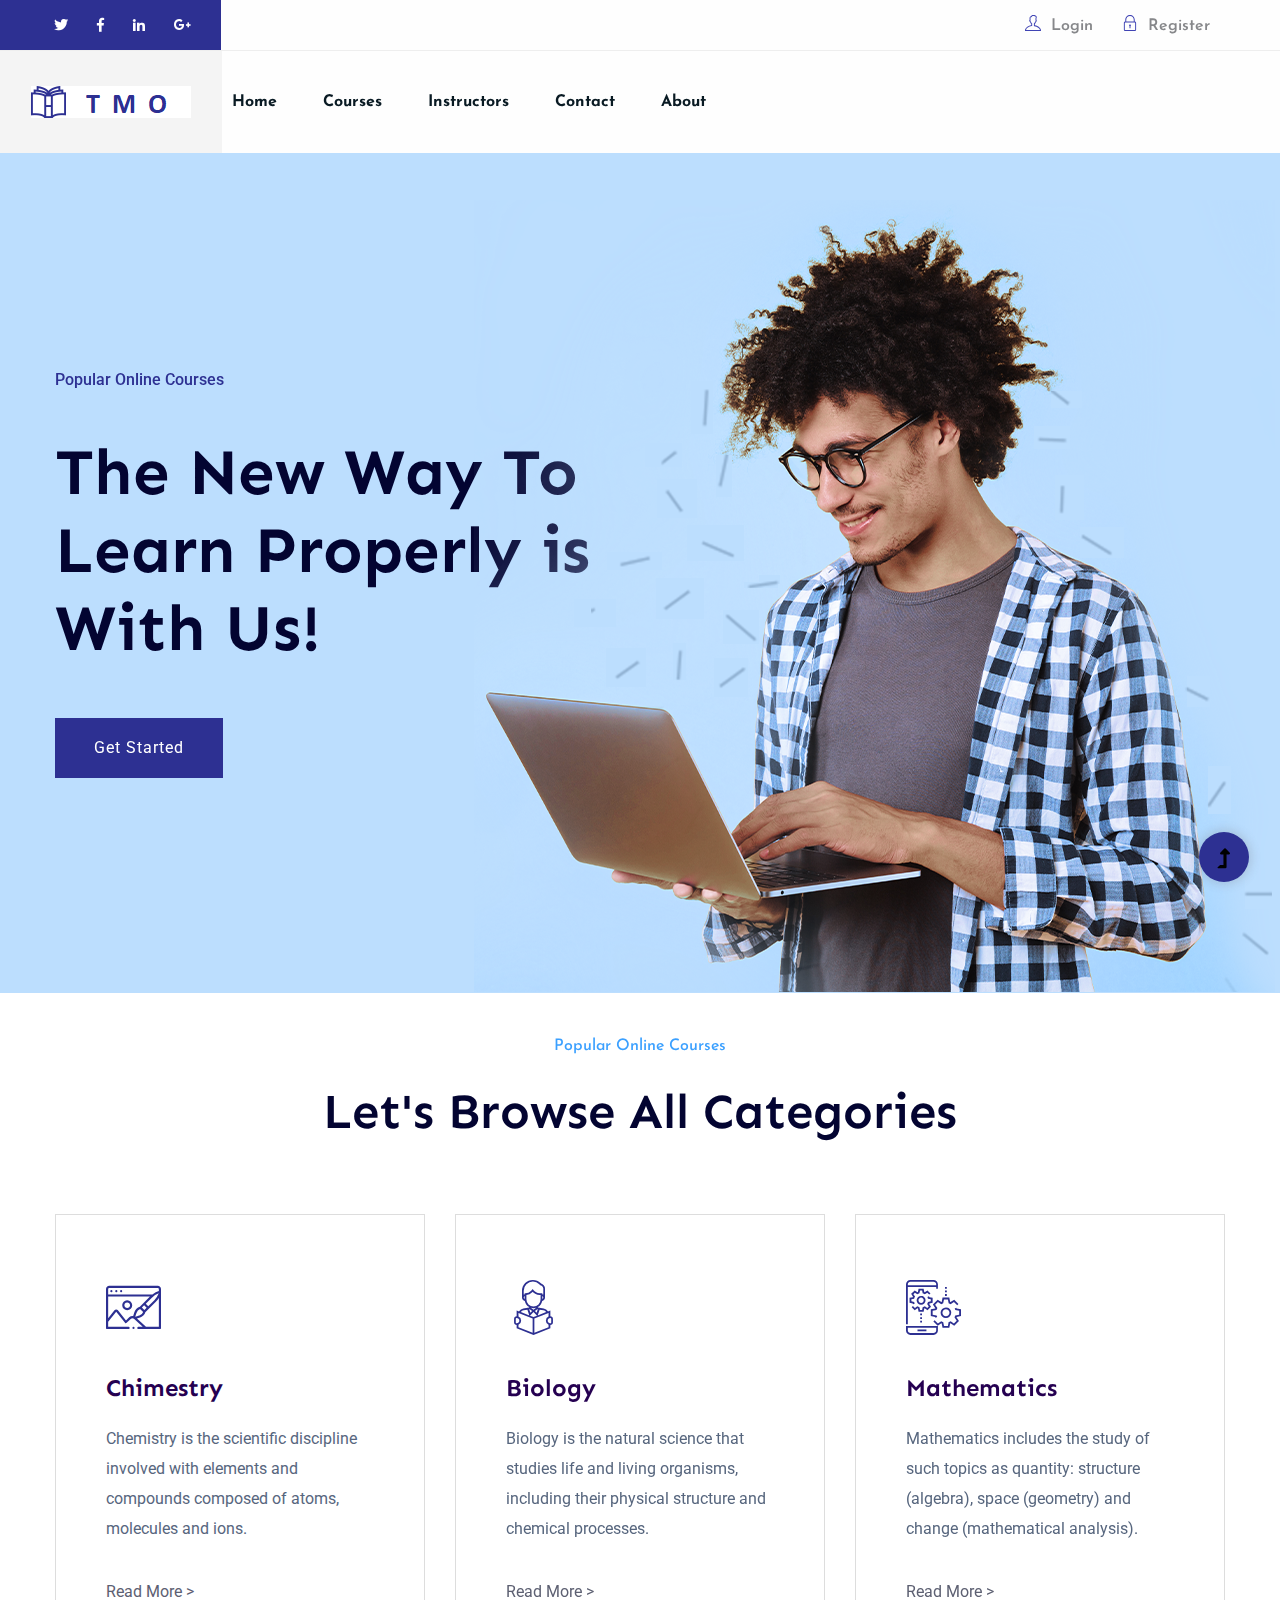
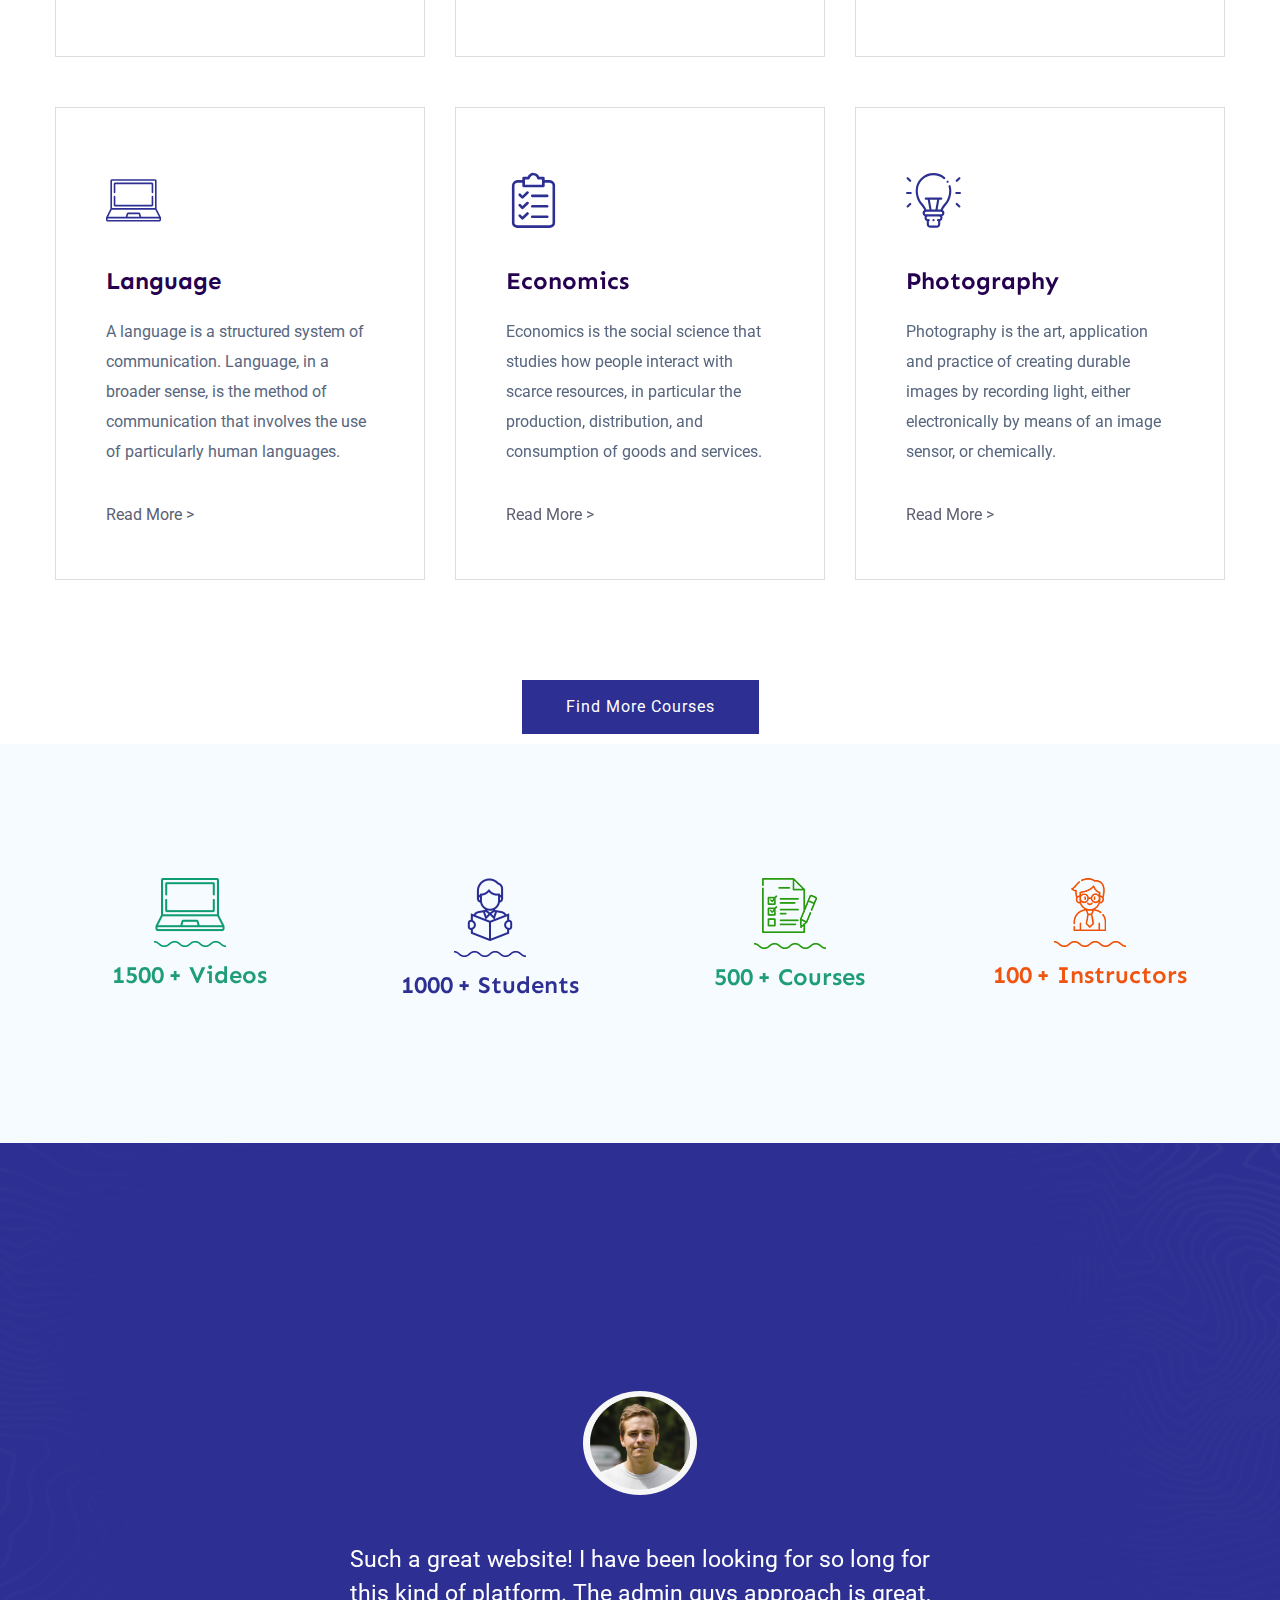
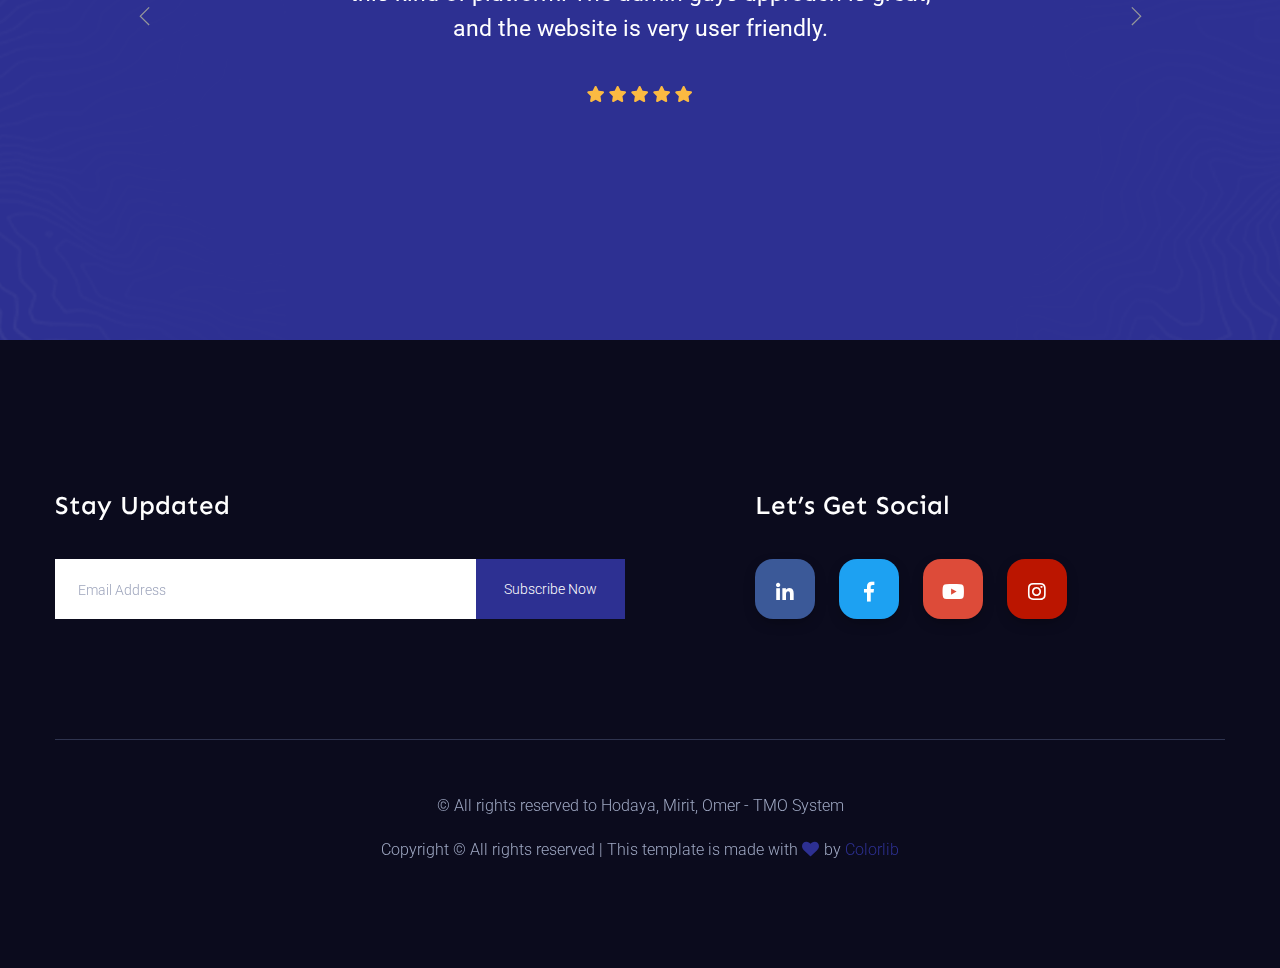
<file: index.html>
<!doctype html>
<html class="no-js" lang="zxx">
<head>
    <meta charset="utf-8">
    <meta http-equiv="x-ua-compatible" content="ie=edge">
    <title> TMO | Home </title>
    <meta name="description" content="">
    <meta name="viewport" content="width=device-width, initial-scale=1">
    <link rel="manifest" href="site.webmanifest">
    <link rel="shortcut icon" type="image/x-icon" href="assets/img/favicon.ico">
    <script src="https://code.jquery.com/jquery-3.5.0.js"></script>

    <!-- CSS here -->
    <link rel="stylesheet" href="assets/css/bootstrap.min.css">
    <link rel="stylesheet" href="assets/css/owl.carousel.min.css">
    <link rel="stylesheet" href="assets/css/slicknav.css">
    <link rel="stylesheet" href="assets/css/flaticon.css">
    <link rel="stylesheet" href="assets/css/gijgo.css">
    <link rel="stylesheet" href="assets/css/animate.min.css">
    <link rel="stylesheet" href="assets/css/magnific-popup.css">
    <link rel="stylesheet" href="assets/css/fontawesome-all.min.css">
    <link rel="stylesheet" href="assets/css/themify-icons.css">
    <link rel="stylesheet" href="assets/css/slick.css">
    <link rel="stylesheet" href="assets/css/nice-select.css">
    <link rel="stylesheet" href="assets/css/style.css">

</head>
<body>
<!--? Preloader Start -->
<div id="preloader-active">
    <div class="preloader d-flex align-items-center justify-content-center">
        <div class="preloader-inner position-relative">
            <div class="preloader-circle"></div>
            <div class="preloader-img pere-text">
                <img src="assets/img/logo/loder.png" alt="">
            </div>
        </div>
    </div>
</div>

<header id="header-wrapper"></header>

<main>
    <!--? slider Area Start-->
    <div class="slider-area ">
        <div class="slider-active">
            <!-- Single Slider -->
            <div class="single-slider slider-height d-flex align-items-center">
                <div class="container">
                    <div class="row align-items-center">
                        <div class="col-xl-6 col-lg-7 col-md-8">
                            <div class="hero__caption">
                                <span data-animation="fadeInLeft" data-delay=".2s">Popular Online Courses</span>
                                <h1 data-animation="fadeInLeft" data-delay=".4s">The New Way To Learn Properly is With
                                    Us!</h1>
                                <!-- Hero-btn -->
                                <div class="hero__btn">
                                    <a href="register_form.php" class="btn hero-btn" data-animation="fadeInLeft"
                                       data-delay=".8s">Get Started</a>
                                </div>
                            </div>
                        </div>
                        <div class="col-xl-6 col-lg-5">
                            <div class="hero-man d-none d-lg-block f-right" data-animation="jello" data-delay=".4s">
                                <img src="assets/img/hero/heroman.png" alt="">
                            </div>
                        </div>
                    </div>
                </div>
            </div>
            <!-- Single Slider -->
            <div class="single-slider slider-height d-flex align-items-center">
                <div class="container">
                    <div class="row align-items-center">
                        <div class="col-xl-6 col-lg-7 col-md-8">
                            <div class="hero__caption">
                                <span data-animation="fadeInLeft" data-delay=".2s">Popular Online Courses</span>
                                <h1 data-animation="fadeInLeft" data-delay=".4s">The New Way To Learn Properly in With
                                    Us!</h1>
                                <!-- Hero-btn -->
                                <div class="hero__btn">
                                    <a href="industries.html" class="btn hero-btn" data-animation="fadeInLeft"
                                       data-delay=".8s">Get Started</a>
                                </div>
                            </div>
                        </div>
                        <div class="col-xl-6 col-lg-5">
                            <div class="hero-man d-none d-lg-block f-right" data-animation="jello" data-delay=".4s">
                                <img src="assets/img/hero/heroman.png" alt="">
                            </div>
                        </div>
                    </div>
                </div>
            </div>
        </div>
    </div>
    <!-- slider Area End-->
    <!--? Categories Area Start -->
    <div class="categories-area section-padding30">
        <div class="container">
            <div class="row justify-content-sm-center">
                <div class="cl-xl-7 col-lg-8 col-md-10">
                    <!-- Section Tittle -->
                    <div class="section-tittle text-center mb-70">
                        <span>Popular Online Courses</span>
                        <h2>Let's Browse All Categories</h2>
                    </div>
                </div>
            </div>
            <div class="row">
                <div class="col-lg-4 col-md-6 col-sm-6">
                    <div class="single-cat mb-50">
                        <div class="cat-icon">
                            <span class="flaticon-web-design"></span>
                        </div>
                        <div class="cat-cap">
                            <h5><a href="courses.php">Chimestry</a></h5>
                            <p>Chemistry is the scientific discipline involved with elements and compounds composed of atoms, molecules and ions.</p>
                            <a href="courses.php" class="read-more1">Read More ></a>
                        </div>
                    </div>
                </div>
                <div class="col-lg-4 col-md-6 col-sm-6">
                    <div class="single-cat mb-50">
                        <div class="cat-icon">
                            <span class="flaticon-education"></span>
                        </div>
                        <div class="cat-cap">
                            <h5><a href="courses.php">Biology</a></h5>
                            <p>Biology is the natural science that studies life and living organisms, including their physical structure and chemical processes.</p>
                            <a href="courses.php" class="read-more1">Read More ></a>
                        </div>
                    </div>
                </div>
                <div class="col-lg-4 col-md-6 col-sm-6">
                    <div class="single-cat mb-50">
                        <div class="cat-icon">
                            <span class="flaticon-communications"></span>
                        </div>
                        <div class="cat-cap">
                            <h5><a href="courses.php">Mathematics</a></h5>
                            <p>Mathematics includes the study of such topics as quantity: structure (algebra), space (geometry) and change (mathematical analysis).</p>
                            <a href="courses.php" class="read-more1">Read More ></a>
                        </div>
                    </div>
                </div>
                <div class="col-lg-4 col-md-6 col-sm-6">
                    <div class="single-cat mb-50">
                        <div class="cat-icon">
                            <span class="flaticon-computing"></span>
                        </div>
                        <div class="cat-cap">
                            <h5><a href="courses.php">Language</a></h5>
                            <p>A language is a structured system of communication. Language, in a broader sense, is the method of communication that involves the use of particularly human languages.</p>
                            <a href="courses.php" class="read-more1">Read More ></a>
                        </div>
                    </div>
                </div>
                <div class="col-lg-4 col-md-6 col-sm-6">
                    <div class="single-cat mb-50">
                        <div class="cat-icon">
                            <span class="flaticon-tools-and-utensils"></span>
                        </div>
                        <div class="cat-cap">
                            <h5><a href="courses.php">Economics</a></h5>
                            <p>Economics is the social science that studies how people interact with scarce resources, in particular the production, distribution, and consumption of goods and services.</p>
                            <a href="courses.php" class="read-more1">Read More ></a>
                        </div>
                    </div>
                </div>
                <div class="col-lg-4 col-md-6 col-sm-6">
                    <div class="single-cat mb-50">
                        <div class="cat-icon">
                            <span class="flaticon-business"></span>
                        </div>
                        <div class="cat-cap">
                            <h5><a href="courses.php">Photography</a></h5>
                            <p>Photography is the art, application and practice of creating durable images by recording light, either electronically by means of an image sensor, or chemically.</p>
                            <a href="courses.php" class="read-more1">Read More ></a>
                        </div>
                    </div>
                </div>
            </div>
            <!-- Section Button -->
            <div class="row">
                <div class="col-lg-12">
                    <div class="browse-btn2 text-center mt-50">
                        <a href="courses.php" class="btn">Find More Courses</a>
                    </div>
                </div>
            </div>
        </div>
    </div>
    <!-- Categories Area End -->
    <!--? Count Down Start -->
    <div class="count-down-area pt-90 pb-60 section-bg" data-background="assets/img/gallery/section_bg01.png">
        <div class="container">
            <div class="row justify-content-center">
                <div class="col-lg-12 col-md-12">
                    <div class="count-down-wrapper">
                        <div class="row justify-content-between">
                            <div class="col-lg-3 col-md-6 col-sm-6">
                                <!-- Counter Up -->
                                <div class="single-counter text-center">
                                    <svg xmlns="http://www.w3.org/2000/svg" xmlns:xlink="http://www.w3.org/1999/xlink"
                                         width="72px" height="69px">
                                        <image x="0px" y="0px" width="72px" height="69px"
                                               xlink:href="[data-uri]"/>
                                    </svg>
                                    <span class="counter color-green">1500</span>
                                    <p class="color-green">+ Videos</p>
                                </div>
                            </div>
                            <div class="col-lg-3 col-md-6 col-sm-6">
                                <!-- Counter Up -->
                                <div class="single-counter text-center">
                                    <svg xmlns="http://www.w3.org/2000/svg" xmlns:xlink="http://www.w3.org/1999/xlink"
                                         width="72px" height="79px">
                                        <image x="0px" y="0px" width="72px" height="79px"
                                               xlink:href="[data-uri]"/>
                                    </svg>
                                    <span class="counter color-blue">1000</span>
                                    <p class="color-blue">+ Students</p>
                                </div>
                            </div>
                            <div class="col-lg-3 col-md-6 col-sm-6">
                                <!-- Counter Up -->
                                <div class="single-counter text-center">
                                    <svg xmlns="http://www.w3.org/2000/svg" xmlns:xlink="http://www.w3.org/1999/xlink"
                                         width="72px" height="71px">
                                        <image x="0px" y="0px" width="72px" height="71px"
                                               xlink:href="[data-uri]"/>
                                    </svg>
                                    <span class="counter color-green">500</span>
                                    <p class="color-green">+ Courses</p>
                                </div>
                            </div>
                            <div class="col-lg-3 col-md-6 col-sm-6">
                                <!-- Counter Up -->
                                <div class="single-counter text-center">
                                    <svg xmlns="http://www.w3.org/2000/svg" xmlns:xlink="http://www.w3.org/1999/xlink"
                                         width="72px" height="69px">
                                        <image x="0px" y="0px" width="72px" height="69px"
                                               xlink:href="[data-uri]"/>
                                    </svg>
                                    <span class="counter color-red">100</span>
                                    <p class="color-red">+ Instructors</p>
                                </div>
                            </div>
                        </div>
                    </div>
                </div>
            </div>
        </div>
    </div>
    <!-- Count Down End -->
    
    <!-- Popular Course End -->
    <!--? About Law Start-->
<!--    <div class="about-area section-padding2">-->
<!--        <div class="container">-->
<!--            <div class="row">-->
<!--                <div class="col-lg-6 col-md-12">-->
<!--                    <div class="about-caption mb-50">-->
<!--                        &lt;!&ndash; Section Tittle &ndash;&gt;-->
<!--                        <div class="section-tittle mb-35">-->
<!--                            <span>More About Our Company</span>-->
<!--                            <h2>Want to know more</h2>-->
<!--                        </div>-->
<!--                        <p>There arge many variations ohf passages of sorem gpsum ilable, but the majority have suffered-->
<!--                            alteration in some form, by ected humour, or randomised words whi.</p>-->
<!--                        <ul>-->
<!--                            <li><span class="flaticon-business"></span> Creative ideas base</li>-->
<!--                            <li><span class="flaticon-communications-1"></span> Assages of sorem gpsum ilable</li>-->
<!--                            <li><span class="flaticon-graduated"></span> Have suffered alteration in so</li>-->
<!--                            <li><span class="flaticon-tools-and-utensils"></span> Randomised words whi</li>-->
<!--                        </ul>-->
<!--                        <a href="about.html" class="btn">More About Us</a>-->
<!--                    </div>-->
<!--                </div>-->
<!--                <div class="col-lg-6 col-md-12">-->
<!--                    &lt;!&ndash; about-img &ndash;&gt;-->
<!--                    <div class="about-img ">-->
<!--                        <div class="about-font-img d-none d-lg-block">-->
<!--                            <img src="assets/img/gallery/about2.png" alt="">-->
<!--                        </div>-->
<!--                        <div class="about-back-img ">-->
<!--                            <img src="assets/img/gallery/about1.png" alt="">-->
<!--                        </div>-->
<!--                    </div>-->
<!--                </div>-->
<!--            </div>-->
<!--        </div>-->
<!--    </div>-->
    <!-- About Law End-->
    <!--? Testimonial Start -->
    <div class="testimonial-area fix pt-180 pb-180 section-bg" data-background="assets/img/gallery/section_bg03.png">
        <div class="container">
            <div class="row justify-content-center">
                <div class="col-xl-8 col-lg-9 col-md-9">
                    <div class="h1-testimonial-active">
                        <!-- Single Testimonial -->
                        <div class="single-testimonial pt-65">
                            <!-- Testimonial tittle -->
                            <div class="testimonial-icon mb-45">
                                <img src="assets/img/gallery/picture_review_1.png" class="ani-btn " hight=120px width=120px alt="">
                            </div>
                            <!-- Testimonial Content -->
                            <div class="testimonial-caption text-center">
                                <p>Such a great website! I have been looking for so long for
                                this kind of platform. The admin guys approach is great, and the website
                                is very user friendly.</p>
                                <!-- Rattion -->
                                <div class="testimonial-ratting">
                                    <i class="fas fa-star"></i>
                                    <i class="fas fa-star"></i>
                                    <i class="fas fa-star"></i>
                                    <i class="fas fa-star"></i>
                                    <i class="fas fa-star"></i>
                                </div>
<!--                                <div class="rattiong-caption">-->
<!--                                    <span>Clifford Frazier<span> - Colorlib Themes</span> </span>-->
<!--                                </div>-->
                            </div>
                        </div>
                        <!-- Single Testimonial -->
                        <div class="single-testimonial pt-65">
                            <!-- Testimonial tittle -->
                            <div class="testimonial-icon mb-45">
                                <img src="assets/img/gallery/picture_review_2.jpg" class="ani-btn " hight=120px width=120px alt="">
                            </div>
                            <!-- Testimonial Content -->
                            <div class="testimonial-caption text-center">
                                <p>You can’t succeed if you just do what others do and
                                    follow the well-worn path. You need to create a new and
                                    original path for yourself. </p>
                                <!-- Rattion -->
                                <div class="testimonial-ratting">
                                    <i class="fas fa-star"></i>
                                    <i class="fas fa-star"></i>
                                    <i class="fas fa-star"></i>
                                    <i class="fas fa-star"></i>
                                    <i class="fas fa-star"></i>
                                </div>
                                <div class="rattiong-caption">
                                    <span>Clifford Frazier<span> - Colorlib Themes</span> </span>
                                </div>
                            </div>
                        </div>
                    </div>
                </div>
            </div>
        </div>
    </div>
    <!-- Testimonial End -->
</main>

<footer id="footer-wrapper"></footer>
<!-- Scroll Up -->
<div id="back-top">
    <a title="Go to Top" href="#"> <i class="fas fa-level-up-alt"></i></a>
</div>

<!-- JS here -->

<script src="./assets/js/vendor/modernizr-3.5.0.min.js"></script>
<!-- Jquery, Popper, Bootstrap -->
<script src="./assets/js/vendor/jquery-1.12.4.min.js"></script>
<script src="./assets/js/popper.min.js"></script>
<script src="./assets/js/bootstrap.min.js"></script>
<!-- Jquery Mobile Menu -->
<script src="./assets/js/jquery.slicknav.min.js"></script>

<!-- Jquery Slick , Owl-Carousel Plugins -->
<script src="./assets/js/owl.carousel.min.js"></script>
<script src="./assets/js/slick.min.js"></script>
<!-- One Page, Animated-HeadLin -->
<script src="./assets/js/wow.min.js"></script>
<script src="./assets/js/animated.headline.js"></script>
<script src="./assets/js/jquery.magnific-popup.js"></script>

<!-- Date Picker -->
<script src="./assets/js/gijgo.min.js"></script>
<!-- Nice-select, sticky -->
<script src="./assets/js/jquery.nice-select.min.js"></script>
<script src="./assets/js/jquery.sticky.js"></script>

<!-- counter , waypoint -->
<script src="./assets/js/jquery.counterup.min.js"></script>
<script src="./assets/js/waypoints.min.js"></script>

<!-- contact js -->
<script src="./assets/js/contact.js"></script>
<script src="./assets/js/jquery.form.js"></script>
<script src="./assets/js/jquery.validate.min.js"></script>
<script src="./assets/js/mail-script.js"></script>
<script src="./assets/js/jquery.ajaxchimp.min.js"></script>

<!-- Jquery Plugins, main Jquery -->
<script src="./assets/js/plugins.js"></script>
<script src="./assets/js/main.js"></script>

</body>
</html>
</file>
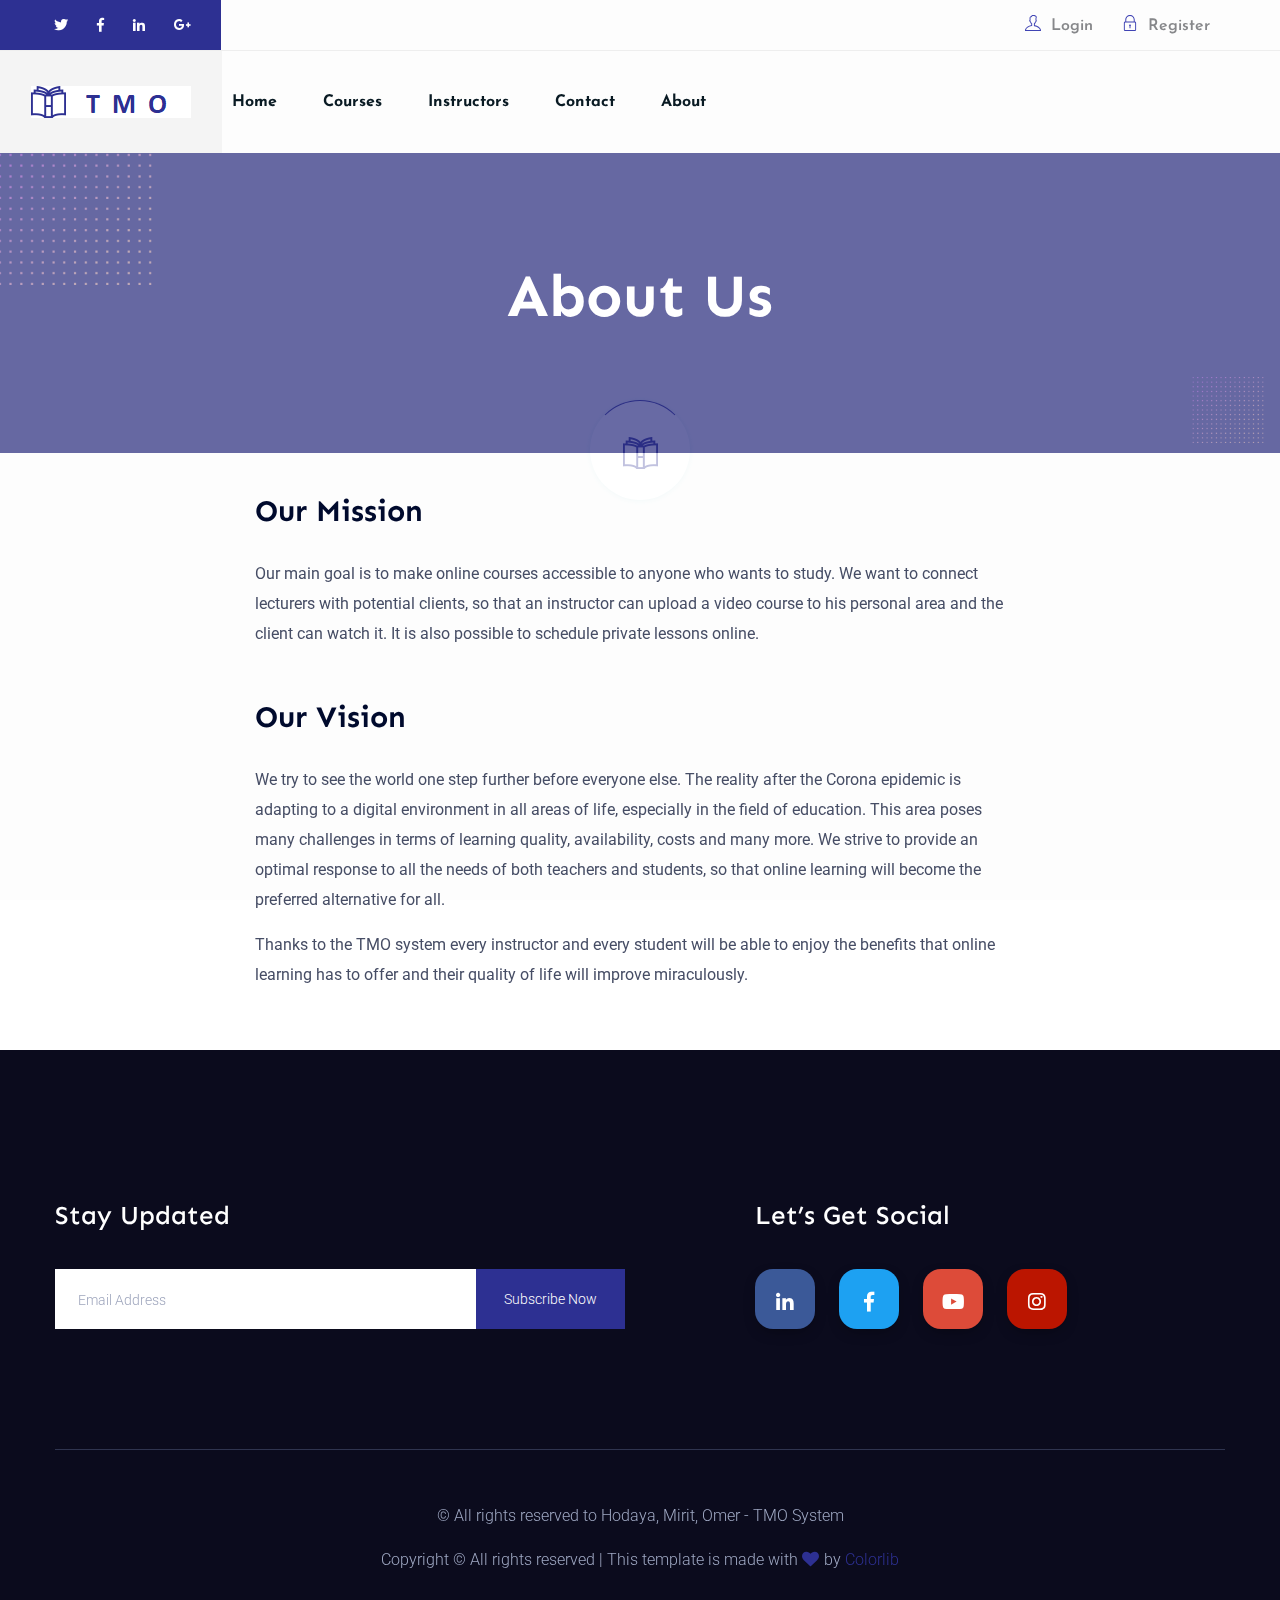
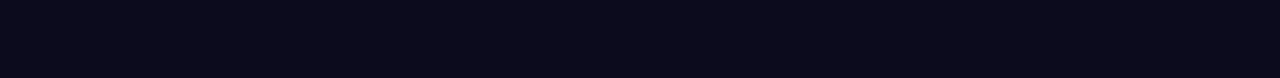
<file: about.html>
<!doctype html>
<html class="no-js" lang="zxx">
<head>
    <meta charset="utf-8">
    <meta http-equiv="x-ua-compatible" content="ie=edge">
    <title> Education | Template </title>
    <meta name="description" content="">
    <meta name="viewport" content="width=device-width, initial-scale=1">
    <link rel="manifest" href="site.webmanifest">
    <link rel="shortcut icon" type="image/x-icon" href="assets/img/favicon.ico">
    <script src="https://code.jquery.com/jquery-3.5.0.js"></script>

    <!-- CSS here -->
    <link rel="stylesheet" href="assets/css/bootstrap.min.css">
    <link rel="stylesheet" href="assets/css/owl.carousel.min.css">
    <link rel="stylesheet" href="assets/css/slicknav.css">
    <link rel="stylesheet" href="assets/css/flaticon.css">
    <link rel="stylesheet" href="assets/css/gijgo.css">
    <link rel="stylesheet" href="assets/css/animate.min.css">
    <link rel="stylesheet" href="assets/css/magnific-popup.css">
    <link rel="stylesheet" href="assets/css/fontawesome-all.min.css">
    <link rel="stylesheet" href="assets/css/themify-icons.css">
    <link rel="stylesheet" href="assets/css/slick.css">
    <link rel="stylesheet" href="assets/css/nice-select.css">
    <link rel="stylesheet" href="assets/css/style.css">

</head>
<body>
<!--? Preloader Start -->
<div id="preloader-active">
    <div class="preloader d-flex align-items-center justify-content-center">
        <div class="preloader-inner position-relative">
            <div class="preloader-circle"></div>
            <div class="preloader-img pere-text">
                <img src="assets/img/logo/loder.png" alt="">
            </div>
        </div>
    </div>
</div>
<!-- Preloader Start -->

<header id="header-wrapper"></header>

<main>
    <!--? Hero Start -->
    <div class="slider-area">
        <div class="slider-height2 d-flex align-items-center">
            <div class="container">
                <div class="row">
                    <div class="col-xl-12">
                        <div class="hero-cap hero-cap2 text-center">
                            <h2>About Us</h2>
                        </div>
                    </div>
                </div>
            </div>
        </div>
    </div>
    <!-- Hero End -->
    <!-- About Details Start -->
    <div class="about-details section-padding30">
        <div class="container">
            <div class="row justify-content-center">
                <div class="col-lg-8">
                    <div class="about-details-cap mb-50">
                        <h4>Our Mission</h4>
                        <p>Our main goal is to make online courses accessible to anyone who wants to study. We want to
                            connect lecturers with potential clients, so that an instructor can upload a video course to
                            his personal area and the client can watch it. It is also possible to schedule private
                            lessons online.</p>
                    </div>

                    <div class="about-details-cap mb-50">
                        <h4>Our Vision</h4>
                        <p> We try to see the world one step further before everyone else. The reality after the Corona
                            epidemic is adapting to a digital environment in all areas of life, especially in the field
                            of education. This area poses many challenges in terms of learning quality, availability,
                            costs and many more. We strive to provide an optimal response to all the needs of both
                            teachers and students, so that online learning will become the preferred alternative for
                            all.
                        </p>
                        <p>Thanks to the TMO system every instructor and every student will be able to enjoy the
                            benefits that online learning has to offer and their quality of life will improve
                            miraculously.</p>
                    </div>
                </div>
            </div>
        </div>
    </div>
    <!-- About Details End -->
    <!--? Count Down Start -->
<!--    <div class="count-down-area pt-90 pb-60 section-bg" data-background="assets/img/gallery/section_bg01.png">-->
<!--        <div class="container">-->
<!--            <div class="row justify-content-center">-->
<!--                <div class="col-lg-12 col-md-12">-->
<!--                    <div class="count-down-wrapper">-->
<!--                        <div class="row justify-content-between">-->
<!--                            <div class="col-lg-3 col-md-6 col-sm-6">-->
                                <!-- Counter Up -->
<!--                                <div class="single-counter text-center">-->
<!--                                    <svg xmlns="http://www.w3.org/2000/svg" xmlns:xlink="http://www.w3.org/1999/xlink"-->
<!--                                         width="72px" height="69px">-->
<!--                                        <image x="0px" y="0px" width="72px" height="69px"-->
<!--                                               xlink:href="[data-uri]"/>-->
<!--                                    </svg>-->
<!--                                    <span class="counter color-green">1050</span>-->
<!--                                    <p class="color-green">+ Topics</p>-->
<!--                                </div>-->
<!--                            </div>-->
<!--                            <div class="col-lg-3 col-md-6 col-sm-6">-->
                                <!-- Counter Up -->
<!--                                <div class="single-counter text-center">-->
<!--                                    <svg xmlns="http://www.w3.org/2000/svg" xmlns:xlink="http://www.w3.org/1999/xlink"-->
<!--                                         width="72px" height="79px">-->
<!--                                        <image x="0px" y="0px" width="72px" height="79px"-->
<!--                                               xlink:href="[data-uri]"/>-->
<!--                                    </svg>-->
<!--                                    <span class="counter color-blue">1050</span>-->
<!--                                    <p class="color-blue">+ Topics</p>-->
<!--                                </div>-->
<!--                            </div>-->
<!--                            <div class="col-lg-3 col-md-6 col-sm-6">-->
                                <!-- Counter Up -->
<!--                                <div class="single-counter text-center">-->
<!--                                    <svg xmlns="http://www.w3.org/2000/svg" xmlns:xlink="http://www.w3.org/1999/xlink"-->
<!--                                         width="72px" height="71px">-->
<!--                                        <image x="0px" y="0px" width="72px" height="71px"-->
<!--                                               xlink:href="[data-uri]"/>-->
<!--                                    </svg>-->
<!--                                    <span class="counter color-green">1050</span>-->
<!--                                    <p class="color-green">+ Topics</p>-->
<!--                                </div>-->
<!--                            </div>-->
<!--                            <div class="col-lg-3 col-md-6 col-sm-6">-->
                                <!-- Counter Up -->
<!--                                <div class="single-counter text-center">-->
<!--                                    <svg xmlns="http://www.w3.org/2000/svg" xmlns:xlink="http://www.w3.org/1999/xlink"-->
<!--                                         width="72px" height="69px">-->
<!--                                        <image x="0px" y="0px" width="72px" height="69px"-->
<!--                                               xlink:href="[data-uri]"/>-->
<!--                                    </svg>-->
<!--                                    <span class="counter color-red">1050</span>-->
<!--                                    <p class="color-red">+ Topics</p>-->
<!--                                </div>-->
                            </div>
                        </div>
                    </div>
                </div>
            </div>
        </div>
    </div>
    <!-- Count Down End -->
    <!--? Testimonial Start -->

<!--    <div class="testimonial-area fix pt-180 pb-180 section-bg" data-background="assets/img/gallery/section_bg03.png">-->
<!--        <div class="container">-->
<!--            <div class="row justify-content-center">-->
<!--                <div class="col-xl-8 col-lg-9 col-md-9">-->
<!--                    <div class="h1-testimonial-active">-->
<!--                        &lt;!&ndash; Single Testimonial &ndash;&gt;-->
<!--                        <div class="single-testimonial pt-65">-->
<!--                            &lt;!&ndash; Testimonial tittle &ndash;&gt;-->
<!--                            <div class="testimonial-icon mb-45">-->
<!--                                <img src="assets/img/gallery/testimonial.png" class="ani-btn " alt="">-->
<!--                            </div>-->
<!--                            &lt;!&ndash; Testimonial Content &ndash;&gt;-->
<!--                            <div class="testimonial-caption text-center">-->
<!--                                <p>You can’t succeed if you just do what others do and-->
<!--                                    follow the well-worn path. You need to create a new and-->
<!--                                    original path for yourself.</p>-->
<!--                                &lt;!&ndash; Rattion &ndash;&gt;-->
<!--                                <div class="testimonial-ratting">-->
<!--                                    <i class="fas fa-star"></i>-->
<!--                                    <i class="fas fa-star"></i>-->
<!--                                    <i class="fas fa-star"></i>-->
<!--                                    <i class="fas fa-star"></i>-->
<!--                                    <i class="fas fa-star"></i>-->
<!--                                </div>-->
<!--                                <div class="rattiong-caption">-->
<!--                                    <span>Clifford Frazier<span> - Colorlib Themes</span> </span>-->
<!--                                </div>-->
<!--                            </div>-->
<!--                        </div>-->
<!--                        &lt;!&ndash; Single Testimonial &ndash;&gt;-->
<!--                        <div class="single-testimonial pt-65">-->
<!--                            &lt;!&ndash; Testimonial tittle &ndash;&gt;-->
<!--                            <div class="testimonial-icon mb-45">-->
<!--                                <img src="assets/img/gallery/testimonial.png" class="ani-btn " alt="">-->
<!--                            </div>-->
<!--                            &lt;!&ndash; Testimonial Content &ndash;&gt;-->
<!--                            <div class="testimonial-caption text-center">-->
<!--                                <p>You can’t succeed if you just do what others do and-->
<!--                                    follow the well-worn path. You need to create a new and-->
<!--                                    original path for yourself. </p>-->
<!--                                &lt;!&ndash; Rattion &ndash;&gt;-->
<!--                                <div class="testimonial-ratting">-->
<!--                                    <i class="fas fa-star"></i>-->
<!--                                    <i class="fas fa-star"></i>-->
<!--                                    <i class="fas fa-star"></i>-->
<!--                                    <i class="fas fa-star"></i>-->
<!--                                    <i class="fas fa-star"></i>-->
<!--                                </div>-->
<!--                                <div class="rattiong-caption">-->
<!--                                    <span>Clifford Frazier<span> - Colorlib Themes</span> </span>-->
<!--                                </div>-->
<!--                            </div>-->
<!--                        </div>-->
<!--                    </div>-->
<!--                </div>-->
<!--            </div>-->
<!--        </div>-->
<!--    </div>-->
    <!-- Testimonial End -->
    <!--? About  Start-->
<!--    <div class="about-area section-padding2">-->
<!--        <div class="container">-->
<!--            <div class="row">-->
<!--                <div class="col-lg-6 col-md-12">-->
<!--                    <div class="about-caption mb-50">-->
<!--                        &lt;!&ndash; Section Tittle &ndash;&gt;-->
<!--                        <div class="section-tittle mb-35">-->
<!--                            <span>More About Our Company</span>-->
<!--                            <h2>Want to know more</h2>-->
<!--                        </div>-->
<!--                        <p>There arge many variations ohf passages of sorem gpsum ilable, but the majority have suffered-->
<!--                            alteration in some form, by ected humour, or randomised words whi.</p>-->
<!--                        <ul>-->
<!--                            <li><span class="flaticon-business"></span> Creative ideas base</li>-->
<!--                            <li><span class="flaticon-communications-1"></span> Assages of sorem gpsum ilable</li>-->
<!--                            <li><span class="flaticon-graduated"></span> Have suffered alteration in so</li>-->
<!--                            <li><span class="flaticon-tools-and-utensils"></span> Randomised words whi</li>-->
<!--                        </ul>-->
<!--                        <a href="about.html" class="btn">More About Us</a>-->
<!--                    </div>-->
<!--                </div>-->
<!--                <div class="col-lg-6 col-md-12">-->
<!--                    &lt;!&ndash; about-img &ndash;&gt;-->
<!--                    <div class="about-img ">-->
<!--                        <div class="about-font-img d-none d-lg-block">-->
<!--                            <img src="assets/img/gallery/about2.png" alt="">-->
<!--                        </div>-->
<!--                        <div class="about-back-img ">-->
<!--                            <img src="assets/img/gallery/about1.png" alt="">-->
<!--                        </div>-->
<!--                    </div>-->
<!--                </div>-->
<!--            </div>-->
<!--        </div>-->
<!--    </div>-->
    <!-- About Law End-->
</main>

<footer id="footer-wrapper"></footer>
<!-- JS here -->

<script src="./assets/js/vendor/modernizr-3.5.0.min.js"></script>
<!-- Jquery, Popper, Bootstrap -->
<script src="./assets/js/vendor/jquery-1.12.4.min.js"></script>
<script src="./assets/js/popper.min.js"></script>
<script src="./assets/js/bootstrap.min.js"></script>
<!-- Jquery Mobile Menu -->
<script src="./assets/js/jquery.slicknav.min.js"></script>

<!-- Jquery Slick , Owl-Carousel Plugins -->
<script src="./assets/js/owl.carousel.min.js"></script>
<script src="./assets/js/slick.min.js"></script>
<!-- One Page, Animated-HeadLin -->
<script src="./assets/js/wow.min.js"></script>
<script src="./assets/js/animated.headline.js"></script>
<script src="./assets/js/jquery.magnific-popup.js"></script>

<!-- Date Picker -->
<script src="./assets/js/gijgo.min.js"></script>
<!-- Nice-select, sticky -->
<script src="./assets/js/jquery.nice-select.min.js"></script>
<script src="./assets/js/jquery.sticky.js"></script>

<!-- counter , waypoint -->
<script src="./assets/js/jquery.counterup.min.js"></script>
<script src="./assets/js/waypoints.min.js"></script>

<!-- contact js -->
<script src="./assets/js/contact.js"></script>
<script src="./assets/js/jquery.form.js"></script>
<script src="./assets/js/jquery.validate.min.js"></script>
<script src="./assets/js/mail-script.js"></script>
<script src="./assets/js/jquery.ajaxchimp.min.js"></script>

<!-- Jquery Plugins, main Jquery -->
<script src="./assets/js/plugins.js"></script>
<script src="./assets/js/main.js"></script>

</body>
</html>
</file>
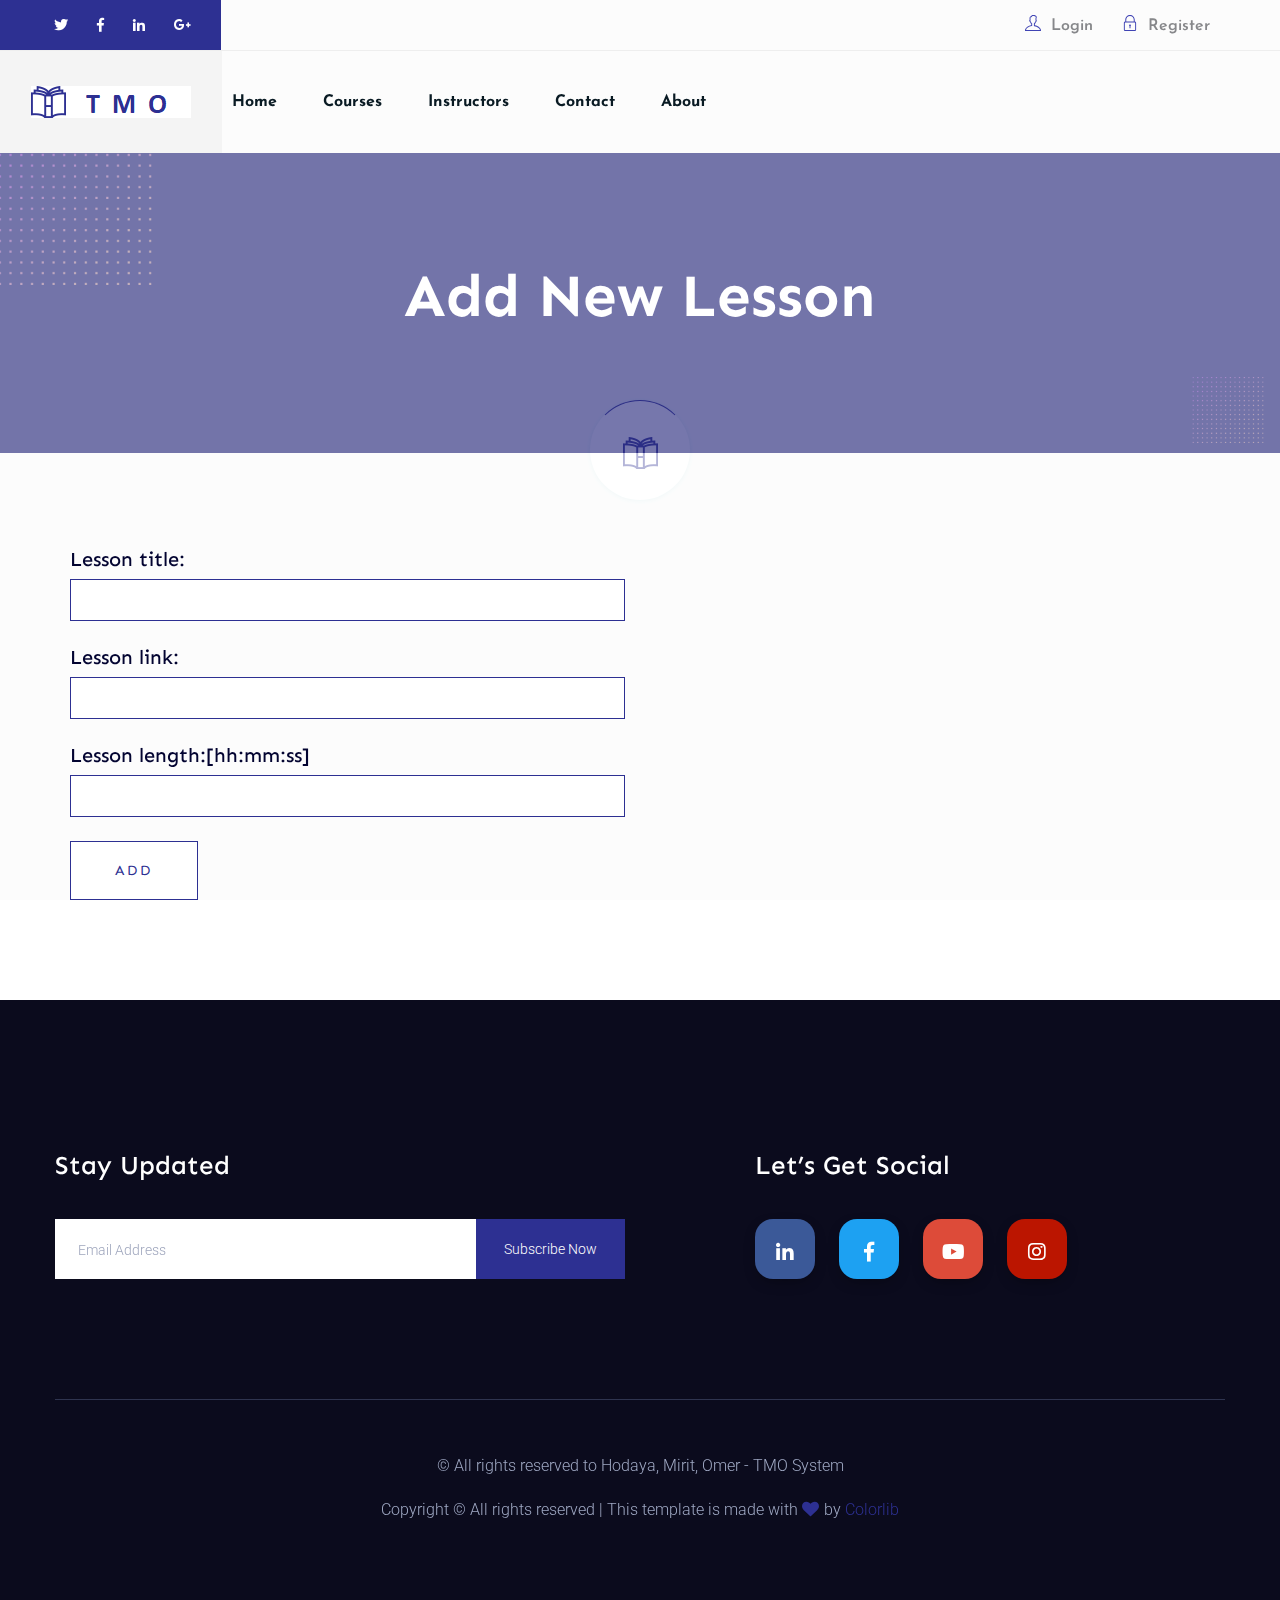
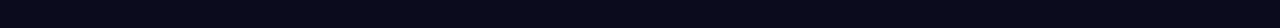
<file: addLesson.html>
<!doctype html>
<html class="no-js" lang="zxx">
<head>
    <meta charset="utf-8">
    <meta http-equiv="x-ua-compatible" content="ie=edge">
    <title> Education | Template </title>
    <meta name="description" content="">
    <meta name="viewport" content="width=device-width, initial-scale=1">
    <link rel="shortcut icon" type="image/x-icon" href="assets/img/favicon.ico">
    <script src="https://code.jquery.com/jquery-3.5.0.js"></script>


    <!-- CSS here -->
    <link rel="stylesheet" href="assets/css/bootstrap.min.css">
    <link rel="stylesheet" href="assets/css/owl.carousel.min.css">
    <link rel="stylesheet" href="assets/css/slicknav.css">
    <link rel="stylesheet" href="assets/css/animate.min.css">
    <link rel="stylesheet" href="assets/css/magnific-popup.css">
    <link rel="stylesheet" href="assets/css/fontawesome-all.min.css">
    <link rel="stylesheet" href="assets/css/themify-icons.css">
    <link rel="stylesheet" href="assets/css/themify-icons.css">
    <link rel="stylesheet" href="assets/css/slick.css">
    <link rel="stylesheet" href="assets/css/nice-select.css">
    <link rel="stylesheet" href="assets/css/style.css">


</head>
<!--? Preloader Start -->
<div id="preloader-active">
    <div class="preloader d-flex align-items-center justify-content-center">
        <div class="preloader-inner position-relative">
            <div class="preloader-circle"></div>
            <div class="preloader-img pere-text">
                <img src="assets/img/logo/loder.png" alt="">
            </div>
        </div>
    </div>
</div>
<!-- Preloader Start -->
<header id="header-wrapper"></header>

<main>
    <!--? Hero Start -->
    <div class="slider-area ">
        <div class="slider-height2 d-flex align-items-center">
            <div class="container">
                <div class="row">
                    <div class="col-xl-12">
                        <div class="hero-cap hero-cap2 text-center">
                            <h2>Add New Lesson</h2>
                        </div>
                    </div>
                </div>
            </div>
        </div>
    </div>
    <!-- Hero End -->
    <!-- ================ Login section start ================= -->
    <section class="contact-section">
        <div class="container">
            <form class="form-contact contact_form" action="addLesson.php" method="post" id="addLesson">
                <div class="col-6">
                    <div class="row mt-4">
                        <div class="col-12">
                            <h5>Lesson title:</h5>
                            <input class="single-input" name="LessonTitle" id="LessonTitle" required>
                        </div>
                    </div>
                    <div class="row mt-4">
                        <div class="col-12">
                            <h5>Lesson link:</h5>
                            <input class="single-input" name="LessonLink" id="LessonLink" required>
                        </div>
                    </div>
                    <div class="row mt-4">
                        <div class="col-12">
                            <h5>Lesson length:[hh:mm:ss]</h5>
                            <input class="single-input" name="LessonLength" id="LessonLength" required>
                        </div>
                    </div>
                    <div class="row mt-4">
                        <div class="col-6">
                            <button type="submit" class="button button-contactForm boxed-btn">Add</button>
                        </div>
                    </div>
                </div>
            </form>

        </div>
    </section>
    <!-- ================ contact section end ================= -->
</main>

<footer id="footer-wrapper"></footer>
<!-- JS here -->

<script src="./assets/js/vendor/modernizr-3.5.0.min.js"></script>
<!-- Jquery, Popper, Bootstrap -->
<script src="./assets/js/vendor/jquery-1.12.4.min.js"></script>
<script src="./assets/js/popper.min.js"></script>
<script src="./assets/js/bootstrap.min.js"></script>
<!-- Jquery Mobile Menu -->
<script src="./assets/js/jquery.slicknav.min.js"></script>

<!-- Jquery Slick , Owl-Carousel Plugins -->
<script src="./assets/js/owl.carousel.min.js"></script>
<script src="./assets/js/slick.min.js"></script>
<!-- One Page, Animated-HeadLin -->
<script src="./assets/js/wow.min.js"></script>
<script src="./assets/js/animated.headline.js"></script>

<!-- Nice-select, sticky -->
<script src="./assets/js/jquery.nice-select.min.js"></script>
<script src="./assets/js/jquery.sticky.js"></script>
<script src="./assets/js/jquery.magnific-popup.js"></script>

<!-- contact js -->
<!--
<script src="./assets/js/contact.js"></script>
<script src="./assets/js/jquery.form.js"></script>
<script src="./assets/js/jquery.validate.min.js"></script>
<script src="./assets/js/mail-script.js"></script>
<script src="./assets/js/jquery.ajaxchimp.min.js"></script>
-->

<!-- Jquery Plugins, main Jquery -->
<script src="./assets/js/plugins.js"></script>
<script src="./assets/js/main.js"></script>
<!--<script src="./assets/js/login.js"></script>-->

</body>
</html>
</file>
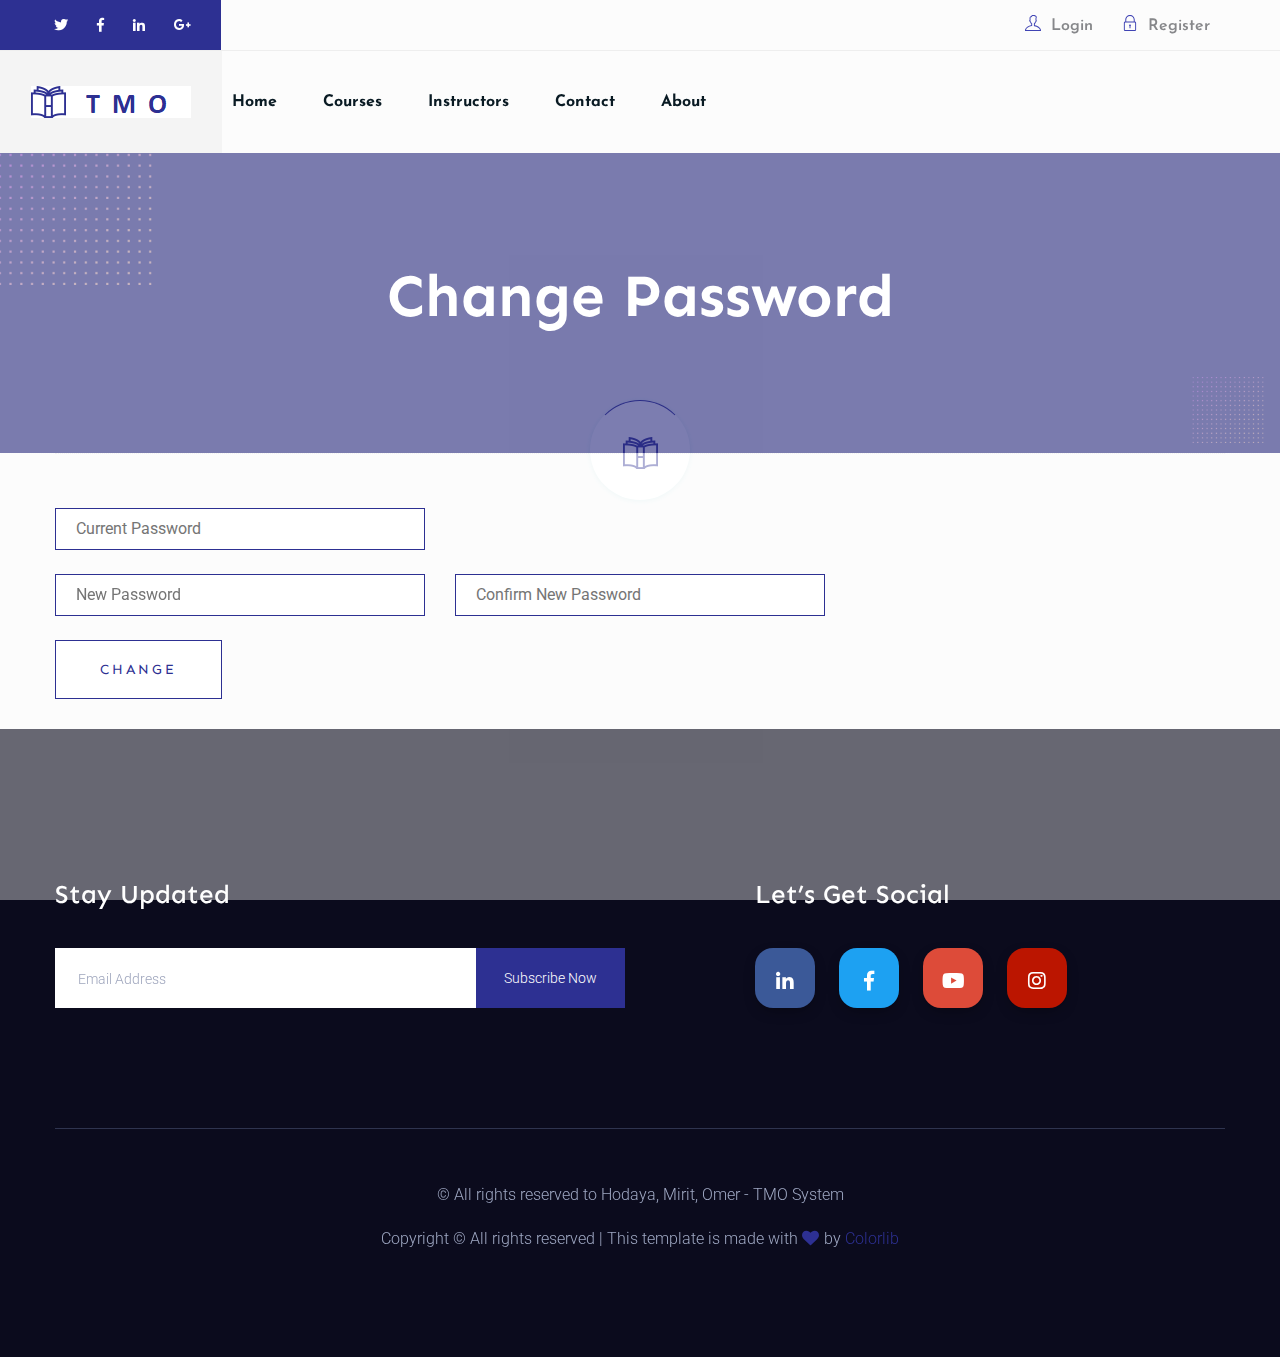
<file: change_teacher_pass.html>
<!doctype html>
<html class="no-js" lang="zxx">
<head>
	<meta charset="utf-8">
	<meta http-equiv="x-ua-compatible" content="ie=edge">
	<title> Education | Template </title>
	<meta name="description" content="">
	<meta name="viewport" content="width=device-width, initial-scale=1">
	<link rel="shortcut icon" type="image/x-icon" href="assets/img/favicon.ico">

 	<!-- CSS here -->
	<link rel="stylesheet" href="assets/css/bootstrap.min.css">
	<link rel="stylesheet" href="assets/css/owl.carousel.min.css">
	<link rel="stylesheet" href="assets/css/slicknav.css">
	<link rel="stylesheet" href="assets/css/animate.min.css">
	<link rel="stylesheet" href="assets/css/magnific-popup.css">
	<link rel="stylesheet" href="assets/css/fontawesome-all.min.css">
	<link rel="stylesheet" href="assets/css/themify-icons.css">
	<link rel="stylesheet" href="assets/css/slick.css">
	<link rel="stylesheet" href="assets/css/nice-select.css">
	<link rel="stylesheet" href="assets/css/style.css">

</head>

<body>
    <!--? Preloader Start -->
    <div id="preloader-active">
        <div class="preloader d-flex align-items-center justify-content-center">
            <div class="preloader-inner position-relative">
                <div class="preloader-circle"></div>
                <div class="preloader-img pere-text">
                    <img src="assets/img/logo/loder.png" alt="">
                </div>
            </div>
        </div>
    </div>
    <!-- Preloader Start -->
    <header id="header-wrapper"></header>
	<main>
        <!--? Hero Start -->
        <div class="slider-area ">
            <div class="slider-height2 d-flex align-items-center">
                <div class="container">
                    <div class="row">
                        <div class="col-xl-12">
                            <div class="hero-cap hero-cap2 text-center">
                                <h2>Change Password</h2>
                            </div>
                        </div>
                    </div>
                </div>
            </div>
        </div>
		<!-- End Button -->
		<!-- Start Align Area -->
		<div class="whole-wrap">
			<div class="container box_1170">
				<div class="section-top-border">	  
					<form action="change_teacher_pass.php" method="post">
					<div class="mt-10">
					<div class="row mt-4">
							<div class="col-4">
                                 <input type="password" name="currentPassword" placeholder="Current Password"  required class="single-input"><span id="currentPassword" class="required"></span>
                            </div>
					</div>
				<div class="row mt-4">
                    <div class="col-4">
                        <input type="password" name="newPassword" placeholder="New Password"  required class="single-input"><span id="newPassword" class="required"></span>
                    </div>
                    <div class="col-4">
                        <input type="password" name="confirmPassword" placeholder="Confirm New Password" required class="single-input"><span id="confirmPassword" class="required"></span>
                    </div>
                </div>
				    </div>
				    <div class="row mt-4">
                        <div class="col-6">
                            <button type="submit" class="button button-contactForm boxed-btn">Change</button>
                        </div>
                    </div>
					</form>
				</div>
			</div>
		</div>
		<!-- End Align Area -->
	</main>

<footer id="footer-wrapper"></footer>
<!-- JS here -->

<script src="./assets/js/vendor/modernizr-3.5.0.min.js"></script>
<!-- Jquery, Popper, Bootstrap -->
<script src="./assets/js/vendor/jquery-1.12.4.min.js"></script>
<script src="./assets/js/popper.min.js"></script>
<script src="./assets/js/bootstrap.min.js"></script>
<!-- Jquery Mobile Menu -->
<script src="./assets/js/jquery.slicknav.min.js"></script>

<!-- Jquery Slick , Owl-Carousel Plugins -->
<script src="./assets/js/owl.carousel.min.js"></script>
<script src="./assets/js/slick.min.js"></script>
<!-- One Page, Animated-HeadLin -->
<script src="./assets/js/wow.min.js"></script>
<script src="./assets/js/animated.headline.js"></script>

<!-- Nice-select, sticky -->
<script src="./assets/js/jquery.nice-select.min.js"></script>
<script src="./assets/js/jquery.sticky.js"></script>
<script src="./assets/js/jquery.magnific-popup.js"></script>

<!-- contact js -->
<script src="./assets/js/contact.js"></script>
<script src="./assets/js/jquery.form.js"></script>
<script src="./assets/js/jquery.validate.min.js"></script>
<script src="./assets/js/mail-script.js"></script>
<script src="./assets/js/jquery.ajaxchimp.min.js"></script>


<!-- Jquery Plugins, main Jquery -->
<script src="./assets/js/plugins.js"></script>
<script src="./assets/js/main.js"></script>

</body>
</html>
</file>
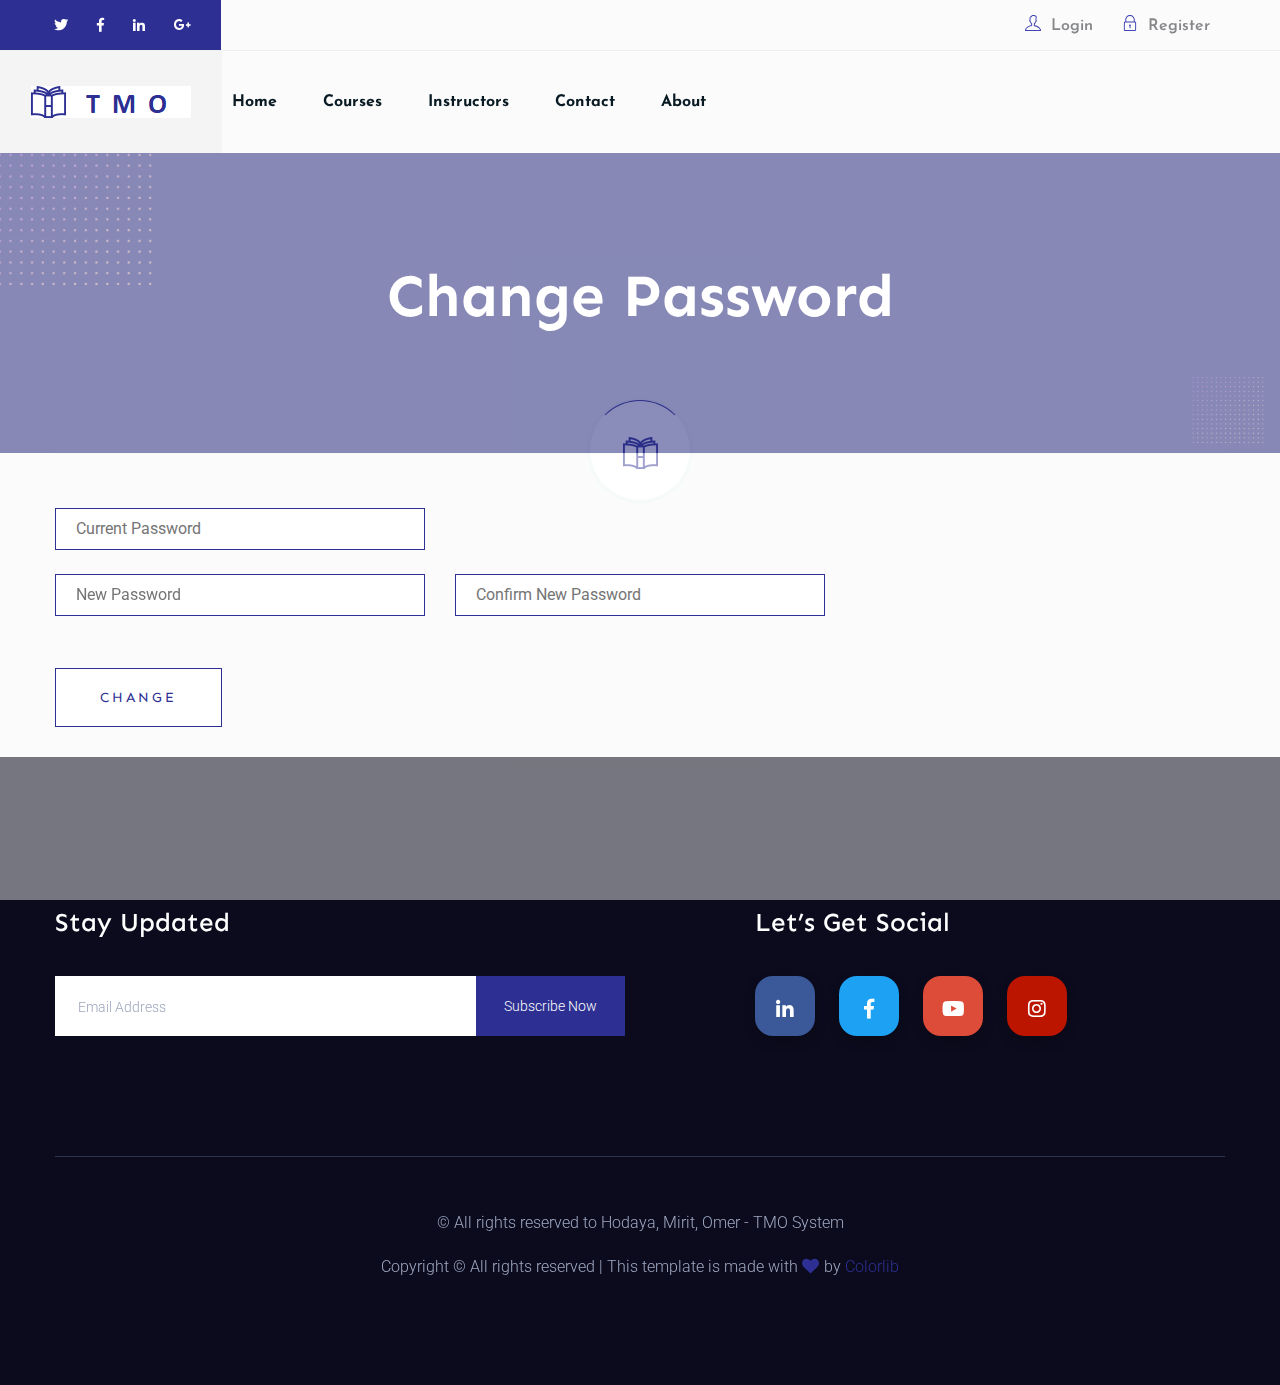
<file: changePass.html>
<!doctype html>
<html class="no-js" lang="zxx">
<head>
    <meta charset="utf-8">
    <meta http-equiv="x-ua-compatible" content="ie=edge">
    <title> Education | Template </title>
    <meta name="description" content="">
    <meta name="viewport" content="width=device-width, initial-scale=1">
    <link rel="shortcut icon" type="image/x-icon" href="assets/img/favicon.ico">

    <!-- CSS here -->
    <link rel="stylesheet" href="assets/css/bootstrap.min.css">
    <link rel="stylesheet" href="assets/css/owl.carousel.min.css">
    <link rel="stylesheet" href="assets/css/slicknav.css">
    <link rel="stylesheet" href="assets/css/animate.min.css">
    <link rel="stylesheet" href="assets/css/magnific-popup.css">
    <link rel="stylesheet" href="assets/css/fontawesome-all.min.css">
    <link rel="stylesheet" href="assets/css/themify-icons.css">
    <link rel="stylesheet" href="assets/css/slick.css">
    <link rel="stylesheet" href="assets/css/nice-select.css">
    <link rel="stylesheet" href="assets/css/style.css">

</head>

<body>
<!--? Preloader Start -->
<div id="preloader-active">
    <div class="preloader d-flex align-items-center justify-content-center">
        <div class="preloader-inner position-relative">
            <div class="preloader-circle"></div>
            <div class="preloader-img pere-text">
                <img src="assets/img/logo/loder.png" alt="">
            </div>
        </div>
    </div>
</div>
<!-- Preloader Start -->
<header id="header-wrapper"></header>
<main>
    <!--? Hero Start -->
    <div class="slider-area ">
        <div class="slider-height2 d-flex align-items-center">
            <div class="container">
                <div class="row">
                    <div class="col-xl-12">
                        <div class="hero-cap hero-cap2 text-center">
                            <h2>Change Password</h2>
                        </div>
                    </div>
                </div>
            </div>
        </div>
    </div>
    <!-- End Button -->
    <!-- Start Align Area -->
    <div class="whole-wrap">
        <div class="container box_1170">
            <div class="section-top-border">
                <form action="changePass.php" id="changePassForm" method="post">
                        <div class="mt-10">
                        <div class="row mt-4">
                            <div class="col-4">
                                <input type="password" name="currentPassword" placeholder="Current Password" required
                                       class="single-input"><span id="currentPassword" class="required"></span>
                            </div>
                        </div>
                        <div class="row mt-4">
                            <div class="col-4">
                                <input type="password" name="newPassword" placeholder="New Password" required
                                       class="single-input"><span id="newPassword" class="required"></span>
                            </div>
                            <div class="col-4">
                                <input type="password" name="confirmPassword" placeholder="Confirm New Password"
                                       required class="single-input"><span id="confirmPassword" class="required"></span>
                            </div>
                        </div>
                    </div>
                    <div class="row mt-1">
                        <div class="col-8">
                            <span id="formError" class="color-red text-hide">Username or Password are incorrect</span>
                        </div>
                    </div>
                    <div class="row mt-4">
                        <div class="col-6">
                            <button type="submit" class="button button-contactForm boxed-btn">Change</button>
                        </div>
                    </div>
                </form>
            </div>
        </div>
    </div>
    <!-- End Align Area -->
</main>

<footer id="footer-wrapper"></footer>
<!-- JS here -->

<script src="./assets/js/vendor/modernizr-3.5.0.min.js"></script>
<!-- Jquery, Popper, Bootstrap -->
<script src="./assets/js/vendor/jquery-1.12.4.min.js"></script>
<script src="./assets/js/popper.min.js"></script>
<script src="./assets/js/bootstrap.min.js"></script>
<!-- Jquery Mobile Menu -->
<script src="./assets/js/jquery.slicknav.min.js"></script>

<!-- Jquery Slick , Owl-Carousel Plugins -->
<script src="./assets/js/owl.carousel.min.js"></script>
<script src="./assets/js/slick.min.js"></script>
<!-- One Page, Animated-HeadLin -->
<script src="./assets/js/wow.min.js"></script>
<script src="./assets/js/animated.headline.js"></script>

<!-- Nice-select, sticky -->
<script src="./assets/js/jquery.nice-select.min.js"></script>
<script src="./assets/js/jquery.sticky.js"></script>
<script src="./assets/js/jquery.magnific-popup.js"></script>

<!-- contact js -->
<script src="./assets/js/contact.js"></script>
<script src="./assets/js/jquery.form.js"></script>
<script src="./assets/js/jquery.validate.min.js"></script>
<script src="./assets/js/mail-script.js"></script>
<script src="./assets/js/jquery.ajaxchimp.min.js"></script>


<!-- Jquery Plugins, main Jquery -->
<script src="./assets/js/plugins.js"></script>
<script src="./assets/js/main.js"></script>
<script src="assets/js/changePass.js"></script>

</body>
</html>
</file>
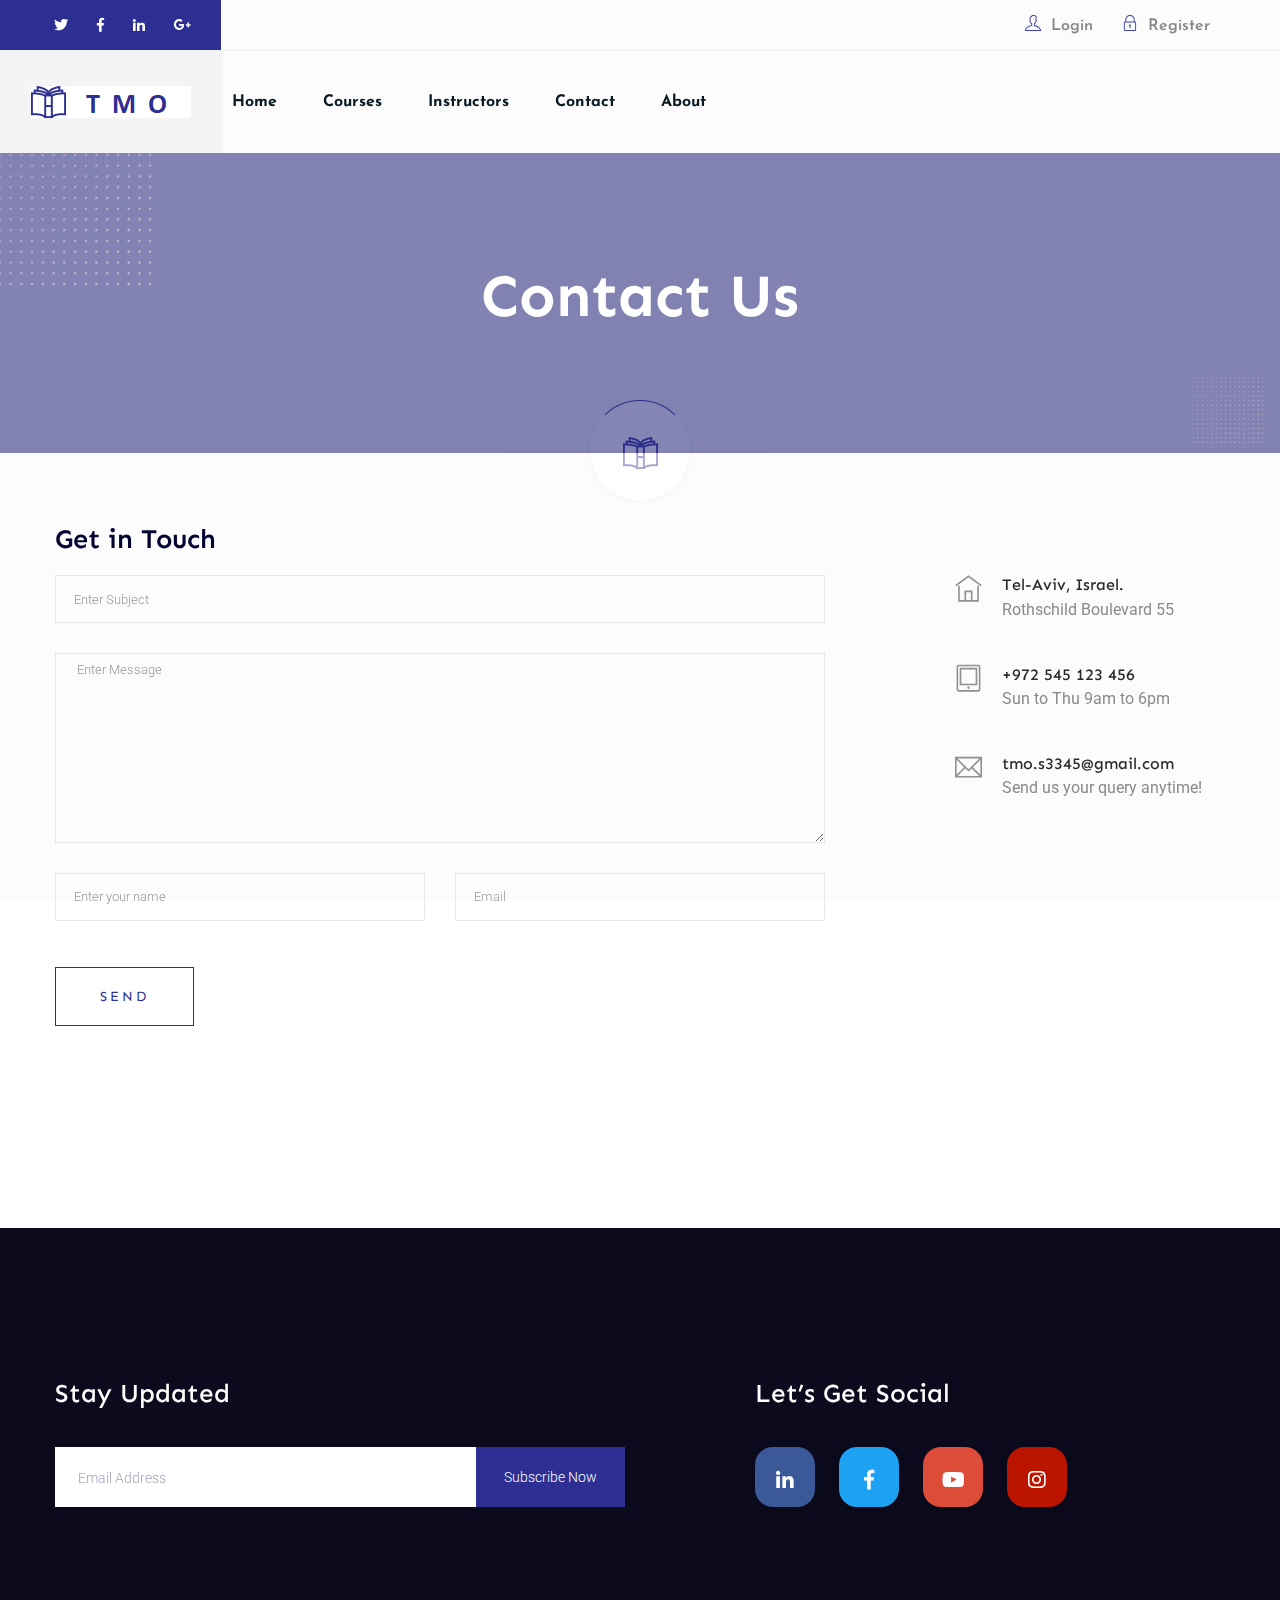
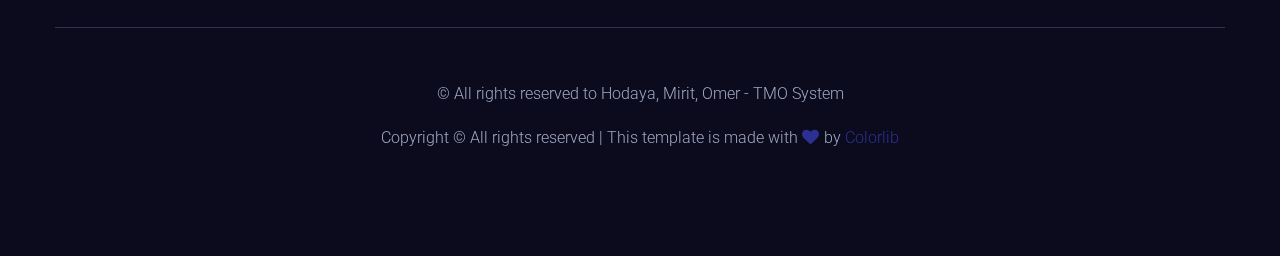
<file: contact.html>
<!doctype html>
<html class="no-js" lang="zxx">
<head>
    <meta charset="utf-8">
    <meta http-equiv="x-ua-compatible" content="ie=edge">
     <title> Education | Template </title>
    <meta name="description" content="">
    <meta name="viewport" content="width=device-width, initial-scale=1">
    <link rel="shortcut icon" type="image/x-icon" href="assets/img/favicon.ico">

   <!-- CSS here -->
    <link rel="stylesheet" href="assets/css/bootstrap.min.css">
    <link rel="stylesheet" href="assets/css/owl.carousel.min.css">
    <link rel="stylesheet" href="assets/css/slicknav.css">
    <link rel="stylesheet" href="assets/css/animate.min.css">
    <link rel="stylesheet" href="assets/css/magnific-popup.css">
    <link rel="stylesheet" href="assets/css/fontawesome-all.min.css">
    <link rel="stylesheet" href="assets/css/themify-icons.css">
    <link rel="stylesheet" href="assets/css/themify-icons.css">
    <link rel="stylesheet" href="assets/css/slick.css">
    <link rel="stylesheet" href="assets/css/nice-select.css">
    <link rel="stylesheet" href="assets/css/style.css">
    <script src="https://code.jquery.com/jquery-3.5.0.js"></script>
    
    
</head>
    <!--? Preloader Start -->
    <div id="preloader-active">
        <div class="preloader d-flex align-items-center justify-content-center">
            <div class="preloader-inner position-relative">
                <div class="preloader-circle"></div>
                <div class="preloader-img pere-text">
                    <img src="assets/img/logo/loder.png" alt="">
                </div>
            </div>
        </div>
    </div>
    <!-- Preloader Start -->
<header id="header-wrapper"></header>
    
    <main>
        <!--? Hero Start -->
        <div class="slider-area ">
            <div class="slider-height2 d-flex align-items-center">
                <div class="container">
                    <div class="row">
                        <div class="col-xl-12">
                            <div class="hero-cap hero-cap2 text-center">
                                <h2>Contact Us</h2>
                            </div>
                        </div>
                    </div>
                </div>
            </div>
        </div>
        <!-- Hero End -->
        <!-- ================ contact section start ================= -->
        <section class="contact-section">
            <div class="container">
                <div class="d-none d-sm-block mb-5 pb-4">
                <div class="row">
                    <div class="col-12">
                        <h2 class="contact-title">Get in Touch</h2>
                    </div>
                    <div class="col-lg-8">
                        <form class="form-contact contact_form" action="contact_process.php" method="post" id="contactForm">
                            <div class="row">
                                <div class="col-12">
                                    <div class="form-group">
                                        <input class="form-control" name="subject" id="subject" type="text" onfocus="this.placeholder = ''" onblur="this.placeholder = 'Enter Subject'" placeholder="Enter Subject" required>
                                    </div>
                                </div>
                                <div class="col-12">
                                    <div class="form-group">
                                        <textarea class="form-control w-100" name="message" id="message" cols="30" rows="9" onfocus="this.placeholder = ''" onblur="this.placeholder = 'Enter Message'" placeholder=" Enter Message" required></textarea>
                                    </div>
                                </div>
                                <div class="col-sm-6">
                                    <div class="form-group">
                                        <input class="form-control valid" name="name" id="name" type="text" onfocus="this.placeholder = ''" onblur="this.placeholder = 'Enter your name'" placeholder="Enter your name" required>
                                    </div>
                                </div>
                                <div class="col-sm-6">
                                    <div class="form-group">
                                        <input class="form-control valid" name="email" id="email" type="email" onfocus="this.placeholder = ''" onblur="this.placeholder = 'Enter email address'" placeholder="Email" required>
                                    </div>
                                </div>

                            </div>
                            <div class="form-group mt-3">
                                <button type="submit" class="button button-contactForm boxed-btn">Send</button>
                            </div>
                        </form>
                    </div>
                    <div class="col-lg-3 offset-lg-1">
                        <div class="media contact-info">
                            <span class="contact-info__icon"><i class="ti-home"></i></span>
                            <div class="media-body">
                                <h3>Tel-Aviv, Israel.</h3>
                                <p>Rothschild Boulevard 55</p>
                            </div>
                        </div>
                        <div class="media contact-info">
                            <span class="contact-info__icon"><i class="ti-tablet"></i></span>
                            <div class="media-body">
                                <h3>+972 545 123 456</h3>
                                <p>Sun to Thu 9am to 6pm</p>
                            </div>
                        </div>
                        <div class="media contact-info">
                            <span class="contact-info__icon"><i class="ti-email"></i></span>
                            <div class="media-body">
                                <h3>tmo.s3345@gmail.com</h3>
                                <p>Send us your query anytime!</p>
                            </div>
                        </div>
                    </div>
                </div>
            </div>
            </div>
        </section>
        <!-- ================ contact section end ================= -->
    </main>

<footer id="footer-wrapper"></footer>
    <!-- JS here -->

    <!-- <script src="./assets/js/vendor/modernizr-3.5.0.min.js"></script>
    Jquery, Popper, Bootstrap -->
    <script src="./assets/js/vendor/jquery-1.12.4.min.js"></script>
    <script src="./assets/js/popper.min.js"></script>
    <script src="./assets/js/bootstrap.min.js"></script>
    <!-- Jquery Mobile Menu -->
    <script src="./assets/js/jquery.slicknav.min.js"></script>

    <!-- Jquery Slick , Owl-Carousel Plugins -->
    <script src="./assets/js/owl.carousel.min.js"></script>
    <script src="./assets/js/slick.min.js"></script>
    <!-- One Page, Animated-HeadLin -->
    <script src="./assets/js/wow.min.js"></script>
    <script src="./assets/js/animated.headline.js"></script>
    
    <!-- Nice-select, sticky -->
    <script src="./assets/js/jquery.nice-select.min.js"></script>
    <script src="./assets/js/jquery.sticky.js"></script>
    <script src="./assets/js/jquery.magnific-popup.js"></script>

    <!-- contact js 
    <script src="./assets/js/contact.js"></script>
    <script src="./assets/js/jquery.form.js"></script>
    <script src="./assets/js/jquery.validate.min.js"></script>
    <script src="./assets/js/mail-script.js"></script>
    <script src="./assets/js/jquery.ajaxchimp.min.js"></script>
    -->
    
    <!-- Jquery Plugins, main Jquery -->	
    <script src="./assets/js/plugins.js"></script>
    <script src="./assets/js/main.js"></script>

    </body>
</html>
</file>
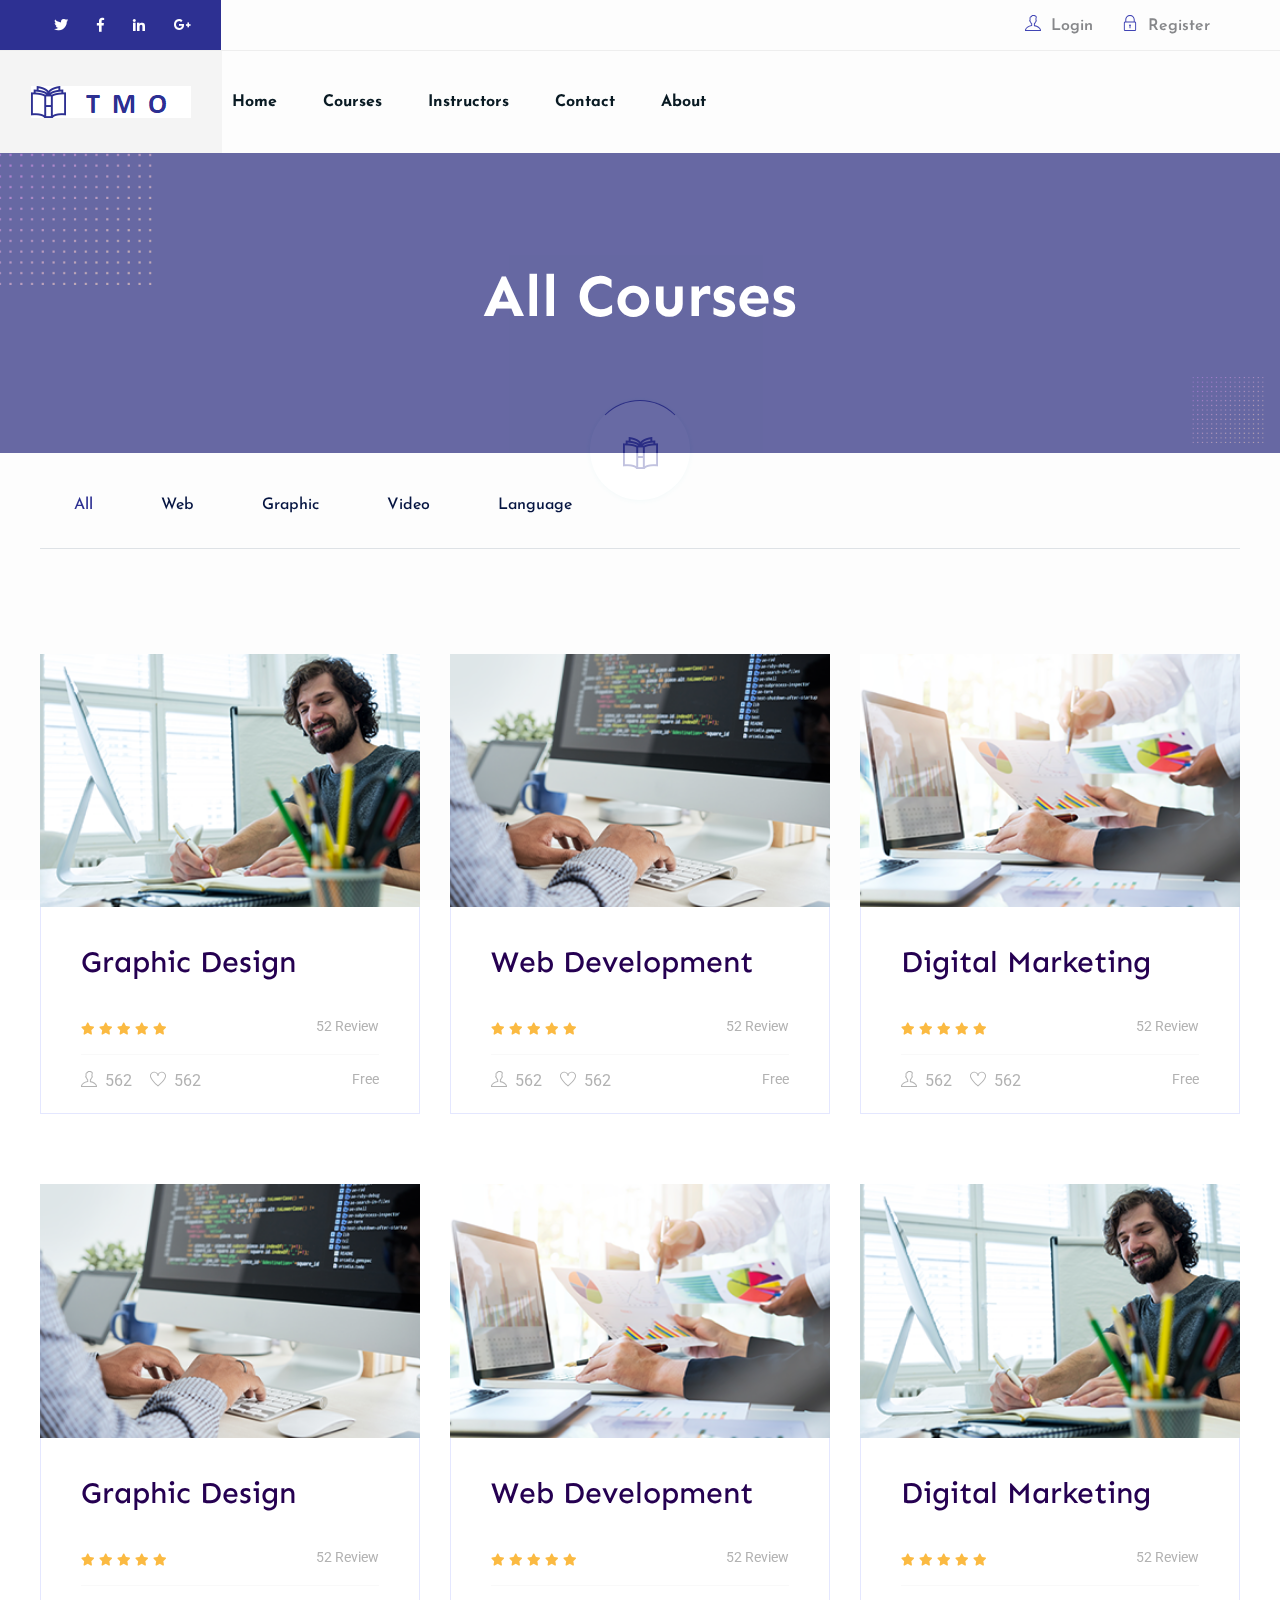
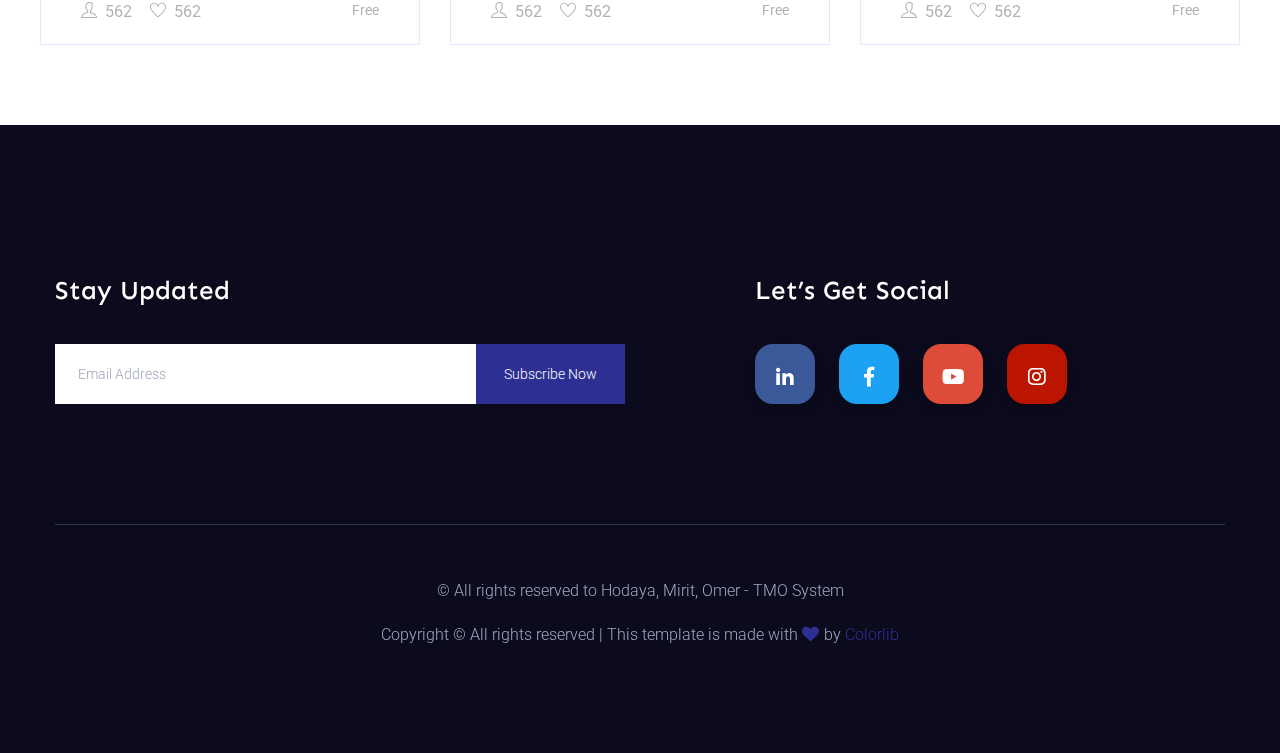
<file: courses.html>
<!doctype html>
<html class="no-js" lang="zxx">
<head>
    <meta charset="utf-8">
    <meta http-equiv="x-ua-compatible" content="ie=edge">
    <title> Education | Template </title>
    <meta name="description" content="">
    <meta name="viewport" content="width=device-width, initial-scale=1">
    <link rel="manifest" href="site.webmanifest">
    <link rel="shortcut icon" type="image/x-icon" href="assets/img/favicon.ico">
    <script src="https://code.jquery.com/jquery-3.5.0.js"></script>

    <!-- CSS here -->
    <link rel="stylesheet" href="assets/css/bootstrap.min.css">
    <link rel="stylesheet" href="assets/css/owl.carousel.min.css">
    <link rel="stylesheet" href="assets/css/slicknav.css">
    <link rel="stylesheet" href="assets/css/flaticon.css">
    <link rel="stylesheet" href="assets/css/gijgo.css">
    <link rel="stylesheet" href="assets/css/animate.min.css">
    <link rel="stylesheet" href="assets/css/magnific-popup.css">
    <link rel="stylesheet" href="assets/css/fontawesome-all.min.css">
    <link rel="stylesheet" href="assets/css/themify-icons.css">
    <link rel="stylesheet" href="assets/css/slick.css">
    <link rel="stylesheet" href="assets/css/nice-select.css">
    <link rel="stylesheet" href="assets/css/style.css">


</head>
<body>
<!--? Preloader Start -->
<div id="preloader-active">
    <div class="preloader d-flex align-items-center justify-content-center">
        <div class="preloader-inner position-relative">
            <div class="preloader-circle"></div>
            <div class="preloader-img pere-text">
                <img src="assets/img/logo/loder.png" alt="">
            </div>
        </div>
    </div>
</div>
<!-- Preloader Start -->

<header id="header-wrapper"></header>

<main>
    <!--? Hero Start -->
    <div class="slider-area ">
        <div class="slider-height2 d-flex align-items-center">
            <div class="container">
                <div class="row">
                    <div class="col-xl-12">
                        <div class="hero-cap hero-cap2 text-center">
                            <h2>All Courses</h2>
                        </div>
                    </div>
                </div>
            </div>
        </div>
    </div>
    <!-- Hero End -->
    <!-- all-course Start -->
    <section class="all-course section-padding30">
        <div class="container">
            <div class="row">
                <div class="all-course-wrapper">
                    <!-- Heading & Nav Button -->
                    <div class="row mb-15">
                        <div class="col-lg-12">
                            <div class="properties__button mb-90">
                                <!--Nav Button  -->
                                <nav>
                                    <div class="nav nav-tabs" id="nav-tab" role="tablist">
                                        <a class="nav-item nav-link active" id="nav-home-tab" data-toggle="tab"
                                           href="#nav-home" role="tab" aria-controls="nav-home"
                                           aria-selected="true">All</a>
                                        <a class="nav-item nav-link" id="nav-profile-tab" data-toggle="tab"
                                           href="#nav-profile" role="tab" aria-controls="nav-profile"
                                           aria-selected="false">Web</a>
                                        <a class="nav-item nav-link" id="nav-contact-tab" data-toggle="tab"
                                           href="#nav-contact" role="tab" aria-controls="nav-contact"
                                           aria-selected="false">Graphic</a>
                                        <a class="nav-item nav-link" id="nav-last-tab" data-toggle="tab"
                                           href="#nav-last" role="tab" aria-controls="nav-contact"
                                           aria-selected="false">Video</a>
                                        <a class="nav-item nav-link" id="nav-Sports" data-toggle="tab"
                                           href="#nav-nav-Sport" role="tab" aria-controls="nav-contact"
                                           aria-selected="false">Language</a>
                                    </div>
                                </nav>
                                <!--End Nav Button  -->
                            </div>
                        </div>
                    </div>
                    <!-- Tab content -->
                    <div class="row">
                        <div class="col-12">
                            <!-- Nav Card -->
                            <div class="tab-content" id="nav-tabContent">
                                <!--  one -->
                                <div class="tab-pane fade show active" id="nav-home" role="tabpanel"
                                     aria-labelledby="nav-home-tab">
                                    <div class="row">
                                        <div class="col-xl-4 col-lg-4 col-md-6">
                                            <!-- Single course -->
                                            <div class="single-course mb-70">
                                                <div class="course-img">
                                                    <img src="assets/img/gallery/popular_sub1.png" alt="">
                                                </div>
                                                <div class="course-caption">
                                                    <div class="course-cap-top">
                                                        <h4><a href="#">Graphic Design</a></h4>
                                                    </div>
                                                    <div class="course-cap-mid d-flex justify-content-between">
                                                        <div class="course-ratting">
                                                            <i class="fas fa-star"></i>
                                                            <i class="fas fa-star"></i>
                                                            <i class="fas fa-star"></i>
                                                            <i class="fas fa-star"></i>
                                                            <i class="fas fa-star"></i>
                                                        </div>
                                                        <ul>
                                                            <li>52 Review</li>
                                                        </ul>
                                                    </div>
                                                    <div class="course-cap-bottom d-flex justify-content-between">
                                                        <ul>
                                                            <li><i class="ti-user"></i> 562</li>
                                                            <li><i class="ti-heart"></i> 562</li>
                                                        </ul>
                                                        <span>Free</span>
                                                    </div>
                                                </div>
                                            </div>
                                        </div>
                                        <div class="col-xl-4 col-lg-4 col-md-6">
                                            <!-- Single course -->
                                            <div class="single-course mb-70">
                                                <div class="course-img">
                                                    <img src="assets/img/gallery/popular_sub2.png" alt="">
                                                </div>
                                                <div class="course-caption">
                                                    <div class="course-cap-top">
                                                        <h4><a href="#">Web Development</a></h4>
                                                    </div>
                                                    <div class="course-cap-mid d-flex justify-content-between">
                                                        <div class="course-ratting">
                                                            <i class="fas fa-star"></i>
                                                            <i class="fas fa-star"></i>
                                                            <i class="fas fa-star"></i>
                                                            <i class="fas fa-star"></i>
                                                            <i class="fas fa-star"></i>
                                                        </div>
                                                        <ul>
                                                            <li>52 Review</li>
                                                        </ul>
                                                    </div>
                                                    <div class="course-cap-bottom d-flex justify-content-between">
                                                        <ul>
                                                            <li><i class="ti-user"></i> 562</li>
                                                            <li><i class="ti-heart"></i> 562</li>
                                                        </ul>
                                                        <span>Free</span>
                                                    </div>
                                                </div>
                                            </div>
                                        </div>
                                        <div class="col-xl-4 col-lg-4 col-md-6">
                                            <!-- Single course -->
                                            <div class="single-course mb-70">
                                                <div class="course-img">
                                                    <img src="assets/img/gallery/popular_sub3.png" alt="">
                                                </div>
                                                <div class="course-caption">
                                                    <div class="course-cap-top">
                                                        <h4><a href="#">Digital Marketing</a></h4>
                                                    </div>
                                                    <div class="course-cap-mid d-flex justify-content-between">
                                                        <div class="course-ratting">
                                                            <i class="fas fa-star"></i>
                                                            <i class="fas fa-star"></i>
                                                            <i class="fas fa-star"></i>
                                                            <i class="fas fa-star"></i>
                                                            <i class="fas fa-star"></i>
                                                        </div>
                                                        <ul>
                                                            <li>52 Review</li>
                                                        </ul>
                                                    </div>
                                                    <div class="course-cap-bottom d-flex justify-content-between">
                                                        <ul>
                                                            <li><i class="ti-user"></i> 562</li>
                                                            <li><i class="ti-heart"></i> 562</li>
                                                        </ul>
                                                        <span>Free</span>
                                                    </div>
                                                </div>
                                            </div>
                                        </div>
                                        <div class="col-xl-4 col-lg-4 col-md-6">
                                            <!-- Single course -->
                                            <div class="single-course mb-70">
                                                <div class="course-img">
                                                    <img src="assets/img/gallery/popular_sub2.png" alt="">
                                                </div>
                                                <div class="course-caption">
                                                    <div class="course-cap-top">
                                                        <h4><a href="#">Graphic Design</a></h4>
                                                    </div>
                                                    <div class="course-cap-mid d-flex justify-content-between">
                                                        <div class="course-ratting">
                                                            <i class="fas fa-star"></i>
                                                            <i class="fas fa-star"></i>
                                                            <i class="fas fa-star"></i>
                                                            <i class="fas fa-star"></i>
                                                            <i class="fas fa-star"></i>
                                                        </div>
                                                        <ul>
                                                            <li>52 Review</li>
                                                        </ul>
                                                    </div>
                                                    <div class="course-cap-bottom d-flex justify-content-between">
                                                        <ul>
                                                            <li><i class="ti-user"></i> 562</li>
                                                            <li><i class="ti-heart"></i> 562</li>
                                                        </ul>
                                                        <span>Free</span>
                                                    </div>
                                                </div>
                                            </div>
                                        </div>
                                        <div class="col-xl-4 col-lg-4 col-md-6">
                                            <!-- Single course -->
                                            <div class="single-course mb-70">
                                                <div class="course-img">
                                                    <img src="assets/img/gallery/popular_sub3.png" alt="">
                                                </div>
                                                <div class="course-caption">
                                                    <div class="course-cap-top">
                                                        <h4><a href="#">Web Development</a></h4>
                                                    </div>
                                                    <div class="course-cap-mid d-flex justify-content-between">
                                                        <div class="course-ratting">
                                                            <i class="fas fa-star"></i>
                                                            <i class="fas fa-star"></i>
                                                            <i class="fas fa-star"></i>
                                                            <i class="fas fa-star"></i>
                                                            <i class="fas fa-star"></i>
                                                        </div>
                                                        <ul>
                                                            <li>52 Review</li>
                                                        </ul>
                                                    </div>
                                                    <div class="course-cap-bottom d-flex justify-content-between">
                                                        <ul>
                                                            <li><i class="ti-user"></i> 562</li>
                                                            <li><i class="ti-heart"></i> 562</li>
                                                        </ul>
                                                        <span>Free</span>
                                                    </div>
                                                </div>
                                            </div>
                                        </div>
                                        <div class="col-xl-4 col-lg-4 col-md-6">
                                            <!-- Single course -->
                                            <div class="single-course mb-70">
                                                <div class="course-img">
                                                    <img src="assets/img/gallery/popular_sub1.png" alt="">
                                                </div>
                                                <div class="course-caption">
                                                    <div class="course-cap-top">
                                                        <h4><a href="#">Digital Marketing</a></h4>
                                                    </div>
                                                    <div class="course-cap-mid d-flex justify-content-between">
                                                        <div class="course-ratting">
                                                            <i class="fas fa-star"></i>
                                                            <i class="fas fa-star"></i>
                                                            <i class="fas fa-star"></i>
                                                            <i class="fas fa-star"></i>
                                                            <i class="fas fa-star"></i>
                                                        </div>
                                                        <ul>
                                                            <li>52 Review</li>
                                                        </ul>
                                                    </div>
                                                    <div class="course-cap-bottom d-flex justify-content-between">
                                                        <ul>
                                                            <li><i class="ti-user"></i> 562</li>
                                                            <li><i class="ti-heart"></i> 562</li>
                                                        </ul>
                                                        <span>Free</span>
                                                    </div>
                                                </div>
                                            </div>
                                        </div>
                                    </div>
                                </div>
                                <!--  Two -->
                                <div class="tab-pane fade" id="nav-profile" role="tabpanel"
                                     aria-labelledby="nav-profile-tab">
                                    <div class="row">
                                        <div class="col-xl-4 col-lg-4 col-md-6">
                                            <!-- Single course -->
                                            <div class="single-course mb-70">
                                                <div class="course-img">
                                                    <img src="assets/img/gallery/popular_sub3.png" alt="">
                                                </div>
                                                <div class="course-caption">
                                                    <div class="course-cap-top">
                                                        <h4><a href="#">Graphic Design</a></h4>
                                                    </div>
                                                    <div class="course-cap-mid d-flex justify-content-between">
                                                        <div class="course-ratting">
                                                            <i class="fas fa-star"></i>
                                                            <i class="fas fa-star"></i>
                                                            <i class="fas fa-star"></i>
                                                            <i class="fas fa-star"></i>
                                                            <i class="fas fa-star"></i>
                                                        </div>
                                                        <ul>
                                                            <li>52 Review</li>
                                                        </ul>
                                                    </div>
                                                    <div class="course-cap-bottom d-flex justify-content-between">
                                                        <ul>
                                                            <li><i class="ti-user"></i> 562</li>
                                                            <li><i class="ti-heart"></i> 562</li>
                                                        </ul>
                                                        <span>Free</span>
                                                    </div>
                                                </div>
                                            </div>
                                        </div>
                                        <div class="col-xl-4 col-lg-4 col-md-6">
                                            <!-- Single course -->
                                            <div class="single-course mb-70">
                                                <div class="course-img">
                                                    <img src="assets/img/gallery/popular_sub2.png" alt="">
                                                </div>
                                                <div class="course-caption">
                                                    <div class="course-cap-top">
                                                        <h4><a href="#">Web Development</a></h4>
                                                    </div>
                                                    <div class="course-cap-mid d-flex justify-content-between">
                                                        <div class="course-ratting">
                                                            <i class="fas fa-star"></i>
                                                            <i class="fas fa-star"></i>
                                                            <i class="fas fa-star"></i>
                                                            <i class="fas fa-star"></i>
                                                            <i class="fas fa-star"></i>
                                                        </div>
                                                        <ul>
                                                            <li>52 Review</li>
                                                        </ul>
                                                    </div>
                                                    <div class="course-cap-bottom d-flex justify-content-between">
                                                        <ul>
                                                            <li><i class="ti-user"></i> 562</li>
                                                            <li><i class="ti-heart"></i> 562</li>
                                                        </ul>
                                                        <span>Free</span>
                                                    </div>
                                                </div>
                                            </div>
                                        </div>
                                        <div class="col-xl-4 col-lg-4 col-md-6">
                                            <!-- Single course -->
                                            <div class="single-course mb-70">
                                                <div class="course-img">
                                                    <img src="assets/img/gallery/popular_sub1.png" alt="">
                                                </div>
                                                <div class="course-caption">
                                                    <div class="course-cap-top">
                                                        <h4><a href="#">Digital Marketing</a></h4>
                                                    </div>
                                                    <div class="course-cap-mid d-flex justify-content-between">
                                                        <div class="course-ratting">
                                                            <i class="fas fa-star"></i>
                                                            <i class="fas fa-star"></i>
                                                            <i class="fas fa-star"></i>
                                                            <i class="fas fa-star"></i>
                                                            <i class="fas fa-star"></i>
                                                        </div>
                                                        <ul>
                                                            <li>52 Review</li>
                                                        </ul>
                                                    </div>
                                                    <div class="course-cap-bottom d-flex justify-content-between">
                                                        <ul>
                                                            <li><i class="ti-user"></i> 562</li>
                                                            <li><i class="ti-heart"></i> 562</li>
                                                        </ul>
                                                        <span>Free</span>
                                                    </div>
                                                </div>
                                            </div>
                                        </div>
                                        <div class="col-xl-4 col-lg-4 col-md-6">
                                            <!-- Single course -->
                                            <div class="single-course mb-70">
                                                <div class="course-img">
                                                    <img src="assets/img/gallery/popular_sub2.png" alt="">
                                                </div>
                                                <div class="course-caption">
                                                    <div class="course-cap-top">
                                                        <h4><a href="#">Graphic Design</a></h4>
                                                    </div>
                                                    <div class="course-cap-mid d-flex justify-content-between">
                                                        <div class="course-ratting">
                                                            <i class="fas fa-star"></i>
                                                            <i class="fas fa-star"></i>
                                                            <i class="fas fa-star"></i>
                                                            <i class="fas fa-star"></i>
                                                            <i class="fas fa-star"></i>
                                                        </div>
                                                        <ul>
                                                            <li>52 Review</li>
                                                        </ul>
                                                    </div>
                                                    <div class="course-cap-bottom d-flex justify-content-between">
                                                        <ul>
                                                            <li><i class="ti-user"></i> 562</li>
                                                            <li><i class="ti-heart"></i> 562</li>
                                                        </ul>
                                                        <span>Free</span>
                                                    </div>
                                                </div>
                                            </div>
                                        </div>
                                        <div class="col-xl-4 col-lg-4 col-md-6">
                                            <!-- Single course -->
                                            <div class="single-course mb-70">
                                                <div class="course-img">
                                                    <img src="assets/img/gallery/popular_sub3.png" alt="">
                                                </div>
                                                <div class="course-caption">
                                                    <div class="course-cap-top">
                                                        <h4><a href="#">Web Development</a></h4>
                                                    </div>
                                                    <div class="course-cap-mid d-flex justify-content-between">
                                                        <div class="course-ratting">
                                                            <i class="fas fa-star"></i>
                                                            <i class="fas fa-star"></i>
                                                            <i class="fas fa-star"></i>
                                                            <i class="fas fa-star"></i>
                                                            <i class="fas fa-star"></i>
                                                        </div>
                                                        <ul>
                                                            <li>52 Review</li>
                                                        </ul>
                                                    </div>
                                                    <div class="course-cap-bottom d-flex justify-content-between">
                                                        <ul>
                                                            <li><i class="ti-user"></i> 562</li>
                                                            <li><i class="ti-heart"></i> 562</li>
                                                        </ul>
                                                        <span>Free</span>
                                                    </div>
                                                </div>
                                            </div>
                                        </div>
                                        <div class="col-xl-4 col-lg-4 col-md-6">
                                            <!-- Single course -->
                                            <div class="single-course mb-70">
                                                <div class="course-img">
                                                    <img src="assets/img/gallery/popular_sub1.png" alt="">
                                                </div>
                                                <div class="course-caption">
                                                    <div class="course-cap-top">
                                                        <h4><a href="#">Digital Marketing</a></h4>
                                                    </div>
                                                    <div class="course-cap-mid d-flex justify-content-between">
                                                        <div class="course-ratting">
                                                            <i class="fas fa-star"></i>
                                                            <i class="fas fa-star"></i>
                                                            <i class="fas fa-star"></i>
                                                            <i class="fas fa-star"></i>
                                                            <i class="fas fa-star"></i>
                                                        </div>
                                                        <ul>
                                                            <li>52 Review</li>
                                                        </ul>
                                                    </div>
                                                    <div class="course-cap-bottom d-flex justify-content-between">
                                                        <ul>
                                                            <li><i class="ti-user"></i> 562</li>
                                                            <li><i class="ti-heart"></i> 562</li>
                                                        </ul>
                                                        <span>Free</span>
                                                    </div>
                                                </div>
                                            </div>
                                        </div>
                                    </div>
                                </div>
                                <!--  Three -->
                                <div class="tab-pane fade" id="nav-contact" role="tabpanel"
                                     aria-labelledby="nav-contact-tab">
                                    <div class="row">
                                        <div class="col-xl-4 col-lg-4 col-md-6">
                                            <!-- Single course -->
                                            <div class="single-course mb-70">
                                                <div class="course-img">
                                                    <img src="assets/img/gallery/popular_sub2.png" alt="">
                                                </div>
                                                <div class="course-caption">
                                                    <div class="course-cap-top">
                                                        <h4><a href="#">Graphic Design</a></h4>
                                                    </div>
                                                    <div class="course-cap-mid d-flex justify-content-between">
                                                        <div class="course-ratting">
                                                            <i class="fas fa-star"></i>
                                                            <i class="fas fa-star"></i>
                                                            <i class="fas fa-star"></i>
                                                            <i class="fas fa-star"></i>
                                                            <i class="fas fa-star"></i>
                                                        </div>
                                                        <ul>
                                                            <li>52 Review</li>
                                                        </ul>
                                                    </div>
                                                    <div class="course-cap-bottom d-flex justify-content-between">
                                                        <ul>
                                                            <li><i class="ti-user"></i> 562</li>
                                                            <li><i class="ti-heart"></i> 562</li>
                                                        </ul>
                                                        <span>Free</span>
                                                    </div>
                                                </div>
                                            </div>
                                        </div>
                                        <div class="col-xl-4 col-lg-4 col-md-6">
                                            <!-- Single course -->
                                            <div class="single-course mb-70">
                                                <div class="course-img">
                                                    <img src="assets/img/gallery/popular_sub1.png" alt="">
                                                </div>
                                                <div class="course-caption">
                                                    <div class="course-cap-top">
                                                        <h4><a href="#">Web Development</a></h4>
                                                    </div>
                                                    <div class="course-cap-mid d-flex justify-content-between">
                                                        <div class="course-ratting">
                                                            <i class="fas fa-star"></i>
                                                            <i class="fas fa-star"></i>
                                                            <i class="fas fa-star"></i>
                                                            <i class="fas fa-star"></i>
                                                            <i class="fas fa-star"></i>
                                                        </div>
                                                        <ul>
                                                            <li>52 Review</li>
                                                        </ul>
                                                    </div>
                                                    <div class="course-cap-bottom d-flex justify-content-between">
                                                        <ul>
                                                            <li><i class="ti-user"></i> 562</li>
                                                            <li><i class="ti-heart"></i> 562</li>
                                                        </ul>
                                                        <span>Free</span>
                                                    </div>
                                                </div>
                                            </div>
                                        </div>
                                        <div class="col-xl-4 col-lg-4 col-md-6">
                                            <!-- Single course -->
                                            <div class="single-course mb-70">
                                                <div class="course-img">
                                                    <img src="assets/img/gallery/popular_sub3.png" alt="">
                                                </div>
                                                <div class="course-caption">
                                                    <div class="course-cap-top">
                                                        <h4><a href="#">Digital Marketing</a></h4>
                                                    </div>
                                                    <div class="course-cap-mid d-flex justify-content-between">
                                                        <div class="course-ratting">
                                                            <i class="fas fa-star"></i>
                                                            <i class="fas fa-star"></i>
                                                            <i class="fas fa-star"></i>
                                                            <i class="fas fa-star"></i>
                                                            <i class="fas fa-star"></i>
                                                        </div>
                                                        <ul>
                                                            <li>52 Review</li>
                                                        </ul>
                                                    </div>
                                                    <div class="course-cap-bottom d-flex justify-content-between">
                                                        <ul>
                                                            <li><i class="ti-user"></i> 562</li>
                                                            <li><i class="ti-heart"></i> 562</li>
                                                        </ul>
                                                        <span>Free</span>
                                                    </div>
                                                </div>
                                            </div>
                                        </div>
                                        <div class="col-xl-4 col-lg-4 col-md-6">
                                            <!-- Single course -->
                                            <div class="single-course mb-70">
                                                <div class="course-img">
                                                    <img src="assets/img/gallery/popular_sub2.png" alt="">
                                                </div>
                                                <div class="course-caption">
                                                    <div class="course-cap-top">
                                                        <h4><a href="#">Graphic Design</a></h4>
                                                    </div>
                                                    <div class="course-cap-mid d-flex justify-content-between">
                                                        <div class="course-ratting">
                                                            <i class="fas fa-star"></i>
                                                            <i class="fas fa-star"></i>
                                                            <i class="fas fa-star"></i>
                                                            <i class="fas fa-star"></i>
                                                            <i class="fas fa-star"></i>
                                                        </div>
                                                        <ul>
                                                            <li>52 Review</li>
                                                        </ul>
                                                    </div>
                                                    <div class="course-cap-bottom d-flex justify-content-between">
                                                        <ul>
                                                            <li><i class="ti-user"></i> 562</li>
                                                            <li><i class="ti-heart"></i> 562</li>
                                                        </ul>
                                                        <span>Free</span>
                                                    </div>
                                                </div>
                                            </div>
                                        </div>
                                        <div class="col-xl-4 col-lg-4 col-md-6">
                                            <!-- Single course -->
                                            <div class="single-course mb-70">
                                                <div class="course-img">
                                                    <img src="assets/img/gallery/popular_sub3.png" alt="">
                                                </div>
                                                <div class="course-caption">
                                                    <div class="course-cap-top">
                                                        <h4><a href="#">Web Development</a></h4>
                                                    </div>
                                                    <div class="course-cap-mid d-flex justify-content-between">
                                                        <div class="course-ratting">
                                                            <i class="fas fa-star"></i>
                                                            <i class="fas fa-star"></i>
                                                            <i class="fas fa-star"></i>
                                                            <i class="fas fa-star"></i>
                                                            <i class="fas fa-star"></i>
                                                        </div>
                                                        <ul>
                                                            <li>52 Review</li>
                                                        </ul>
                                                    </div>
                                                    <div class="course-cap-bottom d-flex justify-content-between">
                                                        <ul>
                                                            <li><i class="ti-user"></i> 562</li>
                                                            <li><i class="ti-heart"></i> 562</li>
                                                        </ul>
                                                        <span>Free</span>
                                                    </div>
                                                </div>
                                            </div>
                                        </div>
                                        <div class="col-xl-4 col-lg-4 col-md-6">
                                            <!-- Single course -->
                                            <div class="single-course mb-70">
                                                <div class="course-img">
                                                    <img src="assets/img/gallery/popular_sub1.png" alt="">
                                                </div>
                                                <div class="course-caption">
                                                    <div class="course-cap-top">
                                                        <h4><a href="#">Digital Marketing</a></h4>
                                                    </div>
                                                    <div class="course-cap-mid d-flex justify-content-between">
                                                        <div class="course-ratting">
                                                            <i class="fas fa-star"></i>
                                                            <i class="fas fa-star"></i>
                                                            <i class="fas fa-star"></i>
                                                            <i class="fas fa-star"></i>
                                                            <i class="fas fa-star"></i>
                                                        </div>
                                                        <ul>
                                                            <li>52 Review</li>
                                                        </ul>
                                                    </div>
                                                    <div class="course-cap-bottom d-flex justify-content-between">
                                                        <ul>
                                                            <li><i class="ti-user"></i> 562</li>
                                                            <li><i class="ti-heart"></i> 562</li>
                                                        </ul>
                                                        <span>Free</span>
                                                    </div>
                                                </div>
                                            </div>
                                        </div>
                                    </div>
                                </div>
                                <!--  Fur -->
                                <div class="tab-pane fade" id="nav-last" role="tabpanel" aria-labelledby="nav-last-tab">
                                    <div class="row">
                                        <div class="col-xl-4 col-lg-4 col-md-6">
                                            <!-- Single course -->
                                            <div class="single-course mb-70">
                                                <div class="course-img">
                                                    <img src="assets/img/gallery/popular_sub1.png" alt="">
                                                </div>
                                                <div class="course-caption">
                                                    <div class="course-cap-top">
                                                        <h4><a href="#">Graphic Design</a></h4>
                                                    </div>
                                                    <div class="course-cap-mid d-flex justify-content-between">
                                                        <div class="course-ratting">
                                                            <i class="fas fa-star"></i>
                                                            <i class="fas fa-star"></i>
                                                            <i class="fas fa-star"></i>
                                                            <i class="fas fa-star"></i>
                                                            <i class="fas fa-star"></i>
                                                        </div>
                                                        <ul>
                                                            <li>52 Review</li>
                                                        </ul>
                                                    </div>
                                                    <div class="course-cap-bottom d-flex justify-content-between">
                                                        <ul>
                                                            <li><i class="ti-user"></i> 562</li>
                                                            <li><i class="ti-heart"></i> 562</li>
                                                        </ul>
                                                        <span>Free</span>
                                                    </div>
                                                </div>
                                            </div>
                                        </div>
                                        <div class="col-xl-4 col-lg-4 col-md-6">
                                            <!-- Single course -->
                                            <div class="single-course mb-70">
                                                <div class="course-img">
                                                    <img src="assets/img/gallery/popular_sub2.png" alt="">
                                                </div>
                                                <div class="course-caption">
                                                    <div class="course-cap-top">
                                                        <h4><a href="#">Web Development</a></h4>
                                                    </div>
                                                    <div class="course-cap-mid d-flex justify-content-between">
                                                        <div class="course-ratting">
                                                            <i class="fas fa-star"></i>
                                                            <i class="fas fa-star"></i>
                                                            <i class="fas fa-star"></i>
                                                            <i class="fas fa-star"></i>
                                                            <i class="fas fa-star"></i>
                                                        </div>
                                                        <ul>
                                                            <li>52 Review</li>
                                                        </ul>
                                                    </div>
                                                    <div class="course-cap-bottom d-flex justify-content-between">
                                                        <ul>
                                                            <li><i class="ti-user"></i> 562</li>
                                                            <li><i class="ti-heart"></i> 562</li>
                                                        </ul>
                                                        <span>Free</span>
                                                    </div>
                                                </div>
                                            </div>
                                        </div>
                                        <div class="col-xl-4 col-lg-4 col-md-6">
                                            <!-- Single course -->
                                            <div class="single-course mb-70">
                                                <div class="course-img">
                                                    <img src="assets/img/gallery/popular_sub3.png" alt="">
                                                </div>
                                                <div class="course-caption">
                                                    <div class="course-cap-top">
                                                        <h4><a href="#">Digital Marketing</a></h4>
                                                    </div>
                                                    <div class="course-cap-mid d-flex justify-content-between">
                                                        <div class="course-ratting">
                                                            <i class="fas fa-star"></i>
                                                            <i class="fas fa-star"></i>
                                                            <i class="fas fa-star"></i>
                                                            <i class="fas fa-star"></i>
                                                            <i class="fas fa-star"></i>
                                                        </div>
                                                        <ul>
                                                            <li>52 Review</li>
                                                        </ul>
                                                    </div>
                                                    <div class="course-cap-bottom d-flex justify-content-between">
                                                        <ul>
                                                            <li><i class="ti-user"></i> 562</li>
                                                            <li><i class="ti-heart"></i> 562</li>
                                                        </ul>
                                                        <span>Free</span>
                                                    </div>
                                                </div>
                                            </div>
                                        </div>
                                        <div class="col-xl-4 col-lg-4 col-md-6">
                                            <!-- Single course -->
                                            <div class="single-course mb-70">
                                                <div class="course-img">
                                                    <img src="assets/img/gallery/popular_sub2.png" alt="">
                                                </div>
                                                <div class="course-caption">
                                                    <div class="course-cap-top">
                                                        <h4><a href="#">Graphic Design</a></h4>
                                                    </div>
                                                    <div class="course-cap-mid d-flex justify-content-between">
                                                        <div class="course-ratting">
                                                            <i class="fas fa-star"></i>
                                                            <i class="fas fa-star"></i>
                                                            <i class="fas fa-star"></i>
                                                            <i class="fas fa-star"></i>
                                                            <i class="fas fa-star"></i>
                                                        </div>
                                                        <ul>
                                                            <li>52 Review</li>
                                                        </ul>
                                                    </div>
                                                    <div class="course-cap-bottom d-flex justify-content-between">
                                                        <ul>
                                                            <li><i class="ti-user"></i> 562</li>
                                                            <li><i class="ti-heart"></i> 562</li>
                                                        </ul>
                                                        <span>Free</span>
                                                    </div>
                                                </div>
                                            </div>
                                        </div>
                                        <div class="col-xl-4 col-lg-4 col-md-6">
                                            <!-- Single course -->
                                            <div class="single-course mb-70">
                                                <div class="course-img">
                                                    <img src="assets/img/gallery/popular_sub3.png" alt="">
                                                </div>
                                                <div class="course-caption">
                                                    <div class="course-cap-top">
                                                        <h4><a href="#">Web Development</a></h4>
                                                    </div>
                                                    <div class="course-cap-mid d-flex justify-content-between">
                                                        <div class="course-ratting">
                                                            <i class="fas fa-star"></i>
                                                            <i class="fas fa-star"></i>
                                                            <i class="fas fa-star"></i>
                                                            <i class="fas fa-star"></i>
                                                            <i class="fas fa-star"></i>
                                                        </div>
                                                        <ul>
                                                            <li>52 Review</li>
                                                        </ul>
                                                    </div>
                                                    <div class="course-cap-bottom d-flex justify-content-between">
                                                        <ul>
                                                            <li><i class="ti-user"></i> 562</li>
                                                            <li><i class="ti-heart"></i> 562</li>
                                                        </ul>
                                                        <span>Free</span>
                                                    </div>
                                                </div>
                                            </div>
                                        </div>
                                        <div class="col-xl-4 col-lg-4 col-md-6">
                                            <!-- Single course -->
                                            <div class="single-course mb-70">
                                                <div class="course-img">
                                                    <img src="assets/img/gallery/popular_sub1.png" alt="">
                                                </div>
                                                <div class="course-caption">
                                                    <div class="course-cap-top">
                                                        <h4><a href="#">Digital Marketing</a></h4>
                                                    </div>
                                                    <div class="course-cap-mid d-flex justify-content-between">
                                                        <div class="course-ratting">
                                                            <i class="fas fa-star"></i>
                                                            <i class="fas fa-star"></i>
                                                            <i class="fas fa-star"></i>
                                                            <i class="fas fa-star"></i>
                                                            <i class="fas fa-star"></i>
                                                        </div>
                                                        <ul>
                                                            <li>52 Review</li>
                                                        </ul>
                                                    </div>
                                                    <div class="course-cap-bottom d-flex justify-content-between">
                                                        <ul>
                                                            <li><i class="ti-user"></i> 562</li>
                                                            <li><i class="ti-heart"></i> 562</li>
                                                        </ul>
                                                        <span>Free</span>
                                                    </div>
                                                </div>
                                            </div>
                                        </div>
                                    </div>
                                </div>
                                <!--  Five -->
                                <div class="tab-pane fade" id="nav-nav-Sport" role="tabpanel"
                                     aria-labelledby="nav-Sports">
                                    <div class="row">
                                        <div class="col-xl-4 col-lg-4 col-md-6">
                                            <!-- Single course -->
                                            <div class="single-course mb-70">
                                                <div class="course-img">
                                                    <img src="assets/img/gallery/popular_sub1.png" alt="">
                                                </div>
                                                <div class="course-caption">
                                                    <div class="course-cap-top">
                                                        <h4><a href="#">Graphic Design</a></h4>
                                                    </div>
                                                    <div class="course-cap-mid d-flex justify-content-between">
                                                        <div class="course-ratting">
                                                            <i class="fas fa-star"></i>
                                                            <i class="fas fa-star"></i>
                                                            <i class="fas fa-star"></i>
                                                            <i class="fas fa-star"></i>
                                                            <i class="fas fa-star"></i>
                                                        </div>
                                                        <ul>
                                                            <li>52 Review</li>
                                                        </ul>
                                                    </div>
                                                    <div class="course-cap-bottom d-flex justify-content-between">
                                                        <ul>
                                                            <li><i class="ti-user"></i> 562</li>
                                                            <li><i class="ti-heart"></i> 562</li>
                                                        </ul>
                                                        <span>Free</span>
                                                    </div>
                                                </div>
                                            </div>
                                        </div>
                                        <div class="col-xl-4 col-lg-4 col-md-6">
                                            <!-- Single course -->
                                            <div class="single-course mb-70">
                                                <div class="course-img">
                                                    <img src="assets/img/gallery/popular_sub2.png" alt="">
                                                </div>
                                                <div class="course-caption">
                                                    <div class="course-cap-top">
                                                        <h4><a href="#">Web Development</a></h4>
                                                    </div>
                                                    <div class="course-cap-mid d-flex justify-content-between">
                                                        <div class="course-ratting">
                                                            <i class="fas fa-star"></i>
                                                            <i class="fas fa-star"></i>
                                                            <i class="fas fa-star"></i>
                                                            <i class="fas fa-star"></i>
                                                            <i class="fas fa-star"></i>
                                                        </div>
                                                        <ul>
                                                            <li>52 Review</li>
                                                        </ul>
                                                    </div>
                                                    <div class="course-cap-bottom d-flex justify-content-between">
                                                        <ul>
                                                            <li><i class="ti-user"></i> 562</li>
                                                            <li><i class="ti-heart"></i> 562</li>
                                                        </ul>
                                                        <span>Free</span>
                                                    </div>
                                                </div>
                                            </div>
                                        </div>
                                        <div class="col-xl-4 col-lg-4 col-md-6">
                                            <!-- Single course -->
                                            <div class="single-course mb-70">
                                                <div class="course-img">
                                                    <img src="assets/img/gallery/popular_sub3.png" alt="">
                                                </div>
                                                <div class="course-caption">
                                                    <div class="course-cap-top">
                                                        <h4><a href="#">Digital Marketing</a></h4>
                                                    </div>
                                                    <div class="course-cap-mid d-flex justify-content-between">
                                                        <div class="course-ratting">
                                                            <i class="fas fa-star"></i>
                                                            <i class="fas fa-star"></i>
                                                            <i class="fas fa-star"></i>
                                                            <i class="fas fa-star"></i>
                                                            <i class="fas fa-star"></i>
                                                        </div>
                                                        <ul>
                                                            <li>52 Review</li>
                                                        </ul>
                                                    </div>
                                                    <div class="course-cap-bottom d-flex justify-content-between">
                                                        <ul>
                                                            <li><i class="ti-user"></i> 562</li>
                                                            <li><i class="ti-heart"></i> 562</li>
                                                        </ul>
                                                        <span>Free</span>
                                                    </div>
                                                </div>
                                            </div>
                                        </div>
                                        <div class="col-xl-4 col-lg-4 col-md-6">
                                            <!-- Single course -->
                                            <div class="single-course mb-70">
                                                <div class="course-img">
                                                    <img src="assets/img/gallery/popular_sub2.png" alt="">
                                                </div>
                                                <div class="course-caption">
                                                    <div class="course-cap-top">
                                                        <h4><a href="#">Graphic Design</a></h4>
                                                    </div>
                                                    <div class="course-cap-mid d-flex justify-content-between">
                                                        <div class="course-ratting">
                                                            <i class="fas fa-star"></i>
                                                            <i class="fas fa-star"></i>
                                                            <i class="fas fa-star"></i>
                                                            <i class="fas fa-star"></i>
                                                            <i class="fas fa-star"></i>
                                                        </div>
                                                        <ul>
                                                            <li>52 Review</li>
                                                        </ul>
                                                    </div>
                                                    <div class="course-cap-bottom d-flex justify-content-between">
                                                        <ul>
                                                            <li><i class="ti-user"></i> 562</li>
                                                            <li><i class="ti-heart"></i> 562</li>
                                                        </ul>
                                                        <span>Free</span>
                                                    </div>
                                                </div>
                                            </div>
                                        </div>
                                        <div class="col-xl-4 col-lg-4 col-md-6">
                                            <!-- Single course -->
                                            <div class="single-course mb-70">
                                                <div class="course-img">
                                                    <img src="assets/img/gallery/popular_sub3.png" alt="">
                                                </div>
                                                <div class="course-caption">
                                                    <div class="course-cap-top">
                                                        <h4><a href="#">Web Development</a></h4>
                                                    </div>
                                                    <div class="course-cap-mid d-flex justify-content-between">
                                                        <div class="course-ratting">
                                                            <i class="fas fa-star"></i>
                                                            <i class="fas fa-star"></i>
                                                            <i class="fas fa-star"></i>
                                                            <i class="fas fa-star"></i>
                                                            <i class="fas fa-star"></i>
                                                        </div>
                                                        <ul>
                                                            <li>52 Review</li>
                                                        </ul>
                                                    </div>
                                                    <div class="course-cap-bottom d-flex justify-content-between">
                                                        <ul>
                                                            <li><i class="ti-user"></i> 562</li>
                                                            <li><i class="ti-heart"></i> 562</li>
                                                        </ul>
                                                        <span>Free</span>
                                                    </div>
                                                </div>
                                            </div>
                                        </div>
                                        <div class="col-xl-4 col-lg-4 col-md-6">
                                            <!-- Single course -->
                                            <div class="single-course mb-70">
                                                <div class="course-img">
                                                    <img src="assets/img/gallery/popular_sub1.png" alt="">
                                                </div>
                                                <div class="course-caption">
                                                    <div class="course-cap-top">
                                                        <h4><a href="#">Digital Marketing</a></h4>
                                                    </div>
                                                    <div class="course-cap-mid d-flex justify-content-between">
                                                        <div class="course-ratting">
                                                            <i class="fas fa-star"></i>
                                                            <i class="fas fa-star"></i>
                                                            <i class="fas fa-star"></i>
                                                            <i class="fas fa-star"></i>
                                                            <i class="fas fa-star"></i>
                                                        </div>
                                                        <ul>
                                                            <li>52 Review</li>
                                                        </ul>
                                                    </div>
                                                    <div class="course-cap-bottom d-flex justify-content-between">
                                                        <ul>
                                                            <li><i class="ti-user"></i> 562</li>
                                                            <li><i class="ti-heart"></i> 562</li>
                                                        </ul>
                                                        <span>Free</span>
                                                    </div>
                                                </div>
                                            </div>
                                        </div>
                                    </div>
                                </div>
                            </div>
                            <!-- End Nav Card -->
                        </div>
                    </div>
                </div>
            </div>
        </div>
    </section>
    <!-- all-course End -->
</main>

<footer id="footer-wrapper"></footer>

<!-- JS here -->
<script src="./assets/js/vendor/modernizr-3.5.0.min.js"></script>
<!-- Jquery, Popper, Bootstrap -->
<script src="./assets/js/vendor/jquery-1.12.4.min.js"></script>
<script src="./assets/js/popper.min.js"></script>
<script src="./assets/js/bootstrap.min.js"></script>
<!-- Jquery Mobile Menu -->
<script src="./assets/js/jquery.slicknav.min.js"></script>

<!-- Jquery Slick , Owl-Carousel Plugins -->
<script src="./assets/js/owl.carousel.min.js"></script>
<script src="./assets/js/slick.min.js"></script>
<!-- One Page, Animated-HeadLin -->
<script src="./assets/js/wow.min.js"></script>
<script src="./assets/js/animated.headline.js"></script>
<script src="./assets/js/jquery.magnific-popup.js"></script>

<!-- Date Picker -->
<script src="./assets/js/gijgo.min.js"></script>
<!-- Nice-select, sticky -->
<script src="./assets/js/jquery.nice-select.min.js"></script>
<script src="./assets/js/jquery.sticky.js"></script>

<!-- counter , waypoint -->
<script src="./assets/js/jquery.counterup.min.js"></script>
<script src="./assets/js/waypoints.min.js"></script>

<!-- contact js -->
<script src="./assets/js/contact.js"></script>
<script src="./assets/js/jquery.form.js"></script>
<script src="./assets/js/jquery.validate.min.js"></script>
<script src="./assets/js/mail-script.js"></script>
<script src="./assets/js/jquery.ajaxchimp.min.js"></script>

<!-- Jquery Plugins, main Jquery -->
<script src="./assets/js/plugins.js"></script>
<script src="./assets/js/main.js"></script>

</body>
</html>
</file>
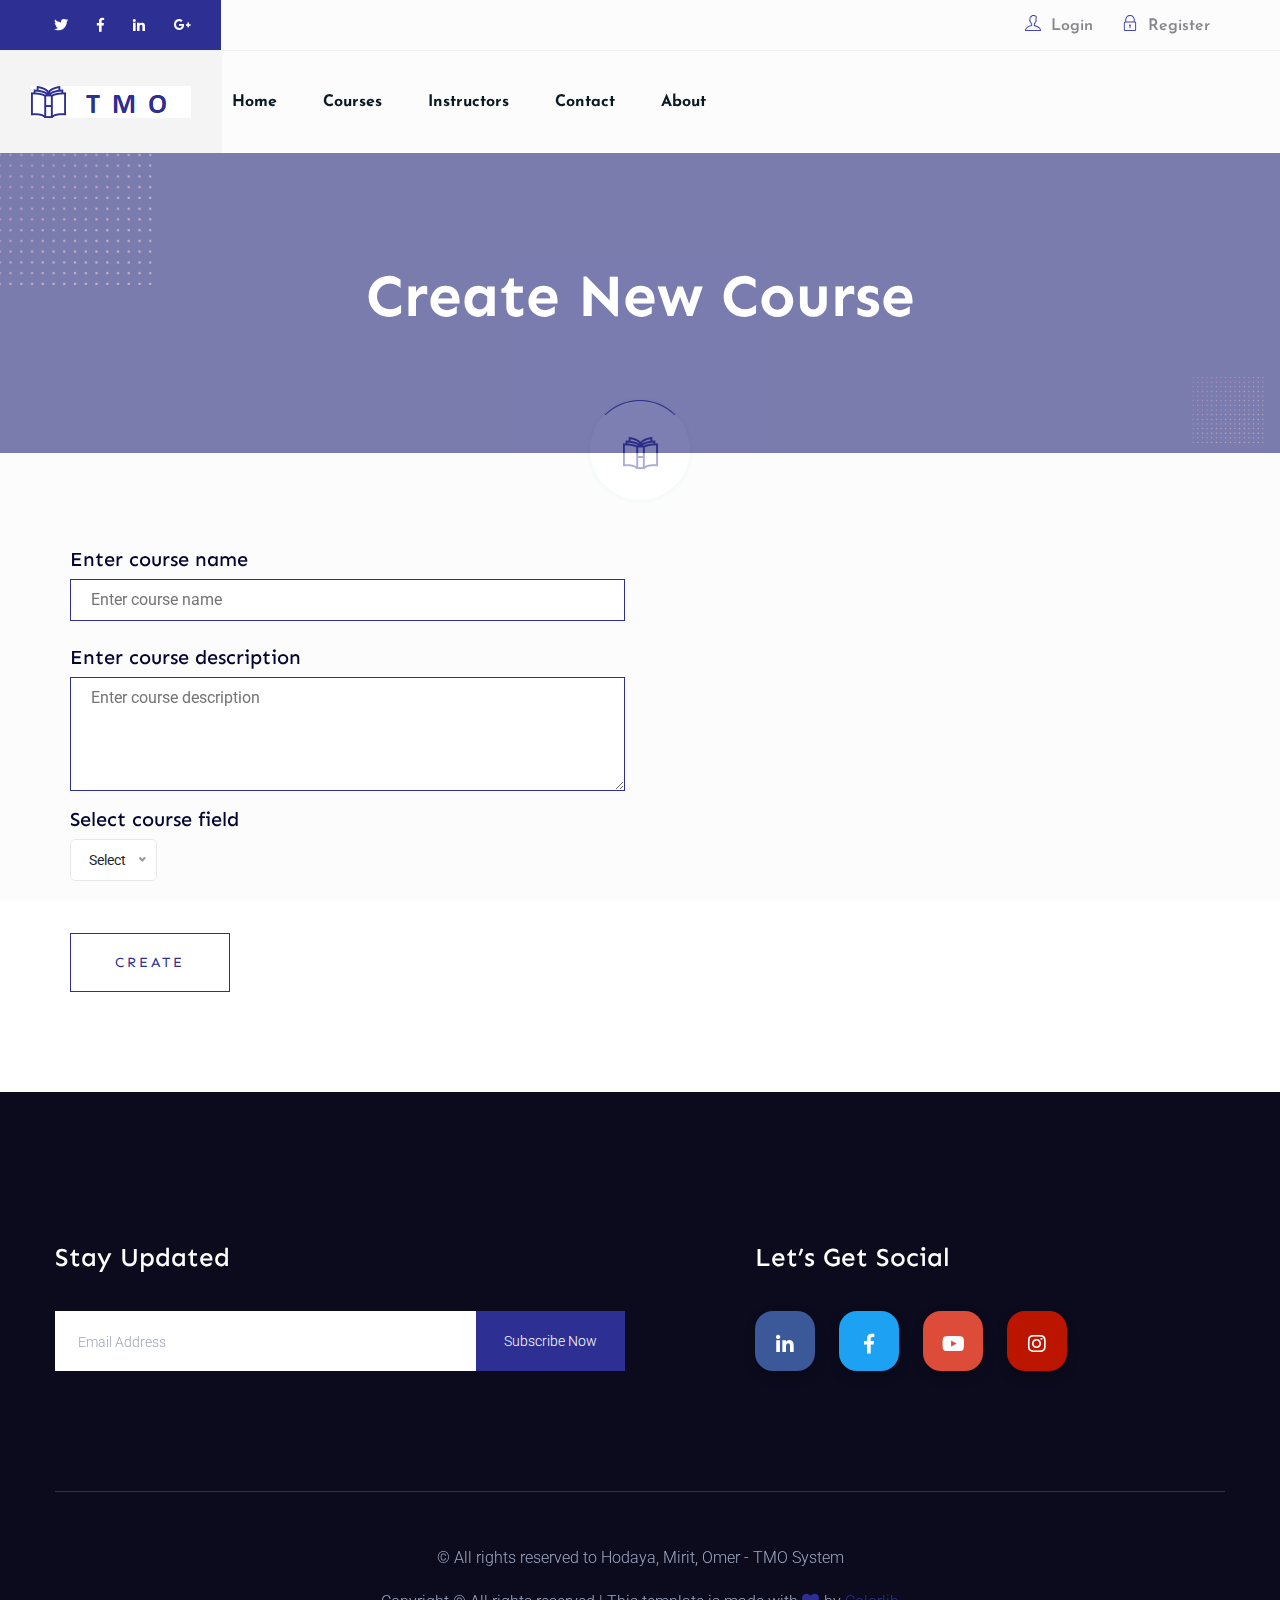
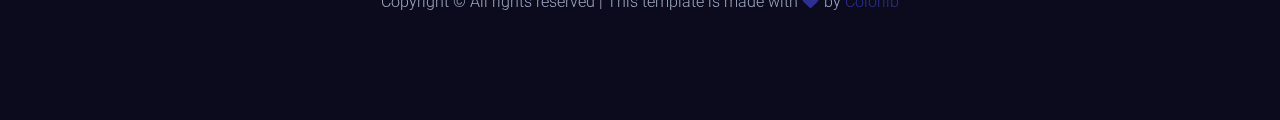
<file: createCourse.html>
<!doctype html>
<html class="no-js" lang="zxx">
<head>
    <meta charset="utf-8">
    <meta http-equiv="x-ua-compatible" content="ie=edge">
    <title> Education | Template </title>
    <meta name="description" content="">
    <meta name="viewport" content="width=device-width, initial-scale=1">
    <link rel="shortcut icon" type="image/x-icon" href="assets/img/favicon.ico">
    <script src="https://code.jquery.com/jquery-3.5.0.js"></script>
    

    <!-- CSS here -->
    <link rel="stylesheet" href="assets/css/bootstrap.min.css">
    <link rel="stylesheet" href="assets/css/owl.carousel.min.css">
    <link rel="stylesheet" href="assets/css/slicknav.css">
    <link rel="stylesheet" href="assets/css/animate.min.css">
    <link rel="stylesheet" href="assets/css/magnific-popup.css">
    <link rel="stylesheet" href="assets/css/fontawesome-all.min.css">
    <link rel="stylesheet" href="assets/css/themify-icons.css">
    <link rel="stylesheet" href="assets/css/themify-icons.css">
    <link rel="stylesheet" href="assets/css/slick.css">
    <link rel="stylesheet" href="assets/css/nice-select.css">
    <link rel="stylesheet" href="assets/css/style.css">


</head>
<!--? Preloader Start -->
<div id="preloader-active">
    <div class="preloader d-flex align-items-center justify-content-center">
        <div class="preloader-inner position-relative">
            <div class="preloader-circle"></div>
            <div class="preloader-img pere-text">
                <img src="assets/img/logo/loder.png" alt="">
            </div>
        </div>
    </div>
</div>
<!-- Preloader Start -->
<header id="header-wrapper"></header>

<main>
    <!--? Hero Start -->
    <div class="slider-area ">
        <div class="slider-height2 d-flex align-items-center">
            <div class="container">
                <div class="row">
                    <div class="col-xl-12">
                        <div class="hero-cap hero-cap2 text-center">
                            <h2>Create New Course</h2>
                        </div>
                    </div>
                </div>
            </div>
        </div>
    </div>
    <!-- Hero End -->
    <!-- ================ Login section start ================= -->
    <section class="contact-section">
        <div class="container">
            <form class="form-contact contact_form" action="createCourse.php" method="post" id="createCourse">
                <div class="col-6">
                    <div class="row mt-4">
                        <div class="col-12">
                            <h5>Enter course name</h5>
                            <input class="single-input" name="courseName" id="name"
                                   placeholder="Enter course name" required></div>
                    </div>
                    <div class="row mt-4">
                        <div class="col-12">
                            <h5>Enter course description</h5>
                            <textarea class="single-input" name="courseDes" id="courseDes"
                                   placeholder="Enter course description" required></textarea>
                                   
  
                        </div>
                    </div>
                    <div class="row mt-5">
                        <div class="col-12">
                            <h5>Select course field</h5>
                            <select name="courseTags" id="courseTags" required>
                                <option value="">Select</option>
                                <option value="Chemistry">Chemistry</option>
                                <option value="Biology">Biology</option>
                                <option value="Mathematics">Mathematics</option>
                                <option value="Language">Language</option>
                                <option value="Economics">Economics</option>
                                <option value="Photography">Photography</option>
                                <option value="Art">Art</option>
                            </select>
                        </div>
                    </div>
                    <div class="row mt-1">
                        <div class="col-8">
                            <span id="formError" class="color-red text-hide">Username or Password are incorrect</span>
                        </div>
                    </div>
                    <div class="row mt-4">
                        <div class="col-6">
                            <button type="submit" class="button button-contactForm boxed-btn">Create</button>
                        </div>
                    </div>
                </div>
            </form>

        </div>
    </section>
    <!-- ================ contact section end ================= -->
</main>

<footer id="footer-wrapper"></footer>
<!-- JS here -->

<script src="./assets/js/vendor/modernizr-3.5.0.min.js"></script>
<!-- Jquery, Popper, Bootstrap -->
<script src="./assets/js/vendor/jquery-1.12.4.min.js"></script>
<script src="./assets/js/popper.min.js"></script>
<script src="./assets/js/bootstrap.min.js"></script>
<!-- Jquery Mobile Menu -->
<script src="./assets/js/jquery.slicknav.min.js"></script>

<!-- Jquery Slick , Owl-Carousel Plugins -->
<script src="./assets/js/owl.carousel.min.js"></script>
<script src="./assets/js/slick.min.js"></script>
<!-- One Page, Animated-HeadLin -->
<script src="./assets/js/wow.min.js"></script>
<script src="./assets/js/animated.headline.js"></script>

<!-- Nice-select, sticky -->
<script src="./assets/js/jquery.nice-select.min.js"></script>
<script src="./assets/js/jquery.sticky.js"></script>
<script src="./assets/js/jquery.magnific-popup.js"></script>

<!-- contact js -->
<!--
<script src="./assets/js/contact.js"></script>
<script src="./assets/js/jquery.form.js"></script>
<script src="./assets/js/jquery.validate.min.js"></script>
<script src="./assets/js/mail-script.js"></script>
<script src="./assets/js/jquery.ajaxchimp.min.js"></script>
-->

<!-- Jquery Plugins, main Jquery -->
<script src="./assets/js/plugins.js"></script>
<script src="./assets/js/main.js"></script>
<!--<script src="./assets/js/login.js"></script>-->

</body>
</html>
</file>
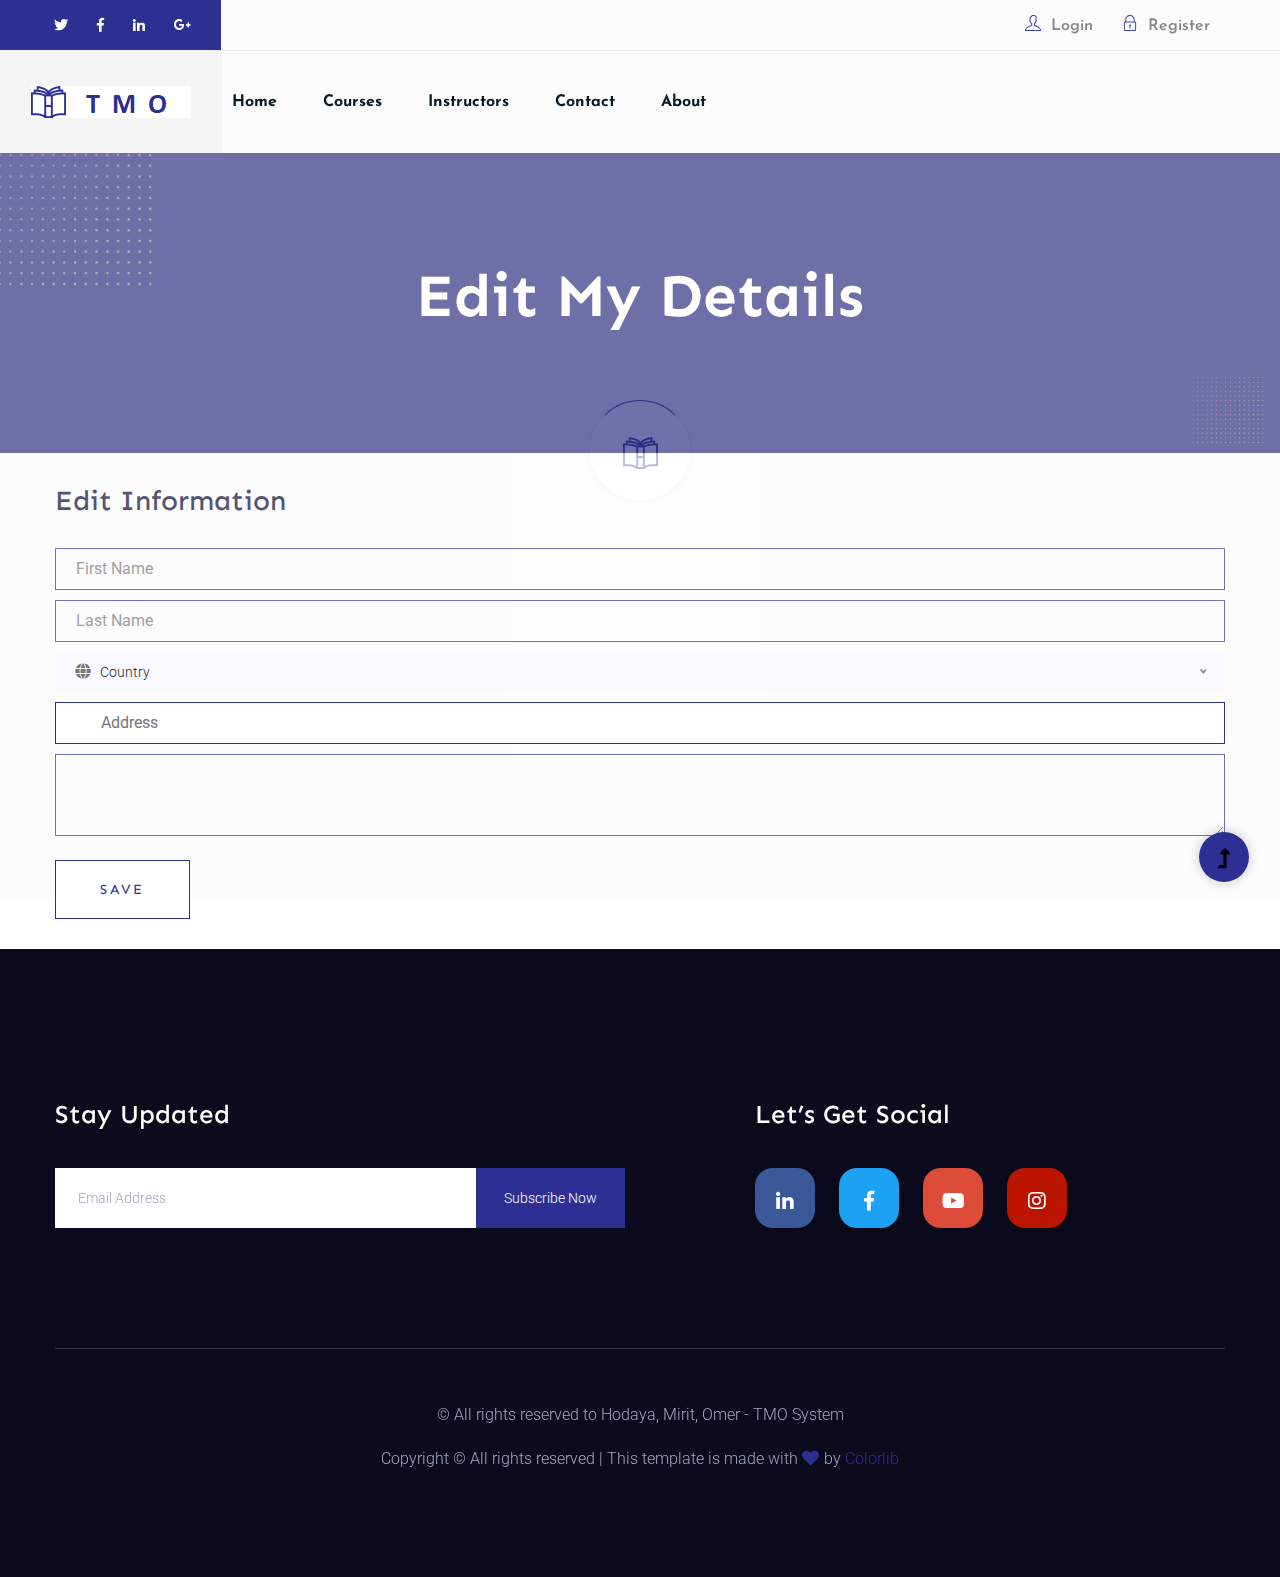
<file: edit_teacher_details.html>
<!doctype html>
<html class="no-js" lang="zxx">
<head>
    <meta charset="utf-8">
    <meta http-equiv="x-ua-compatible" content="ie=edge">
    <title> Education | Template </title>
    <meta name="description" content="">
    <meta name="viewport" content="width=device-width, initial-scale=1">
    <link rel="shortcut icon" type="image/x-icon" href="assets/img/favicon.ico">

    <!-- CSS here -->
    <link rel="stylesheet" href="assets/css/bootstrap.min.css">
    <link rel="stylesheet" href="assets/css/owl.carousel.min.css">
    <link rel="stylesheet" href="assets/css/slicknav.css">
    <link rel="stylesheet" href="assets/css/animate.min.css">
    <link rel="stylesheet" href="assets/css/magnific-popup.css">
    <link rel="stylesheet" href="assets/css/fontawesome-all.min.css">
    <link rel="stylesheet" href="assets/css/themify-icons.css">
    <link rel="stylesheet" href="assets/css/slick.css">
    <link rel="stylesheet" href="assets/css/nice-select.css">
    <link rel="stylesheet" href="assets/css/style.css">

</head>
<body>
<!--? Preloader Start -->
<div id="preloader-active">
    <div class="preloader d-flex align-items-center justify-content-center">
        <div class="preloader-inner position-relative">
            <div class="preloader-circle"></div>
            <div class="preloader-img pere-text">
                <img src="assets/img/logo/loder.png" alt="">
            </div>
        </div>
    </div>
</div>
<header id="header-wrapper"></header>
<main>
    <!--? Hero Start -->
    <div class="slider-area ">
        <div class="slider-height2 d-flex align-items-center">
            <div class="container">
                <div class="row">
                    <div class="col-xl-12">
                        <div class="hero-cap hero-cap2 text-center">
                            <h2>Edit My Details</h2>
                        </div>
                    </div>
                </div>
            </div>
        </div>
    </div>

    <!-- End Button -->
    <!-- Start Align Area -->
    <div class="whole-wrap">
        <div class="container box_1170">
            <div class="section-top-border">
                <h3 class="mb-30">Edit Information</h3>
                <form action="edit_teacher_details.php" method="post">
                    <!-- id="editForm" -->
                    <div class="mt-10">
                        <input type="text" name="first_name" placeholder="First Name"
                               onfocus="this.placeholder = ''" onblur="this.placeholder = 'First Name'" required
                               class="single-input">
                    </div>
                    <div class="mt-10">
                        <input type="text" name="last_name" placeholder="Last Name"
                               onfocus="this.placeholder = ''" onblur="this.placeholder = 'Last Name'" required
                               class="single-input">
                    </div>
                    <div class="input-group-icon mt-10">
                        <div class="icon"><i class="fa fa-globe" aria-hidden="true"></i></div>
                        <div class="form-select" id="default-select">
                            <select>
                                <option value=" 1">Country</option>
                                <option value="1">Bangladesh</option>
                                <option value="1">India</option>
                                <option value="1">England</option>
                                <option value="1">Srilanka</option>
                            </select>
                        </div>
                    </div>
                    <div class="input-group-icon mt-10">
                        <div class="icon"><i class="fa fa-thumb-tack" aria-hidden="true"></i></div>
                        <input type="text" name="address" placeholder="Address" onfocus="this.placeholder = 'Address'"
                               onblur="this.placeholder = 'Address'" required class="single-input">
                    </div>
                    <div class="mt-10">
									<textarea class="single-input"
                                              name="description"
                                              placeholder="Description (Education, experience, lifestyle, etc.)"
                                              onfocus="this.placeholder = ''" onblur="this.placeholder = 'Description'"
                                              required
                                    >

									</textarea>
                    </div>
                    <div class="row mt-4">
                        <div class="col-6">
                            <button type="submit" class="button button-contactForm boxed-btn" onclick="appSubmited()">
                                Save
                            </button>
                        </div>
                    </div>
                </form>
            </div>
        </div>
    </div>
    <!-- End Align Area -->
</main>
<header id="footer-wrapper"></header>
<!-- Scroll Up -->
<div id="back-top">
    <a title="Go to Top" href="#"> <i class="fas fa-level-up-alt"></i></a>
</div>

<!-- JS here -->

<script src="./assets/js/vendor/modernizr-3.5.0.min.js"></script>
<!-- Jquery, Popper, Bootstrap -->
<script src="./assets/js/vendor/jquery-1.12.4.min.js"></script>
<script src="./assets/js/popper.min.js"></script>
<script src="./assets/js/bootstrap.min.js"></script>
<!-- Jquery Mobile Menu -->
<script src="./assets/js/jquery.slicknav.min.js"></script>

<!-- Jquery Slick , Owl-Carousel Plugins -->
<script src="./assets/js/owl.carousel.min.js"></script>
<script src="./assets/js/slick.min.js"></script>
<!-- One Page, Animated-HeadLin -->
<script src="./assets/js/wow.min.js"></script>
<script src="./assets/js/animated.headline.js"></script>
<script src="./assets/js/jquery.magnific-popup.js"></script>

<!-- Nice-select, sticky -->
<script src="./assets/js/jquery.nice-select.min.js"></script>
<script src="./assets/js/jquery.sticky.js"></script>

<!-- contact js -->
<script src="./assets/js/contact.js"></script>
<!-- <script src="./assets/js/jquery.form.js"></script> -->
<script src="./assets/js/jquery.validate.min.js"></script>
<script src="./assets/js/mail-script.js"></script>
<script src="./assets/js/jquery.ajaxchimp.min.js"></script>

<!-- Jquery Plugins, main Jquery -->
<script src="./assets/js/plugins.js"></script>
<script src="./assets/js/main.js"></script>
<!-- <script src="./assets/js/edit_teacher_details.js"></script> -->

</body>
</html>
</file>
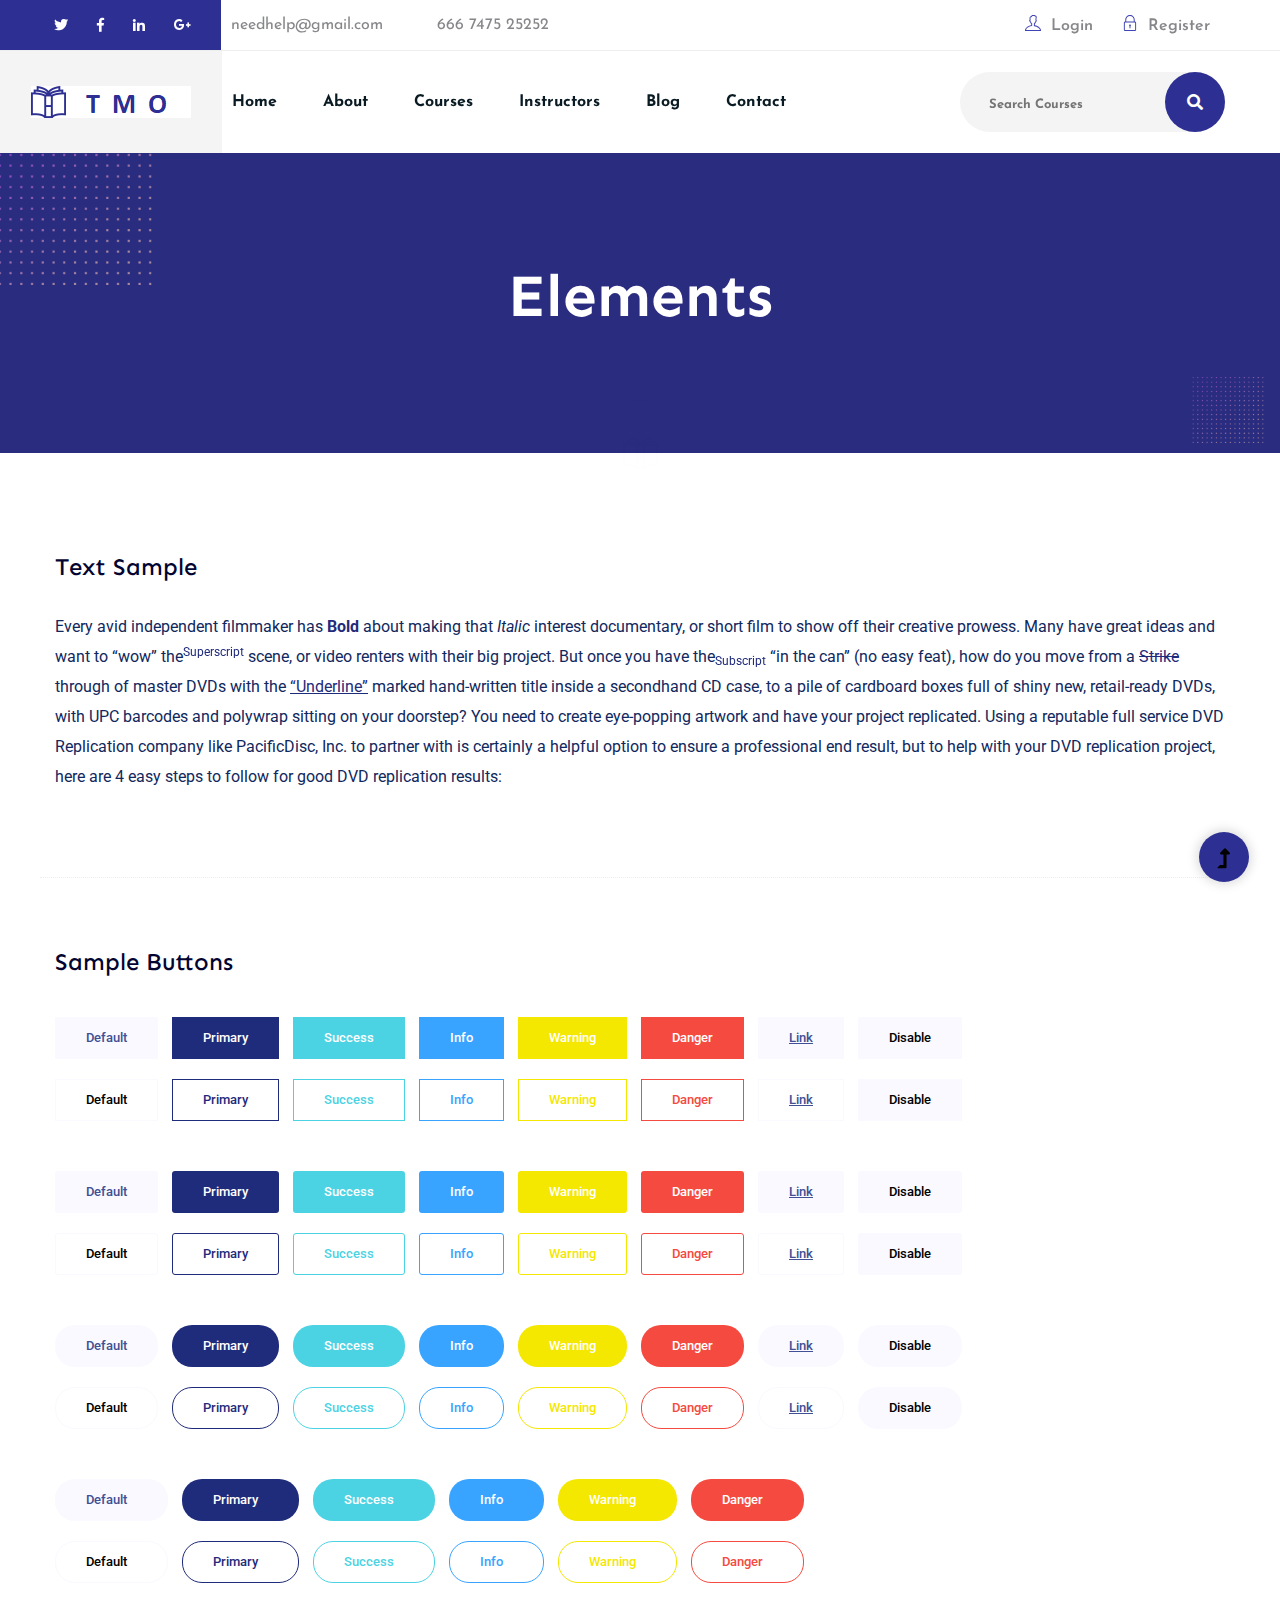
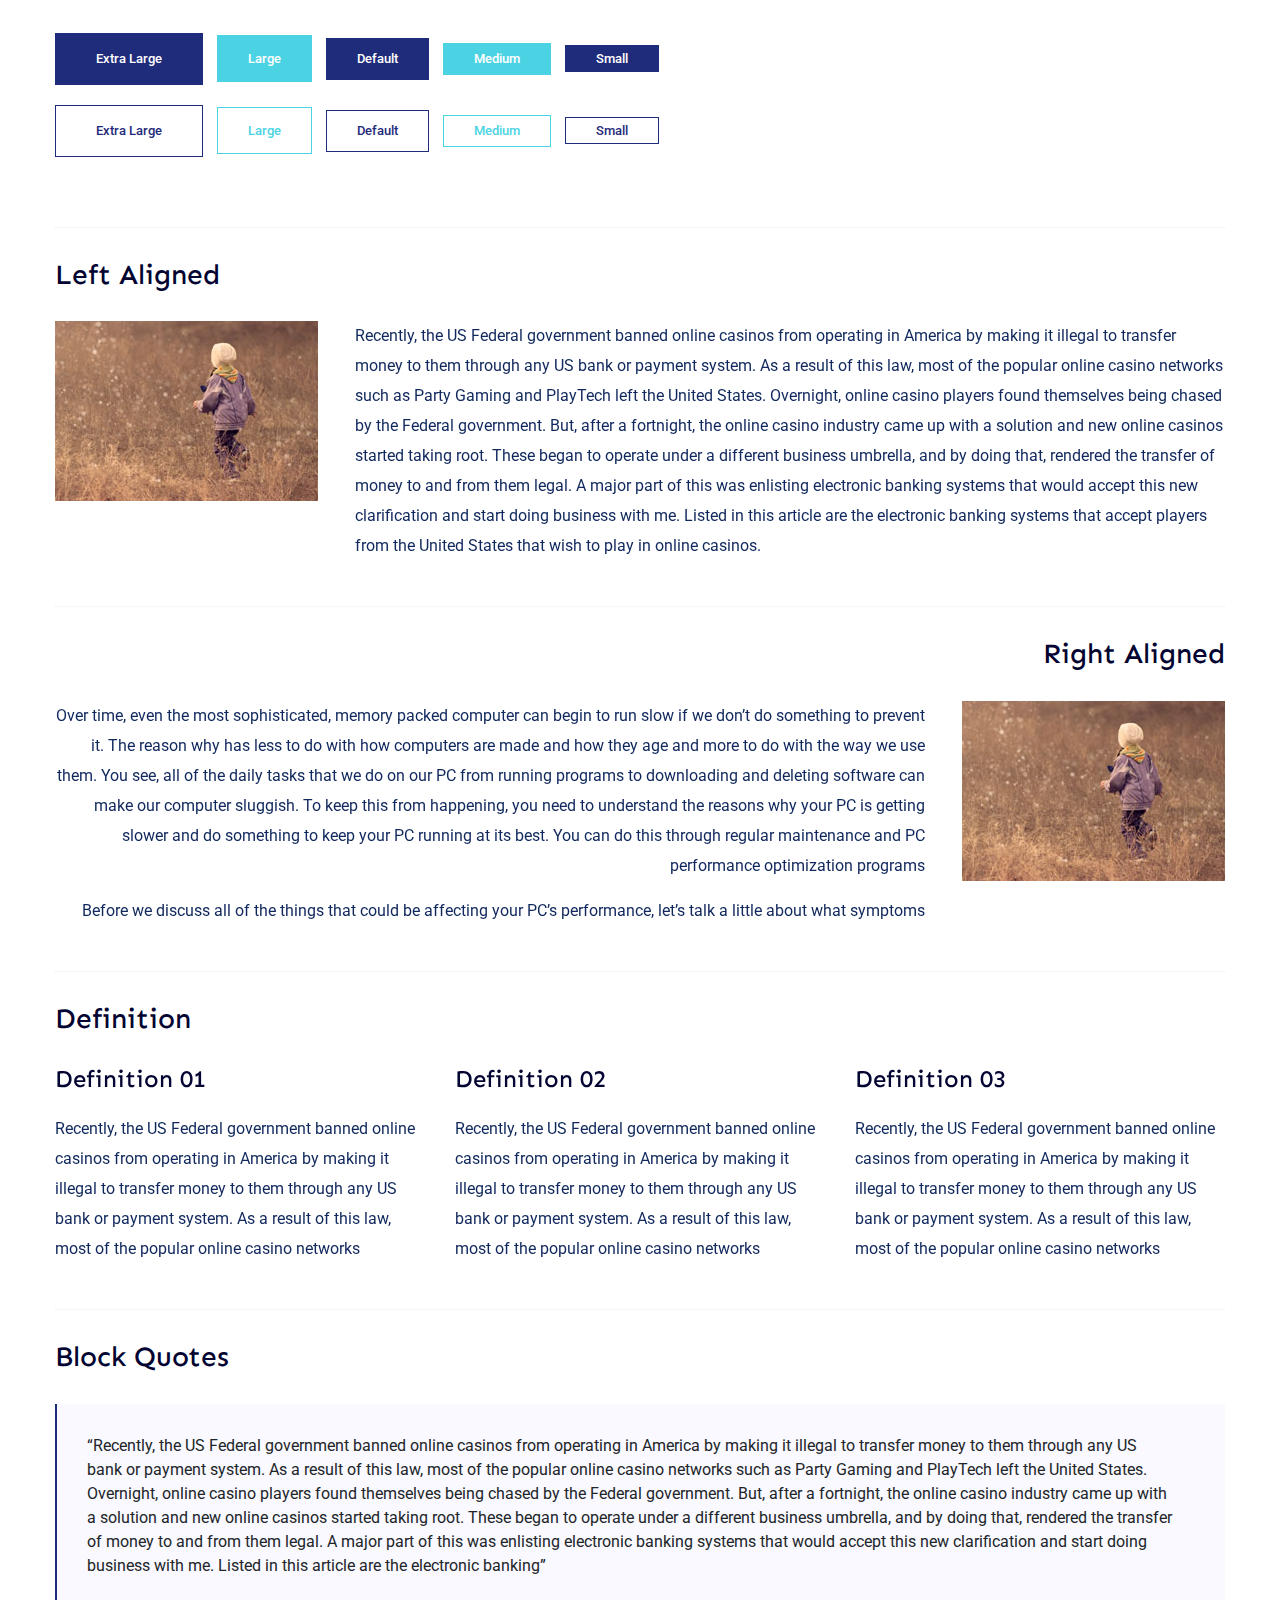
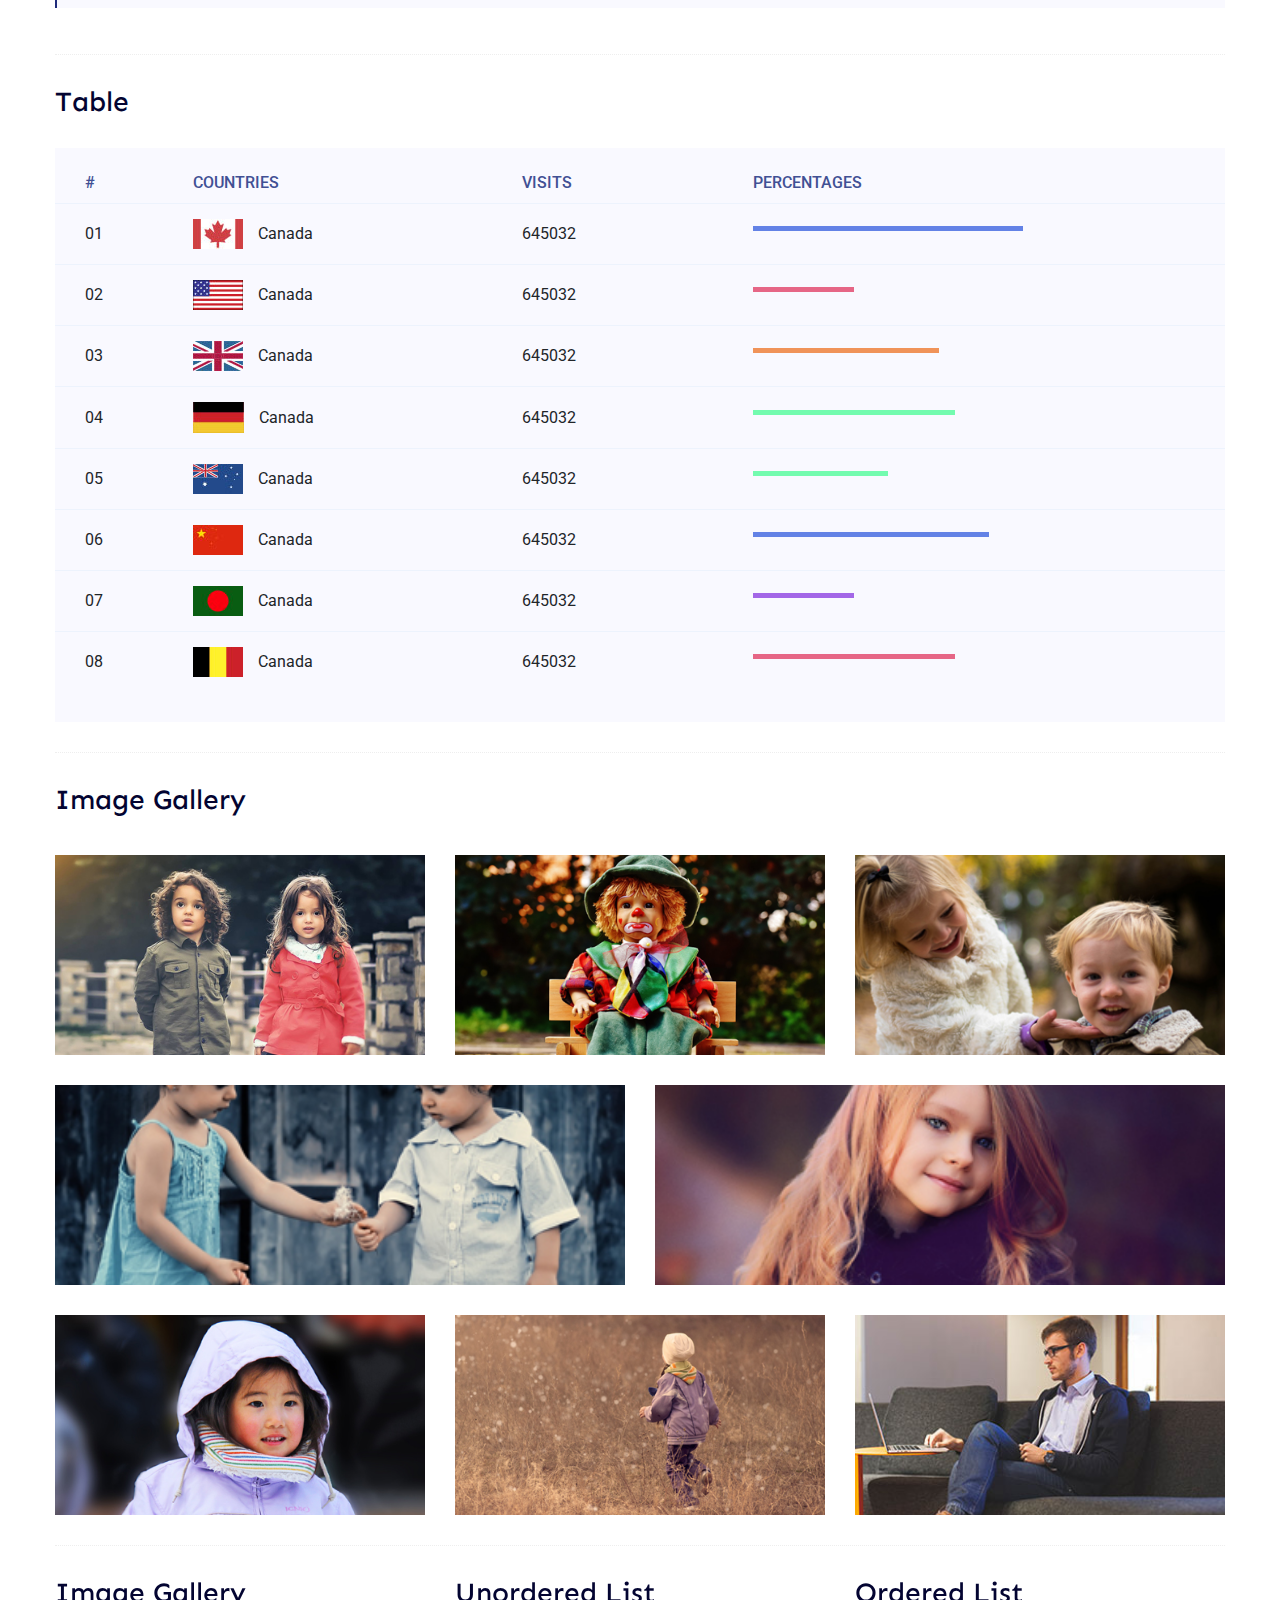
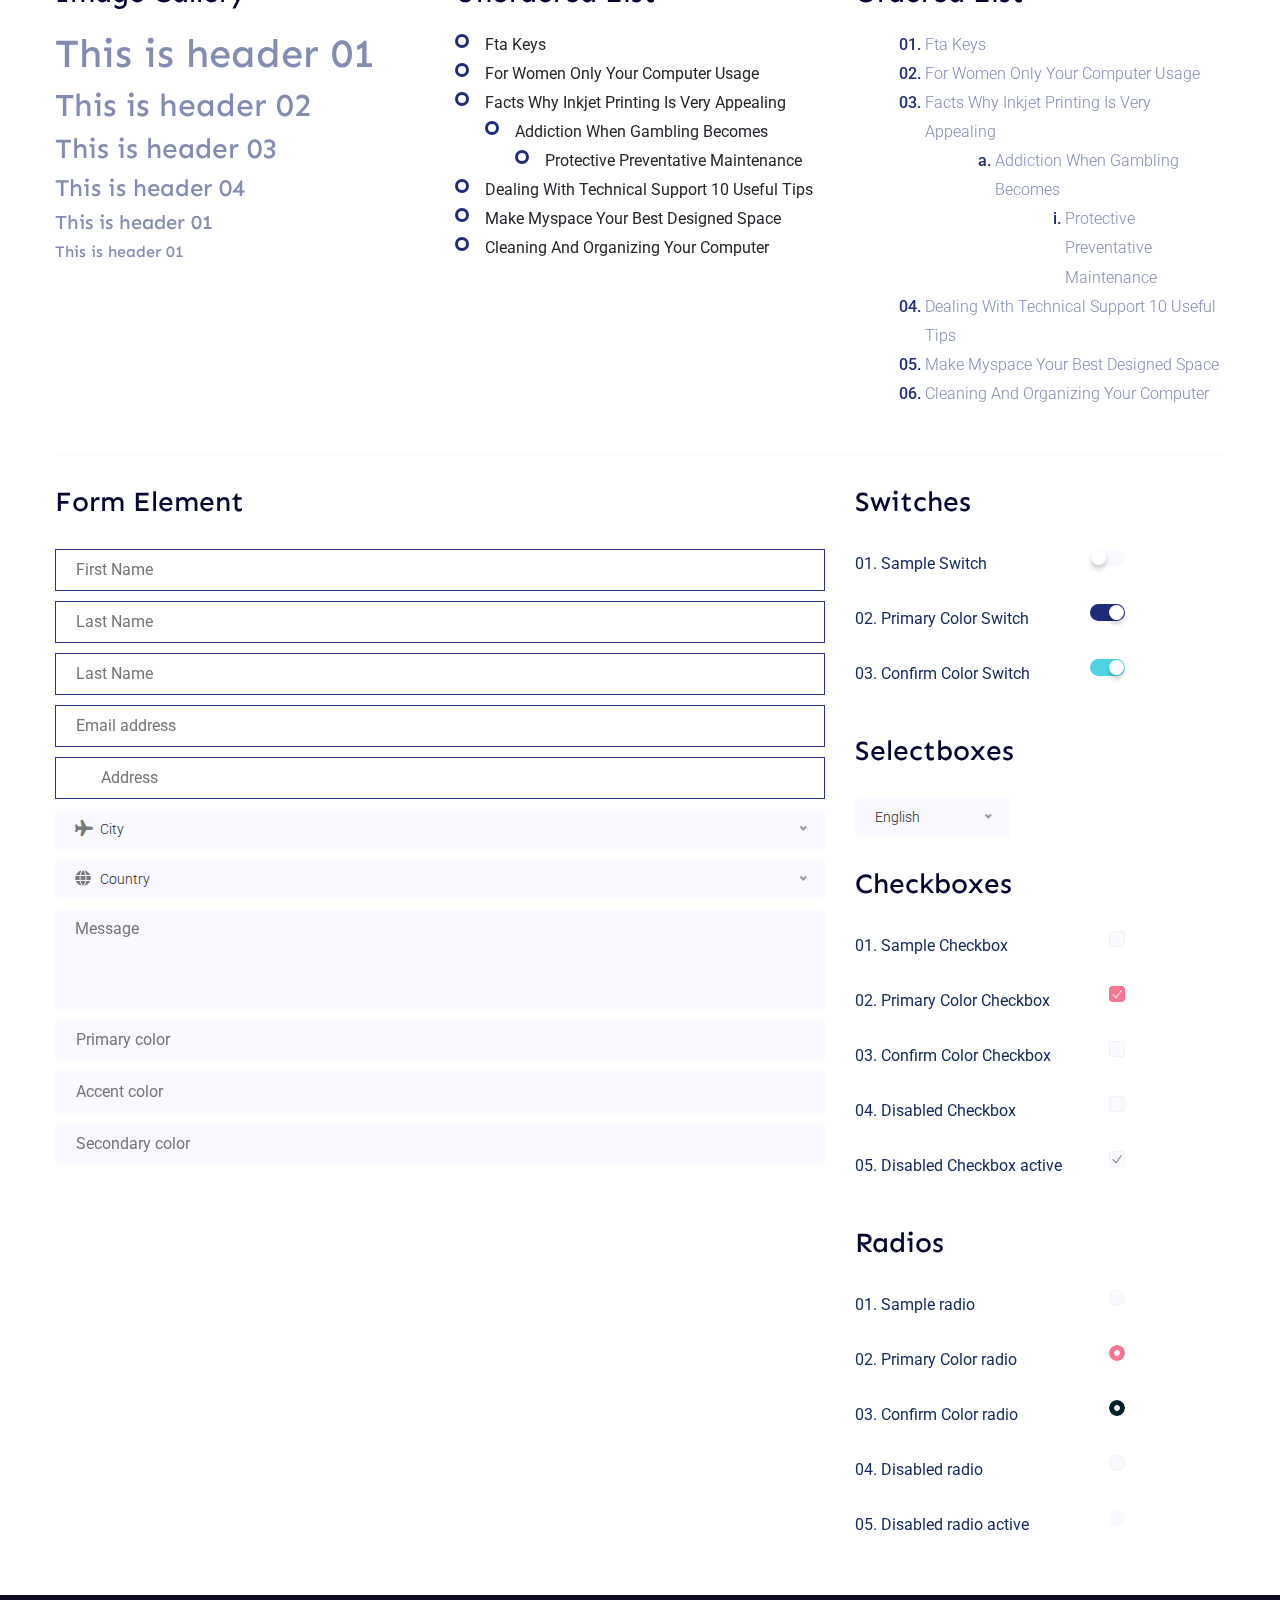
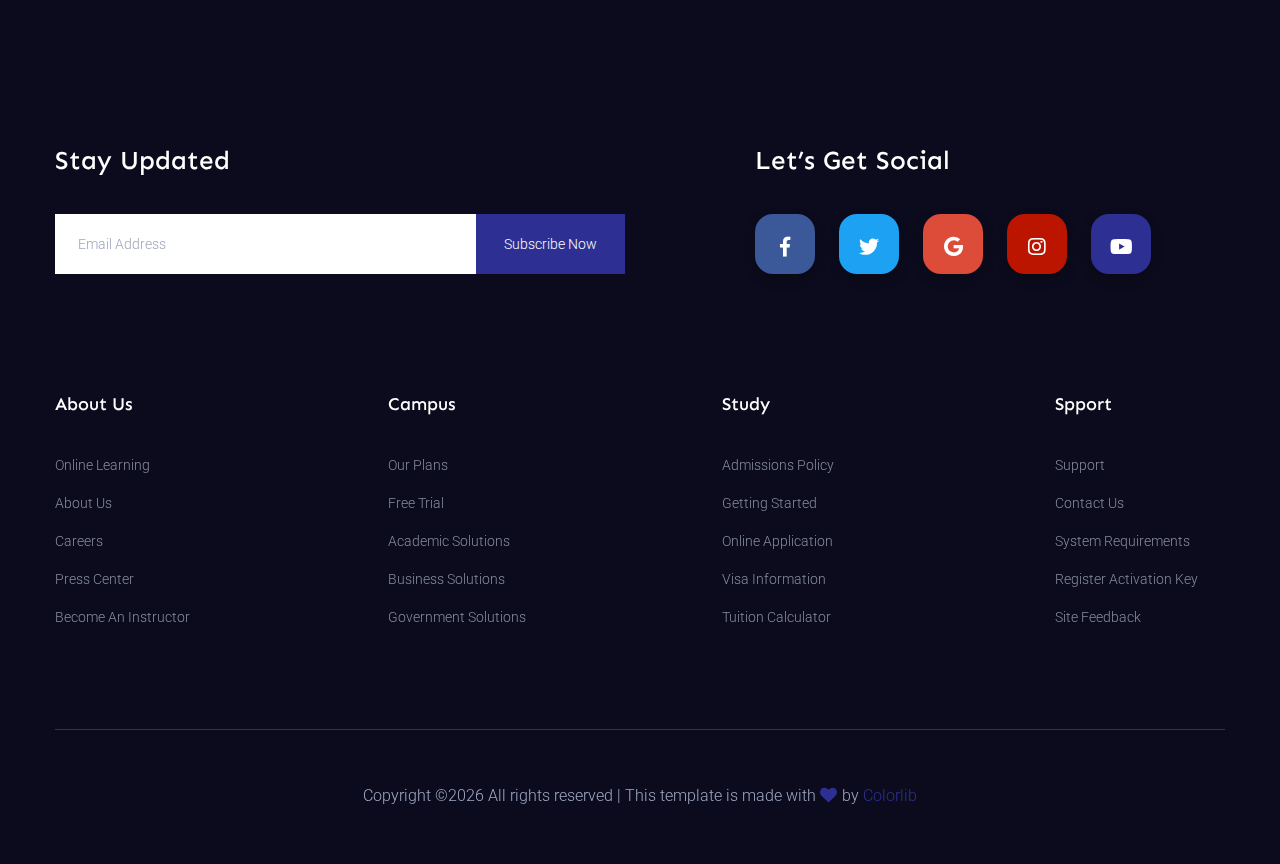
<file: elements.html>
<!doctype html>
<html class="no-js" lang="zxx">
<head>
	<meta charset="utf-8">
	<meta http-equiv="x-ua-compatible" content="ie=edge">
	<title> Education | Template </title>
	<meta name="description" content="">
	<meta name="viewport" content="width=device-width, initial-scale=1">
	<link rel="shortcut icon" type="image/x-icon" href="assets/img/favicon.ico">

 	<!-- CSS here -->
	<link rel="stylesheet" href="assets/css/bootstrap.min.css">
	<link rel="stylesheet" href="assets/css/owl.carousel.min.css">
	<link rel="stylesheet" href="assets/css/slicknav.css">
	<link rel="stylesheet" href="assets/css/animate.min.css">
	<link rel="stylesheet" href="assets/css/magnific-popup.css">
	<link rel="stylesheet" href="assets/css/fontawesome-all.min.css">
	<link rel="stylesheet" href="assets/css/themify-icons.css">
	<link rel="stylesheet" href="assets/css/slick.css">
	<link rel="stylesheet" href="assets/css/nice-select.css">
	<link rel="stylesheet" href="assets/css/style.css">
</head>
<body>
    <!--? Preloader Start -->
    <div id="preloader-active">
        <div class="preloader d-flex align-items-center justify-content-center">
            <div class="preloader-inner position-relative">
                <div class="preloader-circle"></div>
                <div class="preloader-img pere-text">
                    <img src="assets/img/logo/loder.png" alt="">
                </div>
            </div>
        </div>
    </div>
    <!-- Preloader Start -->
    <header>
        <!-- Header Start -->
        <div class="header-area">
            <div class="main-header ">
                <div class="header-top d-none d-lg-block">
                    <!-- Left Social -->
                    <div class="header-left-social">
                        <ul class="header-social">    
                            <li><a href="#"><i class="fab fa-twitter"></i></a></li>
                            <li><a href="https://www.facebook.com/sai4ull"><i class="fab fa-facebook-f"></i></a></li>
                            <li><a href="#"><i class="fab fa-linkedin-in"></i></a></li>
                            <li> <a href="#"><i class="fab fa-google-plus-g"></i></a></li>
                        </ul>
                    </div>
                    <div class="container">
                        <div class="col-xl-12">
                            <div class="row d-flex justify-content-between align-items-center">
                                <div class="header-info-left">
                                    <ul>     
                                        <li>needhelp@gmail.com</li>
                                        <li>666 7475 25252</li>
                                    </ul>
                                </div>
                                <div class="header-info-right">
                                    <ul>    
                                        <li><a href="#"><i class="ti-user"></i>Login</a></li>
                                        <li><a href="#"><i class="ti-lock"></i>Register</a></li>
                                    </ul>
                                </div>
                            </div>
                        </div>
                    </div>
                </div>
                <div class="header-bottom header-sticky">
                    <!-- Logo -->
                    <div class="logo d-none d-lg-block">
                        <a href="index.html"><img src="assets/img/logo/logo.png" alt=""></a>
                    </div>
                    <div class="container">
                        <div class="menu-wrapper">
                            <!-- Logo -->
                            <div class="logo logo2 d-block d-lg-none">
                                <a href="index.html"><img src="assets/img/logo/logo.png" alt=""></a>
                            </div>
                            <!-- Main-menu -->
                            <div class="main-menu d-none d-lg-block">
                                <nav>
                                    <ul id="navigation">                                                                                          
                                        <li><a href="index.html">Home</a></li>
                                        <li><a href="about.html">About</a></li>
                                        <li><a href="courses.html">Courses</a></li>
                                        <li><a href="instructor.html">Instructors</a></li>
                                        <li><a href="blog.html">Blog</a>
                                            <ul class="submenu">
                                                <li><a href="blog.html">Blog</a></li>
                                                <li><a href="blog_details.html">Blog Details</a></li>
                                                <li><a href="elements.html">Element</a></li>
                                            </ul>
                                        </li>
                                        <li><a href="contact.html">Contact</a></li>
                                    </ul>
                                </nav>
                            </div>
                            <!-- Header-btn -->
                            <div class="header-search d-none d-lg-block">
                                <form action="#" class="form-box f-right ">
                                    <input type="text" name="Search" placeholder="Search Courses">
                                    <div class="search-icon">
                                        <i class="fas fa-search special-tag"></i>
                                    </div>
                                </form>
                            </div>
                        </div>
                        <!-- Mobile Menu -->
                        <div class="col-12">
                            <div class="mobile_menu d-block d-lg-none"></div>
                        </div>
                    </div>
                </div>
            </div>
        </div>
        <!-- Header End -->
    </header>
	<main>
        <!--? Hero Start -->
        <div class="slider-area ">
            <div class="slider-height2 d-flex align-items-center">
                <div class="container">
                    <div class="row">
                        <div class="col-xl-12">
                            <div class="hero-cap hero-cap2 text-center">
                                <h2>Elements</h2>
                            </div>
                        </div>
                    </div>
                </div>
            </div>
        </div>
        <!-- Hero End -->
		<!-- Start Sample Area -->
		<section class="sample-text-area">
			<div class="container box_1170">
				<h3 class="text-heading">Text Sample</h3>
				<p class="sample-text">
					Every avid independent filmmaker has <b>Bold</b> about making that <i>Italic</i> interest documentary,
					or short
					film to show off their creative prowess. Many have great ideas and want to “wow”
					the<sup>Superscript</sup> scene,
					or video renters with their big project. But once you have the<sub>Subscript</sub> “in the can” (no easy
					feat), how
					do you move from a <del>Strike</del> through of master DVDs with the <u>“Underline”</u> marked
					hand-written title
					inside a secondhand CD case, to a pile of cardboard boxes full of shiny new, retail-ready DVDs, with UPC
					barcodes
					and polywrap sitting on your doorstep? You need to create eye-popping artwork and have your project
					replicated.
					Using a reputable full service DVD Replication company like PacificDisc, Inc. to partner with is
					certainly a
					helpful option to ensure a professional end result, but to help with your DVD replication project, here
					are 4 easy
					steps to follow for good DVD replication results:
	
				</p>
			</div>
		</section>
		<!-- End Sample Area -->
		<!-- Start Button -->
		<section class="button-area">
			<div class="container box_1170 border-top-generic">
				<h3 class="text-heading">Sample Buttons</h3>
				<div class="button-group-area">
					<a href="#" class="genric-btn default">Default</a>
					<a href="#" class="genric-btn primary">Primary</a>
					<a href="#" class="genric-btn success">Success</a>
					<a href="#" class="genric-btn info">Info</a>
					<a href="#" class="genric-btn warning">Warning</a>
					<a href="#" class="genric-btn danger">Danger</a>
					<a href="#" class="genric-btn link">Link</a>
					<a href="#" class="genric-btn disable">Disable</a>
				</div>
				<div class="button-group-area mt-10">
					<a href="#" class="genric-btn default-border">Default</a>
					<a href="#" class="genric-btn primary-border">Primary</a>
					<a href="#" class="genric-btn success-border">Success</a>
					<a href="#" class="genric-btn info-border">Info</a>
					<a href="#" class="genric-btn warning-border">Warning</a>
					<a href="#" class="genric-btn danger-border">Danger</a>
					<a href="#" class="genric-btn link-border">Link</a>
					<a href="#" class="genric-btn disable">Disable</a>
				</div>
				<div class="button-group-area mt-40">
					<a href="#" class="genric-btn default radius">Default</a>
					<a href="#" class="genric-btn primary radius">Primary</a>
					<a href="#" class="genric-btn success radius">Success</a>
					<a href="#" class="genric-btn info radius">Info</a>
					<a href="#" class="genric-btn warning radius">Warning</a>
					<a href="#" class="genric-btn danger radius">Danger</a>
					<a href="#" class="genric-btn link radius">Link</a>
					<a href="#" class="genric-btn disable radius">Disable</a>
				</div>
				<div class="button-group-area mt-10">
					<a href="#" class="genric-btn default-border radius">Default</a>
					<a href="#" class="genric-btn primary-border radius">Primary</a>
					<a href="#" class="genric-btn success-border radius">Success</a>
					<a href="#" class="genric-btn info-border radius">Info</a>
					<a href="#" class="genric-btn warning-border radius">Warning</a>
					<a href="#" class="genric-btn danger-border radius">Danger</a>
					<a href="#" class="genric-btn link-border radius">Link</a>
					<a href="#" class="genric-btn disable radius">Disable</a>
				</div>
				<div class="button-group-area mt-40">
					<a href="#" class="genric-btn default circle">Default</a>
					<a href="#" class="genric-btn primary circle">Primary</a>
					<a href="#" class="genric-btn success circle">Success</a>
					<a href="#" class="genric-btn info circle">Info</a>
					<a href="#" class="genric-btn warning circle">Warning</a>
					<a href="#" class="genric-btn danger circle">Danger</a>
					<a href="#" class="genric-btn link circle">Link</a>
					<a href="#" class="genric-btn disable circle">Disable</a>
				</div>
				<div class="button-group-area mt-10">
					<a href="#" class="genric-btn default-border circle">Default</a>
					<a href="#" class="genric-btn primary-border circle">Primary</a>
					<a href="#" class="genric-btn success-border circle">Success</a>
					<a href="#" class="genric-btn info-border circle">Info</a>
					<a href="#" class="genric-btn warning-border circle">Warning</a>
					<a href="#" class="genric-btn danger-border circle">Danger</a>
					<a href="#" class="genric-btn link-border circle">Link</a>
					<a href="#" class="genric-btn disable circle">Disable</a>
				</div>
				<div class="button-group-area mt-40">
					<a href="#" class="genric-btn default circle arrow">Default<span class="lnr lnr-arrow-right"></span></a>
					<a href="#" class="genric-btn primary circle arrow">Primary<span class="lnr lnr-arrow-right"></span></a>
					<a href="#" class="genric-btn success circle arrow">Success<span class="lnr lnr-arrow-right"></span></a>
					<a href="#" class="genric-btn info circle arrow">Info<span class="lnr lnr-arrow-right"></span></a>
					<a href="#" class="genric-btn warning circle arrow">Warning<span class="lnr lnr-arrow-right"></span></a>
					<a href="#" class="genric-btn danger circle arrow">Danger<span class="lnr lnr-arrow-right"></span></a>
				</div>
				<div class="button-group-area mt-10">
					<a href="#" class="genric-btn default-border circle arrow">Default<span
							class="lnr lnr-arrow-right"></span></a>
					<a href="#" class="genric-btn primary-border circle arrow">Primary<span
							class="lnr lnr-arrow-right"></span></a>
					<a href="#" class="genric-btn success-border circle arrow">Success<span
							class="lnr lnr-arrow-right"></span></a>
					<a href="#" class="genric-btn info-border circle arrow">Info<span
							class="lnr lnr-arrow-right"></span></a>
					<a href="#" class="genric-btn warning-border circle arrow">Warning<span
							class="lnr lnr-arrow-right"></span></a>
					<a href="#" class="genric-btn danger-border circle arrow">Danger<span
							class="lnr lnr-arrow-right"></span></a>
				</div>
				<div class="button-group-area mt-40">
					<a href="#" class="genric-btn primary e-large">Extra Large</a>
					<a href="#" class="genric-btn success large">Large</a>
					<a href="#" class="genric-btn primary">Default</a>
					<a href="#" class="genric-btn success medium">Medium</a>
					<a href="#" class="genric-btn primary small">Small</a>
				</div>
				<div class="button-group-area mt-10">
					<a href="#" class="genric-btn primary-border e-large">Extra Large</a>
					<a href="#" class="genric-btn success-border large">Large</a>
					<a href="#" class="genric-btn primary-border">Default</a>
					<a href="#" class="genric-btn success-border medium">Medium</a>
					<a href="#" class="genric-btn primary-border small">Small</a>
				</div>
			</div>
		</section>
		<!-- End Button -->
		<!-- Start Align Area -->
		<div class="whole-wrap">
			<div class="container box_1170">
				<div class="section-top-border">
					<h3 class="mb-30">Left Aligned</h3>
					<div class="row">
						<div class="col-md-3">
							<img src="assets/img/elements/d.jpg" alt="" class="img-fluid">
						</div>
						<div class="col-md-9 mt-sm-20">
							<p>Recently, the US Federal government banned online casinos from operating in America by making
								it illegal to
								transfer money to them through any US bank or payment system. As a result of this law, most
								of the popular
								online casino networks such as Party Gaming and PlayTech left the United States. Overnight,
								online casino
								players found themselves being chased by the Federal government. But, after a fortnight, the
								online casino
								industry came up with a solution and new online casinos started taking root. These began to
								operate under a
								different business umbrella, and by doing that, rendered the transfer of money to and from
								them legal. A major
								part of this was enlisting electronic banking systems that would accept this new
								clarification and start doing
								business with me. Listed in this article are the electronic banking systems that accept
								players from the United
								States that wish to play in online casinos.</p>
						</div>
					</div>
				</div>
				<div class="section-top-border text-right">
					<h3 class="mb-30">Right Aligned</h3>
					<div class="row">
						<div class="col-md-9">
							<p class="text-right">Over time, even the most sophisticated, memory packed computer can begin
								to run slow if we
								don’t do something to prevent it. The reason why has less to do with how computers are made
								and how they age and
								more to do with the way we use them. You see, all of the daily tasks that we do on our PC
								from running programs
								to downloading and deleting software can make our computer sluggish. To keep this from
								happening, you need to
								understand the reasons why your PC is getting slower and do something to keep your PC
								running at its best. You
								can do this through regular maintenance and PC performance optimization programs</p>
							<p class="text-right">Before we discuss all of the things that could be affecting your PC’s
								performance, let’s
								talk a little about what symptoms</p>
						</div>
						<div class="col-md-3">
							<img src="assets/img/elements/d.jpg" alt="" class="img-fluid">
						</div>
					</div>
				</div>
				<div class="section-top-border">
					<h3 class="mb-30">Definition</h3>
					<div class="row">
						<div class="col-md-4">
							<div class="single-defination">
								<h4 class="mb-20">Definition 01</h4>
								<p>Recently, the US Federal government banned online casinos from operating in America by
									making it illegal to
									transfer money to them through any US bank or payment system. As a result of this law,
									most of the popular
									online casino networks</p>
							</div>
						</div>
						<div class="col-md-4">
							<div class="single-defination">
								<h4 class="mb-20">Definition 02</h4>
								<p>Recently, the US Federal government banned online casinos from operating in America by
									making it illegal to
									transfer money to them through any US bank or payment system. As a result of this law,
									most of the popular
									online casino networks</p>
							</div>
						</div>
						<div class="col-md-4">
							<div class="single-defination">
								<h4 class="mb-20">Definition 03</h4>
								<p>Recently, the US Federal government banned online casinos from operating in America by
									making it illegal to
									transfer money to them through any US bank or payment system. As a result of this law,
									most of the popular
									online casino networks</p>
							</div>
						</div>
					</div>
				</div>
				<div class="section-top-border">
					<h3 class="mb-30">Block Quotes</h3>
					<div class="row">
						<div class="col-lg-12">
							<blockquote class="generic-blockquote">
								“Recently, the US Federal government banned online casinos from operating in America by
								making it illegal to
								transfer money to them through any US bank or payment system. As a result of this law, most
								of the popular
								online casino networks such as Party Gaming and PlayTech left the United States. Overnight,
								online casino
								players found themselves being chased by the Federal government. But, after a fortnight, the
								online casino
								industry came up with a solution and new online casinos started taking root. These began to
								operate under a
								different business umbrella, and by doing that, rendered the transfer of money to and from
								them legal. A major
								part of this was enlisting electronic banking systems that would accept this new
								clarification and start doing
								business with me. Listed in this article are the electronic banking”
							</blockquote>
						</div>
					</div>
				</div>
				<div class="section-top-border">
					<h3 class="mb-30">Table</h3>
					<div class="progress-table-wrap">
						<div class="progress-table">
							<div class="table-head">
								<div class="serial">#</div>
								<div class="country">Countries</div>
								<div class="visit">Visits</div>
								<div class="percentage">Percentages</div>
							</div>
							<div class="table-row">
								<div class="serial">01</div>
								<div class="country"> <img src="assets/img/elements/f1.jpg" alt="flag">Canada</div>
								<div class="visit">645032</div>
								<div class="percentage">
									<div class="progress">
										<div class="progress-bar color-1" role="progressbar" style="width: 80%"
											aria-valuenow="80" aria-valuemin="0" aria-valuemax="100"></div>
									</div>
								</div>
							</div>
							<div class="table-row">
								<div class="serial">02</div>
								<div class="country"> <img src="assets/img/elements/f2.jpg" alt="flag">Canada</div>
								<div class="visit">645032</div>
								<div class="percentage">
									<div class="progress">
										<div class="progress-bar color-2" role="progressbar" style="width: 30%"
											aria-valuenow="30" aria-valuemin="0" aria-valuemax="100"></div>
									</div>
								</div>
							</div>
							<div class="table-row">
								<div class="serial">03</div>
								<div class="country"> <img src="assets/img/elements/f3.jpg" alt="flag">Canada</div>
								<div class="visit">645032</div>
								<div class="percentage">
									<div class="progress">
										<div class="progress-bar color-3" role="progressbar" style="width: 55%"
											aria-valuenow="55" aria-valuemin="0" aria-valuemax="100"></div>
									</div>
								</div>
							</div>
							<div class="table-row">
								<div class="serial">04</div>
								<div class="country"> <img src="assets/img/elements/f4.jpg" alt="flag">Canada</div>
								<div class="visit">645032</div>
								<div class="percentage">
									<div class="progress">
										<div class="progress-bar color-4" role="progressbar" style="width: 60%"
											aria-valuenow="60" aria-valuemin="0" aria-valuemax="100"></div>
									</div>
								</div>
							</div>
							<div class="table-row">
								<div class="serial">05</div>
								<div class="country"> <img src="assets/img/elements/f5.jpg" alt="flag">Canada</div>
								<div class="visit">645032</div>
								<div class="percentage">
									<div class="progress">
										<div class="progress-bar color-5" role="progressbar" style="width: 40%"
											aria-valuenow="40" aria-valuemin="0" aria-valuemax="100"></div>
									</div>
								</div>
							</div>
							<div class="table-row">
								<div class="serial">06</div>
								<div class="country"> <img src="assets/img/elements/f6.jpg" alt="flag">Canada</div>
								<div class="visit">645032</div>
								<div class="percentage">
									<div class="progress">
										<div class="progress-bar color-6" role="progressbar" style="width: 70%"
											aria-valuenow="70" aria-valuemin="0" aria-valuemax="100"></div>
									</div>
								</div>
							</div>
							<div class="table-row">
								<div class="serial">07</div>
								<div class="country"> <img src="assets/img/elements/f7.jpg" alt="flag">Canada</div>
								<div class="visit">645032</div>
								<div class="percentage">
									<div class="progress">
										<div class="progress-bar color-7" role="progressbar" style="width: 30%"
											aria-valuenow="30" aria-valuemin="0" aria-valuemax="100"></div>
									</div>
								</div>
							</div>
							<div class="table-row">
								<div class="serial">08</div>
								<div class="country"> <img src="assets/img/elements/f8.jpg" alt="flag">Canada</div>
								<div class="visit">645032</div>
								<div class="percentage">
									<div class="progress">
										<div class="progress-bar color-8" role="progressbar" style="width: 60%"
											aria-valuenow="60" aria-valuemin="0" aria-valuemax="100"></div>
									</div>
								</div>
							</div>
						</div>
					</div>
				</div>
				<div class="section-top-border">
					<h3>Image Gallery</h3>
					<div class="row gallery-item">
						<div class="col-md-4">
							<a href="assets/img/elements/g1.jpg" class="img-pop-up">
								<div class="single-gallery-image" style="background: url(assets/img/elements/g1.jpg);"></div>
							</a>
						</div>
						<div class="col-md-4">
							<a href="assets/img/elements/g2.jpg" class="img-pop-up">
								<div class="single-gallery-image" style="background: url(assets/img/elements/g2.jpg);"></div>
							</a>
						</div>
						<div class="col-md-4">
							<a href="assets/img/elements/g3.jpg" class="img-pop-up">
								<div class="single-gallery-image" style="background: url(assets/img/elements/g3.jpg);"></div>
							</a>
						</div>
						<div class="col-md-6">
							<a href="assets/img/elements/g4.jpg" class="img-pop-up">
								<div class="single-gallery-image" style="background: url(assets/img/elements/g4.jpg);"></div>
							</a>
						</div>
						<div class="col-md-6">
							<a href="assets/img/elements/g5.jpg" class="img-pop-up">
								<div class="single-gallery-image" style="background: url(assets/img/elements/g5.jpg);"></div>
							</a>
						</div>
						<div class="col-md-4">
							<a href="assets/img/elements/g6.jpg" class="img-pop-up">
								<div class="single-gallery-image" style="background: url(assets/img/elements/g6.jpg);"></div>
							</a>
						</div>
						<div class="col-md-4">
							<a href="assets/img/elements/g7.jpg" class="img-pop-up">
								<div class="single-gallery-image" style="background: url(assets/img/elements/g7.jpg);"></div>
							</a>
						</div>
						<div class="col-md-4">
							<a href="assets/img/elements/g8.jpg" class="img-pop-up">
								<div class="single-gallery-image" style="background: url(assets/img/elements/g8.jpg);"></div>
							</a>
						</div>
					</div>
				</div>
				<div class="section-top-border">
					<div class="row">
						<div class="col-md-4">
							<h3 class="mb-20">Image Gallery</h3>
							<div class="typography">
								<h1>This is header 01</h1>
								<h2>This is header 02</h2>
								<h3>This is header 03</h3>
								<h4>This is header 04</h4>
								<h5>This is header 01</h5>
								<h6>This is header 01</h6>
							</div>
						</div>
						<div class="col-md-4 mt-sm-30">
							<h3 class="mb-20">Unordered List</h3>
							<div class="">
								<ul class="unordered-list">
									<li>Fta Keys</li>
									<li>For Women Only Your Computer Usage</li>
									<li>Facts Why Inkjet Printing Is Very Appealing
										<ul>
											<li>Addiction When Gambling Becomes
												<ul>
													<li>Protective Preventative Maintenance</li>
												</ul>
											</li>
										</ul>
									</li>
									<li>Dealing With Technical Support 10 Useful Tips</li>
									<li>Make Myspace Your Best Designed Space</li>
									<li>Cleaning And Organizing Your Computer</li>
								</ul>
							</div>
						</div>
						<div class="col-md-4 mt-sm-30">
							<h3 class="mb-20">Ordered List</h3>
							<div class="">
								<ol class="ordered-list">
									<li><span>Fta Keys</span></li>
									<li><span>For Women Only Your Computer Usage</span></li>
									<li><span>Facts Why Inkjet Printing Is Very Appealing</span>
										<ol class="ordered-list-alpha">
											<li><span>Addiction When Gambling Becomes</span>
												<ol class="ordered-list-roman">
													<li><span>Protective Preventative Maintenance</span></li>
												</ol>
											</li>
										</ol>
									</li>
									<li><span>Dealing With Technical Support 10 Useful Tips</span></li>
									<li><span>Make Myspace Your Best Designed Space</span></li>
									<li><span>Cleaning And Organizing Your Computer</span></li>
								</ol>
							</div>
						</div>
					</div>
				</div>
				<div class="section-top-border">
					<div class="row">
						<div class="col-lg-8 col-md-8">
							<h3 class="mb-30">Form Element</h3>
							<form action="#">
								<div class="mt-10">
									<input type="text" name="first_name" placeholder="First Name"
										onfocus="this.placeholder = ''" onblur="this.placeholder = 'First Name'" required
										class="single-input">
								</div>
								<div class="mt-10">
									<input type="text" name="last_name" placeholder="Last Name"
										onfocus="this.placeholder = ''" onblur="this.placeholder = 'Last Name'" required
										class="single-input">
								</div>
								<div class="mt-10">
									<input type="text" name="last_name" placeholder="Last Name"
										onfocus="this.placeholder = ''" onblur="this.placeholder = 'Last Name'" required
										class="single-input">
								</div>
								<div class="mt-10">
									<input type="email" name="EMAIL" placeholder="Email address"
										onfocus="this.placeholder = ''" onblur="this.placeholder = 'Email address'" required
										class="single-input">
								</div>
								<div class="input-group-icon mt-10">
									<div class="icon"><i class="fa fa-thumb-tack" aria-hidden="true"></i></div>
									<input type="text" name="address" placeholder="Address" onfocus="this.placeholder = ''"
										onblur="this.placeholder = 'Address'" required class="single-input">
								</div>
								<div class="input-group-icon mt-10">
									<div class="icon"><i class="fa fa-plane" aria-hidden="true"></i></div>
									<div class="form-select" id="default-select"">
												<select>
													<option value=" 1">City</option>
										<option value="1">Dhaka</option>
										<option value="1">Dilli</option>
										<option value="1">Newyork</option>
										<option value="1">Islamabad</option>
										</select>
									</div>
								</div>
								<div class="input-group-icon mt-10">
									<div class="icon"><i class="fa fa-globe" aria-hidden="true"></i></div>
									<div class="form-select" id="default-select"">
												<select>
													<option value=" 1">Country</option>
										<option value="1">Bangladesh</option>
										<option value="1">India</option>
										<option value="1">England</option>
										<option value="1">Srilanka</option>
										</select>
									</div>
								</div>
	
								<div class="mt-10">
									<textarea class="single-textarea" placeholder="Message" onfocus="this.placeholder = ''"
										onblur="this.placeholder = 'Message'" required></textarea>
								</div>
								<div class="mt-10">
									<input type="text" name="first_name" placeholder="Primary color"
										onfocus="this.placeholder = ''" onblur="this.placeholder = 'Primary color'" required
										class="single-input-primary">
								</div>
								<div class="mt-10">
									<input type="text" name="first_name" placeholder="Accent color"
										onfocus="this.placeholder = ''" onblur="this.placeholder = 'Accent color'" required
										class="single-input-accent">
								</div>
								<div class="mt-10">
									<input type="text" name="first_name" placeholder="Secondary color"
										onfocus="this.placeholder = ''" onblur="this.placeholder = 'Secondary color'"
										required class="single-input-secondary">
								</div>
							</form>
						</div>
						<div class="col-lg-3 col-md-4 mt-sm-30">
							<div class="single-element-widget">
								<h3 class="mb-30">Switches</h3>
								<div class="switch-wrap d-flex justify-content-between">
									<p>01. Sample Switch</p>
									<div class="primary-switch">
										<input type="checkbox" id="default-switch">
										<label for="default-switch"></label>
									</div>
								</div>
								<div class="switch-wrap d-flex justify-content-between">
									<p>02. Primary Color Switch</p>
									<div class="primary-switch">
										<input type="checkbox" id="primary-switch" checked>
										<label for="primary-switch"></label>
									</div>
								</div>
								<div class="switch-wrap d-flex justify-content-between">
									<p>03. Confirm Color Switch</p>
									<div class="confirm-switch">
										<input type="checkbox" id="confirm-switch" checked>
										<label for="confirm-switch"></label>
									</div>
								</div>
							</div>
							<div class="single-element-widget mt-30">
								<h3 class="mb-30">Selectboxes</h3>
								<div class="default-select" id="default-select"">
											<select>
												<option value=" 1">English</option>
									<option value="1">Spanish</option>
									<option value="1">Arabic</option>
									<option value="1">Portuguise</option>
									<option value="1">Bengali</option>
									</select>
								</div>
							</div>
							<div class="single-element-widget mt-30">
								<h3 class="mb-30">Checkboxes</h3>
								<div class="switch-wrap d-flex justify-content-between">
									<p>01. Sample Checkbox</p>
									<div class="primary-checkbox">
										<input type="checkbox" id="default-checkbox">
										<label for="default-checkbox"></label>
									</div>
								</div>
								<div class="switch-wrap d-flex justify-content-between">
									<p>02. Primary Color Checkbox</p>
									<div class="primary-checkbox">
										<input type="checkbox" id="primary-checkbox" checked>
										<label for="primary-checkbox"></label>
									</div>
								</div>
								<div class="switch-wrap d-flex justify-content-between">
									<p>03. Confirm Color Checkbox</p>
									<div class="confirm-checkbox">
										<input type="checkbox" id="confirm-checkbox">
										<label for="confirm-checkbox"></label>
									</div>
								</div>
								<div class="switch-wrap d-flex justify-content-between">
									<p>04. Disabled Checkbox</p>
									<div class="disabled-checkbox">
										<input type="checkbox" id="disabled-checkbox" disabled>
										<label for="disabled-checkbox"></label>
									</div>
								</div>
								<div class="switch-wrap d-flex justify-content-between">
									<p>05. Disabled Checkbox active</p>
									<div class="disabled-checkbox">
										<input type="checkbox" id="disabled-checkbox-active" checked disabled>
										<label for="disabled-checkbox-active"></label>
									</div>
								</div>
							</div>
							<div class="single-element-widget mt-30">
								<h3 class="mb-30">Radios</h3>
								<div class="switch-wrap d-flex justify-content-between">
									<p>01. Sample radio</p>
									<div class="primary-radio">
										<input type="checkbox" id="default-radio">
										<label for="default-radio"></label>
									</div>
								</div>
								<div class="switch-wrap d-flex justify-content-between">
									<p>02. Primary Color radio</p>
									<div class="primary-radio">
										<input type="checkbox" id="primary-radio" checked>
										<label for="primary-radio"></label>
									</div>
								</div>
								<div class="switch-wrap d-flex justify-content-between">
									<p>03. Confirm Color radio</p>
									<div class="confirm-radio">
										<input type="checkbox" id="confirm-radio" checked>
										<label for="confirm-radio"></label>
									</div>
								</div>
								<div class="switch-wrap d-flex justify-content-between">
									<p>04. Disabled radio</p>
									<div class="disabled-radio">
										<input type="checkbox" id="disabled-radio" disabled>
										<label for="disabled-radio"></label>
									</div>
								</div>
								<div class="switch-wrap d-flex justify-content-between">
									<p>05. Disabled radio active</p>
									<div class="disabled-radio">
										<input type="checkbox" id="disabled-radio-active" checked disabled>
										<label for="disabled-radio-active"></label>
									</div>
								</div>
							</div>
						</div>
					</div>
				</div>
			</div>
		</div>
		<!-- End Align Area -->
	</main>
    <footer>
        <!--? Footer Start-->
        <div class="footer-area footer-bg">
            <div class="container">
                <div class="footer-top footer-padding">
                    <!-- footer Heading -->
                    <div class="footer-heading">
                        <div class="row justify-content-between">
                            <div class="col-xl-6 col-lg-7 col-md-10">
                                <div class="footer-tittle2">
                                    <h4>Stay Updated</h4>
                                </div>
                                <!-- Form -->
                                <div class="footer-form mb-50">
                                    <div id="mc_embed_signup">
                                        <form target="_blank" action="https://spondonit.us12.list-manage.com/subscribe/post?u=1462626880ade1ac87bd9c93a&amp;id=92a4423d01" method="get" class="subscribe_form relative mail_part" novalidate="true">
                                            <input type="email" name="EMAIL" id="newsletter-form-email" placeholder=" Email Address " class="placeholder hide-on-focus" onfocus="this.placeholder = ''" onblur="this.placeholder = 'Your email address'">
                                            <div class="form-icon">
                                                <button type="submit" name="submit" id="newsletter-submit" class="email_icon newsletter-submit button-contactForm">
                                                    Subscribe Now
                                                </button>
                                            </div>
                                            <div class="mt-10 info"></div>
                                        </form>
                                    </div>
                                </div>
                            </div>
                            <div class="col-xl-5 col-lg-5">
                                <div class="footer-tittle2">
                                    <h4>Let’s Get Social</h4>
                                </div>
                                <!-- Footer Social -->
                                <div class="footer-social">
                                    <a href="https://www.facebook.com/sai4ull"><i class="fab fa-facebook-f"></i></a>
                                    <a href="#"><i class="fab fa-twitter"></i></a>
                                    <a  href="#"><i class="fab fa-google"></i></a>
                                    <a href="#"><i class="fab fa-instagram"></i></a>
                                    <a href="#"><i class="fab fa-youtube"></i></a>
                                  </div>
                            </div>
                        </div>
                    </div>
                    <!-- Footer Menu -->
                    <div class="row d-flex justify-content-between">
                        <div class="col-xl-2 col-lg-3 col-md-4 col-sm-6">
                            <div class="single-footer-caption mb-50">
                                <div class="footer-tittle">
                                    <h4>About Us</h4>
                                    <ul>
                                        <li><a href="#">Online Learning</a></li>
                                        <li><a href="#">About Us</a></li>
                                        <li><a href="#">Careers</a></li>
                                        <li><a href="#">Press Center</a></li>
                                        <li><a href="#">Become an Instructor</a></li>
                                    </ul>
                                </div>
                            </div>
                        </div>
                        <div class="col-xl-2 col-lg-3 col-md-4 col-sm-6">
                            <div class="single-footer-caption mb-50">
                                <div class="footer-tittle">
                                    <h4>Campus</h4>
                                    <ul>
                                        <li><a href="#">Our Plans</a></li>
                                        <li><a href="#">Free Trial</a></li>
                                        <li><a href="#">Academic Solutions</a></li>
                                        <li><a href="#">Business Solutions</a></li>
                                        <li><a href="#"> Government Solutions</a></li>
                                    </ul>
                                </div>
                            </div>
                        </div>
                        <div class="col-xl-2 col-lg-3 col-md-4 col-sm-6">
                            <div class="single-footer-caption mb-50">
                                <div class="footer-tittle">
                                    <h4>Study</h4>
                                    <ul>
                                        <li><a href="#">Admissions Policy</a></li>
                                        <li><a href="#">Getting Started</a></li>
                                        <li><a href="#">Online Application</a></li>
                                        <li><a href="#">Visa Information</a></li>
                                        <li><a href="#">Tuition Calculator</a></li>
                                    </ul>
                                </div>
                            </div>
                        </div>
                        <div class="col-xl-2 col-lg-3 col-md-4 col-sm-6">
                            <div class="single-footer-caption mb-50">
                                <div class="footer-tittle">
                                    <h4>Spport</h4>
                                    <ul>
                                        <li><a href="#">Support</a></li>
                                        <li><a href="#">Contact Us</a></li>
                                        <li><a href="#">System Requirements</a></li>
                                        <li><a href="#">Register Activation Key</a></li>
                                        <li><a href="#">Site feedback</a></li>
                                    </ul>
                                </div>
                            </div>
                        </div>
                    </div>
                </div>
                <!-- Footer Bottom -->
                <div class="footer-bottom">
                    <div class="row d-flex align-items-center">
                        <div class="col-lg-12">
                            <div class="footer-copy-right text-center">
                                <p><!-- Link back to Colorlib can't be removed. Template is licensed under CC BY 3.0. -->
  Copyright &copy;<script>document.write(new Date().getFullYear());</script> All rights reserved | This template is made with <i class="fa fa-heart" aria-hidden="true"></i> by <a href="https://colorlib.com" target="_blank">Colorlib</a>
  <!-- Link back to Colorlib can't be removed. Template is licensed under CC BY 3.0. --></p>
                            </div>
                        </div>
                    </div>
                </div>
            </div>
        </div>
        <!-- Footer End-->
    </footer>
    <!-- Scroll Up -->
    <div id="back-top" >
        <a title="Go to Top" href="#"> <i class="fas fa-level-up-alt"></i></a>
    </div>

	<!-- JS here -->

	<script src="./assets/js/vendor/modernizr-3.5.0.min.js"></script>
	<!-- Jquery, Popper, Bootstrap -->
	<script src="./assets/js/vendor/jquery-1.12.4.min.js"></script>
	<script src="./assets/js/popper.min.js"></script>
	<script src="./assets/js/bootstrap.min.js"></script>
	<!-- Jquery Mobile Menu -->
	<script src="./assets/js/jquery.slicknav.min.js"></script>

	<!-- Jquery Slick , Owl-Carousel Plugins -->
	<script src="./assets/js/owl.carousel.min.js"></script>
	<script src="./assets/js/slick.min.js"></script>
	<!-- One Page, Animated-HeadLin -->
	<script src="./assets/js/wow.min.js"></script>
	<script src="./assets/js/animated.headline.js"></script>
	<script src="./assets/js/jquery.magnific-popup.js"></script>
	
	<!-- Nice-select, sticky -->
	<script src="./assets/js/jquery.nice-select.min.js"></script>
	<script src="./assets/js/jquery.sticky.js"></script>
	
	<!-- contact js -->
	<script src="./assets/js/contact.js"></script>
	<script src="./assets/js/jquery.form.js"></script>
	<script src="./assets/js/jquery.validate.min.js"></script>
	<script src="./assets/js/mail-script.js"></script>
	<script src="./assets/js/jquery.ajaxchimp.min.js"></script>
	
	<!-- Jquery Plugins, main Jquery -->	
	<script src="./assets/js/plugins.js"></script>
	<script src="./assets/js/main.js"></script>
		
	</body>
</html>
</file>
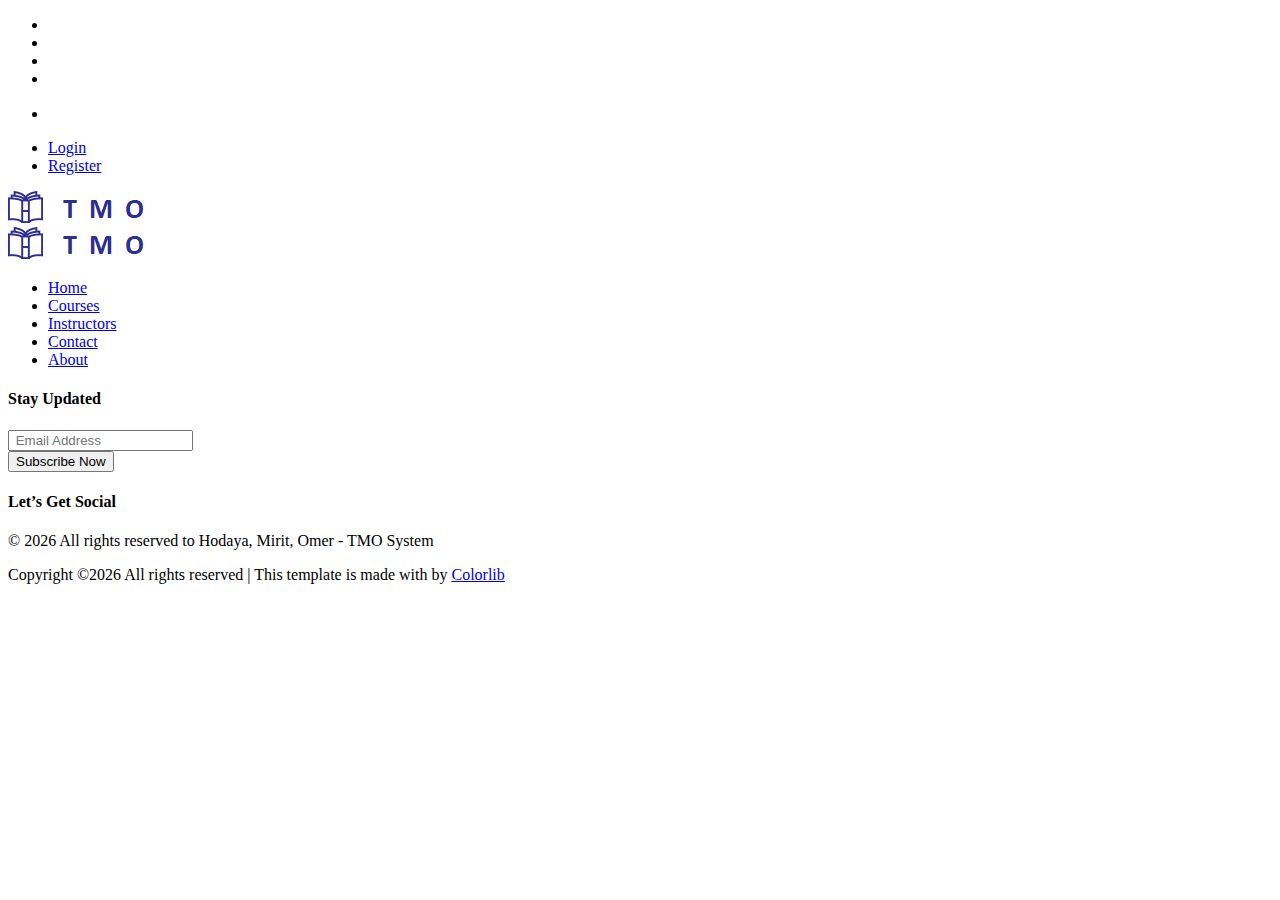
<file: header_footer.html>
<!DOCTYPE html>
<html lang="en">
<head>
    <meta charset="UTF-8">
    <title>Home</title>
</head>
<body>
<div id="header">
    <!-- Header Start -->
    <div class="header-area">
        <div class="main-header">
            <div class="header-top d-none d-lg-block">
                <!-- Left Social -->
                <div class="header-left-social">
                    <ul class="header-social">
                        <li><a href="#"><i class="fab fa-twitter"></i></a></li>
                        <li><a href="#"><i class="fab fa-facebook-f"></i></a></li>
                        <li><a href="#"><i class="fab fa-linkedin-in"></i></a></li>
                        <li><a href="#"><i class="fab fa-google-plus-g"></i></a></li>
                    </ul>
                </div>
                <div class="container">
                    <div class="col-xl-12">
                        <div class="row d-flex justify-content-between align-items-center">
                            <div class="header-info-left">
                                <ul>
                                    <li class="hide">&#x2800;</li>
                                </ul>
                            </div>
                            <div class="header-info-right">
                                <ul>
                                    <li><a href="login.html"><i class="ti-user"></i>Login</a></li>
                                    <li><a href="register_form.php"><i class="ti-lock"></i>Register</a></li>
                                </ul>
                            </div>
                        </div>
                    </div>
                </div>
            </div>
            <div class="header-bottom header-sticky">
                <!-- Logo -->
                <div class="logo d-none d-lg-block">
                    <a href="index.html"><img src="assets/img/logo/logo.png" alt="logo"></a>
                </div>
                <div class="container">
                    <div class="menu-wrapper">
                        <!-- Logo -->
                        <div class="logo logo2 d-block d-lg-none">
                            <a href="index.html"><img src="assets/img/logo/logo.png" alt=""></a>
                        </div>
                        <!-- Main-menu -->
                        <div class="main-menu d-none d-lg-block">
                            <nav>
                                <ul id="navigation">
                                    <li><a id="home_button" href="index.html">Home</a></li>
                                    <li><a href="courses.php">Courses</a></li>
                                    <li><a href="instructor.php">Instructors</a></li>
                                    <li><a href="contact.html">Contact</a></li>
                                    <li><a href="about.html">About</a></li>
                                </ul>
                            </nav>
                        </div>
                        <!-- Header-btn -->

                    </div>
                    <!-- Mobile Menu -->
                    <div class="col-12">
                        <div class="mobile_menu d-block d-lg-none"></div>
                    </div>
                </div>
            </div>
        </div>
    </div>
    <!-- Header End -->
</div>
<div id="footer">
    <!--? Footer Start-->
    <div class="footer-area footer-bg">
        <div class="container">
            <div class="footer-top footer-padding">
                <!-- footer Heading -->
                <div class="footer-heading">
                    <div class="row justify-content-between">
                        <div class="col-xl-6 col-lg-7 col-md-10">
                            <div class="footer-tittle2">
                                <h4>Stay Updated</h4>
                            </div>
                            <!-- Form -->
                            
                                <div class="footer-form mb-50">
                                <div id="mc_embed_signup">
                                    <form target="_blank"
                                          action="stay_updated.php"
                                          method="post" id ="stayupdated">
                                        <input type="email" name="email" id="newsletter-form-email"
                                               placeholder=" Email Address " class="placeholder hide-on-focus"
                                               onfocus="this.placeholder = ''"
                                               onblur="this.placeholder = 'Your email address'">
                                        <div class="form-icon">
                                            <button type="submit" name="submit" id="newsletter-submit"
                                                    class="email_icon newsletter-submit button-contactForm">
                                                Subscribe Now
                                            </button>
                                        </div>
                                        <div class="mt-10 info"></div>
                                    </form>
                                </div>
                            </div>
                            
                        </div>
                        <div class="col-xl-5 col-lg-5">
                            <div class="footer-tittle2">
                                <h4>Let’s Get Social</h4>
                            </div>
                            <!-- Footer Social -->
                            <div class="footer-social">

                                <a href="https://www.linkdin.com"><i class="fab fa-linkedin-in"></i></a>
                                <a href="https://www.facebook.com"><i class="fab fa-facebook-f"></i></a>
                                <a href="https://www.youtube.com"><i class="fab fa-youtube"></i></a>
                                <a href="https://www.instagram.com"><i class="fab fa-instagram"></i></a>

                            </div>
                        </div>
                    </div>
                </div>
                <div class="footer-bottom">
                    <div class="row d-flex align-items-center">
                        <div class="col-lg-12">
                            <div class="footer-copy-right text-center">
                                <p> &copy;
                                    <script>document.write(new Date().getFullYear());</script>
                                    All rights reserved to Hodaya, Mirit, Omer - TMO System
                                </p>
                                <p>
                                    <!-- Link back to Colorlib can't be removed. Template is licensed under CC BY 3.0. -->
                                    Copyright &copy;<script>document.write(new Date().getFullYear());</script>
                                    All rights reserved | This template is made with <i class="fa fa-heart"
                                                                                        aria-hidden="true"></i> by
                                    <a href="https://colorlib.com" target="_blank">Colorlib</a>
                                    <!-- Link back to Colorlib can't be removed. Template is licensed under CC BY 3.0. -->
                                </p>
                            </div>
                        </div>
                    </div>
                </div>
            </div>
        </div>
    </div>
</div>
<!-- Footer End-->
</body>
</html>
</file>
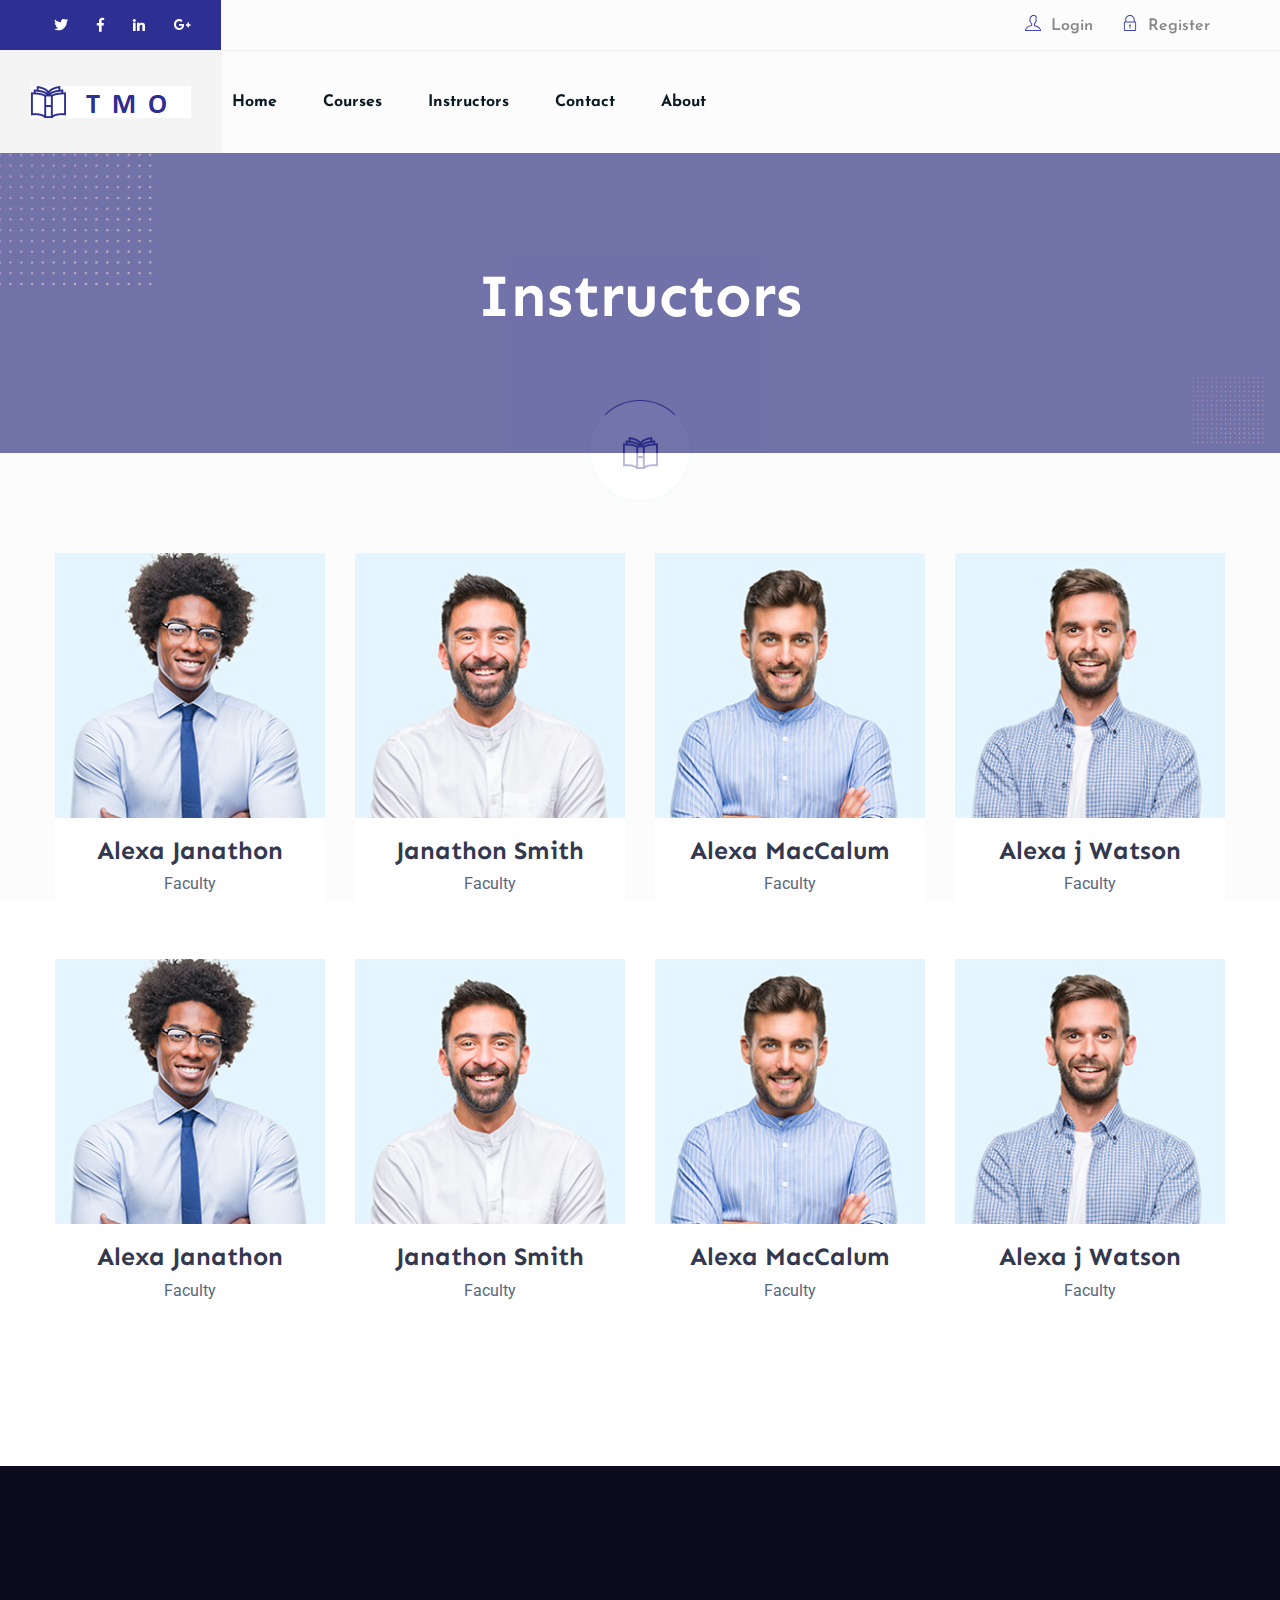
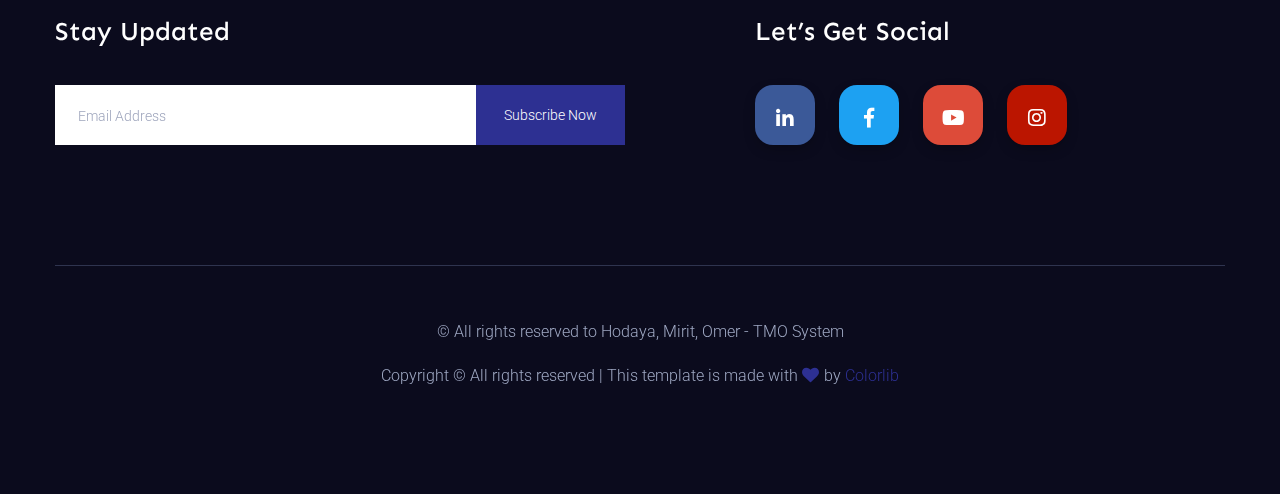
<file: instructor.html>
<!doctype html>
<html class="no-js" lang="zxx">
<head>
    <meta charset="utf-8">
    <meta http-equiv="x-ua-compatible" content="ie=edge">
    <title> Education | Template </title>
    <meta name="description" content="">
    <meta name="viewport" content="width=device-width, initial-scale=1">
    <link rel="manifest" href="site.webmanifest">
    <link rel="shortcut icon" type="image/x-icon" href="assets/img/favicon.ico">
    <script src="https://code.jquery.com/jquery-3.5.0.js"></script>
    <!-- CSS here -->
    <link rel="stylesheet" href="assets/css/bootstrap.min.css">
    <link rel="stylesheet" href="assets/css/owl.carousel.min.css">
    <link rel="stylesheet" href="assets/css/slicknav.css">
    <link rel="stylesheet" href="assets/css/flaticon.css">
    <link rel="stylesheet" href="assets/css/gijgo.css">
    <link rel="stylesheet" href="assets/css/animate.min.css">
    <link rel="stylesheet" href="assets/css/magnific-popup.css">
    <link rel="stylesheet" href="assets/css/fontawesome-all.min.css">
    <link rel="stylesheet" href="assets/css/themify-icons.css">
    <link rel="stylesheet" href="assets/css/slick.css">
    <link rel="stylesheet" href="assets/css/nice-select.css">
    <link rel="stylesheet" href="assets/css/style.css">


</head>
<body>
<!--? Preloader Start -->
<div id="preloader-active">
    <div class="preloader d-flex align-items-center justify-content-center">
        <div class="preloader-inner position-relative">
            <div class="preloader-circle"></div>
            <div class="preloader-img pere-text">
                <img src="assets/img/logo/loder.png" alt="">
            </div>
        </div>
    </div>
</div>
<!-- Preloader Start -->

<header id="header-wrapper"></header>
<main>
    <!--? Hero Start -->
    <div class="slider-area ">
        <div class="slider-height2 d-flex align-items-center">
            <div class="container">
                <div class="row">
                    <div class="col-xl-12">
                        <div class="hero-cap hero-cap2 text-center">
                            <h2>Instructors</h2>
                        </div>
                    </div>
                </div>
            </div>
        </div>
    </div>
    <!-- Hero End -->
    <!--? Team Ara Start -->
    <div class="team-area pt-100 pb-100">
        <div class="container">
            <div class="row">
                <div class="col-lg-3 col-md-6 col-sm-6">
                    <div class="single-team mb-30">
                        <div class="team-img">
                            <img src="assets/img/gallery/team1.png" alt="">
                            <!-- Blog Social -->
                            <ul class="team-social">
                                <li><a href="#"><i class="fab fa-facebook-f"></i></a></li>
                                <li><a href="#"><i class="fab fa-twitter"></i></a></li>
                                <li><a href="#"><i class="fas fa-globe"></i></a></li>
                            </ul>
                        </div>
                        <div class="team-caption">
                            <h3><a href="instructor.html">Alexa Janathon</a></h3>
                            <p>Faculty</p>
                        </div>
                    </div>
                </div>
                <div class="col-lg-3 col-md-6 col-sm-6">
                    <div class="single-team mb-30">
                        <div class="team-img">
                            <img src="assets/img/gallery/team2.png" alt="">
                            <!-- Blog Social -->
                            <ul class="team-social">
                                <li><a href="#"><i class="fab fa-facebook-f"></i></a></li>
                                <li><a href="#"><i class="fab fa-twitter"></i></a></li>
                                <li><a href="#"><i class="fas fa-globe"></i></a></li>
                            </ul>
                        </div>
                        <div class="team-caption">
                            <h3><a href="instructor.html">Janathon Smith</a></h3>
                            <p>Faculty</p>
                        </div>
                    </div>
                </div>
                <div class="col-lg-3 col-md-6 col-sm-6">
                    <div class="single-team mb-30">
                        <div class="team-img">
                            <img src="assets/img/gallery/team3.png" alt="">
                            <!-- Blog Social -->
                            <ul class="team-social">
                                <li><a href="#"><i class="fab fa-facebook-f"></i></a></li>
                                <li><a href="#"><i class="fab fa-twitter"></i></a></li>
                                <li><a href="#"><i class="fas fa-globe"></i></a></li>
                            </ul>
                        </div>
                        <div class="team-caption">
                            <h3><a href="#">Alexa MacCalum</a></h3>
                            <p>Faculty</p>
                        </div>
                    </div>
                </div>
                <div class="col-lg-3 col-md-6 col-sm-6">
                    <div class="single-team mb-30">
                        <div class="team-img">
                            <img src="assets/img/gallery/team4.png" alt="">
                            <!-- Blog Social -->
                            <ul class="team-social">
                                <li><a href="#"><i class="fab fa-facebook-f"></i></a></li>
                                <li><a href="#"><i class="fab fa-twitter"></i></a></li>
                                <li><a href="#"><i class="fas fa-globe"></i></a></li>
                            </ul>
                        </div>
                        <div class="team-caption">
                            <h3><a href="instructor.html">Alexa j Watson</a></h3>
                            <p>Faculty</p>
                        </div>
                    </div>
                </div>
                <div class="col-lg-3 col-md-6 col-sm-6">
                    <div class="single-team mb-30">
                        <div class="team-img">
                            <img src="assets/img/gallery/team1.png" alt="">
                            <!-- Blog Social -->
                            <ul class="team-social">
                                <li><a href="#"><i class="fab fa-facebook-f"></i></a></li>
                                <li><a href="#"><i class="fab fa-twitter"></i></a></li>
                                <li><a href="#"><i class="fas fa-globe"></i></a></li>
                            </ul>
                        </div>
                        <div class="team-caption">
                            <h3><a href="instructor.html">Alexa Janathon</a></h3>
                            <p>Faculty</p>
                        </div>
                    </div>
                </div>
                <div class="col-lg-3 col-md-6 col-sm-6">
                    <div class="single-team mb-30">
                        <div class="team-img">
                            <img src="assets/img/gallery/team2.png" alt="">
                            <!-- Blog Social -->
                            <ul class="team-social">
                                <li><a href="#"><i class="fab fa-facebook-f"></i></a></li>
                                <li><a href="#"><i class="fab fa-twitter"></i></a></li>
                                <li><a href="#"><i class="fas fa-globe"></i></a></li>
                            </ul>
                        </div>
                        <div class="team-caption">
                            <h3><a href="instructor.html">Janathon Smith</a></h3>
                            <p>Faculty</p>
                        </div>
                    </div>
                </div>
                <div class="col-lg-3 col-md-6 col-sm-6">
                    <div class="single-team mb-30">
                        <div class="team-img">
                            <img src="assets/img/gallery/team3.png" alt="">
                            <!-- Blog Social -->
                            <ul class="team-social">
                                <li><a href="#"><i class="fab fa-facebook-f"></i></a></li>
                                <li><a href="#"><i class="fab fa-twitter"></i></a></li>
                                <li><a href="#"><i class="fas fa-globe"></i></a></li>
                            </ul>
                        </div>
                        <div class="team-caption">
                            <h3><a href="instructor.html">Alexa MacCalum</a></h3>
                            <p>Faculty</p>
                        </div>
                    </div>
                </div>
                <div class="col-lg-3 col-md-6 col-sm-6">
                    <div class="single-team mb-30">
                        <div class="team-img">
                            <img src="assets/img/gallery/team4.png" alt="">
                            <!-- Blog Social -->
                            <ul class="team-social">
                                <li><a href="#"><i class="fab fa-facebook-f"></i></a></li>
                                <li><a href="#"><i class="fab fa-twitter"></i></a></li>
                                <li><a href="#"><i class="fas fa-globe"></i></a></li>
                            </ul>
                        </div>
                        <div class="team-caption">
                            <h3><a href="instructor.html">Alexa j Watson</a></h3>
                            <p>Faculty</p>
                        </div>
                    </div>
                </div>
            </div>
        </div>
    </div>
    <!-- Team Ara End -->
</main>
<footer id="footer-wrapper"></footer>
<!-- JS here -->

<script src="./assets/js/vendor/modernizr-3.5.0.min.js"></script>
<!-- Jquery, Popper, Bootstrap -->
<script src="./assets/js/vendor/jquery-1.12.4.min.js"></script>
<script src="./assets/js/popper.min.js"></script>
<script src="./assets/js/bootstrap.min.js"></script>
<!-- Jquery Mobile Menu -->
<script src="./assets/js/jquery.slicknav.min.js"></script>

<!-- Jquery Slick , Owl-Carousel Plugins -->
<script src="./assets/js/owl.carousel.min.js"></script>
<script src="./assets/js/slick.min.js"></script>
<!-- One Page, Animated-HeadLin -->
<script src="./assets/js/wow.min.js"></script>
<script src="./assets/js/animated.headline.js"></script>
<script src="./assets/js/jquery.magnific-popup.js"></script>

<!-- Date Picker -->
<script src="./assets/js/gijgo.min.js"></script>
<!-- Nice-select, sticky -->
<script src="./assets/js/jquery.nice-select.min.js"></script>
<script src="./assets/js/jquery.sticky.js"></script>

<!-- counter , waypoint -->
<script src="./assets/js/jquery.counterup.min.js"></script>
<script src="./assets/js/waypoints.min.js"></script>

<!-- contact js -->
<script src="./assets/js/contact.js"></script>
<script src="./assets/js/jquery.form.js"></script>
<script src="./assets/js/jquery.validate.min.js"></script>
<script src="./assets/js/mail-script.js"></script>
<script src="./assets/js/jquery.ajaxchimp.min.js"></script>

<!-- Jquery Plugins, main Jquery -->
<script src="./assets/js/plugins.js"></script>
<script src="./assets/js/main.js"></script>

</body>
</html>
</file>
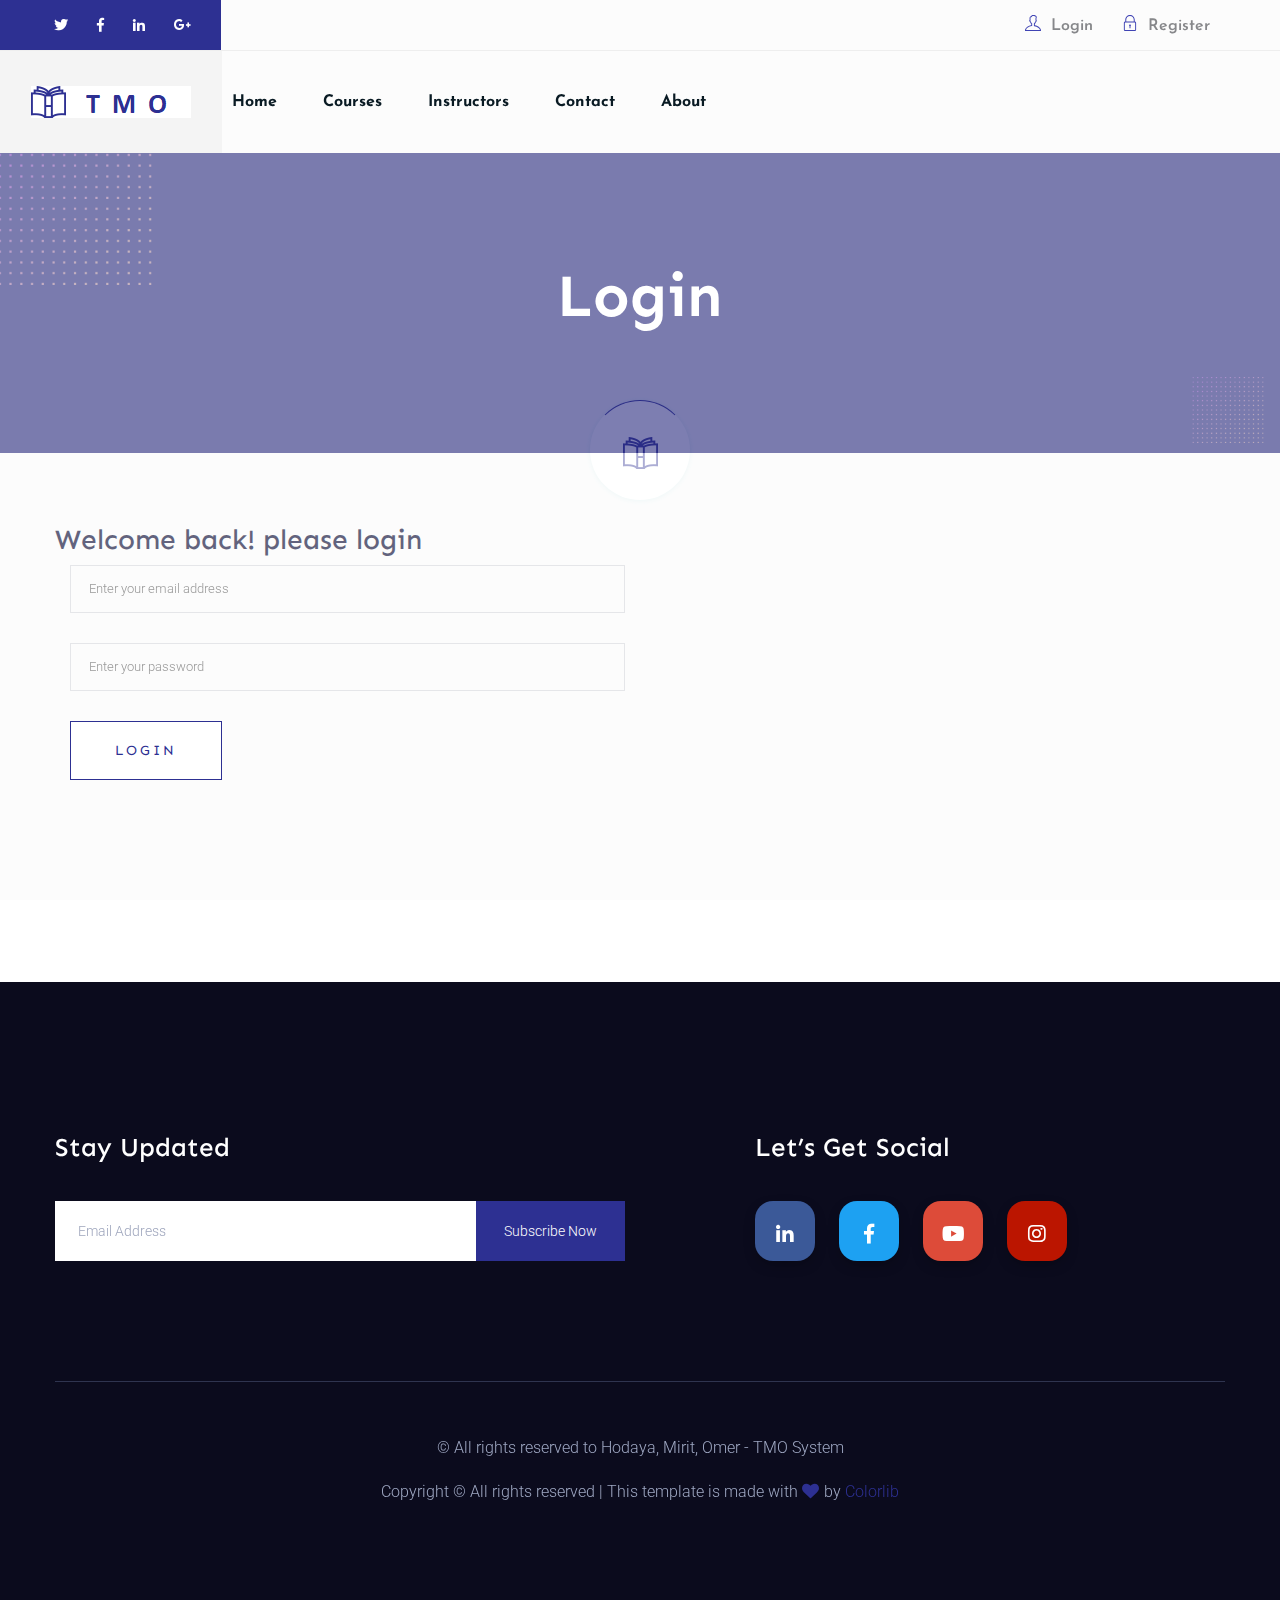
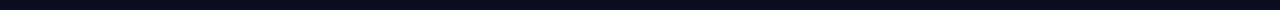
<file: login.html>
<!doctype html>
<html class="no-js" lang="zxx">
<head>
    <meta charset="utf-8">
    <meta http-equiv="x-ua-compatible" content="ie=edge">
     <title> Education | Template </title>
    <meta name="description" content="">
    <meta name="viewport" content="width=device-width, initial-scale=1">
    <link rel="shortcut icon" type="image/x-icon" href="assets/img/favicon.ico">
    <script src="https://code.jquery.com/jquery-3.5.0.js"></script>
    

   <!-- CSS here -->
    <link rel="stylesheet" href="assets/css/bootstrap.min.css">
    <link rel="stylesheet" href="assets/css/owl.carousel.min.css">
    <link rel="stylesheet" href="assets/css/slicknav.css">
    <link rel="stylesheet" href="assets/css/animate.min.css">
    <link rel="stylesheet" href="assets/css/magnific-popup.css">
    <link rel="stylesheet" href="assets/css/fontawesome-all.min.css">
    <link rel="stylesheet" href="assets/css/themify-icons.css">
    <link rel="stylesheet" href="assets/css/themify-icons.css">
    <link rel="stylesheet" href="assets/css/slick.css">
    <link rel="stylesheet" href="assets/css/nice-select.css">
    <link rel="stylesheet" href="assets/css/style.css">
    
    
</head>
    <!--? Preloader Start -->
    <div id="preloader-active">
        <div class="preloader d-flex align-items-center justify-content-center">
            <div class="preloader-inner position-relative">
                <div class="preloader-circle"></div>
                <div class="preloader-img pere-text">
                    <img src="assets/img/logo/loder.png" alt="">
                </div>
            </div>
        </div>
    </div>
    <!-- Preloader Start -->
<header id="header-wrapper"></header>
    
    <main>
        <!--? Hero Start -->
        <div class="slider-area ">
            <div class="slider-height2 d-flex align-items-center">
                <div class="container">
                    <div class="row">
                        <div class="col-xl-12">
                            <div class="hero-cap hero-cap2 text-center">
                                <h2>Login</h2>
                            </div>
                        </div>
                    </div>
                </div>
            </div>
        </div>
        <!-- Hero End -->
        <!-- ================ Login section start ================= -->
        <section class="contact-section">
            <div class="container">
                <div class="d-none d-sm-block mb-5 pb-4">
                    <h3>Welcome back! please login</h3>
                  <form class="form-contact contact_form" action="login.php" method="post" id="contactForm">
				                <div class="col-sm-6 text-center">
                                    <div class="form-group">
                                        <input class="form-control valid" name="email" id="email" type="email" onfocus="this.placeholder = ''" onblur="this.placeholder = 'Enter your email address'" placeholder="Enter your email address" required>
                                    </div>
                                    <div class="form-group">
                                        <input class="form-control valid" name="password" id="password" type="password" onfocus="this.placeholder = ''" onblur="this.placeholder = 'Enter your password'" placeholder="Enter your password" required>
                                    </div>
                                </div>
								<div class="col-sm-6">
								<div class="form-group">
                                <button type="submit" class="button button-contactForm boxed-btn">Login</button>
                                </div>
                                </div>
				  </form>
                </div>
            </div>
        </section>
        <!-- ================ contact section end ================= -->
    </main>

    <footer id="footer-wrapper"></footer>
    <!-- JS here -->

    <script src="./assets/js/vendor/modernizr-3.5.0.min.js"></script>
    <!-- Jquery, Popper, Bootstrap -->
    <script src="./assets/js/vendor/jquery-1.12.4.min.js"></script>
    <script src="./assets/js/popper.min.js"></script>
    <script src="./assets/js/bootstrap.min.js"></script>
    <!-- Jquery Mobile Menu -->
    <script src="./assets/js/jquery.slicknav.min.js"></script>

    <!-- Jquery Slick , Owl-Carousel Plugins -->
    <script src="./assets/js/owl.carousel.min.js"></script>
    <script src="./assets/js/slick.min.js"></script>
    <!-- One Page, Animated-HeadLin -->
    <script src="./assets/js/wow.min.js"></script>
    <script src="./assets/js/animated.headline.js"></script>
    
    <!-- Nice-select, sticky -->
    <script src="./assets/js/jquery.nice-select.min.js"></script>
    <script src="./assets/js/jquery.sticky.js"></script>
    <script src="./assets/js/jquery.magnific-popup.js"></script>

    <!-- contact js -->
    <!--
    <script src="./assets/js/contact.js"></script>
    <script src="./assets/js/jquery.form.js"></script>
    <script src="./assets/js/jquery.validate.min.js"></script>
    <script src="./assets/js/mail-script.js"></script>
    <script src="./assets/js/jquery.ajaxchimp.min.js"></script>
    -->
    
    <!-- Jquery Plugins, main Jquery -->	
    <script src="./assets/js/plugins.js"></script>
    <script src="./assets/js/main.js"></script>

    </body>
</html>
</file>
<file: assets/css/flaticon.css>
/*
  	Flaticon icon font: Flaticon
  	Creation date: 05/05/2020 06:05
  	*/

@font-face {
  font-family: "Flaticon";
  src: url("../fonts/Flaticon.eot");
  src: url("../fonts/Flaticon.eot?#iefix") format("embedded-opentype"),
       url("../fonts/Flaticon.woff2") format("woff2"),
       url("../fonts/Flaticon.woff") format("woff"),
       url("../fonts/Flaticon.ttf") format("truetype"),
       url("../fonts/Flaticon.svg#Flaticon") format("svg");
  font-weight: normal;
  font-style: normal;
}

@media screen and (-webkit-min-device-pixel-ratio:0) {
  @font-face {
    font-family: "Flaticon";
    src: url("../fonts/Flaticon.svg#Flaticon") format("svg");
  }
}

[class^="flaticon-"]:before, [class*=" flaticon-"]:before,
[class^="flaticon-"]:after, [class*=" flaticon-"]:after {   
  font-family: Flaticon;
font-style: normal;
}

.flaticon-computing:before { content: "\f100"; }
.flaticon-education:before { content: "\f101"; }
.flaticon-business:before { content: "\f102"; }
.flaticon-communications-1:before { content: "\f103"; }
.flaticon-graduated:before { content: "\f104"; }
.flaticon-tools-and-utensils:before { content: "\f105"; }
.flaticon-communications:before { content: "\f106"; }
.flaticon-web-design:before { content: "\f107"; }
</file>
<file: assets/css/gijgo.css>
.gj-button {
    background-color: #f5f5f5;
    border: 1px solid #ddd;
    color: #000;
    border-radius: 3px;
    padding: 6px 10px;
    cursor: pointer;
}

.gj-unselectable {
    -webkit-touch-callout: none;
    -webkit-user-select: none;
    -khtml-user-select: none;
    -moz-user-select: none;
    -ms-user-select: none;
    user-select: none;
}

.gj-row {
    display: -webkit-box;
    display: -ms-flexbox;
    display: flex;
    -ms-flex-wrap: wrap;
    flex-wrap: wrap;
}

.gj-margin-left-5 {
    margin-left: 5px;
}

.gj-margin-left-10 {
    margin-left: 10px;
}

.gj-width-full {
    width: 100%;
}

.gj-cursor-pointer {
    cursor: pointer;
}

.gj-text-align-center {
    text-align: center;
}

.gj-font-size-16 {
    font-size: 16px;
}

.gj-hidden {
    display: none;
}

/** Material Design */
.gj-button-md {
    background: 0 0;
    border: none;
    border-radius: 2px;
    color: rgba(0, 0, 0, 0.87);
    position: relative;
    height: 36px;
    margin: 0;
    min-width: 64px;
    padding: 0 16px;
    display: inline-block;
    font-family: "Roboto","Helvetica","Arial",sans-serif;
    font-size: 1rem;
    font-weight: 500;
    text-transform: uppercase;
    letter-spacing: 0;
    overflow: hidden;
    will-change: box-shadow;
    transition: box-shadow .2s cubic-bezier(.4,0,1,1),background-color .2s cubic-bezier(.4,0,.2,1),color .2s cubic-bezier(.4,0,.2,1);
    outline: none;
    cursor: pointer;
    text-decoration: none;
    text-align: center;
    line-height: 36px;
    vertical-align: middle;
    overflow: hidden;
    -webkit-user-select: none;
    -moz-user-select: none;
    -ms-user-select: none;
    user-select: none;
}

.gj-button-md:hover {
    background-color: rgba(158,158,158,.2);
}

.gj-button-md:disabled {
    color: rgba(0,0,0,.26);
    background: 0 0;
}

.gj-button-md .material-icons,
.gj-button-md .gj-icon {
    vertical-align: middle;
    /*font-size: 1.3rem;
    margin-right: 4px;*/
}

.gj-button-md.gj-button-md-icon {
    width: 24px;
    height: 31px;
    min-width: 24px;
    padding: 0px;
    display: table;
}

.gj-button-md.gj-button-md-icon .material-icons,
.gj-button-md.gj-button-md-icon .gj-icon {
    display: table-cell;
    margin-right: 0px;
    width: 24px;
    height: 24px;
}

.gj-button-md.active {
    background-color: rgba(158,158,158,.4);
}

.gj-button-md-group {
    position: relative;
    display: inline-block;
    vertical-align: middle;
}
.gj-textbox-md {
	/* border: none; */
	/* border-bottom: 1px solid rgba(0,0,0,.42); */
	display: block;
	font-family: "Helvetica","Arial",sans-serif;
	font-size: 16px;
	line-height: 16px;
	/* padding: 4px 0px; */
	margin: 0;
	/* width: 100%; */
	background: 0 0;
	/* text-align: ; */
	color: rgba(0,0,0,.87);
	padding-left: 44px;
	border: 1px solid #dca73a;
	/* padding: 15px 15px; */
	/* text-align: center; */
	width: 177px;
	height: 55px;
	border-radius: 5px;
}
.gj-textbox-md:focus,
.gj-textbox-md:active {
    /* border-bottom: 2px solid rgba(0,0,0,.42); */
    outline: none;
}

.gj-textbox-md::placeholder {
    color: #8e8e8e;
}

.gj-textbox-md:-ms-input-placeholder {
    color: #8e8e8e;
}

.gj-textbox-md::-ms-input-placeholder {
    color: #8e8e8e;
}

.gj-md-spacer-24 {
    min-width: 24px;
    width: 24px;
    display: inline-block;
}

.gj-md-spacer-32 {
    min-width: 32px;
    width: 32px;
    display: inline-block;
}

.gj-modal {
    position: fixed;
    top: 0;
    right: 0;
    bottom: 0;
    left: 0;
    z-index: 1203;
    display: none;
    overflow: hidden;
    -webkit-overflow-scrolling: touch;
    outline: 0;
    background-color: rgba(0, 0, 0, 0.54118);
    transition: 200ms ease opacity;
    will-change: opacity;
}

/* List */
ul.gj-list li [data-role="wrapper"] {
    display: table;
    width: 100%;
}

ul.gj-list li [data-role="checkbox"] {
    display: table-cell;
    vertical-align:middle;
    text-align:center;
}

ul.gj-list li [data-role="image"] {
    display: table-cell;
    vertical-align:middle;
    text-align:center;
}

ul.gj-list li [data-role="display"] {
    display: table-cell;
    vertical-align:middle;
    cursor: pointer;
}

ul.gj-list li [data-role="display"]:empty:before {
  content: "\200b"; /* unicode zero width space character */
}

/* List - Bootstrap */
ul.gj-list-bootstrap {
    padding-left: 0px;
    margin-bottom: 0px;
}

ul.gj-list-bootstrap li {
    padding: 0px;
}

ul.gj-list-bootstrap li [data-role="wrapper"] {
    padding: 0px 10px;
}

ul.gj-list-bootstrap li [data-role="checkbox"] {
    width: 24px;
    padding: 3px;
}

ul.gj-list-bootstrap li [data-role="image"] {
    width: 24px;
    height: 24px;
}

ul.gj-list-bootstrap li [data-role="display"] {
    padding: 8px 0px 8px 4px;
}

.list-group-item.active ul li, .list-group-item.active:focus ul li, .list-group-item.active:hover ul li {
    text-shadow: none;
    color:initial;
}

/* List - Material Design */
ul.gj-list-md {
    padding: 0px;
    list-style: none;
    list-style-type: none;
    line-height: 24px;
    letter-spacing: 0;
    color: #616161; /* Gray 700 */
}

ul.gj-list-md li {
    display: list-item;
    list-style-type: none;
    padding: 0px;
    min-height: unset;
    box-sizing: border-box;
    align-items: center;
    cursor: default;
    overflow: hidden;

    font-family: "Roboto","Helvetica","Arial",sans-serif;
    font-size: 16px;
    font-weight: 400;
    letter-spacing: .04em;
    line-height: 1;
    
    -webkit-flex-direction: row;
    -ms-flex-direction: row;
    flex-direction: row;
    -webkit-flex-wrap: nowrap;
    -ms-flex-wrap: nowrap;
    flex-wrap: nowrap;
}

ul.gj-list-md li [data-role="checkbox"] {
    height: 24px;
    width: 24px;
}

ul.gj-list-md li [data-role="image"] {
    height: 24px;
    width: 24px;
}

ul.gj-list-md li [data-role="display"] {
    padding: 8px 0px 8px 5px;
    order: 0;
    flex-grow: 2;
    text-decoration: none;
    box-sizing: border-box;
    align-items: center;
    text-align: left;
    color: rgba(0,0,0,.87);
}

ul.gj-list-md li.disabled>[data-role="wrapper"]>[data-role="display"] {
    color: #9E9E9E; /* Gray 500 */
}

.gj-list-md-active {
    background: #e0e0e0;
    color: #3f51b5;
}


/* Picker */
.gj-picker {
    position: absolute;
    z-index: 1203;
    background-color: #fff;
}

.gj-picker .selected {
    color: #fff;
}

/* Material Design */
.gj-picker-md {
    font-family: "Roboto","Helvetica","Arial",sans-serif;
    font-size: 16px;
    font-weight: 400;
    letter-spacing: .04em;
    line-height: 1;
    color: rgba(0,0,0,.87);
    border: 1px solid #E0E0E0;
}

.gj-modal .gj-picker-md {
    border: 0px;
}

.gj-picker-md [role="header"] {
    color: rgba(255, 255, 255, 0.54);
    display: flex;
    background: #2196f3;
    align-items: baseline;
    user-select: none;
    justify-content: center;
}

.gj-picker-md [role="footer"] {
    float: right;
    padding: 10px;
}

.gj-picker-md [role="footer"] button.gj-button-md {
    color: #2196f3;
    font-weight: bold;
    font-size: 13px;
}

/* Bootstrap */
.gj-picker-bootstrap {
    border-radius: 4px;
    border: 1px solid #E0E0E0;
}

.gj-picker-bootstrap .selected {
    color: #888;
}

.gj-picker-bootstrap [role="header"] {
    background: #eee;
    color: #AAA;
}
@font-face {
    font-family: 'gijgo-material';
    src: url('../fonts/gijgo-material.eot?235541');
    src: url('../fonts/gijgo-material.eot?235541#iefix') format('embedded-opentype'), url('../fonts/gijgo-material.ttf?235541') format('truetype'), url('../fonts/gijgo-material.woff?235541') format('woff'), url('../fonts/gijgo-material.svg?235541#gijgo-material') format('svg');
    font-weight: normal;
    font-style: normal;
}

.gj-icon {
    /* use !important to prevent issues with browser extensions that change fonts */
    font-family: 'gijgo-material' !important;
    font-size: 24px;
    speak: none;
    font-style: normal;
    font-weight: normal;
    font-variant: normal;
    text-transform: none;
    line-height: 1;
    /* Enable Ligatures ================ */
    letter-spacing: 0;
    -webkit-font-feature-settings: "liga";
    -moz-font-feature-settings: "liga=1";
    -moz-font-feature-settings: "liga";
    -ms-font-feature-settings: "liga" 1;
    font-feature-settings: "liga";
    -webkit-font-variant-ligatures: discretionary-ligatures;
    font-variant-ligatures: discretionary-ligatures;
    /* Better Font Rendering =========== */
    -webkit-font-smoothing: antialiased;
    -moz-osx-font-smoothing: grayscale;
}

.gj-icon.undo:before {
    content: "\e900";
}

.gj-icon.vertical-align-top:before {
    content: "\e901";
}

.gj-icon.vertical-align-center:before {
    content: "\e902";
}

.gj-icon.vertical-align-bottom:before {
    content: "\e903";
}

.gj-icon.arrow-dropup:before {
    content: "\e904";
}

.gj-icon.clock:before {
    content: "\e905";
}

.gj-icon.refresh:before {
    content: "\e906";
}

.gj-icon.last-page:before {
    content: "\e907";
}

.gj-icon.first-page:before {
    content: "\e908";
}

.gj-icon.cancel:before {
    content: "\e909";
}

.gj-icon.clear:before {
    content: "\e90a";
}

.gj-icon.check-circle:before {
    content: "\e90b";
}

.gj-icon.delete:before {
    content: "\e90c";
}

.gj-icon.arrow-upward:before {
    content: "\e90d";
}

.gj-icon.arrow-forward:before {
    content: "\e90e";
}

.gj-icon.arrow-downward:before {
    content: "\e90f";
}

.gj-icon.arrow-back:before {
    content: "\e910";
}

.gj-icon.list-numbered:before {
    content: "\e911";
}

.gj-icon.list-bulleted:before {
    content: "\e912";
}

.gj-icon.indent-increase:before {
    content: "\e913";
}

.gj-icon.indent-decrease:before {
    content: "\e914";
}

.gj-icon.redo:before {
    content: "\e915";
}

.gj-icon.align-right:before {
    content: "\e916";
}

.gj-icon.align-left:before {
    content: "\e917";
}

.gj-icon.align-justify:before {
    content: "\e918";
}

.gj-icon.align-center:before {
    content: "\e919";
}

.gj-icon.strikethrough:before {
    content: "\e91a";
}

.gj-icon.italic:before {
    content: "\e91b";
}

.gj-icon.underlined:before {
    content: "\e91c";
}

.gj-icon.bold:before {
    content: "\e91d";
}

.gj-icon.arrow-dropdown:before {
    content: "\e91e";
}

.gj-icon.done:before {
    content: "\e91f";
}

.gj-icon.pencil:before {
    content: "\e920";
}

.gj-icon.minus:before {
    content: "\e921";
}

.gj-icon.plus:before {
    content: "\e922";
}

.gj-icon.chevron-up:before {
    content: "\e923";
}

.gj-icon.chevron-right:before {
    content: "\e924";
}

.gj-icon.chevron-down:before {
    content: "\e925";
}

.gj-icon.chevron-left:before {
    content: "\e926";
}

.gj-icon.event:before {
    content: "\e927";
}
.gj-draggable {
    cursor: move;
}
.gj-resizable-handle {
    position: absolute;
    font-size: 0.1px;
    display: block;
    -ms-touch-action: none;
    touch-action: none;
    z-index: 1203;
}

.gj-resizable-n {
    cursor: n-resize;
    height: 7px;
    width: 100%;
    top: -5px;
    left: 0;
}
.gj-resizable-e {
    cursor: e-resize;
    width: 7px;
    right: -5px;
    top: 0;
    height: 100%;
}
.gj-resizable-s {
    cursor: s-resize;
    height: 7px;
    width: 100%;
    bottom: -5px;
    left: 0;
}
.gj-resizable-w {
	cursor: w-resize;
	width: 7px;
	left: -5px;
	top: 0;
	height: 100%;
}
.gj-resizable-se {
	cursor: se-resize;
	width: 12px;
	height: 12px;
	right: 1px;
	bottom: 1px;
}
.gj-resizable-sw {
	cursor: sw-resize;
	width: 9px;
	height: 9px;
	left: -5px;
	bottom: -5px;
}
.gj-resizable-nw {
	cursor: nw-resize;
	width: 9px;
	height: 9px;
	left: -5px;
	top: -5px;
}
.gj-resizable-ne {
	cursor: ne-resize;
	width: 9px;
	height: 9px;
	right: -5px;
	top: -5px;
}

.gj-dialog-footer {
    position: absolute;
    bottom: 0px;
    width: 100%;
    margin-top: 0px;
}

.gj-dialog-scrollable [data-role="body"] {
    overflow-x: hidden;
    overflow-y: scroll;
}

/** Bootstrap 3 **/
.gj-dialog-bootstrap {
    overflow: hidden;
    z-index: 1202;
}

.gj-dialog-bootstrap [data-role="title"] {
    display: inline;
}
.gj-dialog-bootstrap [data-role="close"] {
    line-height: 1.42857143;
}

/** Bootstrap 4 **/
.gj-dialog-bootstrap4 {
    overflow: hidden;
    z-index: 1202;
}

.gj-dialog-bootstrap4 [data-role="title"] {
    display: inline;
}
.gj-dialog-bootstrap4 [data-role="close"] {
    line-height: 1.5;
}

/** Material Design **/
.gj-dialog-md {
    background-color: #FFF;
    overflow: hidden;
    border: none;
    box-shadow: 0 11px 15px -7px rgba(0,0,0,.2), 0 24px 38px 3px rgba(0,0,0,.14), 0 9px 46px 8px rgba(0,0,0,.12);
    box-sizing: border-box;
    position: relative;
    display: -webkit-box;
    display: -webkit-flex;
    display: -ms-flexbox;
    display: flex;
    -webkit-box-orient: vertical;
    -webkit-box-direction: normal;
    -webkit-flex-direction: column;
    -ms-flex-direction: column;
    flex-direction: column;
    -webkit-background-clip: padding-box;
    background-clip: padding-box;
    outline: 0;
    z-index: 1202;
}

.gj-dialog-md-header {
    padding: 24px 24px 0px 24px;
    font-family: "Roboto","Helvetica","Arial",sans-serif;
}

.gj-dialog-md-title {
    margin: 0;
    font-weight: 400;
    display: inline;
    line-height: 28px;
    font-size: 20px;
}

.gj-dialog-md-close {
    -webkit-appearance: none;
    padding: 0;
    cursor: pointer;
    background: 0 0;
    border: 0;
    float: right;
    line-height: 28px;
    font-size: 28px;
}

.gj-dialog-md-body {
    padding: 20px 24px 24px 24px;
    color: rgba(0,0,0,.54);
    font-family: "Helvetica","Arial",sans-serif;
    font-size: 14px;
    font-weight: 400;
    line-height: 20px;
}

.gj-dialog-md-footer {
    padding: 8px 8px 8px 24px;
    display: -webkit-flex;
    display: -ms-flexbox;
    display: flex;
    -webkit-flex-direction: row-reverse;
    -ms-flex-direction: row-reverse;
    flex-direction: row-reverse;
    -webkit-flex-wrap: wrap;
    -ms-flex-wrap: wrap;
    flex-wrap: wrap;

    box-sizing: border-box;
}

.gj-dialog-md-footer>*:first-child {
    margin-right: 0;
}

.gj-dialog-md-footer>* {
    margin-right: 8px;
    height: 36px;
}
DIV.gj-grid-wrapper {
    margin: auto;
    position: relative;
    clear:both;
    z-index: 1;
}

TABLE.gj-grid {
    margin: auto;    
    border-collapse: collapse;
    width: 100%;
    table-layout: fixed;
}

TABLE.gj-grid THEAD TH [data-role="selectAll"] {
    margin: auto;
}

TABLE.gj-grid THEAD TH [data-role="title"] {
    display: inline-block;
}

TABLE.gj-grid THEAD TH [data-role="sorticon"] {
    display: inline-block;
}

TABLE.gj-grid THEAD TH {
    overflow: hidden;
    text-overflow: ellipsis;
}

TABLE.gj-grid.autogrow-header-row THEAD TH {
    overflow: auto;
    text-overflow: initial;
    white-space: pre-wrap;
    -ms-word-break: break-word;
    word-break: break-word;
}

TABLE.gj-grid > tbody > tr > td {
    overflow: hidden;
    position: relative;
}

table.gj-grid tbody div[data-role="display"] {
    vertical-align: middle;
    text-indent: 0;
    white-space: pre-wrap;
    -ms-word-break: break-word;
    word-break: break-word;
}

table.gj-grid.fixed-body-rows tbody div[data-role="display"] {
    overflow: hidden;
    text-overflow: ellipsis;
    white-space: nowrap;
    -ms-word-break: initial;
    word-break: initial;
}

table.gj-grid tfoot DIV[data-role="display"] {
    vertical-align: middle;
    text-indent: 0;
    display: flex;
}

TABLE.gj-grid .fa {
    padding: 2px;
}

TABLE.gj-grid > tbody > tr > td > div {
    padding: 2px;
    overflow: hidden;
}

DIV.gj-grid-wrapper DIV.gj-grid-loading-cover
{
    background: #BBBBBB;
    opacity: 0.5;
    position: absolute;
    vertical-align: middle;
}

DIV.gj-grid-wrapper DIV.gj-grid-loading-text
{
    position: absolute;
    font-weight: bold;
}

/* Bootstrap Theme */
table.gj-grid-bootstrap thead th {
    background-color: #f5f5f5;
    vertical-align:middle;
}

table.gj-grid-bootstrap thead th [data-role="sorticon"] {
    margin-left: 5px;
}

table.gj-grid-bootstrap thead th [data-role="sorticon"] i.gj-icon,
table.gj-grid-bootstrap thead th [data-role="sorticon"] i.material-icons {
    position: absolute;
    font-size: 20px;
    top: 15px;
}

table.gj-grid-bootstrap tbody tr td div[data-role="display"] {
    padding: 0px;
}

.gj-grid-bootstrap-4 .gj-checkbox-bootstrap {
    display: inline-block;
    padding-top: 2px;
}

.gj-grid-bootstrap-4 tbody tr.active {
    background-color: rgba(0,0,0,.075);
}

/* Material Design Theme */
.gj-grid-md {
    position: relative;
    border: 1px solid #e0e0e0;
    border-collapse: collapse;
    white-space: nowrap;
    font-size: 13px;
    font-family: "Roboto","Helvetica","Arial",sans-serif;
    background-color: #fff;
}

.gj-grid-md td:first-of-type, .gj-grid-md th:first-of-type {
    padding-left: 24px;
}

.gj-grid-md th {
    position: relative;
    vertical-align: bottom;
    font-weight: 700;
    line-height: 31px;
    letter-spacing: 0;
    height: 56px;
    font-size: 12px;
    color: rgba(0,0,0,.54);
    padding-bottom: 8px;
    box-sizing: border-box;
    padding: 12px 18px;
    text-align: right;
}

.gj-grid-md td {
    position: relative;
    height: 48px;
    border-top: 1px solid #e0e0e0;
    border-bottom: 1px solid #e0e0e0;
    padding: 12px 18px;
    box-sizing: border-box;
    text-align: left;
    color: rgba(0,0,0,.87);
}

.gj-grid-md tbody tr {
    position: relative;
    height: 48px;
    transition-duration: .28s;
    transition-timing-function: cubic-bezier(.4,0,.2,1);
    transition-property: background-color;
}

.gj-grid-md tbody tr:hover {
    background-color: #EEEEEE; /* Gray 200 */
}

.gj-grid-md tbody tr.gj-grid-md-select {
    background-color: #F5F5F5; /* Grey 100 */
}


table.gj-grid-md thead th [data-role="sorticon"] {
    margin-left: 5px;
}

table.gj-grid-md thead th [data-role="sorticon"] i.gj-icon,
table.gj-grid-md thead th [data-role="sorticon"] i.material-icons {
    position: absolute;
    font-size: 16px;
    top: 19px;
}

table.gj-grid-md thead th.gj-grid-select-all {
    padding-bottom: 3px;
}
/* Hide all prioritized columns by default */
@media only all {
	th.display-1120,
	td.display-1120,
	th.display-960,
	td.display-960,
	th.display-800,
	td.display-800,
	th.display-640,
	td.display-640,
	th.display-480,
	td.display-480,
	th.display-320,
	td.display-320 {
		display: none;
	}
}

/* Show at 320px (20em x 16px) */
@media screen and (min-width: 20em) {
	TABLE.gj-grid-bootstrap th.display-320,
	TABLE.gj-grid-bootstrap td.display-320 {
		display: table-cell;
	}
}
/* Show at 480px (30em x 16px) */
@media screen and (min-width: 30em) {
	TABLE.gj-grid-bootstrap th.display-480,
	TABLE.gj-grid-bootstrap td.display-480 {
		display: table-cell;
	}
}
/* Show at 640px (40em x 16px) */
@media screen and (min-width: 40em) {
	TABLE.gj-grid-bootstrap th.display-640,
	TABLE.gj-grid-bootstrap td.display-640 {
		display: table-cell;
	}
}
/* Show at 800px (50em x 16px) */
@media screen and (min-width: 50em) {
	TABLE.gj-grid-bootstrap th.display-800,
	TABLE.gj-grid-bootstrap td.display-800 {
		display: table-cell;
	}
}
/* Show at 960px (60em x 16px) */
@media screen and (min-width: 60em) {
	TABLE.gj-grid-bootstrap th.display-960,
	TABLE.gj-grid-bootstrap td.display-960 {
		display: table-cell;
	}
}
/* Show at 1,120px (70em x 16px) */
@media screen and (min-width: 70em) {
	TABLE.gj-grid-bootstrap th.display-1120,
	TABLE.gj-grid-bootstrap td.display-1120 {
		display: table-cell;
	}
}

/* Material Design Theme */
.gj-grid-md tfoot tr th {
    padding-right: 14px;
}

.gj-grid-md tfoot tr[data-role="pager"] .gj-grid-mdl-pager-label {
    padding-left: 5px;
    padding-right: 5px;
}

.gj-grid-md tfoot tr[data-role="pager"] .gj-dropdown-md {
    margin-left: 12px;
}

.gj-grid-md tfoot tr[data-role="pager"] .gj-dropdown-md [role="presenter"] {
    font-size: 12px;
    font-weight: bold;
    color: rgba(0,0,0,.54);
}

.gj-grid-md tfoot tr[data-role="pager"] .gj-dropdown-md [role="presenter"] [role="display"] {
    text-align: right;
}

.gj-grid-md tfoot tr[data-role="pager"] .gj-grid-md-limit-select {
    margin-left: 10px;
    font-size: 12px;
    font-weight: bold;
    color: rgba(0,0,0,.54);
}

/* Bootstrap */
.gj-grid-bootstrap tfoot tr[data-role="pager"] th {
    line-height: 30px;
    background-color: #f5f5f5;
}

.gj-grid-bootstrap tfoot tr[data-role="pager"] th > div > div {
    margin-right: 5px;
}

.gj-grid-bootstrap tfoot tr[data-role="pager"] th > div > button {
    margin-right: 5px;
}

.gj-grid-bootstrap-4 tfoot tr[data-role="pager"] th > div button {
    height: 34px;
}

.gj-grid-bootstrap-4 tfoot tr[data-role="pager"] th div .gj-dropdown-bootstrap-4 .gj-dropdown-expander-mi .gj-icon {
    top: 5px;
}

.gj-grid-bootstrap-3 tfoot tr[data-role="pager"] th > div > input {
    margin-right: 5px;
    width: 40px;
    text-align: right;
    display: inline-block;
    font-weight: bold;
}

.gj-grid-bootstrap-4 tfoot tr[data-role="pager"] th > div > div.input-group {
    width: 40px;
}

.gj-grid-bootstrap-4 tfoot tr[data-role="pager"] th > div > div.input-group input {
    text-align: right;
    font-weight: bold;
    height: 34px;
    padding-top: 2px;
    padding-bottom: 6px;
}

.gj-grid-bootstrap tfoot tr[data-role="pager"] th > div > select {
    display: inline-block;
    margin-right: 5px;
    width: 60px;
}

.gj-grid-bootstrap tfoot tr[data-role="pager"] th .gj-dropdown-bootstrap .gj-list-bootstrap [data-role="display"] {
    line-height: 14px;
}

.gj-grid-bootstrap tfoot tr[data-role="pager"] th .gj-dropdown-bootstrap [role="presenter"] [role="display"] {
    font-weight: bold;
}

.gj-grid-bootstrap tfoot tr[data-role="pager"] th .gj-dropdown-bootstrap-3 [role="presenter"] {
    padding: 2px 8px;
}

.gj-grid-bootstrap tfoot tr[data-role="pager"] th .gj-dropdown-bootstrap-4 [role="presenter"] {
    padding: 1px 8px;
}
.gj-grid thead tr th div.gj-grid-column-resizer-wrapper {
    position: relative;
    width: 100%;
    height: 0px; 
    top: 0px; 
    left: 0px; 
    padding: 0px;
}

span.gj-grid-column-resizer {
    position: absolute;
    right: 0px;
    width: 10px;
    top: -100px;
    height: 300px;
    z-index: 1203;
    cursor: e-resize;
}

.gj-grid-resize-cursor {
    cursor: e-resize;
}
.gj-grid-md tbody tr.gj-grid-top-border td {
  border-top: 2px solid #777;
}
.gj-grid-md tbody tr.gj-grid-bottom-border td {
  border-bottom: 2px solid #777;
}

.gj-grid-bootstrap tbody tr.gj-grid-top-border td {
  border-top: 2px solid #777;
}
.gj-grid-bootstrap tbody tr.gj-grid-bottom-border td {
  border-bottom: 2px solid #777;
}
.gj-grid-md thead tr th.gj-grid-left-border,
.gj-grid-md tbody tr td.gj-grid-left-border
{
    border-left: 3px solid #777;
}
.gj-grid-md thead tr th.gj-grid-right-border,
.gj-grid-md tbody tr td.gj-grid-right-border
{
    border-right: 3px solid #777;
}

.gj-grid-bootstrap thead tr th.gj-grid-left-border,
.gj-grid-bootstrap tbody tr td.gj-grid-left-border
{
    border-left: 5px solid #ddd;
}
.gj-grid-bootstrap thead tr th.gj-grid-right-border,
.gj-grid-bootstrap tbody tr td.gj-grid-right-border
{
    border-right: 5px solid #ddd;
}
.gj-dirty {
    position: absolute;
    top: 0px;
    left: 0px;
    border-style: solid;
    border-width: 3px;
    border-color: #f00 transparent transparent #f00;
    padding: 0;
    overflow: hidden;
    vertical-align: top;
}

/* Material Design */
.gj-grid-md tbody tr td.gj-grid-management-column {
    padding: 3px;
}

.gj-grid-md tbody tr td[data-mode="edit"] {
    padding: 0px 18px;
}

.gj-grid-md tbody .gj-dropdown-md [role="presenter"] [role="display"] {
    padding: 0px;
}

/* Bootstrap */
.gj-grid-bootstrap tbody tr td[data-mode="edit"] {
    padding: 0px;
}

.gj-grid-bootstrap tbody tr td[data-mode="edit"] [data-role="edit"] {
    padding: 0px;
}

/* Bootstrap 3 */
.gj-grid-bootstrap-3 tbody tr td.gj-grid-management-column {
    padding: 3px;
}

.gj-grid-bootstrap-3 tbody tr td[data-mode="edit"] {
    height: 38px;
}

.gj-grid-bootstrap-3 tbody tr td[data-mode="edit"] [data-role="edit"] input[type="text"] {
    height: 37px;
    padding: 8px;
}

.gj-grid-bootstrap-3 tbody tr td[data-mode="edit"] .gj-dropdown-bootstrap [role="presenter"] {
    border: 0px;
    border-radius: 0px;
    height: 37px;
    padding-left: 8px;
}

.gj-grid-bootstrap-3 tbody tr td[data-mode="edit"] .gj-datepicker-bootstrap {
    height: 37px;
}

.gj-grid-bootstrap-3 tbody tr td[data-mode="edit"] .gj-datepicker-bootstrap [role="input"] {
    height: 37px;
    border:0px;
    border-radius: 0px;
}

.gj-grid-bootstrap-3 tbody tr td[data-mode="edit"] .gj-datepicker-bootstrap [role="right-icon"] {
    border:0px;
    border-radius: 0px;
}

.gj-grid-bootstrap-3 tbody tr td[data-mode="edit"] .gj-checkbox-bootstrap {
    display: inline-block;
    padding-top: 10px;
    height: 32px;
}

/* Bootstrap 4 */
.gj-grid-bootstrap-4 tbody tr td.gj-grid-management-column {
    padding: 6px;
}

.gj-grid-bootstrap-4 tbody tr td[data-mode="edit"] [data-role="edit"] input[type="text"] {
    height: 48px;
    padding-left: 12px;
}

.gj-grid-bootstrap-4 tbody tr td[data-mode="edit"] .gj-dropdown-bootstrap [role="presenter"] {
    border: 0px;
    border-radius: 0px;
    height: 48px;
    padding-left: 12px;
    font-family: -apple-system,system-ui,BlinkMacSystemFont,"Segoe UI",Roboto,"Helvetica Neue",Arial,sans-serif;
}

.gj-grid-bootstrap-4 tbody tr td[data-mode="edit"] .gj-dropdown-bootstrap-4 [role="expander"].gj-dropdown-expander-mi .gj-icon,
.gj-grid-bootstrap-4 tbody tr td[data-mode="edit"] .gj-dropdown-bootstrap-4 [role="expander"].gj-dropdown-expander-mi .material-icons {
    top: 13px;
}

.gj-grid-bootstrap-4 tbody tr td[data-mode="edit"] .gj-datepicker-bootstrap {
    height: 48px;
}

.gj-grid-bootstrap-4 tbody tr td[data-mode="edit"] .gj-datepicker-bootstrap [role="input"] {
    height: 48px;
    border:0px;
    border-radius: 0px;
}

.gj-grid-bootstrap-4 tbody tr td[data-mode="edit"] .gj-datepicker-bootstrap [role="right-icon"] {
    background-color: #fff;
}

.gj-grid-bootstrap-4 tbody tr td[data-mode="edit"] .gj-datepicker-bootstrap [role="right-icon"] button {
    border: 0px;
    border-radius: 0px;
    width: 43px;
    position: relative;
}

.gj-grid-bootstrap-4 tbody tr td[data-mode="edit"] .gj-datepicker-bootstrap [role="right-icon"] .gj-icon,
.gj-grid-bootstrap-4 tbody tr td[data-mode="edit"] .gj-datepicker-bootstrap [role="right-icon"] .material-icons {
    top: 13px;
    left: 10px;
    font-size: 24px;
}

.gj-grid-bootstrap-4 tbody tr td[data-mode="edit"] .gj-checkbox-bootstrap {
    display: inline-block;
    padding-top: 15px;
    height: 42px;
}
.gj-grid-md thead tr[data-role="filter"] th {
    border-top: 1px solid #e0e0e0;
}

div.gj-grid-wrapper div.gj-grid-bootstrap-toolbar {
    background-color: #f5f5f5;
    padding: 8px;
    font-weight: bold;
    border: 1px solid #ddd;
}

div.gj-grid-wrapper div.gj-grid-bootstrap-4-toolbar {
    background-color: #f5f5f5;
    padding: 12px;
    font-weight: bold;
    border: 1px solid #ddd;
}

div.gj-grid-wrapper div.gj-grid-md-toolbar {
    font-weight: bold;
    font-size: 24px;
    font-family: "Helvetica","Arial",sans-serif;
    background-color: rgb(255, 255, 255);
    
    border-top: 1px solid #e0e0e0;
    border-left: 1px solid #e0e0e0;
    border-right: 1px solid #e0e0e0;
    border-bottom: 0px;
    border-collapse: collapse;

    padding: 0 18px 0px 18px;
    line-height: 56px;
}
table.gj-grid-scrollable tbody {
    overflow-y: auto;
    overflow-x: hidden;
    display: block;
}

/* Material Design */
table.gj-grid-md.gj-grid-scrollable {
    border-bottom: 0px;
}

table.gj-grid-md.gj-grid-scrollable tbody {
    border-right: 1px solid #e0e0e0;
    border-bottom: 1px solid #e0e0e0;
}

table.gj-grid-md.gj-grid-scrollable tfoot {
    border-bottom: 1px solid #e0e0e0;
}

/* Bootstrap 3 */
table.gj-grid-bootstrap.gj-grid-scrollable {
    border-bottom: 0px;
}

table.gj-grid-bootstrap.gj-grid-scrollable tbody {
    border-right: 1px solid #ddd;
    border-bottom: 1px solid #ddd;
}

table.gj-grid-bootstrap.gj-grid-scrollable tbody tr[data-role="row"]:first-child td {
    border-top: 0px;
}

table.gj-grid-bootstrap.gj-grid-scrollable tbody tr[data-role="row"] td:first-child {
    border-left: 0px;
}

table.gj-grid-bootstrap.gj-grid-scrollable tbody tr[data-role="row"] td:last-child {
    border-right: 0px;
}

table.gj-grid-bootstrap.gj-grid-scrollable tfoot {
    border-bottom: 1px solid #ddd;
}

ul.gj-list li [data-role="spacer"] {
    display: table-cell;
}

ul.gj-list li [data-role="expander"] {
    display: table-cell;
    vertical-align:middle;
    text-align:center;
    cursor: pointer;
}

[data-type="tree"] ul li [data-role="expander"].gj-tree-material-icons-expander {
    width: 24px;
}

[data-type="tree"] ul li [data-role="expander"].gj-tree-font-awesome-expander {
    width: 24px;
}

[data-type="tree"] ul li [data-role="expander"].gj-tree-glyphicons-expander {
    width: 24px;
}

[data-type="tree"] ul li [data-role="expander"].gj-tree-glyphicons-expander .glyphicon {
    top: 4px;
    height: 24px;
}

/* Bootstrap Theme */
.gj-tree-bootstrap-3 ul.gj-list-bootstrap li {
    border: 0px;
    border-radius: 0px;
    color: #333;
}

.gj-tree-bootstrap-3 ul.gj-list-bootstrap li.active {
    color: #fff;
}

.gj-tree-bootstrap-3 ul.gj-list-bootstrap li.disabled {
    color: #777;
    background-color: #eee;
}

.gj-tree-bootstrap-4 ul.gj-list-bootstrap li {
    border: 0px;
    border-radius: 0px;
    color: #212529;
}

.gj-tree-bootstrap-4 ul.gj-list-bootstrap li.active {
    color: #fff;
}

.gj-tree-bootstrap-4 ul.gj-list-bootstrap li.disabled {
    color: #868e96;
}

.gj-tree-bootstrap-4 ul.gj-list-bootstrap li ul.gj-list-bootstrap {
    width: 100%;
}

.gj-tree-bootstrap-border ul.gj-list-bootstrap li {
    border: 1px solid #ddd;
}

.gj-tree-bootstrap-border ul.gj-list-bootstrap li ul.gj-list-bootstrap li {
    border-left: 0px;
    border-right: 0px;
}

.gj-tree-bootstrap-border ul.gj-list-bootstrap li:first-child {
    border-top-left-radius: 4px;
    border-top-right-radius: 4px;
}

.gj-tree-bootstrap-border ul.gj-list-bootstrap li:last-child {
    border-bottom-left-radius: 4px;
    border-bottom-right-radius: 4px;
}

.gj-tree-bootstrap-border ul.gj-list-bootstrap li ul.gj-list-bootstrap li:first-child {
    border-top-left-radius: 0px;
    border-top-right-radius: 0px;
}

.gj-tree-bootstrap-border ul.gj-list-bootstrap li ul.gj-list-bootstrap li:last-child {
    border-bottom: 0px;
    border-bottom-left-radius: 0px;
    border-bottom-right-radius: 0px;
}

ul.gj-list-bootstrap li [data-role="expander"].gj-tree-material-icons-expander {
    padding-top: 8px;
    padding-bottom: 4px;
}

ul.gj-list-bootstrap li [data-role="expander"].gj-tree-material-icons-expander .gj-icon {
    width: 24px;
    height: 24px;
}

/* Material Design Theme */
ul.gj-list-md li.disabled > [data-role="wrapper"] > [data-role="expander"] {
    color: #9E9E9E; /* Gray 500 */
}

.gj-tree-md-border ul.gj-list-md li {
    border: 1px solid #616161; /* Gray 700 */
    margin-bottom: -1px;
}

.gj-tree-md-border ul.gj-list-md li ul.gj-list-md li {
    border-left: 0px;
    border-right: 0px;
}

.gj-tree-md-border ul.gj-list-md li ul.gj-list-md li:last-child {
    border-bottom: 0px;
}
.gj-tree-drop-above {    
    border-top: 1px solid #000;
}

.gj-tree-drop-below {
    border-bottom: 1px solid #000;
}

.gj-tree-bootstrap-3 ul.gj-list-bootstrap li [data-role="wrapper"].drop-above {
    border-top: 2px solid #000;
}

.gj-tree-bootstrap-3 ul.gj-list-bootstrap li [data-role="wrapper"].drop-below {
    border-bottom: 2px solid #000;
}

.gj-tree-bootstrap-4 ul.gj-list-bootstrap li [data-role="wrapper"].drop-above {
    border-top: 2px solid #000;
}

.gj-tree-bootstrap-4 ul.gj-list-bootstrap li [data-role="wrapper"].drop-below {
    border-bottom: 2px solid #000;
}

.gj-tree-drag-el {
    padding: 0px;
    margin: 0px;
    z-index: 1203;
}

.gj-tree-drag-el li {
    padding: 0px;
    margin: 0px;
}

.gj-tree-drag-el [data-role="wrapper"] {
    cursor: move;
    display: table;
}

.gj-tree-drag-el [data-role="indicator"] {
    width: 14px;
    padding: 0px 3px;
    display: table-cell;
    vertical-align: middle;
    text-align: center;
}

.gj-tree-bootstrap-drag-el li.list-group-item {
    border: 0px;
    background: unset;
}

.gj-tree-bootstrap-drag-el [data-role="indicator"] {
    width: 24px;
    height: 24px;
    padding: 0px;
}

.gj-tree-md-drag-el [data-role="indicator"] {
    width: 24px;
    height: 24px;
    padding: 0px;
}
/* Bootstrap */
.gj-checkbox-bootstrap {
    min-width: 0;
    font-size: 0;
    font-weight: normal;
    margin: 0px;
    text-align: center;
    width: 18px;
    height: 18px;
    position: relative;
    display: inline;
}

.gj-checkbox-bootstrap input[type="checkbox"] {
    display: none;
    margin-bottom: -12px;
}

.gj-checkbox-bootstrap span {
    background: #fff;
    display: block;
    content: " ";
    width: 18px;
    height: 18px;
    line-height: 11px;
    font-size: 11px;
    padding: 2px;
    color: #555555;
    border: 1px solid #CCCCCC;
    border-radius: 3px;
    transition: box-shadow 0.2s linear, border-color 0.2s linear;
    cursor: pointer;
    margin: auto;
}

.gj-checkbox-bootstrap input[type="checkbox"]:focus + span:before {
    outline: 0;
    box-shadow: 0 0 0 0 #66afe9, 0 0 6px rgba(102, 175, 233, .6);
    border-color: #66afe9;
}

.gj-checkbox-bootstrap input[type="checkbox"][disabled] + span {
    opacity: 0.6;
    cursor: not-allowed;
}

/* Bootstrap 4 */
.gj-checkbox-bootstrap.gj-checkbox-bootstrap-4 span {
    line-height: 16px;
    padding: 0px;
}

.gj-checkbox-bootstrap-4.gj-checkbox-material-icons input[type="checkbox"]:checked + span:after {
    font-size: 16px;
}

.gj-checkbox-bootstrap-4.gj-checkbox-material-icons input[type="checkbox"]:indeterminate + span:after {
    font-size: 16px;
}

/* Material Design */
.gj-checkbox-md {
    min-width: 0;
    font-size: 0;
    font-weight: normal;
    margin: 0px;
    text-align: center;
    width: 16px;
    height: 16px;
    position: relative;
}

.gj-checkbox-md input[type="checkbox"] {
    display: none;
    margin-bottom: -12px;
}

.gj-checkbox-md span {
    display: inline-block;
    box-sizing: border-box;
    width: 16px;
    height: 16px;
    margin: 0;
    cursor: pointer;
    overflow: hidden;
    border: 2px solid #616161; /* Gray 700 */
    border-radius: 2px;
    z-index: 2;
}

.gj-checkbox-md input[type="checkbox"]:checked + span {
    border: 2px solid #536DFE; /* Indigo A200 */
}

.gj-checkbox-md input[type="checkbox"]:checked + span:after {
    color: #FFF;
    background-color: #536DFE; /* Indigo A200 */
    position: absolute;
    left: 1px;
    top: -15px;
}

.gj-checkbox-md input[type="checkbox"]:indeterminate + span {
    border: 2px solid #616161; /* Gray 700 */
}

.gj-checkbox-md input[type="checkbox"]:indeterminate + span:after {    
    color: #616161;/*color: rgba(0, 0, 0, 1);*/
    position: absolute;
    left: 1px;
    top: -15px;
}

.gj-checkbox-md input[type="checkbox"][disabled] + span {
    border: 2px solid #9E9E9E;
}

.gj-checkbox-md input[type="checkbox"][disabled] + span:after {
    background-color: #9E9E9E;
}

.gj-checkbox-md input[type="checkbox"][disabled]:indeterminate + span:after {
    color: #FFFFFF;
}

/* Material Icons */
.gj-checkbox-material-icons input[type="checkbox"]:checked + span:after {
    content: "\e91f";
    font-size: 14px;
    font-weight: bold;
    white-space: pre;
}

.gj-checkbox-material-icons input[type="checkbox"]:indeterminate + span:after {
    content: "\e921";
    font-size: 14px;
    font-weight: bold;
    white-space: pre;
}

/* Glyphicons */
.gj-checkbox-glyphicons input[type="checkbox"]:checked + span:after {
    display: inline-block;
    font-family: 'Glyphicons Halflings';
    content: "\e013 ";
}

.gj-checkbox-glyphicons input[type="checkbox"]:indeterminate + span:after {
    display: inline-block;
    font-family: 'Glyphicons Halflings';
    content: "\2212 ";
    padding-right: 1px;
}

/* fontawesome */
.gj-checkbox-fontawesome .fa {
    font-size: 14px;
}
.gj-checkbox-bootstrap.gj-checkbox-fontawesome .fa {
    line-height: 18px;
}

.gj-checkbox-fontawesome input[type="checkbox"]:checked + span:before {
    content: "\f00c ";
}

.gj-checkbox-fontawesome input[type="checkbox"]:indeterminate + span:before {
    content: "\f068 ";
}
.gj-editor [role="body"] {
    overflow: auto;
    outline: 0px solid transparent;
    box-sizing: border-box;
}

/* Material Design */
.gj-editor-md {
    padding: 7px;
    font-family: "Roboto","Helvetica","Arial",sans-serif;
    font-size: 14px;
    font-weight: 500;
    letter-spacing: 0;
    border: 1px solid rgba(158,158,158,.2);
}

.gj-editor-md [role="toolbar"] {
    margin-bottom: 7px;
}

.gj-editor-md [role="toolbar"] .gj-button-md {
    min-width: 54px;
    margin-right: 5px;
}

.gj-editor-md [role="toolbar"] .gj-button-md .gj-icon {
    width: 24px;
    height: 24px;
}

.gj-editor-md [role="body"] {
    border: 1px solid rgba(158,158,158,.2);
}

.gj-editor-md p {
    margin: 0;
    padding: 0;
}

.gj-editor-md blockquote {
    font-size: 14px;
}

/* Bootstrap */
.gj-editor-bootstrap {
    padding: 7px;
    border: 1px solid #eceeef;
}

.gj-editor-bootstrap [role="toolbar"] {
    margin-bottom: 7px;
}

.gj-editor-bootstrap [role="toolbar"] .btn-group {
    margin-right: 10px;
}

.gj-editor-bootstrap [role="toolbar"] button {
    height: 36px;
}

.gj-editor-bootstrap [role="body"] {
    border: 1px solid #eceeef;
}

.gj-editor-bootstrap p {
    margin: 0;
    padding: 0;
}

.gj-editor-bootstrap blockquote {
    font-size: 14px;
}
.gj-dropdown {
    position: relative;
    border-collapse: separate;
}

.gj-dropdown [role="presenter"] {
    display: table;
    cursor: pointer;
    outline: none;
    position: relative;
}

.gj-dropdown [role="presenter"] [role="display"] {
    display: table-cell;
    text-align: left;
    width: 100%;
}

.gj-dropdown [role="presenter"] [role="expander"] {
    display: table-cell;
    vertical-align:middle;
    text-align:center;
    width: 24px;
    height: 24px;
}

/* Material Design */
.gj-dropdown-md [role="presenter"] {
    font-family: "Roboto","Helvetica","Arial",sans-serif;
    font-size: 16px;
    font-weight: 400;
    letter-spacing: .04em;
    line-height: 1;
    color: rgba(0,0,0,.87);
    padding: 0px;
    border: 0px;
    border-bottom: 1px solid rgba(0,0,0,.42);
    background: transparent;
}

.gj-dropdown-md [role="presenter"]:focus,
.gj-dropdown-md [role="presenter"]:active {
    border-bottom: 2px solid rgba(0,0,0,.42);
}

.gj-dropdown-md [role="presenter"] [role="display"] {
    padding: 4px 0px;
    line-height: 18px;
}

.gj-dropdown-md [role="presenter"] [role="display"] .placeholder {
    color: #8e8e8e;
}

.gj-dropdown-list-md {
    position: absolute;
    top: 0px;
    left: 0px;
    background-color: #f5f5f5;
    color: #000;
    margin: 0px;
    z-index: 1203;
}

.gj-dropdown-list-md li:hover, .gj-dropdown-list-md li.active {
    background-color: #eee;
}

/* Bootstrap */
.gj-dropdown-bootstrap [role="presenter"] [role="display"] {
    padding-right: 5px;
}

.gj-dropdown-bootstrap [role="presenter"] [role="expander"] {
    padding-left: 5px;
}

.gj-dropdown-bootstrap [role="presenter"] [role="expander"].gj-dropdown-expander-mi {
    width: 24px;
}

.gj-dropdown-bootstrap-3 [role="presenter"] [role="display"] {
    line-height: 20px;
}

.gj-dropdown-bootstrap-3 [role="presenter"] [role="display"] .placeholder {
    color: #9999b3;
}

.gj-dropdown-bootstrap-3 [role="presenter"] [role="expander"] {
    width: 20px;
    height: 20px;
}

.gj-dropdown-bootstrap-3 [role="presenter"] [role="expander"].gj-dropdown-expander-mi .gj-icon,
.gj-dropdown-bootstrap-3 [role="presenter"] [role="expander"].gj-dropdown-expander-mi .material-icons {
    top: 5px;
    right: 10px;
    position: absolute;
}

.gj-dropdown-bootstrap-4 [role="presenter"] {
    border: 1px solid #ced4da;
}

.gj-dropdown-bootstrap-4 [role="presenter"] [role="display"] {
    line-height: 24px;
}

.gj-dropdown-bootstrap-4 [role="presenter"] [role="expander"].gj-dropdown-expander-mi .gj-icon,
.gj-dropdown-bootstrap-4 [role="presenter"] [role="expander"].gj-dropdown-expander-mi .material-icons {
    top: 7px;
    right: 10px;
    position: absolute;
}

.gj-dropdown-list-bootstrap {
    position: absolute;
    top: 32px;
    left: 0px;
    margin: 0px;
    z-index: 1203;
}
.gj-datepicker [role="input"]::-ms-clear {
    display: none;
}

.gj-datepicker [role="right-icon"] {
    cursor: pointer;
}

.gj-picker div[role="navigator"] {
    display: -webkit-box;
    display: -ms-flexbox;
    display: flex;
    -ms-flex-wrap: wrap;
    flex-wrap: wrap;
}

.gj-picker div[role="navigator"] div {
    cursor: pointer;
    position: relative;
    flex-basis: 0;
    -webkit-box-flex: 1;
    -ms-flex-positive: 1;
    flex-grow: 1;
    max-width: 100%;
}

.gj-picker div[role="navigator"] div[role="period"] {
    width: 100%;
    text-align: center;
}

/* Material Design */
.gj-datepicker-md {
	font-family: "Roboto","Helvetica","Arial",sans-serif;
	font-size: 16px;
	font-weight: 400;
	letter-spacing: .04em;
	line-height: 1;
	color: #9d9d9d;
    position: relative;
    /* background-image: url(../img/logo/date-picker-icon.png); */
}
.gj-datepicker-md [role="right-icon"] {
	position: absolute;
	left: 13px;
	top: 16px;
	font-size: 24px;
}

.gj-datepicker-md.small .gj-textbox-md {
    font-size: 14px;
}

.gj-datepicker-md.small .gj-icon {
    font-size: 22px;
}

.gj-datepicker-md.large .gj-textbox-md {
    font-size: 18px;
}

.gj-datepicker-md.large .gj-icon {
    font-size: 28px;
}

.gj-picker-md.datepicker [role="header"] {
    padding: 20px 20px;
    display: block;
}

.gj-picker-md.datepicker [role="header"] [role="year"] {
    font-size: 17px;
    padding-bottom: 5px;
    cursor: pointer;
}

.gj-picker-md.datepicker [role="header"] [role="date"] {
    font-size: 36px;
    cursor: pointer;
}

.gj-picker-md div[role="navigator"] {
    height: 42px;
    line-height: 42px;
}

.gj-picker div[role="navigator"] div[role="period"] {
    font-weight: bold;
    font-size: 15px;
}

.gj-picker-md div[role="navigator"] div:first-child {
    max-width: 42px;
}

.gj-picker-md div[role="navigator"] div:last-child {
    max-width: 42px;
}

.gj-picker-md div[role="navigator"] div i.gj-icon,
.gj-picker-md div[role="navigator"] div i.material-icons {
    position: absolute;
    top: 8px;
}

.gj-picker-md div[role="navigator"] div:first-child i.gj-icon,
.gj-picker-md div[role="navigator"] div:first-child i.material-icons {
    left: 10px;
}

.gj-picker-md div[role="navigator"] div:last-child i.gj-icon,
.gj-picker-md div[role="navigator"] div:last-child i.material-icons {
    right: 11px;
}

.gj-picker-md table thead {
    color: #9E9E9E; /* Gray 500 */
}

.gj-picker-md table tr th div,
.gj-picker-md table tr td div {
    display: block;
    width: 40px;
    height: 40px;
    line-height: 40px;
    font-size: 13px;
    text-align: center;
    vertical-align: middle;
}

[type="year"].gj-picker-md table tr td div,
[type="decade"].gj-picker-md table tr td div,
[type="century"].gj-picker-md table tr td div {
    width: 73px;
    height: 73px;
    line-height: 73px;
    cursor: pointer;
}

.gj-picker-md table tr td.gj-cursor-pointer div:hover {
    background: #EEEEEE;
    border-radius: 50%;
    color: rgba(0,0,0,.87);
}

.gj-picker-md table tr td.other-month div,
.gj-picker-md table tr td.disabled div {
    color: #BDBDBD; /* Gray 400 */
}

.gj-picker-md table tr td.focused div {
    background: #E0E0E0; /* Gray 300 */
    border-radius: 50%;
}

.gj-picker-md table tr td.today div {
    color: #1976D2;
}

.gj-picker-md table tr td.selected.gj-cursor-pointer div {
    color: #FFFFFF;
    background: #1976D2; /* Blue 700 */
    border-radius: 50%;
}

.gj-picker-md table tr td.calendar-week div {
    font-weight: bold;
}

/* Bootstrap */
.gj-datepicker-bootstrap :focus,
.gj-datepicker-bootstrap :active {
    box-shadow: none;
}

.gj-picker-bootstrap {
    border: 1px solid rgba(0,0,0,0.15);
    border-radius: 4px;
    padding: 4px;
}

.gj-modal .gj-picker-bootstrap {
    padding: 0px;
}

.gj-picker-bootstrap.datepicker [role="header"] {
    padding: 10px 20px;
    display: block;
}

.gj-picker-bootstrap.datepicker [role="header"] [role="year"] {
    font-size: 15px;
    cursor: pointer;
}

.gj-picker-bootstrap [role="header"] [role="date"] {
    font-size: 24px;
    cursor: pointer;
}

.gj-modal .gj-picker-bootstrap.datepicker [role="body"] {
    padding: 15px;
}

.gj-picker-bootstrap div[role="navigator"] {
    height: 30px;
    line-height: 30px;
    text-align: center;
}

.gj-picker-bootstrap div[role="navigator"] div:first-child {
    max-width: 30px;
}

.gj-picker-bootstrap div[role="navigator"] div:last-child {
    max-width: 30px;
}

.gj-picker-bootstrap table tr td div,
.gj-picker-bootstrap table tr th div {
    display: block;
    width: 30px;
    height: 30px;
    line-height: 30px;
    text-align: center;
    vertical-align: middle;
}

[type="year"].gj-picker-bootstrap table tr td div,
[type="decade"].gj-picker-bootstrap table tr td div,
[type="century"].gj-picker-bootstrap table tr td div {
    width: 53px;
    height: 53px;
    line-height: 53px;
    cursor: pointer;
}

.gj-picker-bootstrap table tr th div i,
.gj-picker-bootstrap table tr th div span {
    line-height: 30px;
}

.gj-picker-bootstrap div[role="navigator"] .gj-icon,
.gj-picker-bootstrap div[role="navigator"] .material-icons {
    margin: 3px;
}

.gj-picker-bootstrap table tr td.focused div,
.gj-picker-bootstrap table tr td.gj-cursor-pointer div:hover {
    background: #EEEEEE;
    border-radius: 4px;
    color: #212529;
}

.gj-picker-bootstrap table tr td.today div {
    color: #204d74;
    font-weight: bold;
}

.gj-picker-bootstrap table tr td.selected.gj-cursor-pointer div {
    color: #fff;
    background-color: #204d74;
    border-color: #122b40;
    border-radius: 4px;
}

.gj-picker-bootstrap table tr td.other-month div,
.gj-picker-bootstrap table tr td.disabled div {
    color: #777;
}

/* Bootstrap 3 */
.gj-datepicker-bootstrap span[role="right-icon"].input-group-addon {
    border-top-left-radius: 0px;
    border-bottom-left-radius: 0px;
    border-top-right-radius: 4px;
    border-bottom-right-radius: 4px;
    border-left: 0px;
    position: relative;
    /*width: 38px;*/
}

.gj-datepicker-bootstrap span[role="right-icon"].input-group-addon .gj-icon,
.gj-datepicker-bootstrap span[role="right-icon"].input-group-addon .material-icons {
    position: absolute;
    top: 7px;
    left: 7px;
}

/* Bootstrap 4 */
.gj-datepicker-bootstrap [role="right-icon"] button {
    width: 38px;
    position: relative;
    border: 1px solid #ced4da;
}

.gj-datepicker-bootstrap [role="right-icon"] button:hover {
    color: #6c757d;
    background-color: transparent;
}

.gj-datepicker-bootstrap.input-group-sm [role="right-icon"] button {
    width: 30px;
}

.gj-datepicker-bootstrap.input-group-lg [role="right-icon"] button {
    width: 48px;
}

.gj-datepicker-bootstrap [role="right-icon"] button .gj-icon,
.gj-datepicker-bootstrap [role="right-icon"] button .material-icons {
    position: absolute;
    font-size: 21px;
    top: 9px;
    left: 9px;
}

.gj-datepicker-bootstrap.input-group-sm [role="right-icon"] button .gj-icon,
.gj-datepicker-bootstrap.input-group-sm [role="right-icon"] button .material-icons {
    top: 6px;
    left: 6px;
    font-size: 19px;
}

.gj-datepicker-bootstrap.input-group-lg [role="right-icon"] button .gj-icon,
.gj-datepicker-bootstrap.input-group-lg [role="right-icon"] button .material-icons {
    font-size: 27px;
    top: 10px;
    left: 10px;
}
.gj-timepicker [role="input"]::-ms-clear {
    display: none;
}

.gj-timepicker [role="right-icon"] {
    cursor: pointer;
}

.gj-picker.timepicker [role="header"] {
    font-size: 58px;
    padding: 20px 0;
    line-height: 58px;

    display: flex;
    align-items: baseline;
    user-select: none;
    justify-content: center;
}

.gj-picker.timepicker [role="header"] div {
    cursor: pointer;
    width: 66px;
    text-align: right;
}

.gj-picker [role="header"] [role="mode"] {
    position: relative;
    width: 0px;
}

.gj-picker [role="header"] [role="mode"] span {
    position: absolute;
    left: 7px;
    line-height: 18px;
    font-size: 18px;
}

.gj-picker [role="header"] [role="mode"] span[role="am"] {
    top: 7px;
}

.gj-picker [role="header"] [role="mode"] span[role="pm"] {
    bottom: 7px;
}

.gj-picker [role="body"] [role="dial"] {
    width: 256px;
    color: rgba(0, 0, 0, 0.87);
    height: 256px;
    position: relative;
    background: #eeeeee;
    border-radius: 50%;
    margin: 10px;
}

.gj-picker [role="body"] [role="hour"] {
    top: calc(50% - 16px);
    left: calc(50% - 16px);
    width: 32px;
    height: 32px;
    cursor: pointer;
    position: absolute;
    font-size: 14px;
    text-align: center;
    line-height: 32px;
    user-select: none;
    pointer-events: none;
}

.gj-picker [role="body"] [role="hour"].selected {
    color: rgba(255, 255, 255, 1);
}

.gj-picker [role="body"] [role="arrow"] {
    top: calc(50% - 1px);
    left: 50%;
    width: calc(50% - 20px);
    height: 2px;
    position: absolute;
    pointer-events: none;
    transform-origin: left center;
    transition: all 250ms cubic-bezier(0.4, 0, 0.2, 1);
    width: calc(50% - 52px);
}

.gj-picker .arrow-begin {
    top: -3px;
    left: -4px;
    width: 8px;
    height: 8px;
    position: absolute;
    border-radius: 50%;
}

.gj-picker .arrow-end {
    top: -15px;
    right: -16px;
    width: 0;
    height: 0;
    position: absolute;
    box-sizing: content-box;
    border-width: 16px;
    border-radius: 50%;
}

/* Material Design */
.gj-timepicker-md {
    font-family: "Roboto","Helvetica","Arial",sans-serif;
    font-size: 16px;
    font-weight: 400;
    letter-spacing: .04em;
    line-height: 1;
    color: rgba(0,0,0,.87);
    position: relative;
}

.gj-timepicker-md.small .gj-textbox-md {
    font-size: 14px;
}

.gj-timepicker-md.small .gj-icon {
    font-size: 22px;
}

.gj-timepicker-md.large .gj-textbox-md {
    font-size: 18px;
}

.gj-timepicker-md.large .gj-icon {
    font-size: 28px;
}

.gj-timepicker-md [role="right-icon"] {
    cursor: pointer;
    position: absolute;
    right: 0px;
    top: 0px;
    font-size: 24px;
}

.gj-picker-md .arrow-begin {
    background-color: #2196f3;
}
.gj-picker-md .arrow-end {
    border: 16px solid #2196f3;
}

.gj-picker-md [role="body"] [role="arrow"] {
    background-color: #2196f3;
}

/* Bootstrap */
.gj-timepicker-bootstrap :focus,
.gj-timepicker-bootstrap :active {
    box-shadow: none;
}

.gj-picker-bootstrap [role="body"] [role="arrow"] {
    background-color: #888;
}

.gj-picker-bootstrap .arrow-begin {
    background-color: #888;
}

.gj-picker-bootstrap .arrow-end {
    border: 16px solid #888;
}

/* Bootstrap 3 */
.gj-timepicker-bootstrap .input-group-addon {
    border-top-left-radius: 0px;
    border-bottom-left-radius: 0px;
    border-top-right-radius: 4px;
    border-bottom-right-radius: 4px;
    border-left: 0px;
    position: relative;
    width: 38px;
}

.gj-timepicker-bootstrap.input-group-sm .input-group-addon {
    width: 30px;
}

.gj-timepicker-bootstrap.input-group-lg .input-group-addon {
    width: 46px;
}

.gj-timepicker-bootstrap .input-group-addon .gj-icon,
.gj-timepicker-bootstrap .input-group-addon .material-icons {
    position: absolute;
    font-size: 21px;
    top: 6px;
    left: 8px;
}

.gj-timepicker-bootstrap.input-group-sm .input-group-addon .gj-icon,
.gj-timepicker-bootstrap.input-group-sm .input-group-addon .material-icons {
    font-size: 19px;
    top: 5px;
    left: 5px;
}

.gj-timepicker-bootstrap.input-group-lg .input-group-addon .gj-icon,
.gj-timepicker-bootstrap.input-group-lg .input-group-addon .material-icons {
    font-size: 27px;
    top: 10px;
    left: 10px;
}

/* Bootstrap 4 */
.gj-timepicker-bootstrap [role="right-icon"] button {
    width: 38px;
    position: relative;
}

.gj-timepicker-bootstrap.input-group-sm [role="right-icon"] button {
    width: 30px;
}

.gj-timepicker-bootstrap.input-group-lg [role="right-icon"] button {
    width: 48px;
}

.gj-timepicker-bootstrap [role="right-icon"] button .gj-icon,
.gj-timepicker-bootstrap [role="right-icon"] button .material-icons {
    position: absolute;
    font-size: 21px;
    top: 7px;
    left: 9px;
}

.gj-timepicker-bootstrap.input-group-sm [role="right-icon"] button .gj-icon,
.gj-timepicker-bootstrap.input-group-sm [role="right-icon"] button .material-icons {
    top: 4px;
    left: 6px;
    font-size: 19px;
}

.gj-timepicker-bootstrap.input-group-lg [role="right-icon"] button .gj-icon,
.gj-timepicker-bootstrap.input-group-lg [role="right-icon"] button .material-icons {
    font-size: 27px;
    top: 8px;
    left: 10px;
}
.gj-picker.datetimepicker [role="header"] [role="date"] {
    padding-bottom: 5px;
    text-align: center;
    cursor: pointer;
}

.gj-picker [role="switch"] {
    align-items: baseline;
    user-select: none;
    position: relative;
}

.gj-picker [role="switch"] [role="calendarMode"] {
    cursor: pointer;
    position: absolute;
    bottom: 2px;
    left: 0px;
}

.gj-picker [role="switch"] [role="time"] {
    width: 100%;
    text-align: center;
}

.gj-picker [role="switch"] [role="time"] div {
    display: inline;
    cursor: pointer;
}

.gj-picker [role="switch"] [role="calendarMode"] {
    cursor: pointer;
}

.gj-picker [role="switch"] [role="clockMode"] {
    position: absolute;
    right: 0px;
    bottom: 3px;
    cursor: pointer;
}

/* Material Design */
.gj-picker-md.datetimepicker [role="header"] {
    font-size: 36px;
    padding: 10px 20px;
    display: block;
}

.gj-picker-md [role="switch"] {
    color: rgba(255, 255, 255, 0.54);
    background: #2196f3;
    font-size: 32px;
}

/* Bootstrap */
.gj-picker-bootstrap.datetimepicker [role="header"] {
    font-size: 36px;
    padding: 10px 20px;
    display: block;
}

.gj-picker-bootstrap.datetimepicker [role="header"] [role="time"] {
    font-size: 22px;
}

.gj-slider {
    position: relative;
    padding: 8px 6px;
}

.gj-slider [role="track"] {
    width: 100%;
}

.gj-slider [role="progress"] {
    position: absolute;
    z-index: 1203;
}

.gj-slider [role="handle"] {
    position: absolute;
}

.gj-slider-md [role="track"] {
    display: -webkit-box;
    display: -ms-flexbox;
    display: flex;
    -webkit-box-orient: vertical;
    -webkit-box-direction: normal;
    -ms-flex-direction: column;
    flex-direction: column;
    -webkit-box-pack: center;
    -ms-flex-pack: center;
    justify-content: center;
    color: #fff;
    text-align: center;
    background-color: #e9ecef;
    height: 2px;
    background-color: rgba(0,0,0,.26);
}

.gj-slider-md [role="progress"] {
    display: -webkit-box;
    display: -ms-flexbox;
    display: flex;
    -webkit-box-orient: vertical;
    -webkit-box-direction: normal;
    -ms-flex-direction: column;
    flex-direction: column;
    -webkit-box-pack: center;
    -ms-flex-pack: center;
    justify-content: center;
    color: #fff;
    text-align: center;
    height: 2px;
    background-color: #536DFE; /* Indigo A200 */
    top: 8px;
    left: 6px;
}

.gj-slider-md [role="handle"] {
    top: 3px;
    left: 0px;
    width: 12px;
    height: 12px;
    background-color: #536DFE; /* Indigo A200 */
    filter: progid:DXImageTransform.Microsoft.gradient(startColorstr='#ff337ab7', endColorstr='#ff2e6da4', GradientType=0);
    filter: none;
    -webkit-box-shadow: inset 0 1px 0 rgba(255,255,255,.2), 0 1px 2px rgba(0,0,0,.05);
    box-shadow: inset 0 1px 0 rgba(255,255,255,.2), 0 1px 2px rgba(0,0,0,.05);
    border: 0px solid transparent;
    border-radius: 50%;
    cursor: pointer;
    z-index: 1204;
}

/* Bootstrap */
.gj-slider-bootstrap [role="track"] {
    border-radius: 4px;
    height: 10px;
}

.gj-slider-bootstrap [role="progress"] {
    height: 10px;
    border-radius: 4px;
    top: 8px;
    left: 6px;
    transition: none;
}

.gj-slider-bootstrap [role="handle"] {
    top: 2px;
    left: 0px;
    width: 20px;
    height: 20px;
    filter: progid:DXImageTransform.Microsoft.gradient(startColorstr='#ff337ab7', endColorstr='#ff2e6da4', GradientType=0);
    filter: none;
    -webkit-box-shadow: inset 0 1px 0 rgba(255,255,255,.2), 0 1px 2px rgba(0,0,0,.05);
    box-shadow: inset 0 1px 0 rgba(255,255,255,.2), 0 1px 2px rgba(0,0,0,.05);
    border: 0px solid transparent;
    border-radius: 50%;
    cursor: pointer;
    z-index: 1204;
}

.gj-slider-bootstrap-3 [role="handle"] {
    background-color: #337ab7;
    background-image: -webkit-linear-gradient(top, #337ab7 0%, #2e6da4 100%);
    background-image: -o-linear-gradient(top, #337ab7 0%, #2e6da4 100%);
    background-image: linear-gradient(to bottom, #337ab7 0%, #2e6da4 100%);
    background-repeat: repeat-x;
}

.gj-slider-bootstrap-4 [role="handle"] {
    background-color: #007bff;
    background-image: -webkit-linear-gradient(top, #007bff 0%, #2e6da4 100%);
    background-image: -o-linear-gradient(top, #007bff 0%, #2e6da4 100%);
    background-image: linear-gradient(to bottom, #007bff 0%, #2e6da4 100%);
    background-repeat: repeat-x;
}


.gj-colorpicker [role="right-icon"] {
    cursor: pointer;
}


/* Material Design */
.gj-colorpicker-md {
    font-family: "Roboto","Helvetica","Arial",sans-serif;
    font-size: 16px;
    font-weight: 400;
    letter-spacing: .04em;
    line-height: 1;
    color: rgba(0,0,0,.87);
    position: relative;
}

.gj-colorpicker-md [role="right-icon"] {
    position: absolute;
    right: 0px;
    top: 0px;
    font-size: 24px;
}
</file>
<file: assets/css/themify-icons.css>
@font-face {
	font-family: 'themify';
	src:url('../fonts/themify.eot?-fvbane');


	src:url('../fonts/themify.eot?#iefix-fvbane') format('embedded-opentype'),
		url('../fonts/themify.woff?-fvbane') format('woff'),
		url('../fonts/themify.ttf?-fvbane') format('truetype'),
		url('../fonts/themify.svg?-fvbane#themify') format('svg');
	font-weight: normal;
	font-style: normal;
}

[class^="ti-"], [class*=" ti-"] {
	font-family: 'themify';
	speak: none;
	font-style: normal;
	font-weight: normal;
	font-variant: normal;
	text-transform: none;
	line-height: 1;

	/* Better Font Rendering =========== */
	-webkit-font-smoothing: antialiased;
	-moz-osx-font-smoothing: grayscale;
}

.ti-wand:before {
	content: "\e600";
}
.ti-volume:before {
	content: "\e601";
}
.ti-user:before {
	content: "\e602";
}
.ti-unlock:before {
	content: "\e603";
}
.ti-unlink:before {
	content: "\e604";
}
.ti-trash:before {
	content: "\e605";
}
.ti-thought:before {
	content: "\e606";
}
.ti-target:before {
	content: "\e607";
}
.ti-tag:before {
	content: "\e608";
}
.ti-tablet:before {
	content: "\e609";
}
.ti-star:before {
	content: "\e60a";
}
.ti-spray:before {
	content: "\e60b";
}
.ti-signal:before {
	content: "\e60c";
}
.ti-shopping-cart:before {
	content: "\e60d";
}
.ti-shopping-cart-full:before {
	content: "\e60e";
}
.ti-settings:before {
	content: "\e60f";
}
.ti-search:before {
	content: "\e610";
}
.ti-zoom-in:before {
	content: "\e611";
}
.ti-zoom-out:before {
	content: "\e612";
}
.ti-cut:before {
	content: "\e613";
}
.ti-ruler:before {
	content: "\e614";
}
.ti-ruler-pencil:before {
	content: "\e615";
}
.ti-ruler-alt:before {
	content: "\e616";
}
.ti-bookmark:before {
	content: "\e617";
}
.ti-bookmark-alt:before {
	content: "\e618";
}
.ti-reload:before {
	content: "\e619";
}
.ti-plus:before {
	content: "\e61a";
}
.ti-pin:before {
	content: "\e61b";
}
.ti-pencil:before {
	content: "\e61c";
}
.ti-pencil-alt:before {
	content: "\e61d";
}
.ti-paint-roller:before {
	content: "\e61e";
}
.ti-paint-bucket:before {
	content: "\e61f";
}
.ti-na:before {
	content: "\e620";
}
.ti-mobile:before {
	content: "\e621";
}
.ti-minus:before {
	content: "\e622";
}
.ti-medall:before {
	content: "\e623";
}
.ti-medall-alt:before {
	content: "\e624";
}
.ti-marker:before {
	content: "\e625";
}
.ti-marker-alt:before {
	content: "\e626";
}
.ti-arrow-up:before {
	content: "\e627";
}
.ti-arrow-right:before {
	content: "\e628";
}
.ti-arrow-left:before {
	content: "\e629";
}
.ti-arrow-down:before {
	content: "\e62a";
}
.ti-lock:before {
	content: "\e62b";
}
.ti-location-arrow:before {
	content: "\e62c";
}
.ti-link:before {
	content: "\e62d";
}
.ti-layout:before {
	content: "\e62e";
}
.ti-layers:before {
	content: "\e62f";
}
.ti-layers-alt:before {
	content: "\e630";
}
.ti-key:before {
	content: "\e631";
}
.ti-import:before {
	content: "\e632";
}
.ti-image:before {
	content: "\e633";
}
.ti-heart:before {
	content: "\e634";
}
.ti-heart-broken:before {
	content: "\e635";
}
.ti-hand-stop:before {
	content: "\e636";
}
.ti-hand-open:before {
	content: "\e637";
}
.ti-hand-drag:before {
	content: "\e638";
}
.ti-folder:before {
	content: "\e639";
}
.ti-flag:before {
	content: "\e63a";
}
.ti-flag-alt:before {
	content: "\e63b";
}
.ti-flag-alt-2:before {
	content: "\e63c";
}
.ti-eye:before {
	content: "\e63d";
}
.ti-export:before {
	content: "\e63e";
}
.ti-exchange-vertical:before {
	content: "\e63f";
}
.ti-desktop:before {
	content: "\e640";
}
.ti-cup:before {
	content: "\e641";
}
.ti-crown:before {
	content: "\e642";
}
.ti-comments:before {
	content: "\e643";
}
.ti-comment:before {
	content: "\e644";
}
.ti-comment-alt:before {
	content: "\e645";
}
.ti-close:before {
	content: "\e646";
}
.ti-clip:before {
	content: "\e647";
}
.ti-angle-up:before {
	content: "\e648";
}
.ti-angle-right:before {
	content: "\e649";
}
.ti-angle-left:before {
	content: "\e64a";
}
.ti-angle-down:before {
	content: "\e64b";
}
.ti-check:before {
	content: "\e64c";
}
.ti-check-box:before {
	content: "\e64d";
}
.ti-camera:before {
	content: "\e64e";
}
.ti-announcement:before {
	content: "\e64f";
}
.ti-brush:before {
	content: "\e650";
}
.ti-briefcase:before {
	content: "\e651";
}
.ti-bolt:before {
	content: "\e652";
}
.ti-bolt-alt:before {
	content: "\e653";
}
.ti-blackboard:before {
	content: "\e654";
}
.ti-bag:before {
	content: "\e655";
}
.ti-move:before {
	content: "\e656";
}
.ti-arrows-vertical:before {
	content: "\e657";
}
.ti-arrows-horizontal:before {
	content: "\e658";
}
.ti-fullscreen:before {
	content: "\e659";
}
.ti-arrow-top-right:before {
	content: "\e65a";
}
.ti-arrow-top-left:before {
	content: "\e65b";
}
.ti-arrow-circle-up:before {
	content: "\e65c";
}
.ti-arrow-circle-right:before {
	content: "\e65d";
}
.ti-arrow-circle-left:before {
	content: "\e65e";
}
.ti-arrow-circle-down:before {
	content: "\e65f";
}
.ti-angle-double-up:before {
	content: "\e660";
}
.ti-angle-double-right:before {
	content: "\e661";
}
.ti-angle-double-left:before {
	content: "\e662";
}
.ti-angle-double-down:before {
	content: "\e663";
}
.ti-zip:before {
	content: "\e664";
}
.ti-world:before {
	content: "\e665";
}
.ti-wheelchair:before {
	content: "\e666";
}
.ti-view-list:before {
	content: "\e667";
}
.ti-view-list-alt:before {
	content: "\e668";
}
.ti-view-grid:before {
	content: "\e669";
}
.ti-uppercase:before {
	content: "\e66a";
}
.ti-upload:before {
	content: "\e66b";
}
.ti-underline:before {
	content: "\e66c";
}
.ti-truck:before {
	content: "\e66d";
}
.ti-timer:before {
	content: "\e66e";
}
.ti-ticket:before {
	content: "\e66f";
}
.ti-thumb-up:before {
	content: "\e670";
}
.ti-thumb-down:before {
	content: "\e671";
}
.ti-text:before {
	content: "\e672";
}
.ti-stats-up:before {
	content: "\e673";
}
.ti-stats-down:before {
	content: "\e674";
}
.ti-split-v:before {
	content: "\e675";
}
.ti-split-h:before {
	content: "\e676";
}
.ti-smallcap:before {
	content: "\e677";
}
.ti-shine:before {
	content: "\e678";
}
.ti-shift-right:before {
	content: "\e679";
}
.ti-shift-left:before {
	content: "\e67a";
}
.ti-shield:before {
	content: "\e67b";
}
.ti-notepad:before {
	content: "\e67c";
}
.ti-server:before {
	content: "\e67d";
}
.ti-quote-right:before {
	content: "\e67e";
}
.ti-quote-left:before {
	content: "\e67f";
}
.ti-pulse:before {
	content: "\e680";
}
.ti-printer:before {
	content: "\e681";
}
.ti-power-off:before {
	content: "\e682";
}
.ti-plug:before {
	content: "\e683";
}
.ti-pie-chart:before {
	content: "\e684";
}
.ti-paragraph:before {
	content: "\e685";
}
.ti-panel:before {
	content: "\e686";
}
.ti-package:before {
	content: "\e687";
}
.ti-music:before {
	content: "\e688";
}
.ti-music-alt:before {
	content: "\e689";
}
.ti-mouse:before {
	content: "\e68a";
}
.ti-mouse-alt:before {
	content: "\e68b";
}
.ti-money:before {
	content: "\e68c";
}
.ti-microphone:before {
	content: "\e68d";
}
.ti-menu:before {
	content: "\e68e";
}
.ti-menu-alt:before {
	content: "\e68f";
}
.ti-map:before {
	content: "\e690";
}
.ti-map-alt:before {
	content: "\e691";
}
.ti-loop:before {
	content: "\e692";
}
.ti-location-pin:before {
	content: "\e693";
}
.ti-list:before {
	content: "\e694";
}
.ti-light-bulb:before {
	content: "\e695";
}
.ti-Italic:before {
	content: "\e696";
}
.ti-info:before {
	content: "\e697";
}
.ti-infinite:before {
	content: "\e698";
}
.ti-id-badge:before {
	content: "\e699";
}
.ti-hummer:before {
	content: "\e69a";
}
.ti-home:before {
	content: "\e69b";
}
.ti-help:before {
	content: "\e69c";
}
.ti-headphone:before {
	content: "\e69d";
}
.ti-harddrives:before {
	content: "\e69e";
}
.ti-harddrive:before {
	content: "\e69f";
}
.ti-gift:before {
	content: "\e6a0";
}
.ti-game:before {
	content: "\e6a1";
}
.ti-filter:before {
	content: "\e6a2";
}
.ti-files:before {
	content: "\e6a3";
}
.ti-file:before {
	content: "\e6a4";
}
.ti-eraser:before {
	content: "\e6a5";
}
.ti-envelope:before {
	content: "\e6a6";
}
.ti-download:before {
	content: "\e6a7";
}
.ti-direction:before {
	content: "\e6a8";
}
.ti-direction-alt:before {
	content: "\e6a9";
}
.ti-dashboard:before {
	content: "\e6aa";
}
.ti-control-stop:before {
	content: "\e6ab";
}
.ti-control-shuffle:before {
	content: "\e6ac";
}
.ti-control-play:before {
	content: "\e6ad";
}
.ti-control-pause:before {
	content: "\e6ae";
}
.ti-control-forward:before {
	content: "\e6af";
}
.ti-control-backward:before {
	content: "\e6b0";
}
.ti-cloud:before {
	content: "\e6b1";
}
.ti-cloud-up:before {
	content: "\e6b2";
}
.ti-cloud-down:before {
	content: "\e6b3";
}
.ti-clipboard:before {
	content: "\e6b4";
}
.ti-car:before {
	content: "\e6b5";
}
.ti-calendar:before {
	content: "\e6b6";
}
.ti-book:before {
	content: "\e6b7";
}
.ti-bell:before {
	content: "\e6b8";
}
.ti-basketball:before {
	content: "\e6b9";
}
.ti-bar-chart:before {
	content: "\e6ba";
}
.ti-bar-chart-alt:before {
	content: "\e6bb";
}
.ti-back-right:before {
	content: "\e6bc";
}
.ti-back-left:before {
	content: "\e6bd";
}
.ti-arrows-corner:before {
	content: "\e6be";
}
.ti-archive:before {
	content: "\e6bf";
}
.ti-anchor:before {
	content: "\e6c0";
}
.ti-align-right:before {
	content: "\e6c1";
}
.ti-align-left:before {
	content: "\e6c2";
}
.ti-align-justify:before {
	content: "\e6c3";
}
.ti-align-center:before {
	content: "\e6c4";
}
.ti-alert:before {
	content: "\e6c5";
}
.ti-alarm-clock:before {
	content: "\e6c6";
}
.ti-agenda:before {
	content: "\e6c7";
}
.ti-write:before {
	content: "\e6c8";
}
.ti-window:before {
	content: "\e6c9";
}
.ti-widgetized:before {
	content: "\e6ca";
}
.ti-widget:before {
	content: "\e6cb";
}
.ti-widget-alt:before {
	content: "\e6cc";
}
.ti-wallet:before {
	content: "\e6cd";
}
.ti-video-clapper:before {
	content: "\e6ce";
}
.ti-video-camera:before {
	content: "\e6cf";
}
.ti-vector:before {
	content: "\e6d0";
}
.ti-themify-logo:before {
	content: "\e6d1";
}
.ti-themify-favicon:before {
	content: "\e6d2";
}
.ti-themify-favicon-alt:before {
	content: "\e6d3";
}
.ti-support:before {
	content: "\e6d4";
}
.ti-stamp:before {
	content: "\e6d5";
}
.ti-split-v-alt:before {
	content: "\e6d6";
}
.ti-slice:before {
	content: "\e6d7";
}
.ti-shortcode:before {
	content: "\e6d8";
}
.ti-shift-right-alt:before {
	content: "\e6d9";
}
.ti-shift-left-alt:before {
	content: "\e6da";
}
.ti-ruler-alt-2:before {
	content: "\e6db";
}
.ti-receipt:before {
	content: "\e6dc";
}
.ti-pin2:before {
	content: "\e6dd";
}
.ti-pin-alt:before {
	content: "\e6de";
}
.ti-pencil-alt2:before {
	content: "\e6df";
}
.ti-palette:before {
	content: "\e6e0";
}
.ti-more:before {
	content: "\e6e1";
}
.ti-more-alt:before {
	content: "\e6e2";
}
.ti-microphone-alt:before {
	content: "\e6e3";
}
.ti-magnet:before {
	content: "\e6e4";
}
.ti-line-double:before {
	content: "\e6e5";
}
.ti-line-dotted:before {
	content: "\e6e6";
}
.ti-line-dashed:before {
	content: "\e6e7";
}
.ti-layout-width-full:before {
	content: "\e6e8";
}
.ti-layout-width-default:before {
	content: "\e6e9";
}
.ti-layout-width-default-alt:before {
	content: "\e6ea";
}
.ti-layout-tab:before {
	content: "\e6eb";
}
.ti-layout-tab-window:before {
	content: "\e6ec";
}
.ti-layout-tab-v:before {
	content: "\e6ed";
}
.ti-layout-tab-min:before {
	content: "\e6ee";
}
.ti-layout-slider:before {
	content: "\e6ef";
}
.ti-layout-slider-alt:before {
	content: "\e6f0";
}
.ti-layout-sidebar-right:before {
	content: "\e6f1";
}
.ti-layout-sidebar-none:before {
	content: "\e6f2";
}
.ti-layout-sidebar-left:before {
	content: "\e6f3";
}
.ti-layout-placeholder:before {
	content: "\e6f4";
}
.ti-layout-menu:before {
	content: "\e6f5";
}
.ti-layout-menu-v:before {
	content: "\e6f6";
}
.ti-layout-menu-separated:before {
	content: "\e6f7";
}
.ti-layout-menu-full:before {
	content: "\e6f8";
}
.ti-layout-media-right-alt:before {
	content: "\e6f9";
}
.ti-layout-media-right:before {
	content: "\e6fa";
}
.ti-layout-media-overlay:before {
	content: "\e6fb";
}
.ti-layout-media-overlay-alt:before {
	content: "\e6fc";
}
.ti-layout-media-overlay-alt-2:before {
	content: "\e6fd";
}
.ti-layout-media-left-alt:before {
	content: "\e6fe";
}
.ti-layout-media-left:before {
	content: "\e6ff";
}
.ti-layout-media-center-alt:before {
	content: "\e700";
}
.ti-layout-media-center:before {
	content: "\e701";
}
.ti-layout-list-thumb:before {
	content: "\e702";
}
.ti-layout-list-thumb-alt:before {
	content: "\e703";
}
.ti-layout-list-post:before {
	content: "\e704";
}
.ti-layout-list-large-image:before {
	content: "\e705";
}
.ti-layout-line-solid:before {
	content: "\e706";
}
.ti-layout-grid4:before {
	content: "\e707";
}
.ti-layout-grid3:before {
	content: "\e708";
}
.ti-layout-grid2:before {
	content: "\e709";
}
.ti-layout-grid2-thumb:before {
	content: "\e70a";
}
.ti-layout-cta-right:before {
	content: "\e70b";
}
.ti-layout-cta-left:before {
	content: "\e70c";
}
.ti-layout-cta-center:before {
	content: "\e70d";
}
.ti-layout-cta-btn-right:before {
	content: "\e70e";
}
.ti-layout-cta-btn-left:before {
	content: "\e70f";
}
.ti-layout-column4:before {
	content: "\e710";
}
.ti-layout-column3:before {
	content: "\e711";
}
.ti-layout-column2:before {
	content: "\e712";
}
.ti-layout-accordion-separated:before {
	content: "\e713";
}
.ti-layout-accordion-merged:before {
	content: "\e714";
}
.ti-layout-accordion-list:before {
	content: "\e715";
}
.ti-ink-pen:before {
	content: "\e716";
}
.ti-info-alt:before {
	content: "\e717";
}
.ti-help-alt:before {
	content: "\e718";
}
.ti-headphone-alt:before {
	content: "\e719";
}
.ti-hand-point-up:before {
	content: "\e71a";
}
.ti-hand-point-right:before {
	content: "\e71b";
}
.ti-hand-point-left:before {
	content: "\e71c";
}
.ti-hand-point-down:before {
	content: "\e71d";
}
.ti-gallery:before {
	content: "\e71e";
}
.ti-face-smile:before {
	content: "\e71f";
}
.ti-face-sad:before {
	content: "\e720";
}
.ti-credit-card:before {
	content: "\e721";
}
.ti-control-skip-forward:before {
	content: "\e722";
}
.ti-control-skip-backward:before {
	content: "\e723";
}
.ti-control-record:before {
	content: "\e724";
}
.ti-control-eject:before {
	content: "\e725";
}
.ti-comments-smiley:before {
	content: "\e726";
}
.ti-brush-alt:before {
	content: "\e727";
}
.ti-youtube:before {
	content: "\e728";
}
.ti-vimeo:before {
	content: "\e729";
}
.ti-twitter:before {
	content: "\e72a";
}
.ti-time:before {
	content: "\e72b";
}
.ti-tumblr:before {
	content: "\e72c";
}
.ti-skype:before {
	content: "\e72d";
}
.ti-share:before {
	content: "\e72e";
}
.ti-share-alt:before {
	content: "\e72f";
}
.ti-rocket:before {
	content: "\e730";
}
.ti-pinterest:before {
	content: "\e731";
}
.ti-new-window:before {
	content: "\e732";
}
.ti-microsoft:before {
	content: "\e733";
}
.ti-list-ol:before {
	content: "\e734";
}
.ti-linkedin:before {
	content: "\e735";
}
.ti-layout-sidebar-2:before {
	content: "\e736";
}
.ti-layout-grid4-alt:before {
	content: "\e737";
}
.ti-layout-grid3-alt:before {
	content: "\e738";
}
.ti-layout-grid2-alt:before {
	content: "\e739";
}
.ti-layout-column4-alt:before {
	content: "\e73a";
}
.ti-layout-column3-alt:before {
	content: "\e73b";
}
.ti-layout-column2-alt:before {
	content: "\e73c";
}
.ti-instagram:before {
	content: "\e73d";
}
.ti-google:before {
	content: "\e73e";
}
.ti-github:before {
	content: "\e73f";
}
.ti-flickr:before {
	content: "\e740";
}
.ti-facebook:before {
	content: "\e741";
}
.ti-dropbox:before {
	content: "\e742";
}
.ti-dribbble:before {
	content: "\e743";
}
.ti-apple:before {
	content: "\e744";
}
.ti-android:before {
	content: "\e745";
}
.ti-save:before {
	content: "\e746";
}
.ti-save-alt:before {
	content: "\e747";
}
.ti-yahoo:before {
	content: "\e748";
}
.ti-wordpress:before {
	content: "\e749";
}
.ti-vimeo-alt:before {
	content: "\e74a";
}
.ti-twitter-alt:before {
	content: "\e74b";
}
.ti-tumblr-alt:before {
	content: "\e74c";
}
.ti-trello:before {
	content: "\e74d";
}
.ti-stack-overflow:before {
	content: "\e74e";
}
.ti-soundcloud:before {
	content: "\e74f";
}
.ti-sharethis:before {
	content: "\e750";
}
.ti-sharethis-alt:before {
	content: "\e751";
}
.ti-reddit:before {
	content: "\e752";
}
.ti-pinterest-alt:before {
	content: "\e753";
}
.ti-microsoft-alt:before {
	content: "\e754";
}
.ti-linux:before {
	content: "\e755";
}
.ti-jsfiddle:before {
	content: "\e756";
}
.ti-joomla:before {
	content: "\e757";
}
.ti-html5:before {
	content: "\e758";
}
.ti-flickr-alt:before {
	content: "\e759";
}
.ti-email:before {
	content: "\e75a";
}
.ti-drupal:before {
	content: "\e75b";
}
.ti-dropbox-alt:before {
	content: "\e75c";
}
.ti-css3:before {
	content: "\e75d";
}
.ti-rss:before {
	content: "\e75e";
}
.ti-rss-alt:before {
	content: "\e75f";
}
</file>
<file: assets/css/nice-select.css>
.nice-select {
  -webkit-tap-highlight-color: transparent;
  background-color: #fff;
  border-radius: 5px;
  border: solid 1px #e8e8e8;
  box-sizing: border-box;
  clear: both;
  cursor: pointer;
  display: block;
  float: left;
  font-family: inherit;
  font-size: 14px;
  font-weight: normal;
  height: 42px;
  line-height: 40px;
  outline: none;
  padding-left: 18px;
  padding-right: 30px;
  position: relative;
  text-align: left !important;
  -webkit-transition: all 0.2s ease-in-out;
  transition: all 0.2s ease-in-out;
  -webkit-user-select: none;
     -moz-user-select: none;
      -ms-user-select: none;
          user-select: none;
  white-space: nowrap;
  width: auto; }
  .nice-select:hover {
    border-color: #dbdbdb; }
  .nice-select:active, .nice-select.open, .nice-select:focus {
    border-color: #999; }
  .nice-select:after {
    border-bottom: 2px solid #999;
    border-right: 2px solid #999;
    content: '';
    display: block;
    height: 5px;
    margin-top: -4px;
    pointer-events: none;
    position: absolute;
    right: 12px;
    top: 50%;
    -webkit-transform-origin: 66% 66%;
        -ms-transform-origin: 66% 66%;
            transform-origin: 66% 66%;
    -webkit-transform: rotate(45deg);
        -ms-transform: rotate(45deg);
            transform: rotate(45deg);
    -webkit-transition: all 0.15s ease-in-out;
    transition: all 0.15s ease-in-out;
    width: 5px; }
  .nice-select.open:after {
    -webkit-transform: rotate(-135deg);
        -ms-transform: rotate(-135deg);
            transform: rotate(-135deg); }
  .nice-select.open .list {
    opacity: 1;
    pointer-events: auto;
    -webkit-transform: scale(1) translateY(0);
        -ms-transform: scale(1) translateY(0);
            transform: scale(1) translateY(0); }
  .nice-select.disabled {
    border-color: #ededed;
    color: #999;
    pointer-events: none; }
    .nice-select.disabled:after {
      border-color: #cccccc; }
  .nice-select.wide {
    width: 100%; }
    .nice-select.wide .list {
      left: 0 !important;
      right: 0 !important; }
  .nice-select.right {
    float: right; }
    .nice-select.right .list {
      left: auto;
      right: 0; }
  .nice-select.small {
    font-size: 12px;
    height: 36px;
    line-height: 34px; }
    .nice-select.small:after {
      height: 4px;
      width: 4px; }
    .nice-select.small .option {
      line-height: 34px;
      min-height: 34px; }
  .nice-select .list {
    background-color: #fff;
    border-radius: 5px;
    box-shadow: 0 0 0 1px rgba(68, 68, 68, 0.11);
    box-sizing: border-box;
    margin-top: 4px;
    opacity: 0;
    overflow: hidden;
    padding: 0;
    pointer-events: none;
    position: absolute;
    top: 100%;
    left: 0;
    -webkit-transform-origin: 50% 0;
        -ms-transform-origin: 50% 0;
            transform-origin: 50% 0;
    -webkit-transform: scale(0.75) translateY(-21px);
        -ms-transform: scale(0.75) translateY(-21px);
            transform: scale(0.75) translateY(-21px);
    -webkit-transition: all 0.2s cubic-bezier(0.5, 0, 0, 1.25), opacity 0.15s ease-out;
    transition: all 0.2s cubic-bezier(0.5, 0, 0, 1.25), opacity 0.15s ease-out;
    z-index: 9; }
    .nice-select .list:hover .option:not(:hover) {
      background-color: transparent !important; }
  .nice-select .option {
    cursor: pointer;
    font-weight: 400;
    line-height: 40px;
    list-style: none;
    min-height: 40px;
    outline: none;
    padding-left: 18px;
    padding-right: 29px;
    text-align: left;
    -webkit-transition: all 0.2s;
    transition: all 0.2s; }
    .nice-select .option:hover, .nice-select .option.focus, .nice-select .option.selected.focus {
      background-color: #f6f6f6; }
    .nice-select .option.selected {
      font-weight: bold; }
    .nice-select .option.disabled {
      background-color: transparent;
      color: #999;
      cursor: default; }

.no-csspointerevents .nice-select .list {
  display: none; }

.no-csspointerevents .nice-select.open .list {
  display: block; }
</file>
<file: assets/css/style.css>
@import url("https://fonts.googleapis.com/css?family=Josefin+Sans:400,500,600,700|Roboto:400,500,700|Sen:400,700,800&display=swap");

.white-bg {
    background: #ffffff
}

.gray-bg {
    background: #f5f5f5
}

.gray-bg {
    background: #f7f7fd
}

.white-bg {
    background: #fff
}

.black-bg {
    background: #16161a
}

.theme-bg {
    background: #2d3092
}

.brand-bg {
    background: #f1f4fa
}

.testimonial-bg {
    background: #f9fafc
}

.white-color {
    color: #fff
}

.black-color {
    color: #16161a
}

.theme-color {
    color: #2d3092
}

.boxed-btn {
    background: #fff;
    color: #2d3092 !important;
    display: inline-block;
    padding: 18px 44px;
    font-family: "Sen", sans-serif;
    font-size: 14px;
    font-weight: 400;
    border: 0;
    border: 1px solid #2d3092;
    letter-spacing: 3px;
    text-align: center;
    color: #2d3092;
    text-transform: uppercase;
    cursor: pointer
}

.boxed-btn:hover {
    background: #2d3092;
    color: #fff !important;
    border: 1px solid #2d3092
}

.boxed-btn:focus {
    outline: none
}

.boxed-btn.large-width {
    width: 220px
}

[data-overlay] {
    position: relative;
    background-size: cover;
    background-repeat: no-repeat;
    background-position: center center
}

[data-overlay]::before {
    position: absolute;
    left: 0;
    top: 0;
    right: 0;
    bottom: 0;
    content: ""
}

[data-opacity="1"]::before {
    opacity: 0.1
}

[data-opacity="2"]::before {
    opacity: 0.2
}

[data-opacity="3"]::before {
    opacity: 0.3
}

[data-opacity="4"]::before {
    opacity: 0.4
}

[data-opacity="5"]::before {
    opacity: 0.5
}

[data-opacity="6"]::before {
    opacity: 0.6
}

[data-opacity="7"]::before {
    opacity: 0.7
}

[data-opacity="8"]::before {
    opacity: 0.8
}

[data-opacity="9"]::before {
    opacity: 0.9
}

body {
    font-family: "Roboto", sans-serif;
    font-weight: normal;
    font-style: normal
}

h1, h2, h3, h4, h5, h6 {
    font-family: "Sen", sans-serif;
    color: #030431;
    margin-top: 0px;
    font-style: normal;
    font-weight: 500;
    text-transform: normal
}

p {
    font-family: "Roboto", sans-serif;
    color: #10285d;
    font-size: 16px;
    line-height: 30px;
    margin-bottom: 15px;
    font-weight: normal
}

.bg-img-1 {
    background-image: url(../img/slider/slider-img-1.jpg)
}

.bg-img-2 {
    background-image: url(../img/background-img/bg-img-2.jpg)
}

.cta-bg-1 {
    background-image: url(../img/background-img/bg-img-3.jpg)
}

.img {
    max-width: 100%;
    -webkit-transition: all .3s ease-out 0s;
    -moz-transition: all .3s ease-out 0s;
    -ms-transition: all .3s ease-out 0s;
    -o-transition: all .3s ease-out 0s;
    transition: all .3s ease-out 0s
}

.f-left {
    float: left
}

.f-right {
    float: right
}

.fix {
    overflow: hidden
}

.clear {
    clear: both
}

a, .button {
    -webkit-transition: all .3s ease-out 0s;
    -moz-transition: all .3s ease-out 0s;
    -ms-transition: all .3s ease-out 0s;
    -o-transition: all .3s ease-out 0s;
    transition: all .3s ease-out 0s
}

a:focus, .button:focus {
    text-decoration: none;
    outline: none
}

a {
    color: #635c5c
}

a:hover {
    color: blue;
}

a:focus, a:hover, .portfolio-cat a:hover, .footer -menu li a:hover {
    text-decoration: none
}

a, button {
    color: black;
    outline: medium none
}

button:focus, input:focus, input:focus, textarea, textarea:focus {
    outline: 0
}

.uppercase {
    text-transform: uppercase
}

input:focus::-moz-placeholder {
    opacity: 0;
    -webkit-transition: .4s;
    -o-transition: .4s;
    transition: .4s
}

.capitalize {
    text-transform: capitalize
}

h1 a, h2 a, h3 a, h4 a, h5 a, h6 a {
    color: inherit
}

ul {
    margin: 0px;
    padding: 0px
}

li {
    list-style: none
}

hr {
    border-bottom: 1px solid #eceff8;
    border-top: 0 none;
    margin: 30px 0;
    padding: 0
}

.theme-overlay {
    position: relative
}

.theme-overlay::before {
    background: #1696e7 none repeat scroll 0 0;
    content: "";
    height: 100%;
    left: 0;
    opacity: 0.6;
    position: absolute;
    top: 0;
    width: 100%
}

.overlay {
    position: relative;
    z-index: 0
}

.overlay::before {
    position: absolute;
    content: "";
    top: 0;
    left: 0;
    width: 100%;
    height: 100%;
    z-index: -1
}

.overlay2 {
    position: relative;
    z-index: 0
}

.overlay2::before {
    position: absolute;
    content: "";
    background-color: #2E2200;
    top: 0;
    left: 0;
    width: 100%;
    height: 100%;
    z-index: -1;
    opacity: 0.5
}

.section-padding {
    padding-top: 120px;
    padding-bottom: 120px
}

.separator {
    border-top: 1px solid #f2f2f2
}

.mb-90 {
    margin-bottom: 90px
}

@media (max-width: 767px) {
    .mb-90 {
        margin-bottom: 30px
    }
}

@media (min-width: 768px) and (max-width: 991px) {
    .mb-90 {
        margin-bottom: 45px
    }
}

.owl-carousel .owl-nav div {
    background: rgba(255, 255, 255, 0.8) none repeat scroll 0 0;
    height: 40px;
    left: 20px;
    line-height: 40px;
    font-size: 22px;
    color: #646464;
    opacity: 1;
    visibility: visible;
    position: absolute;
    text-align: center;
    top: 50%;
    transform: translateY(-50%);
    transition: all 0.3s ease 0s;
    width: 40px
}

.owl-carousel .owl-nav div.owl-next {
    left: auto;
    right: -30px
}

.owl-carousel .owl-nav div.owl-next i {
    position: relative;
    right: 0;
    top: 1px
}

.owl-carousel .owl-nav div.owl-prev i {
    position: relative;
    right: 1px;
    top: 0px
}

.owl-carousel:hover .owl-nav div {
    opacity: 1;
    visibility: visible
}

.owl-carousel:hover .owl-nav div:hover {
    color: #fff;
    background: #ff3500
}

.btn {
    background: #2d3092;
    padding: 27px 44px;
    color: #fff;
    cursor: pointer;
    display: inline-block;
    font-size: 16px;
    border-radius: 0px;
    -moz-user-select: none;
    font-weight: 400;
    letter-spacing: 1px;
    line-height: 0;
    margin-bottom: 0;
    margin: 10px;
    cursor: pointer;
    transition: color 0.4s linear;
    position: relative;
    z-index: 1;
    border: 0;
    overflow: hidden;
    margin: 0
}

.btn::before {
    content: "";
    position: absolute;
    left: 0;
    top: 0;
    width: 101%;
    height: 101%;
    background: #3e44ec;
    z-index: 1;
    border-radius: 5px;
    transition: transform 0.5s;
    transition-timing-function: ease;
    transform-origin: 0 0;
    transition-timing-function: cubic-bezier(0.5, 1.6, 0.4, 0.7);
    transform: scaleX(0);
    border-radius: 0px
}

.btn:hover::before {
    transform: scaleX(1);
    color: #fff !important;
    z-index: -1
}

.btn.focus, .btn:focus {
    outline: 0;
    box-shadow: none
}

.header-btn {
    padding: 30px 45px
}

@media only screen and (min-width: 992px) and (max-width: 1199px) {
    .header-btn {
        padding: 27px 21px
    }
}

.hero-btn {
    padding: 30px 39px
}

.submit-btn2 {
    background: #ec5b53;
    width: 100%;
    height: 60px;
    padding: 10px 20px;
    border: 0;
    color: #fff;
    text-transform: capitalize;
    cursor: pointer;
    font-size: 16px;
    border-radius: 0px
}

.white-btn {
    background: #fff;
    color: #000
}

.white-btn::before {
    background: #000;
    color: #fff
}

.border-btn {
    border: 1px solid #ff5600;
    color: #464d65;
    background: none;
    border-radius: 5px;
    text-transform: capitalize;
    padding: 19px 47px;
    -moz-user-select: none;
    cursor: pointer;
    display: inline-block;
    font-size: 14px;
    font-weight: 500;
    letter-spacing: 1px;
    margin-bottom: 0;
    position: relative;
    transition: color 0.4s linear;
    position: relative;
    overflow: hidden;
    margin: 0
}

@media (max-width: 575px) {
    .border-btn {
        display: none
    }
}

.border-btn::before {
    border: 1px solid transparent;
    content: "";
    position: absolute;
    left: 0;
    top: 0;
    width: 101%;
    height: 101%;
    background: #2d3092;
    z-index: -1;
    transition: transform 0.5s;
    transition-timing-function: ease;
    transform-origin: 0 0;
    transition-timing-function: cubic-bezier(0.5, 1.6, 0.4, 0.7);
    transform: scaleY(0);
    border-radius: 0
}

.border-btn:hover::before {
    transform: scaleY(1);
    border: 1px solid transparent
}

.breadcrumb > .active {
    color: #888
}

#scrollUp, #back-top {
    background: #2d3092;
    height: 50px;
    width: 50px;
    right: 31px;
    bottom: 18px;
    position: fixed;
    color: #fff;
    font-size: 20px;
    text-align: center;
    border-radius: 50%;
    line-height: 48px;
    border: 2px solid transparent;
    box-shadow: 0 0 10px 3px rgba(108, 98, 98, 0.2)
}

@media (max-width: 575px) {
    #scrollUp, #back-top {
        right: 16px
    }
}

#scrollUp a i, #back-top a i {
    display: block;
    line-height: 50px
}

#scrollUp:hover {
    color: #fff
}

.sticky-bar {
    left: 0;
    margin: auto;
    position: fixed;
    top: 0;
    width: 100%;
    -webkit-box-shadow: 0 10px 15px rgba(25, 25, 25, 0.1);
    box-shadow: 0 10px 15px rgba(25, 25, 25, 0.1);
    z-index: 9999;
    -webkit-animation: 300ms ease-in-out 0s normal none 1 running fadeInDown;
    animation: 300ms ease-in-out 0s normal none 1 running fadeInDown;
    -webkit-box-shadow: 0 10px 15px rgba(25, 25, 25, 0.1);
    background: #fff
}

.mt-5 {
    margin-top: 5px
}

.mt-10 {
    margin-top: 10px
}

.mt-15 {
    margin-top: 15px
}

.mt-20 {
    margin-top: 20px
}

.mt-25 {
    margin-top: 25px
}

.mt-30 {
    margin-top: 30px
}

.mt-35 {
    margin-top: 35px
}

.mt-40 {
    margin-top: 40px
}

.mt-45 {
    margin-top: 45px
}

.mt-50 {
    margin-top: 50px
}

.mt-55 {
    margin-top: 55px
}

.mt-60 {
    margin-top: 60px
}

.mt-65 {
    margin-top: 65px
}

.mt-70 {
    margin-top: 70px
}

.mt-75 {
    margin-top: 75px
}

.mt-80 {
    margin-top: 80px
}

.mt-85 {
    margin-top: 85px
}

.mt-90 {
    margin-top: 90px
}

.mt-95 {
    margin-top: 95px
}

.mt-100 {
    margin-top: 100px
}

.mt-105 {
    margin-top: 105px
}

.mt-110 {
    margin-top: 110px
}

.mt-115 {
    margin-top: 115px
}

.mt-120 {
    margin-top: 120px
}

.mt-125 {
    margin-top: 125px
}

.mt-130 {
    margin-top: 130px
}

.mt-135 {
    margin-top: 135px
}

.mt-140 {
    margin-top: 140px
}

.mt-145 {
    margin-top: 145px
}

.mt-150 {
    margin-top: 150px
}

.mt-155 {
    margin-top: 155px
}

.mt-160 {
    margin-top: 160px
}

.mt-165 {
    margin-top: 165px
}

.mt-170 {
    margin-top: 170px
}

.mt-175 {
    margin-top: 175px
}

.mt-180 {
    margin-top: 180px
}

.mt-185 {
    margin-top: 185px
}

.mt-190 {
    margin-top: 190px
}

.mt-195 {
    margin-top: 195px
}

.mt-200 {
    margin-top: 200px
}

.mb-5 {
    margin-bottom: 5px
}

.mb-10 {
    margin-bottom: 10px
}

.mb-15 {
    margin-bottom: 15px
}

.mb-20 {
    margin-bottom: 20px
}

.mb-25 {
    margin-bottom: 25px
}

.mb-30 {
    margin-bottom: 30px
}

.mb-35 {
    margin-bottom: 35px
}

.mb-40 {
    margin-bottom: 40px
}

.mb-45 {
    margin-bottom: 45px
}

.mb-50 {
    margin-bottom: 50px
}

.mb-55 {
    margin-bottom: 55px
}

.mb-60 {
    margin-bottom: 60px
}

.mb-65 {
    margin-bottom: 65px
}

.mb-70 {
    margin-bottom: 70px
}

.mb-75 {
    margin-bottom: 75px
}

.mb-80 {
    margin-bottom: 80px
}

.mb-85 {
    margin-bottom: 85px
}

.mb-90 {
    margin-bottom: 90px
}

.mb-95 {
    margin-bottom: 95px
}

.mb-100 {
    margin-bottom: 100px
}

.mb-105 {
    margin-bottom: 105px
}

.mb-110 {
    margin-bottom: 110px
}

.mb-115 {
    margin-bottom: 115px
}

.mb-120 {
    margin-bottom: 120px
}

.mb-125 {
    margin-bottom: 125px
}

.mb-130 {
    margin-bottom: 130px
}

.mb-135 {
    margin-bottom: 135px
}

.mb-140 {
    margin-bottom: 140px
}

.mb-145 {
    margin-bottom: 145px
}

.mb-150 {
    margin-bottom: 150px
}

.mb-155 {
    margin-bottom: 155px
}

.mb-160 {
    margin-bottom: 160px
}

.mb-165 {
    margin-bottom: 165px
}

.mb-170 {
    margin-bottom: 170px
}

.mb-175 {
    margin-bottom: 175px
}

.mb-180 {
    margin-bottom: 180px
}

.mb-185 {
    margin-bottom: 185px
}

.mb-190 {
    margin-bottom: 190px
}

.mb-195 {
    margin-bottom: 195px
}

.mb-200 {
    margin-bottom: 200px
}

.ml-5 {
    margin-left: 5px
}

.ml-10 {
    margin-left: 10px
}

.ml-15 {
    margin-left: 15px
}

.ml-20 {
    margin-left: 20px
}

.ml-25 {
    margin-left: 25px
}

.ml-30 {
    margin-left: 30px
}

.ml-35 {
    margin-left: 35px
}

.ml-40 {
    margin-left: 40px
}

.ml-45 {
    margin-left: 45px
}

.ml-50 {
    margin-left: 50px
}

.ml-55 {
    margin-left: 55px
}

.ml-60 {
    margin-left: 60px
}

.ml-65 {
    margin-left: 65px
}

.ml-70 {
    margin-left: 70px
}

.ml-75 {
    margin-left: 75px
}

.ml-80 {
    margin-left: 80px
}

.ml-85 {
    margin-left: 85px
}

.ml-90 {
    margin-left: 90px
}

.ml-95 {
    margin-left: 95px
}

.ml-100 {
    margin-left: 100px
}

.ml-105 {
    margin-left: 105px
}

.ml-110 {
    margin-left: 110px
}

.ml-115 {
    margin-left: 115px
}

.ml-120 {
    margin-left: 120px
}

.ml-125 {
    margin-left: 125px
}

.ml-130 {
    margin-left: 130px
}

.ml-135 {
    margin-left: 135px
}

.ml-140 {
    margin-left: 140px
}

.ml-145 {
    margin-left: 145px
}

.ml-150 {
    margin-left: 150px
}

.ml-155 {
    margin-left: 155px
}

.ml-160 {
    margin-left: 160px
}

.ml-165 {
    margin-left: 165px
}

.ml-170 {
    margin-left: 170px
}

.ml-175 {
    margin-left: 175px
}

.ml-180 {
    margin-left: 180px
}

.ml-185 {
    margin-left: 185px
}

.ml-190 {
    margin-left: 190px
}

.ml-195 {
    margin-left: 195px
}

.ml-200 {
    margin-left: 200px
}

.mr-5 {
    margin-right: 5px
}

.mr-10 {
    margin-right: 10px
}

.mr-15 {
    margin-right: 15px
}

.mr-20 {
    margin-right: 20px
}

.mr-25 {
    margin-right: 25px
}

.mr-30 {
    margin-right: 30px
}

.mr-35 {
    margin-right: 35px
}

.mr-40 {
    margin-right: 40px
}

.mr-45 {
    margin-right: 45px
}

.mr-50 {
    margin-right: 50px
}

.mr-55 {
    margin-right: 55px
}

.mr-60 {
    margin-right: 60px
}

.mr-65 {
    margin-right: 65px
}

.mr-70 {
    margin-right: 70px
}

.mr-75 {
    margin-right: 75px
}

.mr-80 {
    margin-right: 80px
}

.mr-85 {
    margin-right: 85px
}

.mr-90 {
    margin-right: 90px
}

.mr-95 {
    margin-right: 95px
}

.mr-100 {
    margin-right: 100px
}

.mr-105 {
    margin-right: 105px
}

.mr-110 {
    margin-right: 110px
}

.mr-115 {
    margin-right: 115px
}

.mr-120 {
    margin-right: 120px
}

.mr-125 {
    margin-right: 125px
}

.mr-130 {
    margin-right: 130px
}

.mr-135 {
    margin-right: 135px
}

.mr-140 {
    margin-right: 140px
}

.mr-145 {
    margin-right: 145px
}

.mr-150 {
    margin-right: 150px
}

.mr-155 {
    margin-right: 155px
}

.mr-160 {
    margin-right: 160px
}

.mr-165 {
    margin-right: 165px
}

.mr-170 {
    margin-right: 170px
}

.mr-175 {
    margin-right: 175px
}

.mr-180 {
    margin-right: 180px
}

.mr-185 {
    margin-right: 185px
}

.mr-190 {
    margin-right: 190px
}

.mr-195 {
    margin-right: 195px
}

.mr-200 {
    margin-right: 200px
}

.pt-5 {
    padding-top: 5px
}

.pt-10 {
    padding-top: 10px
}

.pt-15 {
    padding-top: 15px
}

.pt-20 {
    padding-top: 20px
}

.pt-25 {
    padding-top: 25px
}

.pt-30 {
    padding-top: 30px
}

.pt-35 {
    padding-top: 35px
}

.pt-40 {
    padding-top: 40px
}

.pt-45 {
    padding-top: 45px
}

.pt-50 {
    padding-top: 50px
}

.pt-55 {
    padding-top: 55px
}

.pt-60 {
    padding-top: 60px
}

.pt-65 {
    padding-top: 65px
}

.pt-70 {
    padding-top: 70px
}

.pt-75 {
    padding-top: 75px
}

.pt-80 {
    padding-top: 80px
}

.pt-85 {
    padding-top: 85px
}

.pt-90 {
    padding-top: 90px
}

.pt-95 {
    padding-top: 95px
}

.pt-100 {
    padding-top: 100px
}

.pt-105 {
    padding-top: 105px
}

.pt-110 {
    padding-top: 110px
}

.pt-115 {
    padding-top: 115px
}

.pt-120 {
    padding-top: 120px
}

.pt-125 {
    padding-top: 125px
}

.pt-130 {
    padding-top: 130px
}

.pt-135 {
    padding-top: 135px
}

.pt-140 {
    padding-top: 140px
}

.pt-145 {
    padding-top: 145px
}

.pt-150 {
    padding-top: 150px
}

.pt-155 {
    padding-top: 155px
}

.pt-160 {
    padding-top: 160px
}

.pt-165 {
    padding-top: 165px
}

.pt-170 {
    padding-top: 170px
}

.pt-175 {
    padding-top: 175px
}

.pt-180 {
    padding-top: 180px
}

.pt-185 {
    padding-top: 185px
}

.pt-190 {
    padding-top: 190px
}

.pt-195 {
    padding-top: 195px
}

.pt-200 {
    padding-top: 200px
}

.pt-260 {
    padding-top: 260px
}

.pb-5 {
    padding-bottom: 5px
}

.pb-10 {
    padding-bottom: 10px
}

.pb-15 {
    padding-bottom: 15px
}

.pb-20 {
    padding-bottom: 20px
}

.pb-25 {
    padding-bottom: 25px
}

.pb-30 {
    padding-bottom: 30px
}

.pb-35 {
    padding-bottom: 35px
}

.pb-40 {
    padding-bottom: 40px
}

.pb-45 {
    padding-bottom: 45px
}

.pb-50 {
    padding-bottom: 50px
}

.pb-55 {
    padding-bottom: 55px
}

.pb-60 {
    padding-bottom: 60px
}

.pb-65 {
    padding-bottom: 65px
}

.pb-70 {
    padding-bottom: 70px
}

.pb-75 {
    padding-bottom: 75px
}

.pb-80 {
    padding-bottom: 80px
}

.pb-85 {
    padding-bottom: 85px
}

.pb-90 {
    padding-bottom: 90px
}

.pb-95 {
    padding-bottom: 95px
}

.pb-100 {
    padding-bottom: 100px
}

.pb-105 {
    padding-bottom: 105px
}

.pb-110 {
    padding-bottom: 110px
}

.pb-115 {
    padding-bottom: 115px
}

.pb-120 {
    padding-bottom: 120px
}

.pb-125 {
    padding-bottom: 125px
}

.pb-130 {
    padding-bottom: 130px
}

.pb-135 {
    padding-bottom: 135px
}

.pb-140 {
    padding-bottom: 140px
}

.pb-145 {
    padding-bottom: 145px
}

.pb-150 {
    padding-bottom: 150px
}

.pb-155 {
    padding-bottom: 155px
}

.pb-160 {
    padding-bottom: 160px
}

.pb-165 {
    padding-bottom: 165px
}

.pb-170 {
    padding-bottom: 170px
}

.pb-175 {
    padding-bottom: 175px
}

.pb-180 {
    padding-bottom: 180px
}

.pb-185 {
    padding-bottom: 185px
}

.pb-190 {
    padding-bottom: 190px
}

.pb-195 {
    padding-bottom: 195px
}

.pb-200 {
    padding-bottom: 200px
}

.pl-5 {
    padding-left: 5px
}

.pl-10 {
    padding-left: 10px
}

.pl-15 {
    padding-left: 15px
}

.pl-20 {
    padding-left: 20px
}

.pl-25 {
    padding-left: 25px
}

.pl-30 {
    padding-left: 30px
}

.pl-35 {
    padding-left: 35px
}

.pl-40 {
    padding-left: 40px
}

.pl-45 {
    padding-left: 45px
}

.pl-50 {
    padding-left: 50px
}

.pl-55 {
    padding-left: 55px
}

.pl-60 {
    padding-left: 60px
}

.pl-65 {
    padding-left: 65px
}

.pl-70 {
    padding-left: 70px
}

.pl-75 {
    padding-left: 75px
}

.pl-80 {
    padding-left: 80px
}

.pl-85 {
    padding-left: 85px
}

.pl-90 {
    padding-left: 90px
}

.pl-95 {
    padding-left: 95px
}

.pl-100 {
    padding-left: 100px
}

.pl-105 {
    padding-left: 105px
}

.pl-110 {
    padding-left: 110px
}

.pl-115 {
    padding-left: 115px
}

.pl-120 {
    padding-left: 120px
}

.pl-125 {
    padding-left: 125px
}

.pl-130 {
    padding-left: 130px
}

.pl-135 {
    padding-left: 135px
}

.pl-140 {
    padding-left: 140px
}

.pl-145 {
    padding-left: 145px
}

.pl-150 {
    padding-left: 150px
}

.pl-155 {
    padding-left: 155px
}

.pl-160 {
    padding-left: 160px
}

.pl-165 {
    padding-left: 165px
}

.pl-170 {
    padding-left: 170px
}

.pl-175 {
    padding-left: 175px
}

.pl-180 {
    padding-left: 180px
}

.pl-185 {
    padding-left: 185px
}

.pl-190 {
    padding-left: 190px
}

.pl-195 {
    padding-left: 195px
}

.pl-200 {
    padding-left: 200px
}

.pr-5 {
    padding-right: 5px
}

.pr-10 {
    padding-right: 10px
}

.pr-15 {
    padding-right: 15px
}

.pr-20 {
    padding-right: 20px
}

.pr-25 {
    padding-right: 25px
}

.pr-30 {
    padding-right: 30px
}

.pr-35 {
    padding-right: 35px
}

.pr-40 {
    padding-right: 40px
}

.pr-45 {
    padding-right: 45px
}

.pr-50 {
    padding-right: 50px
}

.pr-55 {
    padding-right: 55px
}

.pr-60 {
    padding-right: 60px
}

.pr-65 {
    padding-right: 65px
}

.pr-70 {
    padding-right: 70px
}

.pr-75 {
    padding-right: 75px
}

.pr-80 {
    padding-right: 80px
}

.pr-85 {
    padding-right: 85px
}

.pr-90 {
    padding-right: 90px
}

.pr-95 {
    padding-right: 95px
}

.pr-100 {
    padding-right: 100px
}

.pr-105 {
    padding-right: 105px
}

.pr-110 {
    padding-right: 110px
}

.pr-115 {
    padding-right: 115px
}

.pr-120 {
    padding-right: 120px
}

.pr-125 {
    padding-right: 125px
}

.pr-130 {
    padding-right: 130px
}

.pr-135 {
    padding-right: 135px
}

.pr-140 {
    padding-right: 140px
}

.pr-145 {
    padding-right: 145px
}

.pr-150 {
    padding-right: 150px
}

.pr-155 {
    padding-right: 155px
}

.pr-160 {
    padding-right: 160px
}

.pr-165 {
    padding-right: 165px
}

.pr-170 {
    padding-right: 170px
}

.pr-175 {
    padding-right: 175px
}

.pr-180 {
    padding-right: 180px
}

.pr-185 {
    padding-right: 185px
}

.pr-190 {
    padding-right: 190px
}

.pr-195 {
    padding-right: 195px
}

.pr-200 {
    padding-right: 200px
}

.bounce-animate {
    animation-name: float-bob;
    animation-duration: 2s;
    animation-iteration-count: infinite;
    -moz-animation-name: float-bob;
    -moz-animation-duration: 2s;
    -moz-animation-iteration-count: infinite;
    -moz-animation-timing-function: linear;
    -ms-animation-name: float-bob;
    -ms-animation-duration: 2s;
    -ms-animation-iteration-count: infinite;
    -ms-animation-timing-function: linear;
    -o-animation-name: float-bob;
    -o-animation-duration: 2s;
    -o-animation-iteration-count: infinite;
    -o-animation-timing-function: linear
}

@-webkit-keyframes float-bob {
    0% {
        -webkit-transform: translateY(-20px);
        transform: translateY(-20px)
    }
    50% {
        -webkit-transform: translateY(-10px);
        transform: translateY(-10px)
    }
    100% {
        -webkit-transform: translateY(-20px);
        transform: translateY(-20px)
    }
}

.heartbeat {
    animation: heartbeat 1s infinite alternate
}

@-webkit-keyframes heartbeat {
    to {
        -webkit-transform: scale(1.03);
        transform: scale(1.03)
    }
}

.rotateme {
    -webkit-animation-name: rotateme;
    animation-name: rotateme;
    -webkit-animation-duration: 30s;
    animation-duration: 30s;
    -webkit-animation-iteration-count: infinite;
    animation-iteration-count: infinite;
    -webkit-animation-timing-function: linear;
    animation-timing-function: linear
}

@keyframes rotateme {
    from {
        -webkit-transform: rotate(0deg);
        transform: rotate(0deg)
    }
    to {
        -webkit-transform: rotate(360deg);
        transform: rotate(360deg)
    }
}

@-webkit-keyframes rotateme {
    from {
        -webkit-transform: rotate(0deg)
    }
    to {
        -webkit-transform: rotate(360deg)
    }
}

.preloader {
    background-color: #f7f7f7;
    width: 100%;
    height: 100%;
    position: fixed;
    top: 0;
    left: 0;
    right: 0;
    bottom: 0;
    z-index: 999999;
    -webkit-transition: .6s;
    -o-transition: .6s;
    transition: .6s;
    margin: 0 auto
}

.preloader .preloader-circle {
    width: 100px;
    height: 100px;
    position: relative;
    border-style: solid;
    border-width: 1px;
    border-top-color: #2d3092;
    border-bottom-color: transparent;
    border-left-color: transparent;
    border-right-color: transparent;
    z-index: 10;
    border-radius: 50%;
    -webkit-box-shadow: 0 1px 5px 0 rgba(35, 181, 185, 0.15);
    box-shadow: 0 1px 5px 0 rgba(35, 181, 185, 0.15);
    background-color: #fff;
    -webkit-animation: zoom 2000ms infinite ease;
    animation: zoom 2000ms infinite ease;
    -webkit-transition: .6s;
    -o-transition: .6s;
    transition: .6s
}

.preloader .preloader-circle2 {
    border-top-color: #0078ff
}

.preloader .preloader-img {
    position: absolute;
    top: 50%;
    z-index: 200;
    left: 0;
    right: 0;
    margin: 0 auto;
    text-align: center;
    display: inline-block;
    -webkit-transform: translateY(-50%);
    -ms-transform: translateY(-50%);
    transform: translateY(-50%);
    padding-top: 6px;
    -webkit-transition: .6s;
    -o-transition: .6s;
    transition: .6s
}

.preloader .preloader-img img {
    max-width: 55px
}

.preloader .pere-text strong {
    font-weight: 800;
    color: #dca73a;
    text-transform: uppercase
}

@-webkit-keyframes zoom {
    0% {
        -webkit-transform: rotate(0deg);
        transform: rotate(0deg);
        -webkit-transition: .6s;
        -o-transition: .6s;
        transition: .6s
    }
    100% {
        -webkit-transform: rotate(360deg);
        transform: rotate(360deg);
        -webkit-transition: .6s;
        -o-transition: .6s;
        transition: .6s
    }
}

@keyframes zoom {
    0% {
        -webkit-transform: rotate(0deg);
        transform: rotate(0deg);
        -webkit-transition: .6s;
        -o-transition: .6s;
        transition: .6s
    }
    100% {
        -webkit-transform: rotate(360deg);
        transform: rotate(360deg);
        -webkit-transition: .6s;
        -o-transition: .6s;
        transition: .6s
    }
}

.section-padding2 {
    padding-top: 200px;
    padding-bottom: 200px
}

@media only screen and (min-width: 1200px) and (max-width: 1600px) {
    .section-padding2 {
        padding-top: 200px;
        padding-bottom: 200px
    }
}

@media only screen and (min-width: 992px) and (max-width: 1199px) {
    .section-padding2 {
        padding-top: 200px;
        padding-bottom: 200px
    }
}

@media only screen and (min-width: 768px) and (max-width: 991px) {
    .section-padding2 {
        padding-top: 100px;
        padding-bottom: 100px
    }
}

@media only screen and (min-width: 576px) and (max-width: 767px) {
    .section-padding2 {
        padding-top: 70px;
        padding-bottom: 70px
    }
}

@media (max-width: 575px) {
    .section-padding2 {
        padding-top: 70px;
        padding-bottom: 70px
    }
}

.pb-bottom {
    padding-bottom: 200px
}

@media only screen and (min-width: 992px) and (max-width: 1199px) {
    .pb-bottom {
        padding-bottom: 200px
    }
}

@media only screen and (min-width: 768px) and (max-width: 991px) {
    .pb-bottom {
        padding-bottom: 50px
    }
}

@media only screen and (min-width: 576px) and (max-width: 767px) {
    .pb-bottom {
        padding-bottom: 10px
    }
}

@media (max-width: 575px) {
    .pb-bottom {
        padding-bottom: 10px
    }
}

.pb-top {
    padding-top: 200px
}

@media only screen and (min-width: 768px) and (max-width: 991px) {
    .pb-top {
        padding-top: 70px
    }
}

@media only screen and (min-width: 576px) and (max-width: 767px) {
    .pb-top {
        padding-top: 70px
    }
}

@media (max-width: 575px) {
    .pb-top {
        padding-top: 70px
    }
}

.testimonial-padding {
    padding-top: 190px;
    padding-bottom: 170px
}

@media only screen and (min-width: 992px) and (max-width: 1199px) {
    .testimonial-padding {
        padding-top: 190px;
        padding-bottom: 170px
    }
}

@media only screen and (min-width: 768px) and (max-width: 991px) {
    .testimonial-padding {
        padding-top: 70px;
        padding-bottom: 60px
    }
}

@media only screen and (min-width: 576px) and (max-width: 767px) {
    .testimonial-padding {
        padding-top: 60px;
        padding-bottom: 40px
    }
}

@media (max-width: 575px) {
    .testimonial-padding {
        padding-top: 60px;
        padding-bottom: 40px
    }
}

.w-padding2 {
    padding-top: 130px;
    padding-bottom: 125px
}

@media only screen and (min-width: 992px) and (max-width: 1199px) {
    .w-padding2 {
        padding-top: 130px;
        padding-bottom: 125px
    }
}

@media only screen and (min-width: 768px) and (max-width: 991px) {
    .w-padding2 {
        padding-top: 100px;
        padding-bottom: 100px
    }
}

@media only screen and (min-width: 576px) and (max-width: 767px) {
    .w-padding2 {
        padding-top: 70px;
        padding-bottom: 70px
    }
}

@media (max-width: 575px) {
    .w-padding2 {
        padding-top: 70px;
        padding-bottom: 70px
    }
}

.section-padding30 {
    padding-top: 40px;
    padding-bottom: 10px
}

@media only screen and (min-width: 992px) and (max-width: 1199px) {
    .section-padding30 {
        padding-top: 150px;
        padding-bottom: 140px
    }
}

@media only screen and (min-width: 768px) and (max-width: 991px) {
    .section-padding30 {
        padding-top: 100px;
        padding-bottom: 70px
    }
}

@media only screen and (min-width: 576px) and (max-width: 767px) {
    .section-padding30 {
        padding-top: 65px;
        padding-bottom: 70px
    }
}

@media (max-width: 575px) {
    .section-padding30 {
        padding-top: 65px;
        padding-bottom: 70px
    }
}

.services-padding {
    padding-top: 145px;
    padding-bottom: 170px
}

@media only screen and (min-width: 992px) and (max-width: 1199px) {
    .services-padding {
        padding-top: 145px;
        padding-bottom: 170px
    }
}

@media only screen and (min-width: 768px) and (max-width: 991px) {
    .services-padding {
        padding-top: 100px;
        padding-bottom: 70px
    }
}

@media only screen and (min-width: 576px) and (max-width: 767px) {
    .services-padding {
        padding-top: 65px;
        padding-bottom: 70px
    }
}

@media (max-width: 575px) {
    .services-padding {
        padding-top: 65px;
        padding-bottom: 70px
    }
}

.section-paddingt30 {
    padding-top: 195px;
    padding-bottom: 90px
}

@media only screen and (min-width: 992px) and (max-width: 1199px) {
    .section-paddingt30 {
        padding-top: 150px;
        padding-bottom: 90px
    }
}

@media only screen and (min-width: 768px) and (max-width: 991px) {
    .section-paddingt30 {
        padding-top: 100px;
        padding-bottom: 40px
    }
}

@media only screen and (min-width: 576px) and (max-width: 767px) {
    .section-paddingt30 {
        padding-top: 65px;
        padding-bottom: 10px
    }
}

@media (max-width: 575px) {
    .section-paddingt30 {
        padding-top: 65px;
        padding-bottom: 10px
    }
}

.section-padding3 {
    padding-top: 150px;
    padding-bottom: 0
}

@media only screen and (min-width: 992px) and (max-width: 1199px) {
    .section-padding3 {
        padding-top: 150px;
        padding-bottom: 0
    }
}

@media only screen and (min-width: 768px) and (max-width: 991px) {
    .section-padding3 {
        padding-top: 60px;
        padding-bottom: 0
    }
}

@media only screen and (min-width: 576px) and (max-width: 767px) {
    .section-padding3 {
        padding-top: 60px;
        padding-bottom: 0
    }
}

@media (max-width: 575px) {
    .section-padding3 {
        padding-top: 60px;
        padding-bottom: 0
    }
}

.footer-padding {
    padding-top: 150px;
    padding-bottom: 50px
}

@media only screen and (min-width: 992px) and (max-width: 1199px) {
    .footer-padding {
        padding-top: 150px;
        padding-bottom: 50px
    }
}

@media only screen and (min-width: 768px) and (max-width: 991px) {
    .footer-padding {
        padding-top: 100px;
        padding-bottom: 50px
    }
}

@media only screen and (min-width: 576px) and (max-width: 767px) {
    .footer-padding {
        padding-top: 80px;
        padding-bottom: 50px
    }
}

@media (max-width: 575px) {
    .footer-padding {
        padding-top: 80px;
        padding-bottom: 50px
    }
}

@media (max-width: 575px) {
    .section-tittle {
        margin-bottom: 50px
    }
}

@media only screen and (min-width: 576px) and (max-width: 767px) {
    .section-tittle {
        margin-bottom: 50px
    }
}

.section-tittle span {
    font-size: 16px;
    font-weight: 500;
    margin-bottom: 22px;
    color: #3ba0ff;
    display: inline-block;
    font-family: "Josefin Sans", sans-serif
}

.section-tittle h2 {
    font-size: 49px;
    display: block;
    color: #030431;
    font-weight: 600;
    margin-bottom: 17px;
    line-height: 1.3
}

@media only screen and (min-width: 992px) and (max-width: 1199px) {
    .section-tittle h2 {
        font-size: 42px
    }
}

@media only screen and (min-width: 576px) and (max-width: 767px) {
    .section-tittle h2 {
        font-size: 31px
    }
}

@media (max-width: 575px) {
    .section-tittle h2 {
        font-size: 24px;
        line-height: 1.6
    }
}

.section-tittle p {
    color: #212025;
    margin-bottom: 30px
}

.section-tittle2 h2 {
    color: #fff
}

.section-bg {
    background-size: cover;
    background-repeat: no-repeat;
    background-position: center center
}

.white-bg {
    background: #ffffff
}

.gray-bg {
    background: #f5f5f5
}

.gray-bg {
    background: #f7f7fd
}

.white-bg {
    background: #fff
}

.black-bg {
    background: #16161a
}

.theme-bg {
    background: #2d3092
}

.brand-bg {
    background: #f1f4fa
}

.testimonial-bg {
    background: #f9fafc
}

.white-color {
    color: #fff
}

.black-color {
    color: #16161a
}

.theme-color {
    color: #2d3092
}

.header-area {
    background: #fff
}

@media only screen and (min-width: 768px) and (max-width: 991px) {
    .header-area {
        box-shadow: 0 10px 15px rgba(25, 25, 25, 0.1)
    }
}

@media only screen and (min-width: 576px) and (max-width: 767px) {
    .header-area {
        box-shadow: 0 10px 15px rgba(25, 25, 25, 0.1)
    }
}

@media (max-width: 575px) {
    .header-area {
        box-shadow: 0 10px 15px rgba(25, 25, 25, 0.1)
    }
}

.header-area .header-top {
    border-bottom: 1px solid #eeeeee
}

.header-area .header-top .header-left-social {
    float: left
}

.header-area .header-top .header-left-social .header-social {
    background: #2d3092;
    padding: 13px 70px
}

@media only screen and (min-width: 1601px) and (max-width: 1800px) {
    .header-area .header-top .header-left-social .header-social {
        padding: 13px 29px;
        margin-right: 10px
    }
}

@media only screen and (min-width: 1200px) and (max-width: 1600px) {
    .header-area .header-top .header-left-social .header-social {
        padding: 13px 29px;
        margin-right: 10px
    }
}

@media only screen and (min-width: 992px) and (max-width: 1199px) {
    .header-area .header-top .header-left-social .header-social {
        padding: 13px 29px;
        margin-right: 10px
    }
}

.header-area .header-top .header-left-social .header-social li {
    display: inline-block
}

.header-area .header-top .header-left-social .header-social li a {
    color: #fff;
    font-size: 14px;
    padding-left: 25px
}

.header-area .header-top .header-left-social .header-social li a i {
    -webkit-transition: all .4s ease-out 0s;
    -moz-transition: all .4s ease-out 0s;
    -ms-transition: all .4s ease-out 0s;
    -o-transition: all .4s ease-out 0s;
    transition: all .4s ease-out 0s;
    transform: rotateY(0deg)
}

.header-area .header-top .header-left-social .header-social li a:hover {
    color: #fff
}

li a:hover {
    color: #2d3092 !important;
}

.header-area .header-top .header-left-social .header-social li a:hover i {
    transform: rotateY(180deg)
}

.header-area .header-top .header-info-left {
    float: left
}

.header-area .header-top .header-info-left ul li {
    padding: 13px 0px;
    color: #86878a;
    display: inline-block;
    margin-right: 50px;
    font-size: 16px;
    font-family: "Josefin Sans", sans-serif
}

.header-area .header-top .header-info-left ul li:last-child {
    margin-right: 0px
}

.header-area .header-top .header-info-left ul li i {
    margin-right: 8px
}

.header-area .header-top .header-info-right ul li {
    display: inline-block
}

.header-area .header-top .header-info-right ul li a {
    color: #86878a;
    font-size: 16px;
    padding-left: 25px;
    font-family: "Josefin Sans", sans-serif;
    font-weight: 600
}

.header-area .header-top .header-info-right ul li a:hover {
    color: #2d3092
}

.header-area .header-top .header-info-right ul li a i {
    padding-right: 10px;
    color: #4044b4
}

.header-area .header-bottom .logo {
    float: left;
    padding: 35px 72px;
    text-align: center;
    background: #f4f4f4
}

@media only screen and (min-width: 1601px) and (max-width: 1800px) {
    .header-area .header-bottom .logo {
        padding: 35px 31px;
        margin-right: 10px
    }
}

@media only screen and (min-width: 1200px) and (max-width: 1600px) {
    .header-area .header-bottom .logo {
        padding: 35px 31px;
        margin-right: 10px
    }
}

@media only screen and (min-width: 992px) and (max-width: 1199px) {
    .header-area .header-bottom .logo {
        padding: 35px 31px;
        margin-right: 10px
    }
}

.header-area .header-bottom .logo.logo2 {
    background: none !important;
    padding: 26px 0px !important
}

.header-area .header-bottom .menu-wrapper {
    display: flex;
    align-items: center;
    justify-content: space-between;
    flex-wrap: wrap
}

.header-area .header-bottom .menu-wrapper .main-menu ul li {
    display: inline-block;
    position: relative;
    z-index: 1
}

.header-area .header-bottom .menu-wrapper .main-menu ul li a {
    color: #091a23;
    font-weight: 700;
    font-family: "Josefin Sans", sans-serif;
    padding: 39px 30px;
    display: block;
    font-size: 16px;
    -webkit-transition: all .3s ease-out 0s;
    -moz-transition: all .3s ease-out 0s;
    -ms-transition: all .3s ease-out 0s;
    -o-transition: all .3s ease-out 0s;
    transition: all .3s ease-out 0s;
    text-transform: capitalize
}

@media only screen and (min-width: 1200px) and (max-width: 1600px) {
    .header-area .header-bottom .menu-wrapper .main-menu ul li a {
        padding: 39px 21px
    }
}

@media only screen and (min-width: 992px) and (max-width: 1199px) {
    .header-area .header-bottom .menu-wrapper .main-menu ul li a {
        padding: 39px 14px
    }
}

.header-area .header-bottom .menu-wrapper .main-menu ul li:hover > a {
    color: #2d3092
}

.header-area .header-bottom .menu-wrapper .main-menu ul li:first-child a {
    padding-left: 0
}

.header-area .header-bottom .menu-wrapper .main-menu ul ul.submenu {
    position: absolute;
    width: 145px;
    background: rgba(255, 255, 255, 0.8);
    left: 0;
    top: 90%;
    visibility: hidden;
    opacity: 0;
    box-shadow: 0 0 10px 3px rgba(0, 0, 0, 0.05);
    padding: 17px 0;
    border-top: 5px solid #2d3092;
    -webkit-transition: all .3s ease-out 0s;
    -moz-transition: all .3s ease-out 0s;
    -ms-transition: all .3s ease-out 0s;
    -o-transition: all .3s ease-out 0s;
    transition: all .3s ease-out 0s
}

.header-area .header-bottom .menu-wrapper .main-menu ul ul.submenu > li {
    margin-left: 7px;
    display: block
}

.header-area .header-bottom .menu-wrapper .main-menu ul ul.submenu > li > a {
    padding: 6px 10px !important;
    font-size: 14px
}

.header-area .header-bottom .menu-wrapper .main-menu ul ul.submenu > li > a:hover {
    color: #2d3092;
    background: none;
    padding-left: 13px !important
}

.header-area .header-bottom .menu-wrapper .form-box {
    position: relative
}

.header-area .header-bottom .menu-wrapper .form-box input {
    border: 0;
    background: #f4f4f4;
    border-radius: 30px;
    padding: 10px 29px;
    width: 320px;
    height: 60px
}

@media only screen and (min-width: 1200px) and (max-width: 1600px) {
    .header-area .header-bottom .menu-wrapper .form-box input {
        width: 265px
    }
}

@media only screen and (min-width: 992px) and (max-width: 1199px) {
    .header-area .header-bottom .menu-wrapper .form-box input {
        width: 210px
    }
}

.header-area .header-bottom .menu-wrapper .form-box input::placeholder {
    font-size: 13px;
    font-weight: 700;
    font-family: "Josefin Sans", sans-serif
}

.header-area .header-bottom .menu-wrapper .form-box .search-icon {
    position: absolute;
    top: 0;
    right: 0
}

.header-area .header-bottom .menu-wrapper .form-box .search-icon i {
    color: #fff;
    cursor: pointer;
    background: #2d3092;
    width: 60px;
    height: 60px;
    line-height: 60px;
    text-align: center;
    border-radius: 50%
}

.main-header {
    position: relative;
    z-index: 3
}

.main-header .header-bottom .menu-wrapper ul > li:hover > ul.submenu {
    visibility: visible;
    opacity: 1;
    top: 100%
}

.header-transparent {
    position: absolute;
    top: 0;
    right: 0;
    left: 0;
    z-index: 9
}

.header-sticky.sticky-bar.sticky .main-menu ul li a {
    padding: 20px 20px !important
}

@media only screen and (min-width: 768px) and (max-width: 991px) {
    .header-sticky.sticky-bar.sticky {
        padding: 15px 0px
    }
}

@media only screen and (min-width: 576px) and (max-width: 767px) {
    .header-sticky.sticky-bar.sticky {
        padding: 15px 0px
    }
}

@media (max-width: 575px) {
    .header-sticky.sticky-bar.sticky {
        padding: 15px 0px
    }
}

.mobile_menu {
    position: absolute;
    right: 0px;
    width: 100%;
    z-index: 99
}

.mobile_menu .slicknav_menu {
    background: transparent;
    margin-top: 0px !important
}

.mobile_menu .slicknav_menu .slicknav_btn {
    top: -53px
}

.mobile_menu .slicknav_menu .slicknav_btn .slicknav_icon-bar {
    background-color: #2d3092 !important
}

.mobile_menu .slicknav_menu .slicknav_nav {
    margin-top: -7px !important
}

.mobile_menu .slicknav_menu .slicknav_nav a:hover {
    background: transparent;
    color: #2d3092
}

.mobile_menu .slicknav_menu .slicknav_nav a {
    font-size: 15px;
    padding: 7px 10px
}

.mobile_menu .slicknav_menu .slicknav_nav .slicknav_item a {
    padding: 0 !important
}

.slider-height {
    background-image: url(../img/hero/h1_hero.png);
    min-height: 840px;
    background-repeat: no-repeat;
    background-position: center center;
    background-size: cover
}

@media only screen and (min-width: 768px) and (max-width: 991px) {
    .slider-height {
        min-height: 600px
    }
}

@media only screen and (min-width: 576px) and (max-width: 767px) {
    .slider-height {
        min-height: 400px
    }
}

@media (max-width: 575px) {
    .slider-height {
        min-height: 400px
    }
}

.slider-height2 {
    background-image: url(../img/hero/hero2.png);
    min-height: 300px;
    background-repeat: no-repeat;
    background-position: center;
    background-size: cover
}

@media only screen and (min-width: 768px) and (max-width: 991px) {
    .slider-height2 {
        min-height: 350px
    }
}

@media only screen and (min-width: 576px) and (max-width: 767px) {
    .slider-height2 {
        min-height: 260px
    }
}

@media (max-width: 575px) {
    .slider-height2 {
        min-height: 260px
    }
}

.slider-area {
    margin-top: -1px
}

.slider-area .hero__caption {
    overflow: hidden
}

.slider-area .hero__caption span {
    font-size: 16px;
    line-height: 1.2;
    font-weight: 500;
    margin-bottom: 39px;
    color: #2d3092;
    margin-bottom: 44px;
    display: inline-block
}

@media (max-width: 575px) {
    .slider-area .hero__caption span {
        margin-bottom: 30px;
        font-size: 16px
    }
}

.slider-area .hero__caption h1 {
    font-size: 65px;
    font-weight: 700;
    margin-bottom: 14px;
    line-height: 1.2;
    margin-bottom: 51px
}

@media only screen and (min-width: 992px) and (max-width: 1199px) {
    .slider-area .hero__caption h1 {
        font-size: 51px
    }
}

@media only screen and (min-width: 768px) and (max-width: 991px) {
    .slider-area .hero__caption h1 {
        font-size: 50px
    }
}

@media only screen and (min-width: 576px) and (max-width: 767px) {
    .slider-area .hero__caption h1 {
        font-size: 35px;
        line-height: 1.3
    }
}

@media (max-width: 575px) {
    .slider-area .hero__caption h1 {
        font-size: 27px;
        line-height: 1.3
    }
}

.slider-area .hero__caption p {
    margin-bottom: 30px;
    padding-right: 257px;
    color: #212025;
    overflow: hidden
}

@media only screen and (min-width: 768px) and (max-width: 991px) {
    .slider-area .hero__caption p {
        padding-right: 0px
    }
}

@media only screen and (min-width: 576px) and (max-width: 767px) {
    .slider-area .hero__caption p {
        padding-right: 0px
    }
}

@media (max-width: 575px) {
    .slider-area .hero__caption p {
        padding-right: 0px
    }
}

.slider-area .hero-man {
    position: relative;
    right: -292px;
    bottom: -23px
}

@media only screen and (min-width: 1200px) and (max-width: 1600px) {
    .slider-area .hero-man {
        right: -50px
    }
}

@media only screen and (min-width: 992px) and (max-width: 1199px) {
    .slider-area .hero-man {
        right: -212px
    }
}

@media only screen and (min-width: 768px) and (max-width: 991px) {
    .slider-area .hero-man {
        right: -281px
    }
}

@media only screen and (min-width: 576px) and (max-width: 767px) {
    .slider-area .hero-man {
        display: none
    }
}

@media (max-width: 575px) {
    .slider-area .hero-man {
        display: none
    }
}

.hero-overly {
    position: relative;
    z-index: 1
}

.hero-overly::before {
    position: absolute;
    content: "";
    background-color: rgba(1, 10, 28, 0.3);
    width: 100%;
    height: 100%;
    left: 0;
    top: 0;
    bottom: 0;
    right: 0;
    z-index: -1;
    background-repeat: no-repeat
}

.slider-area .hero-cap h2 {
    font-size: 60px;
    font-weight: 700;
    margin-bottom: 15px;
    color: #fff
}

@media only screen and (min-width: 576px) and (max-width: 767px) {
    .slider-area .hero-cap h2 {
        font-size: 50px
    }
}

@media (max-width: 575px) {
    .slider-area .hero-cap h2 {
        font-size: 35px
    }
}

.categories-area .single-cat {
    border: 1px solid #ddd;
    padding: 52px 50px;
    -webkit-transition: all .4s ease-out 0s;
    -moz-transition: all .4s ease-out 0s;
    -ms-transition: all .4s ease-out 0s;
    -o-transition: all .4s ease-out 0s;
    transition: all .4s ease-out 0s;
    z-index: 1;
    background: #ffff
}

@media only screen and (min-width: 992px) and (max-width: 1199px) {
    .categories-area .single-cat {
        padding: 36px 29px
    }
}

@media (max-width: 575px) {
    .categories-area .single-cat {
        padding: 30px 22px
    }
}

@media only screen and (min-width: 576px) and (max-width: 767px) {
    .categories-area .single-cat {
        padding: 30px 18px
    }
}

.categories-area .single-cat .cat-icon span {
    color: #2d3092;
    font-size: 55px;
    margin-bottom: 24px;
    display: block
}

.categories-area .single-cat .cat-cap h5 {
    font-family: "Sen", sans-serif
}

.categories-area .single-cat .cat-cap h5 > a {
    font-family: "Sen", sans-serif;
    font-size: 24px;
    font-weight: 700;
    margin-bottom: 21px;
    color: #250051;
    display: block;
    -webkit-transition: all .2s ease-out 0s;
    -moz-transition: all .2s ease-out 0s;
    -ms-transition: all .2s ease-out 0s;
    -o-transition: all .2s ease-out 0s;
    transition: all .2s ease-out 0s
}

@media only screen and (min-width: 576px) and (max-width: 767px) {
    .categories-area .single-cat .cat-cap h5 > a {
        font-size: 21px
    }
}

@media (max-width: 575px) {
    .categories-area .single-cat .cat-cap h5 > a {
        font-size: 23px
    }
}

.categories-area .single-cat .cat-cap p {
    margin-bottom: 36px;
    color: #57667e;
    font-size: 16px;
    -webkit-transition: all .2s ease-out 0s;
    -moz-transition: all .2s ease-out 0s;
    -ms-transition: all .2s ease-out 0s;
    -o-transition: all .2s ease-out 0s;
    transition: all .2s ease-out 0s
}

@media only screen and (min-width: 576px) and (max-width: 767px) {
    .categories-area .single-cat .cat-cap p {
        font-size: 15px
    }
}

.categories-area .single-cat .cat-cap a {
    color: #5d6072;
    font-size: 16px;
    font-weight: 400;
    -webkit-transition: all .2s ease-out 0s;
    -moz-transition: all .2s ease-out 0s;
    -ms-transition: all .2s ease-out 0s;
    -o-transition: all .2s ease-out 0s;
    transition: all .2s ease-out 0s
}

.categories-area .single-cat:hover {
    background: #2d3092;
    border: 1px solid transparent
}

.categories-area .single-cat:hover .cat-icon span {
    color: #fff
}

.categories-area .single-cat:hover .cat-cap h5 > a {
    color: #fff
}

.categories-area .single-cat:hover .cat-cap p {
    color: #fff
}

.categories-area .single-cat:hover .cat-cap a.read-more1 {
    color: #fff
}

@media only screen and (min-width: 768px) and (max-width: 991px) {
    .count-down-area {
        padding-bottom: 60px;
        padding-top: 60px
    }
}

@media only screen and (min-width: 576px) and (max-width: 767px) {
    .count-down-area {
        padding-bottom: 60px;
        padding-top: 60px
    }
}

@media (max-width: 575px) {
    .count-down-area {
        padding-bottom: 60px;
        padding-top: 60px
    }
}

.count-down-area .count-down-wrapper {
    background-repeat: no-repeat;
    background-size: cover;
    background-position: center center
}

.count-down-area .count-down-wrapper .single-counter {
    padding: 44px 10px 44px 9px;
    margin-bottom: 30px
}

.count-down-area .count-down-wrapper .single-counter svg {
    font-size: 53px;
    line-height: 1;
    margin: 0 auto;
    margin-bottom: 16px;
    display: block;
    font-weight: 600
}

.count-down-area .count-down-wrapper .single-counter .counter {
    font-size: 24px;
    font-family: "Sen", sans-serif;
    line-height: 1;
    margin-bottom: 12px;
    display: inline-block;
    font-weight: 600;
    text-transform: uppercase
}

.count-down-area .count-down-wrapper .single-counter p {
    font-size: 24px;
    line-height: 1;
    margin: 0;
    padding: 0;
    font-weight: 600;
    display: inline-block;
    font-family: "Sen", sans-serif
}

.color-blue {
    color: #2d3092
}

.color-green {
    color: #1e9d78
}

.color-red {
    color: #f05510
}

@media (max-width: 575px) {
    .about-area .about-caption {
        margin-bottom: 35px
    }
}

.about-area .about-caption p {
    font-size: 16px;
    color: #64676c;
    line-height: 1.6;
    margin-bottom: 35px;
    padding-right: 50px
}

@media only screen and (min-width: 992px) and (max-width: 1199px) {
    .about-area .about-caption p {
        padding-right: 20px
    }
}

@media only screen and (min-width: 576px) and (max-width: 767px) {
    .about-area .about-caption p {
        padding-right: 0px
    }
}

@media (max-width: 575px) {
    .about-area .about-caption p {
        padding-right: 0px
    }
}

.about-area .about-caption ul {
    margin-bottom: 75px
}

@media (max-width: 575px) {
    .about-area .about-caption ul {
        margin-bottom: 50px
    }
}

@media only screen and (min-width: 576px) and (max-width: 767px) {
    .about-area .about-caption ul {
        margin-bottom: 50px
    }
}

.about-area .about-caption ul li {
    color: #000;
    font-size: 16px
}

.about-area .about-caption ul li span {
    color: #2d3092;
    font-size: 30px;
    position: relative;
    top: 4px;
    margin-right: 14px
}

.about-area .about-img {
    position: relative
}

.about-area .about-img .about-font-img {
    position: absolute;
    z-index: 0;
    left: 0
}

@media (max-width: 575px) {
    .about-area .about-img .about-font-img img {
        width: 100%
    }
}

.about-area .about-img .about-back-img {
    position: absolute;
    top: 60px;
    right: -180px;
    z-index: 1
}

@media only screen and (min-width: 992px) and (max-width: 1199px) {
    .about-area .about-img .about-back-img {
        right: -10px
    }
}

@media (max-width: 575px) {
    .about-area .about-img .about-back-img img {
        width: 90%
    }
}

@media only screen and (min-width: 768px) and (max-width: 991px) {
    .about-area .about-img .about-back-img {
        position: unset
    }
}

@media only screen and (min-width: 576px) and (max-width: 767px) {
    .about-area .about-img .about-back-img {
        position: unset
    }
}

@media (max-width: 575px) {
    .about-area .about-img .about-back-img {
        position: unset
    }
}

.about-details .about-details-cap h4 {
    font-size: 30px;
    font-family: "Sen", sans-serif;
    font-weight: 700;
    margin-bottom: 30px;
    color: #000a2d;
    display: inline-block
}

.about-details .about-details-cap p {
    color: #464d65;
    font-size: 16px
}

.popular-course .single-course, .all-course .single-course {
    -webkit-transition: all .4s ease-out 0s;
    -moz-transition: all .4s ease-out 0s;
    -ms-transition: all .4s ease-out 0s;
    -o-transition: all .4s ease-out 0s;
    transition: all .4s ease-out 0s
}

.popular-course .single-course .course-img, .all-course .single-course .course-img {
    overflow: hidden
}

.popular-course .single-course .course-img img, .all-course .single-course .course-img img {
    width: 100%;
    transform: scale(1.05);
    -webkit-transition: all .4s ease-out 0s;
    -moz-transition: all .4s ease-out 0s;
    -ms-transition: all .4s ease-out 0s;
    -o-transition: all .4s ease-out 0s;
    transition: all .4s ease-out 0s
}

.popular-course .single-course:hover .course-img img, .all-course .single-course:hover .course-img img {
    transform: scale(1)
}

.popular-course .single-course .course-caption, .all-course .single-course .course-caption {
    padding: 39px 40px 20px 40px;
    border: 1px solid #e4e7ff;
    border-top: 0
}

@media only screen and (min-width: 992px) and (max-width: 1199px) {
    .popular-course .single-course .course-caption, .all-course .single-course .course-caption {
        padding: 39px 30px 20px 30px
    }
}

@media only screen and (min-width: 768px) and (max-width: 991px) {
    .popular-course .single-course .course-caption, .all-course .single-course .course-caption {
        padding: 39px 30px 20px 30px
    }
}

@media (max-width: 575px) {
    .popular-course .single-course .course-caption, .all-course .single-course .course-caption {
        padding: 22px 22px 20px 20px
    }
}

.popular-course .single-course .course-caption .course-cap-top h4 a, .all-course .single-course .course-caption .course-cap-top h4 a {
    color: #250051;
    font-size: 30px;
    line-height: 1.1;
    margin-bottom: 37px;
    display: block
}

@media only screen and (min-width: 768px) and (max-width: 991px) {
    .popular-course .single-course .course-caption .course-cap-top h4 a, .all-course .single-course .course-caption .course-cap-top h4 a {
        font-size: 27px
    }
}

@media only screen and (min-width: 992px) and (max-width: 1199px) {
    .popular-course .single-course .course-caption .course-cap-top h4 a, .all-course .single-course .course-caption .course-cap-top h4 a {
        font-size: 25px
    }
}

@media (max-width: 575px) {
    .popular-course .single-course .course-caption .course-cap-top h4 a, .all-course .single-course .course-caption .course-cap-top h4 a {
        font-size: 14px
    }
}

.popular-course .single-course .course-caption .course-cap-top h4 a:hover, .all-course .single-course .course-caption .course-cap-top h4 a:hover {
    color: #2d3092
}

.popular-course .single-course .course-caption .course-cap-mid .course-ratting, .all-course .single-course .course-caption .course-cap-mid .course-ratting {
    margin-bottom: 14px
}

.popular-course .single-course .course-caption .course-cap-mid .course-ratting i, .all-course .single-course .course-caption .course-cap-mid .course-ratting i {
    color: #FBBA42;
    display: inline-block;
    font-size: 12px
}

.popular-course .single-course .course-caption .course-cap-mid ul li, .all-course .single-course .course-caption .course-cap-mid ul li {
    color: #b2b2b2;
    font-size: 14px
}

.popular-course .single-course .course-caption .course-cap-mid ul li a, .all-course .single-course .course-caption .course-cap-mid ul li a {
    color: #2d3092;
    font-size: 14px
}

.popular-course .single-course .course-caption .course-cap-bottom, .all-course .single-course .course-caption .course-cap-bottom {
    padding-top: 14px;
    border-top: 1px solid #f9f9f9
}

.popular-course .single-course .course-caption .course-cap-bottom ul li, .all-course .single-course .course-caption .course-cap-bottom ul li {
    display: inline-block;
    margin-right: 14px;
    color: #b2b2b2
}

.popular-course .single-course .course-caption .course-cap-bottom ul li i, .all-course .single-course .course-caption .course-cap-bottom ul li i {
    margin-right: 10px;
    margin-right: 4px;
    cursor: pointer
}

.popular-course .single-course .course-caption .course-cap-bottom span, .all-course .single-course .course-caption .course-cap-bottom span {
    color: #b2b2b2;
    font-size: 14px
}

.popular-course .single-course .course-caption .course-cap-bottom span img, .all-course .single-course .course-caption .course-cap-bottom span img {
    margin-right: 5px
}

@media only screen and (min-width: 992px) and (max-width: 1199px) {
    .team-area {
        padding-bottom: 150px;
        padding-top: 150px
    }
}

@media only screen and (min-width: 768px) and (max-width: 991px) {
    .team-area {
        padding-bottom: 100px;
        padding-top: 100px
    }
}

@media only screen and (min-width: 576px) and (max-width: 767px) {
    .team-area {
        padding-bottom: 70px;
        padding-top: 70px
    }
}

@media (max-width: 575px) {
    .team-area {
        padding-bottom: 70px;
        padding-top: 70px
    }
}

.team-area .single-team .team-img {
    overflow: hidden;
    position: relative
}

.team-area .single-team .team-img img {
    width: 100%;
    transform: scale(1);
    transition: all 0.6s ease-out 0s
}

.team-area .single-team .team-caption {
    background: #fff;
    padding: 15px 0px;
    text-align: center
}

.team-area .single-team .team-caption h3 {
    margin-bottom: 3px
}

.team-area .single-team .team-caption h3 a {
    color: #33384e;
    font-weight: 700;
    font-size: 25px
}

@media only screen and (min-width: 768px) and (max-width: 991px) {
    .team-area .single-team .team-caption h3 a {
        font-size: 18px
    }
}

.team-area .single-team .team-caption h3 a:hover {
    color: #2d3092
}

.team-area .single-team .team-caption p {
    color: #57667e
}

.team-area .single-team:hover .team-img img {
    transform: scale(1.06)
}

.team-area .single-team:hover .team-img .team-social a {
    transform: translateY(0px);
    opacity: 1;
    visibility: visible
}

.team-social {
    position: absolute;
    bottom: 22px;
    left: 0;
    right: 0;
    text-align: center
}

.team-social li {
    display: inline-block
}

.team-social li a {
    color: #8ba4b1;
    width: 40px;
    height: 40px;
    border-radius: 50%;
    font-size: 14px;
    line-height: 40px;
    text-align: center;
    margin-left: 8px;
    display: inline-block;
    background: #fff;
    -webkit-transform: .4s;
    -ms-transform: .4s;
    transform: .4s;
    transform: translateY(60px);
    opacity: 0;
    visibility: hidden
}

.team-social li a i {
    display: inline-block
}

.team-social li:nth-child(1) a {
    transition-delay: 0.0s
}

.team-social li:nth-child(2) a {
    transition-delay: 0.1s
}

.team-social li:nth-child(3) a {
    transition-delay: 0.3s
}

@media only screen and (min-width: 992px) and (max-width: 1199px) {
    .testimonial-area {
        padding-bottom: 150px;
        padding-top: 150px
    }
}

@media only screen and (min-width: 768px) and (max-width: 991px) {
    .testimonial-area {
        padding-bottom: 100px;
        padding-top: 100px
    }
}

@media only screen and (min-width: 576px) and (max-width: 767px) {
    .testimonial-area {
        padding-top: 30px;
        padding-bottom: 70px
    }
}

@media (max-width: 575px) {
    .testimonial-area {
        padding-top: 20px;
        padding-bottom: 70px
    }
}

.testimonial-area .testimonial-caption p {
    font-size: 23px;
    color: #030431;
    color: #ffff;
    line-height: 45px;
    line-height: 1.5;
    padding: 0 80px;
    margin-bottom: 37px
}

@media only screen and (min-width: 768px) and (max-width: 991px) {
    .testimonial-area .testimonial-caption p {
        font-size: 20px;
        padding: 0 0px;
        font-size: 17px
    }
}

@media (max-width: 575px) {
    .testimonial-area .testimonial-caption p {
        font-size: 19px;
        padding: 0 10px;
        font-size: 17px
    }
}

.testimonial-area .testimonial-ratting {
    margin-bottom: 21px
}

.testimonial-area .testimonial-ratting i {
    color: #FBBA42;
    display: inline-block
}

.testimonial-area .rattiong-caption span {
    color: #fff;
    font-size: 18px;
    font-weight: 400;
    text-transform: uppercase
}

.testimonial-area .rattiong-caption span span {
    color: #fff;
    font-size: 16px;
    text-transform: capitalize
}

.h1-testimonial-active button.slick-arrow {
    position: absolute;
    top: 67%;
    left: -133px;
    -webkit-transform: translateY(-50%);
    -ms-transform: translateY(-50%);
    transform: translateY(-50%);
    background: none;
    border: 0;
    padding: 0;
    z-index: 2;
    opacity: 1;
    visibility: visible;
    height: 45px;
    width: 45px;
    line-height: 15px;
    border-radius: 50%;
    cursor: pointer;
    background: none;
    color: #96989a;
    font-size: 20px;
    -webkit-transition: .4s;
    -o-transition: .4s;
    transition: .4s
}

@media only screen and (min-width: 576px) and (max-width: 767px) {
    .h1-testimonial-active button.slick-arrow {
        left: -45px
    }
}

@media only screen and (min-width: 576px) and (max-width: 767px) {
    .h1-testimonial-active button.slick-arrow {
        left: -45px
    }
}

.h1-testimonial-active button.slick-next {
    left: auto;
    right: -133px
}

@media only screen and (min-width: 576px) and (max-width: 767px) {
    .h1-testimonial-active button.slick-next {
        right: -45px
    }
}

.h1-testimonial-active:hover button.slick-prev {
    left: -120px
}

@media only screen and (min-width: 576px) and (max-width: 767px) {
    .h1-testimonial-active:hover button.slick-prev {
        left: 0
    }
}

.h1-testimonial-active:hover button.slick-next {
    right: -120px
}

@media only screen and (min-width: 576px) and (max-width: 767px) {
    .h1-testimonial-active:hover button.slick-next {
        right: 0
    }
}

.h1-testimonial-active:hover button {
    background: #2d3092;
    color: #fff
}

.testimonial-icon img {
    display: block;
    left: 0;
    right: 0;
    margin: 0 auto
}

.h1-testimonial-active .testimonial-icon img {
    border: 3px dashed transparent;
    border-radius: 50%
}

.h1-testimonial-active:hover .testimonial-icon .ani-btn {
    animation: 1.3s cubic-bezier(0.8, 0, 0, 1) 0s normal none infinite running pulse;
    box-shadow: 0 0 0 0 rgba(255, 255, 255, 0.302);
    -webkit-animation: 1.3s cubic-bezier(0.8, 0, 0, 1) 0s normal none infinite running pulse
}

@-webkit-keyframes pulse {
    to {
        box-shadow: 0 0 0 45px rgba(255, 255, 255, 0)
    }
}

@keyframes pulse {
    to {
        box-shadow: 0 0 0 45px rgba(255, 255, 255, 0)
    }
}

.slick-initialized .slick-slide {
    outline: 0
}

.footer-area {
    background: #0b0b1d
}

.footer-area .footer-heading {
    padding-bottom: 70px
}

.footer-area .footer-heading .footer-tittle2 h4 {
    color: #fff;
    font-family: "Sen", sans-serif;
    font-size: 26px;
    margin-bottom: 38px;
    font-weight: 500
}

.footer-area .footer-heading .footer-form form {
    position: relative
}

.footer-area .footer-heading .footer-form form input {
    width: 100%;
    height: 60px;
    padding: 10px 20px;
    border: 0;
    background: #fff;
    color: #000
}

.footer-area .footer-heading .footer-form form input::placeholder {
    color: #9fa6bd;
    font-weight: 300;
    font-size: 14px
}

.footer-area .footer-heading .footer-form form .form-icon button {
    position: absolute;
    top: 0px;
    right: 0;
    background: none;
    border: 0;
    cursor: pointer;
    padding: 23px 28px;
    background: #2d3092;
    line-height: 1;
    color: #fff;
    font-size: 14px;
    font-weight: 300
}

@media (max-width: 575px) {
    .footer-area .footer-heading .footer-form form .form-icon button {
        padding: 23px 12px
    }
}

.footer-area .footer-heading .info.error {
    color: #ff0000
}

.footer-area .footer-top .single-footer-caption .footer-logo {
    margin-bottom: 30px
}

.footer-area .footer-top .single-footer-caption .footer-pera .info1 {
    line-height: 1.8;
    margin-bottom: 30px;
    padding-right: 0;
    color: #c4c4c4;
    font-size: 14px
}

@media only screen and (min-width: 992px) and (max-width: 1199px) {
    .footer-area .footer-top .single-footer-caption .footer-pera .info1 {
        padding-right: 0px
    }
}

@media only screen and (min-width: 768px) and (max-width: 991px) {
    .footer-area .footer-top .single-footer-caption .footer-pera .info1 {
        padding-right: 0px
    }
}

@media only screen and (min-width: 576px) and (max-width: 767px) {
    .footer-area .footer-top .single-footer-caption .footer-pera .info1 {
        padding-right: 0px
    }
}

@media only screen and (min-width: 576px) and (max-width: 767px) {
    .footer-area .footer-top .single-footer-caption .footer-pera .info1 {
        padding-right: 0px
    }
}

.footer-area .footer-top .single-footer-caption .footer-tittle h4 {
    color: #fff;
    font-size: 18px;
    margin-bottom: 38px;
    font-weight: 500
}

.footer-area .footer-top .single-footer-caption .footer-tittle ul li {
    color: #bbbcbc;
    margin-bottom: 14px;
    text-transform: capitalize
}

.footer-area .footer-top .single-footer-caption .footer-tittle ul li a {
    color: #868c98;
    font-weight: 300;
    font-size: 14px
}

.footer-area .footer-top .single-footer-caption .footer-tittle ul li a:hover {
    color: #fff;
    padding-left: 5px
}

.footer-area .footer-bottom {
    padding-bottom: 40px;
    padding-top: 50px;
    border-top: 1px solid #2f344f
}

.footer-area .footer-bottom .footer-copy-right p {
    color: #9fa8c3;
    font-weight: 300;
    font-size: 16px;
    line-height: 2;
    margin-bottom: 12px
}

.footer-area .footer-bottom .footer-copy-right p i {
    color: #2d3092
}

.footer-area .footer-bottom .footer-copy-right p a {
    color: #2d3092
}

.footer-area .footer-bottom .footer-copy-right p a:hover {
    color: #fff
}

.footer-social a {
    display: inline-block;
    width: 60px;
    height: 60px;
    line-height: 70px;
    color: #fff;
    background: #2d3092;
    margin-right: 20px;
    border-radius: 30%;
    box-shadow: 0 5px 15px -5px #00000070;
    overflow: hidden;
    position: relative;
    text-align: center
}

@media only screen and (min-width: 992px) and (max-width: 1199px) {
    .footer-social a {
        margin-right: 7px
    }
}

@media (max-width: 575px) {
    .footer-social a {
        width: 50px;
        height: 50px;
        line-height: 60px;
        margin-right: 3px
    }
}

.footer-social a:nth-child(1) {
    background: #3b5998
}

.footer-social a:nth-child(2) {
    background: #1da1f2
}

.footer-social a:nth-child(3) {
    background: #dd4b39
}

.footer-social a:nth-child(4) {
    background: #bb1500
}

.footer-social a i {
    font-size: 20px;
    transition: 0.2s linear
}

.footer-social a::before {
    content: "";
    position: absolute;
    width: 120%;
    height: 120%;
    background: #3498db;
    transform: rotate(45deg);
    left: -110%;
    top: 90%
}

.footer-social a:hover i {
    transform: scale(1.3);
    color: #f1f1f1
}

.footer-social a:hover::before {
    animation: aaa 0.7s 1;
    top: -10%;
    left: -10%
}

@keyframes aaa {
    0% {
        left: -110%;
        top: 90%
    }
    50% {
        left: 10%;
        top: -30%
    }
    100% {
        top: -10%;
        left: -10%
    }
}

.hero-caption span {
    color: #fff;
    font-size: 16px;
    display: block;
    margin-bottom: 24px;
    font-weight: 600;
    padding-left: 95px;
    position: relative
}

.hero-caption span::before {
    position: absolute;
    content: "";
    width: 75px;
    height: 3px;
    background: #2d3092;
    left: 0;
    top: 52%;
    transform: translateY(-50%)
}

.hero-caption h2 {
    color: #fff;
    font-size: 50px;
    font-weight: 700
}

.all-course .nav-tabs .nav-item {
    display: block;
    color: #051441;
    text-transform: capitalize;
    font-size: 16px;
    font-weight: 500
}

.all-course .nav-tabs .nav-link {
    border: 0;
    padding: 0;
    margin: 0 34px;
    margin-bottom: 31px;
    position: relative;
    background: none;
    font-family: "Josefin Sans", sans-serif
}

@media only screen and (min-width: 992px) and (max-width: 1199px) {
    .all-course .nav-tabs .nav-link {
        margin-bottom: 10px
    }
}

@media only screen and (min-width: 768px) and (max-width: 991px) {
    .all-course .nav-tabs .nav-link {
        margin: 0 43px 24px 0px
    }
}

@media only screen and (min-width: 576px) and (max-width: 767px) {
    .all-course .nav-tabs .nav-link {
        margin: 0 43px 24px 0px
    }
}

@media (max-width: 575px) {
    .all-course .nav-tabs .nav-link {
        margin: 0 20px 24px 10px
    }
}

.all-course .nav-tabs .nav-item.show .nav-link, .all-course .nav-tabs .nav-link.active {
    color: #2d3092;
    background: none
}

.tab-pane {
    -webkit-transition: all .6s ease-out 0s;
    -moz-transition: all .6s ease-out 0s;
    -ms-transition: all .6s ease-out 0s;
    -o-transition: all .6s ease-out 0s;
    transition: all .6s ease-out 0s
}

.home-blog-area .home-blog-single {
    -webkit-transition: all .4s ease-out 0s;
    -moz-transition: all .4s ease-out 0s;
    -ms-transition: all .4s ease-out 0s;
    -o-transition: all .4s ease-out 0s;
    transition: all .4s ease-out 0s
}

.home-blog-area .home-blog-single .blog-img-cap .blog-img {
    overflow: hidden;
    position: relative
}

.home-blog-area .home-blog-single .blog-img-cap .blog-img img {
    width: 100%;
    -webkit-transform: scale 1;
    -ms-transform: scale 1;
    transform: scale 1;
    transition: all 0.5s ease-out 0s
}

.home-blog-area .home-blog-single .blog-img-cap .blog-img .blog-date {
    background: #2d3092;
    padding: 15px 34px;
    display: inline-block;
    position: absolute;
    bottom: 0;
    left: 0
}

@media only screen and (min-width: 768px) and (max-width: 991px) {
    .home-blog-area .home-blog-single .blog-img-cap .blog-img .blog-date {
        padding: 8px 20px
    }
}

@media only screen and (min-width: 576px) and (max-width: 767px) {
    .home-blog-area .home-blog-single .blog-img-cap .blog-img .blog-date {
        padding: 8px 20px
    }
}

@media (max-width: 575px) {
    .home-blog-area .home-blog-single .blog-img-cap .blog-img .blog-date {
        padding: 8px 20px
    }
}

.home-blog-area .home-blog-single .blog-img-cap .blog-img .blog-date span {
    color: #fff;
    font-size: 25px;
    font-weight: 600;
    line-height: 1;
    margin: 0
}

@media only screen and (min-width: 768px) and (max-width: 991px) {
    .home-blog-area .home-blog-single .blog-img-cap .blog-img .blog-date span {
        font-size: 22px
    }
}

@media only screen and (min-width: 576px) and (max-width: 767px) {
    .home-blog-area .home-blog-single .blog-img-cap .blog-img .blog-date span {
        font-size: 22px
    }
}

@media (max-width: 575px) {
    .home-blog-area .home-blog-single .blog-img-cap .blog-img .blog-date span {
        font-size: 22px
    }
}

.home-blog-area .home-blog-single .blog-img-cap .blog-img .blog-date p {
    color: #fff;
    margin: 0
}

.home-blog-area .home-blog-single .blog-img-cap .blog-cap {
    background: #fff;
    padding: 37px 129px 37px 50px;
    border: 1px solid #f7f7f7
}

@media only screen and (min-width: 992px) and (max-width: 1199px) {
    .home-blog-area .home-blog-single .blog-img-cap .blog-cap {
        padding: 37px 23px 37px 45px
    }
}

@media only screen and (min-width: 576px) and (max-width: 767px) {
    .home-blog-area .home-blog-single .blog-img-cap .blog-cap {
        padding: 19px 8px 17px 18px
    }
}

@media only screen and (min-width: 768px) and (max-width: 991px) {
    .home-blog-area .home-blog-single .blog-img-cap .blog-cap {
        padding: 19px 8px 17px 18px
    }
}

@media (max-width: 575px) {
    .home-blog-area .home-blog-single .blog-img-cap .blog-cap {
        padding: 19px 8px 17px 18px
    }
}

.home-blog-area .home-blog-single .blog-img-cap .blog-cap h3 a {
    color: #191d34;
    font-size: 24px;
    font-weight: 700;
    line-height: 1.4;
    margin-bottom: 20px;
    display: block
}

.home-blog-area .home-blog-single .blog-img-cap .blog-cap h3 a:hover {
    color: #2d3092
}

@media only screen and (min-width: 768px) and (max-width: 991px) {
    .home-blog-area .home-blog-single .blog-img-cap .blog-cap h3 a {
        font-size: 19px
    }
}

@media only screen and (min-width: 576px) and (max-width: 767px) {
    .home-blog-area .home-blog-single .blog-img-cap .blog-cap h3 a {
        font-size: 19px
    }
}

@media (max-width: 575px) {
    .home-blog-area .home-blog-single .blog-img-cap .blog-cap h3 a {
        font-size: 19px
    }
}

.home-blog-area .home-blog-single .blog-img-cap .blog-cap .more-btn {
    color: #3a3a3a;
    text-transform: uppercase;
    font-size: 14px;
    font-family: "Sen", sans-serif;
    color: #3a3a3a
}

.home-blog-area .home-blog-single .blog-img-cap .blog-cap .more-btn:hover {
    color: #014b85
}

.home-blog-single:hover {
    box-shadow: 0px 22px 57px 0px rgba(34, 41, 72, 0.05)
}

.home-blog-single:hover .blog-img img {
    -webkit-transform: scale(1.1);
    -ms-transform: scale(1.1);
    transform: scale(1.1)
}

.latest-blog-area .area-heading {
    margin-bottom: 70px
}

.blog_area a {
    color: "Sen", sans-serif !important;
    text-decoration: none;
    transition: .4s
}

.blog_area a:hover, .blog_area a :hover {
    background: -webkit-linear-gradient(131deg, #2d3092 0%, #2d3092 99%);
    -webkit-background-clip: text;
    -webkit-text-fill-color: transparent;
    text-decoration: none;
    transition: .4s
}

.single-blog {
    overflow: hidden;
    margin-bottom: 30px
}

.single-blog:hover {
    box-shadow: 0px 10px 20px 0px rgba(42, 34, 123, 0.1)
}

.single-blog .thumb {
    overflow: hidden;
    position: relative
}

.single-blog .thumb:after {
    content: '';
    position: absolute;
    left: 0;
    top: 0;
    width: 100%;
    height: 100%;
    background: #000;
    opacity: 0;
    -webkit-transition: all .3s ease-out 0s;
    -moz-transition: all .3s ease-out 0s;
    -ms-transition: all .3s ease-out 0s;
    -o-transition: all .3s ease-out 0s;
    transition: all .3s ease-out 0s
}

.single-blog h4 {
    border-bottom: 1px solid #dfdfdf;
    padding-bottom: 34px;
    margin-bottom: 25px
}

.single-blog a {
    font-size: 20px;
    font-weight: 600
}

.single-blog .date {
    color: #666666;
    text-align: left;
    display: inline-block;
    font-size: 13px;
    font-weight: 300
}

.single-blog .tag {
    text-align: left;
    display: inline-block;
    float: left;
    font-size: 13px;
    font-weight: 300;
    margin-right: 22px;
    position: relative
}

.single-blog .tag:after {
    content: '';
    position: absolute;
    width: 1px;
    height: 10px;
    background: #acacac;
    right: -12px;
    top: 7px
}

@media (max-width: 1199px) {
    .single-blog .tag {
        margin-right: 8px
    }

    .single-blog .tag:after {
        display: none
    }
}

.single-blog .likes {
    margin-right: 16px
}

@media (max-width: 800px) {
    .single-blog {
        margin-bottom: 30px
    }
}

.single-blog .single-blog-content {
    padding: 30px
}

.single-blog .single-blog-content .meta-bottom p {
    font-size: 13px;
    font-weight: 300
}

.single-blog .single-blog-content .meta-bottom i {
    color: #fdcb9e;
    font-size: 13px;
    margin-right: 7px
}

@media (max-width: 1199px) {
    .single-blog .single-blog-content {
        padding: 15px
    }
}

.single-blog:hover .thumb:after {
    opacity: .7;
    -webkit-transition: all .3s ease-out 0s;
    -moz-transition: all .3s ease-out 0s;
    -ms-transition: all .3s ease-out 0s;
    -o-transition: all .3s ease-out 0s;
    transition: all .3s ease-out 0s
}

@media (max-width: 1199px) {
    .single-blog h4 {
        transition: all 300ms linear 0s;
        border-bottom: 1px solid #dfdfdf;
        padding-bottom: 14px;
        margin-bottom: 12px
    }

    .single-blog h4 a {
        font-size: 18px
    }
}

.full_image.single-blog {
    position: relative
}

.full_image.single-blog .single-blog-content {
    position: absolute;
    left: 35px;
    bottom: 0;
    opacity: 0;
    visibility: hidden;
    -webkit-transition: all .3s ease-out 0s;
    -moz-transition: all .3s ease-out 0s;
    -ms-transition: all .3s ease-out 0s;
    -o-transition: all .3s ease-out 0s;
    transition: all .3s ease-out 0s
}

@media (min-width: 992px) {
    .full_image.single-blog .single-blog-content {
        bottom: 100px
    }
}

.full_image.single-blog h4 {
    -webkit-transition: all .3s ease-out 0s;
    -moz-transition: all .3s ease-out 0s;
    -ms-transition: all .3s ease-out 0s;
    -o-transition: all .3s ease-out 0s;
    transition: all .3s ease-out 0s;
    border-bottom: none;
    padding-bottom: 5px
}

.full_image.single-blog a {
    font-size: 20px;
    font-weight: 600
}

.full_image.single-blog .date {
    color: #fff
}

.full_image.single-blog:hover .single-blog-content {
    opacity: 1;
    visibility: visible;
    -webkit-transition: all .3s ease-out 0s;
    -moz-transition: all .3s ease-out 0s;
    -ms-transition: all .3s ease-out 0s;
    -o-transition: all .3s ease-out 0s;
    transition: all .3s ease-out 0s
}

.l_blog_item .l_blog_text .date {
    margin-top: 24px;
    margin-bottom: 15px
}

.l_blog_item .l_blog_text .date a {
    font-size: 12px
}

.l_blog_item .l_blog_text h4 {
    font-size: 18px;
    border-bottom: 1px solid #eeeeee;
    margin-bottom: 0px;
    padding-bottom: 20px;
    -webkit-transition: all .3s ease-out 0s;
    -moz-transition: all .3s ease-out 0s;
    -ms-transition: all .3s ease-out 0s;
    -o-transition: all .3s ease-out 0s;
    transition: all .3s ease-out 0s
}

.l_blog_item .l_blog_text p {
    margin-bottom: 0px;
    padding-top: 20px
}

.causes_slider .owl-dots {
    text-align: center;
    margin-top: 80px
}

.causes_slider .owl-dots .owl-dot {
    height: 14px;
    width: 14px;
    background: #eeeeee;
    display: inline-block;
    margin-right: 7px
}

.causes_slider .owl-dots .owl-dot:last-child {
    margin-right: 0px
}

.causes_item {
    background: #fff
}

.causes_item .causes_img {
    position: relative
}

.causes_item .causes_img .c_parcent {
    position: absolute;
    bottom: 0px;
    width: 100%;
    left: 0px;
    height: 3px;
    background: rgba(255, 255, 255, 0.5)
}

.causes_item .causes_img .c_parcent span {
    width: 70%;
    height: 3px;
    position: absolute;
    left: 0px;
    bottom: 0px
}

.causes_item .causes_img .c_parcent span:before {
    content: "75%";
    position: absolute;
    right: -10px;
    bottom: 0px;
    color: #fff;
    padding: 0px 5px
}

.causes_item .causes_text {
    padding: 30px 35px 40px 30px
}

.causes_item .causes_text h4 {
    font-size: 18px;
    font-weight: 600;
    margin-bottom: 15px;
    cursor: pointer
}

.causes_item .causes_text p {
    font-size: 14px;
    line-height: 24px;
    font-weight: 300;
    margin-bottom: 0px
}

.causes_item .causes_bottom a {
    width: 50%;
    border: 1px solid;
    text-align: center;
    float: left;
    line-height: 50px;
    color: #fff;
    font-size: 14px;
    font-weight: 500
}

.causes_item .causes_bottom a + a {
    border-color: #eeeeee;
    background: #fff;
    font-size: 14px
}

.latest_blog_area {
    background: #f9f9ff
}

.single-recent-blog-post {
    margin-bottom: 30px
}

.single-recent-blog-post .thumb {
    overflow: hidden
}

.single-recent-blog-post .thumb img {
    transition: all 0.7s linear
}

.single-recent-blog-post .details {
    padding-top: 30px
}

.single-recent-blog-post .details .sec_h4 {
    line-height: 24px;
    padding: 10px 0px 13px;
    transition: all 0.3s linear
}

.single-recent-blog-post .date {
    font-size: 14px;
    line-height: 24px;
    font-weight: 400
}

.single-recent-blog-post:hover img {
    transform: scale(1.23) rotate(10deg)
}

.tags .tag_btn {
    font-size: 12px;
    font-weight: 500;
    line-height: 20px;
    border: 1px solid #eeeeee;
    display: inline-block;
    padding: 1px 18px;
    text-align: center
}

.tags .tag_btn + .tag_btn {
    margin-left: 2px
}

.blog_categorie_area {
    padding-top: 30px;
    padding-bottom: 30px
}

@media (min-width: 900px) {
    .blog_categorie_area {
        padding-top: 80px;
        padding-bottom: 80px
    }
}

@media (min-width: 1100px) {
    .blog_categorie_area {
        padding-top: 120px;
        padding-bottom: 120px
    }
}

.categories_post {
    position: relative;
    text-align: center;
    cursor: pointer
}

.categories_post img {
    max-width: 100%
}

.categories_post .categories_details {
    position: absolute;
    top: 20px;
    left: 20px;
    right: 20px;
    bottom: 20px;
    background: rgba(34, 34, 34, 0.75);
    color: #fff;
    transition: all 0.3s linear;
    display: flex;
    align-items: center;
    justify-content: center
}

.categories_post .categories_details h5 {
    margin-bottom: 0px;
    font-size: 18px;
    line-height: 26px;
    text-transform: uppercase;
    color: #fff;
    position: relative
}

.categories_post .categories_details p {
    font-weight: 300;
    font-size: 14px;
    line-height: 26px;
    margin-bottom: 0px
}

.categories_post .categories_details .border_line {
    margin: 10px 0px;
    background: #fff;
    width: 100%;
    height: 1px
}

.categories_post:hover .categories_details {
    background: rgba(222, 99, 32, 0.85)
}

.blog_item {
    margin-bottom: 50px
}

.blog_details {
    padding: 30px 0 20px 10px;
    box-shadow: 0px 10px 20px 0px rgba(221, 221, 221, 0.3)
}

@media (min-width: 768px) {
    .blog_details {
        padding: 60px 30px 35px 35px
    }
}

.blog_details p {
    margin-bottom: 30px
}

.blog_details a {
    color: #242b5e
}

.blog_details a:hover {
    color: #2d3092
}

.blog_details h2 {
    font-size: 18px;
    font-weight: 600;
    margin-bottom: 8px
}

@media (min-width: 768px) {
    .blog_details h2 {
        font-size: 24px;
        margin-bottom: 15px
    }
}

.blog-info-link li {
    float: left;
    font-size: 14px
}

.blog-info-link li a {
    color: #999999
}

.blog-info-link li i, .blog-info-link li span {
    font-size: 13px;
    margin-right: 5px
}

.blog-info-link li::after {
    content: "|";
    padding-left: 10px;
    padding-right: 10px
}

.blog-info-link li:last-child::after {
    display: none
}

.blog-info-link::after {
    content: "";
    display: block;
    clear: both;
    display: table
}

.blog_item_img {
    position: relative
}

.blog_item_img .blog_item_date {
    position: absolute;
    bottom: -10px;
    left: 10px;
    display: block;
    color: #fff;
    background-color: #2d3092;
    padding: 8px 15px;
    border-radius: 5px
}

@media (min-width: 768px) {
    .blog_item_img .blog_item_date {
        bottom: -20px;
        left: 40px;
        padding: 13px 30px
    }
}

.blog_item_img .blog_item_date h3 {
    font-size: 22px;
    font-weight: 600;
    color: #fff;
    margin-bottom: 0;
    line-height: 1.2
}

@media (min-width: 768px) {
    .blog_item_img .blog_item_date h3 {
        font-size: 30px
    }
}

.blog_item_img .blog_item_date p {
    font-size: 18px;
    margin-bottom: 0;
    color: #fff
}

@media (min-width: 768px) {
    .blog_item_img .blog_item_date p {
        font-size: 18px
    }
}

.blog_right_sidebar .widget_title {
    font-size: 20px;
    margin-bottom: 40px
}

.blog_right_sidebar .widget_title::after {
    content: "";
    display: block;
    padding-top: 15px;
    border-bottom: 1px solid #f0e9ff
}

.blog_right_sidebar .single_sidebar_widget {
    background: #fbf9ff;
    padding: 30px;
    margin-bottom: 30px
}

.blog_right_sidebar .single_sidebar_widget .btn_1 {
    margin-top: 0px
}

.blog_right_sidebar .search_widget .form-control {
    height: 50px;
    border-color: #f0e9ff;
    font-size: 13px;
    color: #999999;
    padding-left: 20px;
    border-radius: 0;
    border-right: 0
}

.blog_right_sidebar .search_widget .form-control::placeholder {
    color: #999999
}

.blog_right_sidebar .search_widget .form-control:focus {
    border-color: #f0e9ff;
    outline: 0;
    box-shadow: none
}

.blog_right_sidebar .search_widget .input-group button {
    background: #2d3092;
    border-left: 0;
    border: 1px solid #f0e9ff;
    padding: 4px 15px;
    border-left: 0;
    cursor: pointer
}

.blog_right_sidebar .search_widget .input-group button i {
    color: #fff
}

.blog_right_sidebar .search_widget .input-group button span {
    font-size: 14px;
    color: #999999
}

.blog_right_sidebar .newsletter_widget .form-control {
    height: 50px;
    border-color: #f0e9ff;
    font-size: 13px;
    color: #999999;
    padding-left: 20px;
    border-radius: 0
}

.blog_right_sidebar .newsletter_widget .form-control::placeholder {
    color: #999999
}

.blog_right_sidebar .newsletter_widget .form-control:focus {
    border-color: #f0e9ff;
    outline: 0;
    box-shadow: none
}

.blog_right_sidebar .newsletter_widget .input-group button {
    background: #fff;
    border-left: 0;
    border: 1px solid #f0e9ff;
    padding: 4px 15px;
    border-left: 0
}

.blog_right_sidebar .newsletter_widget .input-group button i, .blog_right_sidebar .newsletter_widget .input-group button span {
    font-size: 14px;
    color: #fff
}

.blog_right_sidebar .post_category_widget .cat-list li {
    border-bottom: 1px solid #f0e9ff;
    transition: all 0.3s ease 0s;
    padding-bottom: 12px
}

.blog_right_sidebar .post_category_widget .cat-list li:last-child {
    border-bottom: 0
}

.blog_right_sidebar .post_category_widget .cat-list li a {
    font-size: 14px;
    line-height: 20px;
    color: #888888
}

.blog_right_sidebar .post_category_widget .cat-list li a p {
    margin-bottom: 0px
}

.blog_right_sidebar .post_category_widget .cat-list li + li {
    padding-top: 15px
}

.blog_right_sidebar .popular_post_widget .post_item .media-body {
    justify-content: center;
    align-self: center;
    padding-left: 20px
}

.blog_right_sidebar .popular_post_widget .post_item .media-body h3 {
    font-size: 16px;
    line-height: 20px;
    margin-bottom: 6px;
    transition: all 0.3s linear
}

.blog_right_sidebar .popular_post_widget .post_item .media-body a:hover {
    color: #fff
}

.blog_right_sidebar .popular_post_widget .post_item .media-body p {
    font-size: 14px;
    line-height: 21px;
    margin-bottom: 0px
}

.blog_right_sidebar .popular_post_widget .post_item + .post_item {
    margin-top: 20px
}

.blog_right_sidebar .tag_cloud_widget ul li {
    display: inline-block
}

.blog_right_sidebar .tag_cloud_widget ul li a {
    display: inline-block;
    border: 1px solid #eeeeee;
    background: #fff;
    padding: 4px 20px;
    margin-bottom: 8px;
    margin-right: 3px;
    transition: all 0.3s ease 0s;
    color: #888888;
    font-size: 13px
}

.blog_right_sidebar .tag_cloud_widget ul li a:hover {
    background: #2d3092;
    color: #fff !important;
    -webkit-text-fill-color: #fff;
    text-decoration: none;
    -webkit-transition: 0.5s;
    transition: 0.5s
}

.blog_right_sidebar .instagram_feeds .instagram_row {
    display: flex;
    margin-right: -6px;
    margin-left: -6px
}

.blog_right_sidebar .instagram_feeds .instagram_row li {
    width: 33.33%;
    float: left;
    padding-right: 6px;
    padding-left: 6px;
    margin-bottom: 15px
}

.blog_right_sidebar .br {
    width: 100%;
    height: 1px;
    background: #eee;
    margin: 30px 0px
}

.blog-pagination {
    margin-top: 80px
}

.blog-pagination .page-link {
    font-size: 14px;
    position: relative;
    display: block;
    padding: 0;
    text-align: center;
    margin-left: -1px;
    line-height: 45px;
    width: 45px;
    height: 45px;
    border-radius: 0 !important;
    color: #8a8a8a;
    border: 1px solid #f0e9ff;
    margin-right: 10px
}

.blog-pagination .page-link i, .blog-pagination .page-link span {
    font-size: 13px
}

.blog-pagination .page-item.active .page-link {
    background-color: #fbf9ff;
    border-color: #f0e9ff;
    color: #888888
}

.blog-pagination .page-item:last-child .page-link {
    margin-right: 0
}

.single-post-area .blog_details {
    box-shadow: none;
    padding: 0
}

.single-post-area .social-links {
    padding-top: 10px
}

.single-post-area .social-links li {
    display: inline-block;
    margin-bottom: 10px
}

.single-post-area .social-links li a {
    color: #cccccc;
    padding: 7px;
    font-size: 14px;
    transition: all 0.2s linear
}

.single-post-area .blog_details {
    padding-top: 26px
}

.single-post-area .blog_details p {
    margin-bottom: 20px;
    font-size: 15px
}

.single-post-area .quote-wrapper {
    background: rgba(130, 139, 178, 0.1);
    padding: 15px;
    line-height: 1.733;
    color: #888888;
    font-style: italic;
    margin-top: 25px;
    margin-bottom: 25px
}

@media (min-width: 768px) {
    .single-post-area .quote-wrapper {
        padding: 30px
    }
}

.single-post-area .quotes {
    background: #fff;
    padding: 15px 15px 15px 20px;
    border-left: 2px solid
}

@media (min-width: 768px) {
    .single-post-area .quotes {
        padding: 25px 25px 25px 30px
    }
}

.single-post-area .arrow {
    position: absolute
}

.single-post-area .arrow .lnr {
    font-size: 20px;
    font-weight: 600
}

.single-post-area .thumb .overlay-bg {
    background: rgba(0, 0, 0, 0.8)
}

.single-post-area .navigation-top {
    padding-top: 15px;
    border-top: 1px solid #f0e9ff
}

.single-post-area .navigation-top p {
    margin-bottom: 0
}

.single-post-area .navigation-top .like-info {
    font-size: 14px
}

.single-post-area .navigation-top .like-info i, .single-post-area .navigation-top .like-info span {
    font-size: 16px;
    margin-right: 5px
}

.single-post-area .navigation-top .comment-count {
    font-size: 14px
}

.single-post-area .navigation-top .comment-count i, .single-post-area .navigation-top .comment-count span {
    font-size: 16px;
    margin-right: 5px
}

.single-post-area .navigation-top .social-icons li {
    display: inline-block;
    margin-right: 15px
}

.single-post-area .navigation-top .social-icons li:last-child {
    margin: 0
}

.single-post-area .navigation-top .social-icons li i, .single-post-area .navigation-top .social-icons li span {
    font-size: 14px;
    color: #999999
}

.single-post-area .blog-author {
    padding: 40px 30px;
    background: #fbf9ff;
    margin-top: 50px
}

@media (max-width: 600px) {
    .single-post-area .blog-author {
        padding: 20px 8px
    }
}

.single-post-area .blog-author img {
    width: 90px;
    height: 90px;
    border-radius: 50%;
    margin-right: 30px
}

@media (max-width: 600px) {
    .single-post-area .blog-author img {
        margin-right: 15px;
        width: 45px;
        height: 45px
    }
}

.single-post-area .blog-author a {
    display: inline-block
}

.single-post-area .blog-author a:hover {
    color: #2d3092
}

.single-post-area .blog-author p {
    margin-bottom: 0;
    font-size: 15px
}

.single-post-area .blog-author h4 {
    font-size: 16px
}

.single-post-area .navigation-area {
    border-bottom: 1px solid #eee;
    padding-bottom: 30px;
    margin-top: 55px
}

.single-post-area .navigation-area p {
    margin-bottom: 0px
}

.single-post-area .navigation-area h4 {
    font-size: 18px;
    line-height: 25px
}

.single-post-area .navigation-area .nav-left {
    text-align: left
}

.single-post-area .navigation-area .nav-left .thumb {
    margin-right: 20px;
    background: #000
}

.single-post-area .navigation-area .nav-left .thumb img {
    -webkit-transition: all .3s ease-out 0s;
    -moz-transition: all .3s ease-out 0s;
    -ms-transition: all .3s ease-out 0s;
    -o-transition: all .3s ease-out 0s;
    transition: all .3s ease-out 0s
}

.single-post-area .navigation-area .nav-left .lnr {
    margin-left: 20px;
    opacity: 0;
    -webkit-transition: all .3s ease-out 0s;
    -moz-transition: all .3s ease-out 0s;
    -ms-transition: all .3s ease-out 0s;
    -o-transition: all .3s ease-out 0s;
    transition: all .3s ease-out 0s
}

.single-post-area .navigation-area .nav-left:hover .lnr {
    opacity: 1
}

.single-post-area .navigation-area .nav-left:hover .thumb img {
    opacity: .5
}

@media (max-width: 767px) {
    .single-post-area .navigation-area .nav-left {
        margin-bottom: 30px
    }
}

.single-post-area .navigation-area .nav-right {
    text-align: right
}

.single-post-area .navigation-area .nav-right .thumb {
    margin-left: 20px;
    background: #000
}

.single-post-area .navigation-area .nav-right .thumb img {
    -webkit-transition: all .3s ease-out 0s;
    -moz-transition: all .3s ease-out 0s;
    -ms-transition: all .3s ease-out 0s;
    -o-transition: all .3s ease-out 0s;
    transition: all .3s ease-out 0s
}

.single-post-area .navigation-area .nav-right .lnr {
    margin-right: 20px;
    opacity: 0;
    -webkit-transition: all .3s ease-out 0s;
    -moz-transition: all .3s ease-out 0s;
    -ms-transition: all .3s ease-out 0s;
    -o-transition: all .3s ease-out 0s;
    transition: all .3s ease-out 0s
}

.single-post-area .navigation-area .nav-right:hover .lnr {
    opacity: 1
}

.single-post-area .navigation-area .nav-right:hover .thumb img {
    opacity: .5
}

@media (max-width: 991px) {
    .single-post-area .sidebar-widgets {
        padding-bottom: 0px
    }
}

.comments-area {
    background: transparent;
    border-top: 1px solid #eee;
    padding: 45px 0;
    margin-top: 50px
}

@media (max-width: 414px) {
    .comments-area {
        padding: 50px 8px
    }
}

.comments-area h4 {
    margin-bottom: 35px;
    font-size: 18px
}

.comments-area h5 {
    font-size: 16px;
    margin-bottom: 0px
}

.comments-area .comment-list {
    padding-bottom: 48px
}

.comments-area .comment-list:last-child {
    padding-bottom: 0px
}

.comments-area .comment-list.left-padding {
    padding-left: 25px
}

@media (max-width: 413px) {
    .comments-area .comment-list .single-comment h5 {
        font-size: 12px
    }

    .comments-area .comment-list .single-comment .date {
        font-size: 11px
    }

    .comments-area .comment-list .single-comment .comment {
        font-size: 10px
    }
}

.comments-area .thumb {
    margin-right: 20px
}

.comments-area .thumb img {
    width: 70px;
    border-radius: 50%
}

.comments-area .date {
    font-size: 14px;
    color: #999999;
    margin-bottom: 0;
    margin-left: 20px
}

.comments-area .comment {
    margin-bottom: 10px;
    color: #777777;
    font-size: 15px
}

.comments-area .btn-reply {
    background-color: transparent;
    color: #888888;
    padding: 5px 18px;
    font-size: 14px;
    display: block;
    font-weight: 400
}

.comment-form {
    border-top: 1px solid #eee;
    padding-top: 45px;
    margin-top: 50px;
    margin-bottom: 20px
}

.comment-form .form-group {
    margin-bottom: 30px
}

.comment-form h4 {
    margin-bottom: 40px;
    font-size: 18px;
    line-height: 22px
}

.comment-form .name {
    padding-left: 0px
}

@media (max-width: 767px) {
    .comment-form .name {
        padding-right: 0px;
        margin-bottom: 1rem
    }
}

.comment-form .email {
    padding-right: 0px
}

@media (max-width: 991px) {
    .comment-form .email {
        padding-left: 0px
    }
}

.comment-form .form-control {
    border: 1px solid #f0e9ff;
    border-radius: 5px;
    height: 48px;
    padding-left: 18px;
    font-size: 13px;
    background: transparent
}

.comment-form .form-control:focus {
    outline: 0;
    box-shadow: none
}

.comment-form .form-control::placeholder {
    font-weight: 300;
    color: #999999
}

.comment-form .form-control::placeholder {
    color: #777777
}

.comment-form textarea {
    padding-top: 18px;
    border-radius: 12px;
    height: 100% !important
}

.comment-form ::-webkit-input-placeholder {
    font-size: 13px;
    color: #777
}

.comment-form ::-moz-placeholder {
    font-size: 13px;
    color: #777
}

.comment-form :-ms-input-placeholder {
    font-size: 13px;
    color: #777
}

.comment-form :-moz-placeholder {
    font-size: 13px;
    color: #777
}

.dropdown .dropdown-menu {
    -webkit-transition: all 0.3s;
    -moz-transition: all 0.3s;
    -ms-transition: all 0.3s;
    -o-transition: all 0.3s;
    transition: all 0.3s
}

.contact-info {
    margin-bottom: 25px
}

.contact-info__icon {
    margin-right: 20px
}

.contact-info__icon i, .contact-info__icon span {
    color: #8f9195;
    font-size: 27px
}

.contact-info .media-body h3 {
    font-size: 16px;
    margin-bottom: 0;
    font-size: 16px;
    color: #2a2a2a
}

.contact-info .media-body h3 a:hover {
    color: #1f2b7b
}

.contact-info .media-body p {
    color: #8a8a8a
}

.contact-title {
    font-size: 27px;
    font-weight: 600;
    margin-bottom: 20px
}

.form-contact label {
    font-size: 14px
}

.form-contact .form-group {
    margin-bottom: 30px
}

.form-contact .form-control {
    border: 1px solid #e5e6e9;
    border-radius: 0px;
    height: 48px;
    padding-left: 18px;
    font-size: 13px;
    background: transparent
}

.form-contact .form-control:focus {
    outline: 0;
    box-shadow: none
}

.form-contact .form-control::placeholder {
    font-weight: 300;
    color: #999999
}

.form-contact textarea {
    border-radius: 0px;
    height: 100% !important
}

.modal-message .modal-dialog {
    position: absolute;
    top: 36%;
    left: 50%;
    transform: translateX(-50%) translateY(-50%) !important;
    margin: 0px;
    max-width: 500px;
    width: 100%
}

.modal-message .modal-dialog .modal-content .modal-header {
    text-align: center;
    display: block;
    border-bottom: none;
    padding-top: 50px;
    padding-bottom: 50px
}

.modal-message .modal-dialog .modal-content .modal-header .close {
    position: absolute;
    right: -15px;
    top: -15px;
    padding: 0px;
    color: #fff;
    opacity: 1;
    cursor: pointer
}

.modal-message .modal-dialog .modal-content .modal-header h2 {
    display: block;
    text-align: center;
    padding-bottom: 10px
}

.modal-message .modal-dialog .modal-content .modal-header p {
    display: block
}

.contact-section {
    padding: 70px 0 100px
}

@media (max-width: 991px) {
    .contact-section {
        padding: 70px 0 40px
    }
}

@media only screen and (min-width: 992px) and (max-width: 1200px) {
    .contact-section {
        padding: 80px 0 50px
    }
}

.contact-section .btn_2 {
    background-color: #191d34;
    padding: 18px 60px;
    border-radius: 50px;
    margin-top: 0
}

.contact-section .btn_2:hover {
    background-color: #1f2b7b
}

.breadcam_bg {
    background-image: url(../img/banner/bradcam.png)
}

.breadcam_bg_1 {
    background-image: url(../img/banner/bradcam2.png)
}

.breadcam_bg_2 {
    background-image: url(../img/banner/bradcam3.png)
}

.bradcam_area {
    background-size: cover;
    background-position: center center;
    padding: 160px 0;
    background-position: bottom;
    background-repeat: no-repeat
}

@media (max-width: 767px) {
    .bradcam_area {
        padding: 150px 0
    }
}

@media (min-width: 768px) and (max-width: 991px) {
    .bradcam_area {
        padding: 150px 0
    }
}

.bradcam_area h3 {
    font-size: 50px;
    color: #fff;
    font-weight: 900;
    margin-bottom: 0;
    font-family: "Sen", sans-serif;
    text-transform: capitalize
}

@media (max-width: 767px) {
    .bradcam_area h3 {
        font-size: 30px
    }
}

@media (min-width: 768px) and (max-width: 991px) {
    .bradcam_area h3 {
        font-size: 40px
    }
}

.popup_box {
    background: #fff;
    display: inline-block;
    z-index: 9;
    width: 681px;
    padding: 60px 40px
}

@media (max-width: 767px) {
    .popup_box {
        width: 320px;
        padding: 45px 30px
    }
}

@media only screen and (min-width: 480px) and (max-width: 767px) {
    .popup_box {
        width: 420px !important;
        padding: 45px 30px
    }
}

.popup_box h3 {
    text-align: center;
    font-size: 22px;
    color: #1F1F1F;
    margin-bottom: 46px
}

.popup_box .boxed-btn3 {
    width: 100%;
    text-transform: capitalize
}

.popup_box .nice-select {
    -webkit-tap-highlight-color: transparent;
    background-color: #fff;
    border: solid 1px #E2E2E2;
    box-sizing: border-box;
    clear: both;
    cursor: pointer;
    display: block;
    float: left;
    font-family: "Roboto", sans-serif;
    font-weight: normal;
    width: 100% !important;
    line-height: 50px;
    outline: none;
    padding-left: 18px;
    padding-right: 30px;
    position: relative;
    text-align: left !important;
    -webkit-transition: all 0.2s ease-in-out;
    transition: all 0.2s ease-in-out;
    -webkit-user-select: none;
    -moz-user-select: none;
    -ms-user-select: none;
    user-select: none;
    white-space: nowrap;
    width: auto;
    border-radius: 0;
    margin-bottom: 30px;
    height: 50px !important;
    font-size: 16px;
    font-weight: 400;
    color: #919191
}

.popup_box .nice-select::after {
    content: "\f0d7";
    display: block;
    height: 5px;
    margin-top: -5px;
    pointer-events: none;
    position: absolute;
    right: 17px;
    top: 3px;
    transition: all 0.15s ease-in-out;
    width: 5px;
    font-family: fontawesome;
    color: #919191;
    font-size: 15px
}

.popup_box .nice-select.open .list {
    opacity: 1;
    pointer-events: auto;
    -webkit-transform: scale(1) translateY(0);
    -ms-transform: scale(1) translateY(0);
    transform: scale(1) translateY(0);
    height: 200px;
    overflow-y: scroll
}

.popup_box .nice-select.list {
    height: 200px;
    overflow-y: scroll
}

#test-form {
    display: inline-block;
    margin: auto;
    text-align: center;
    position: absolute;
    left: 50%;
    top: 50%;
    -webkit-transform: translate(-50%, -50%);
    -ms-transform: translate(-50%, -50%);
    transform: translate(-50%, -50%)
}

@media (max-width: 767px) {
    #test-form {
        top: 0;
        left: 0;
        width: 100%;
        height: 100%;
        -webkit-transform: none;
        -ms-transform: none;
        transform: none
    }
}

#test-form .mfp-close-btn-in .mfp-close {
    color: #333;
    display: none !important
}

#test-form button.mfp-close {
    display: none !important
}

@media (max-width: 767px) {
    #test-form button.mfp-close {
        display: block !important;
        position: absolute;
        left: 0;
        right: 0;
        margin: auto
    }
}

#test-form button.mfp-close {
    overflow: visible;
    cursor: pointer;
    background: transparent;
    border: 0;
    -webkit-appearance: none;
    display: block;
    outline: none;
    padding: 0;
    z-index: 1046;
    box-shadow: none;
    touch-action: manipulation;
    width: 40px;
    height: 40px;
    background: #4A3600;
    text-align: center;
    line-height: 20px;
    position: absolute;
    right: 0;
    border-bottom-right-radius: 20px;
    border-bottom-left-radius: 20px;
    position: absolute;
    right: -6px;
    color: #fff !important
}

.mfp-bg {
    top: 0;
    left: 0;
    width: 100%;
    height: 100%;
    z-index: 1042;
    overflow: hidden;
    position: fixed;
    background: #4A3600;
    opacity: 0.6
}

@media (max-width: 767px) {
    .gj-picker.gj-picker-md.timepicker {
        width: 310px;
        left: 6px !important
    }
}

@media (max-width: 767px) {
    .gj-picker.gj-picker-md.datepicker.gj-unselectable {
        width: 320px;
        left: 0 !important
    }
}

.flex-center-start {
    display: -webkit-box;
    display: -ms-flexbox;
    display: flex;
    -webkit-box-align: center;
    -ms-flex-align: center;
    align-items: center;
    -webkit-box-pack: start;
    -ms-flex-pack: start;
    justify-content: start
}

.overlay::before {
    background-image: -moz-linear-gradient(170deg, rgba(34, 34, 34, 0) 0%, #000 100%);
    background-image: -webkit-linear-gradient(170deg, rgba(34, 34, 34, 0) 0%, #000 100%);
    background-image: -ms-linear-gradient(170deg, rgba(34, 34, 34, 0) 0%, #000 100%)
}

.sample-text-area {
    background: #fff;
    padding: 100px 0 70px 0
}

.text-heading {
    margin-bottom: 30px;
    font-size: 24px
}

b, sup, sub, u, del {
    color: #1f2b7b
}

.typography h1, .typography h2, .typography h3, .typography h4, .typography h5, .typography h6 {
    color: #828bb2
}

.button-area {
    background: #fff
}

.button-area .border-top-generic {
    padding: 70px 15px;
    border-top: 1px dotted #eee
}

.button-group-area .genric-btn {
    margin-right: 10px;
    margin-top: 10px
}

.button-group-area .genric-btn:last-child {
    margin-right: 0
}

.genric-btn {
    display: inline-block;
    outline: none;
    line-height: 40px;
    padding: 0 30px;
    font-size: .8em;
    text-align: center;
    text-decoration: none;
    font-weight: 500;
    cursor: pointer;
    -webkit-transition: all 0.3s ease 0s;
    -moz-transition: all 0.3s ease 0s;
    -o-transition: all 0.3s ease 0s;
    transition: all 0.3s ease 0s
}

.genric-btn:focus {
    outline: none
}

.genric-btn.e-large {
    padding: 0 40px;
    line-height: 50px
}

.genric-btn.large {
    line-height: 45px
}

.genric-btn.medium {
    line-height: 30px
}

.genric-btn.small {
    line-height: 25px
}

.genric-btn.radius {
    border-radius: 3px
}

.genric-btn.circle {
    border-radius: 20px
}

.genric-btn.arrow {
    display: -webkit-inline-box;
    display: -ms-inline-flexbox;
    display: inline-flex;
    -webkit-box-align: center;
    -ms-flex-align: center;
    align-items: center
}

.genric-btn.arrow span {
    margin-left: 10px
}

.genric-btn.default {
    color: #415094;
    background: #f9f9ff;
    border: 1px solid transparent
}

.genric-btn.default:hover {
    border: 1px solid #f9f9ff;
    background: #fff
}

.genric-btn.default-border {
    border: 1px solid #f9f9ff;
    background: #fff
}

.genric-btn.default-border:hover {
    color: #415094;
    background: #f9f9ff;
    border: 1px solid transparent
}

.genric-btn.primary {
    color: #fff;
    background: #1f2b7b;
    border: 1px solid transparent
}

.genric-btn.primary:hover {
    color: #1f2b7b;
    border: 1px solid #1f2b7b;
}

.genric-btn.primary-border {
    color: #1f2b7b;
    border: 1px solid #1f2b7b;
    background: #fff
}

.genric-btn.primary-border:hover {
    color: #fff;
    background: #1f2b7b;
    border: 1px solid transparent
}

.genric-btn.success {
    color: #fff;
    background: #4cd3e3;
    border: 1px solid transparent
}

.genric-btn.success:hover {
    color: #4cd3e3;
    border: 1px solid #4cd3e3;
    background: #fff
}

.genric-btn.success-border {
    color: #4cd3e3;
    border: 1px solid #4cd3e3;
    background: #fff
}

.genric-btn.success-border:hover {
    color: #fff;
    background: #4cd3e3;
    border: 1px solid transparent
}

.genric-btn.info {
    color: #fff;
    background: #38a4ff;
    border: 1px solid transparent
}

.genric-btn.info:hover {
    color: #38a4ff;
    border: 1px solid #38a4ff;
    background: #fff
}

.genric-btn.info-border {
    color: #38a4ff;
    border: 1px solid #38a4ff;
    background: #fff
}

.genric-btn.info-border:hover {
    color: #fff;
    background: #38a4ff;
    border: 1px solid transparent
}

.genric-btn.warning {
    color: #fff;
    background: #f4e700;
    border: 1px solid transparent
}

.genric-btn.warning:hover {
    color: #f4e700;
    border: 1px solid #f4e700;
    background: #fff
}

.genric-btn.warning-border {
    color: #f4e700;
    border: 1px solid #f4e700;
    background: #fff
}

.genric-btn.warning-border:hover {
    color: #fff;
    background: #f4e700;
    border: 1px solid transparent
}

.genric-btn.danger {
    color: #fff;
    background: #f44a40;
    border: 1px solid transparent
}

.genric-btn.danger:hover {
    color: #f44a40;
    border: 1px solid #f44a40;
    background: #fff
}

.genric-btn.danger-border {
    color: #f44a40;
    border: 1px solid #f44a40;
    background: #fff
}

.genric-btn.danger-border:hover {
    color: #fff;
    background: #f44a40;
    border: 1px solid transparent
}

.genric-btn.link {
    color: #415094;
    background: #f9f9ff;
    text-decoration: underline;
    border: 1px solid transparent
}

.genric-btn.link:hover {
    color: #415094;
    border: 1px solid #f9f9ff;
    background: #fff
}

.genric-btn.link-border {
    color: #415094;
    border: 1px solid #f9f9ff;
    background: #fff;
    text-decoration: underline
}

.genric-btn.link-border:hover {
    color: #415094;
    background: #f9f9ff;
    border: 1px solid transparent
}

.genric-btn.disable {
    color: #222, 0.3;
    background: #f9f9ff;
    border: 1px solid transparent;
    cursor: not-allowed
}

.generic-blockquote {
    padding: 30px 50px 30px 30px;
    background: #f9f9ff;
    border-left: 2px solid #1f2b7b
}

.progress-table-wrap {
    overflow-x: scroll
}

.progress-table {
    background: #f9f9ff;
    padding: 15px 0px 30px 0px;
    min-width: 800px
}

.progress-table .serial {
    width: 11.83%;
    padding-left: 30px
}

.progress-table .country {
    width: 28.07%
}

.progress-table .visit {
    width: 19.74%
}

.progress-table .percentage {
    width: 40.36%;
    padding-right: 50px
}

.progress-table .table-head {
    display: flex
}

.progress-table .table-head .serial, .progress-table .table-head .country, .progress-table .table-head .visit, .progress-table .table-head .percentage {
    color: #415094;
    line-height: 40px;
    text-transform: uppercase;
    font-weight: 500
}

.progress-table .table-row {
    padding: 15px 0;
    border-top: 1px solid #edf3fd;
    display: flex
}

.progress-table .table-row .serial, .progress-table .table-row .country, .progress-table .table-row .visit, .progress-table .table-row .percentage {
    display: flex;
    align-items: center
}

.progress-table .table-row .country img {
    margin-right: 15px
}

.progress-table .table-row .percentage .progress {
    width: 80%;
    border-radius: 0px;
    background: transparent
}

.progress-table .table-row .percentage .progress .progress-bar {
    height: 5px;
    line-height: 5px
}

.progress-table .table-row .percentage .progress .progress-bar.color-1 {
    background-color: #6382e6
}

.progress-table .table-row .percentage .progress .progress-bar.color-2 {
    background-color: #e66686
}

.progress-table .table-row .percentage .progress .progress-bar.color-3 {
    background-color: #f09359
}

.progress-table .table-row .percentage .progress .progress-bar.color-4 {
    background-color: #73fbaf
}

.progress-table .table-row .percentage .progress .progress-bar.color-5 {
    background-color: #73fbaf
}

.progress-table .table-row .percentage .progress .progress-bar.color-6 {
    background-color: #6382e6
}

.progress-table .table-row .percentage .progress .progress-bar.color-7 {
    background-color: #a367e7
}

.progress-table .table-row .percentage .progress .progress-bar.color-8 {
    background-color: #e66686
}

.single-gallery-image {
    margin-top: 30px;
    background-repeat: no-repeat !important;
    background-position: center center !important;
    background-size: cover !important;
    height: 200px
}

.list-style {
    width: 14px;
    height: 14px
}

.unordered-list li {
    position: relative;
    padding-left: 30px;
    line-height: 1.82em !important
}

.unordered-list li:before {
    content: "";
    position: absolute;
    width: 14px;
    height: 14px;
    border: 3px solid #1f2b7b;
    background: #fff;
    top: 4px;
    left: 0;
    border-radius: 50%
}

.ordered-list {
    margin-left: 30px
}

.ordered-list li {
    list-style-type: decimal-leading-zero;
    color: #1f2b7b;
    font-weight: 500;
    line-height: 1.82em !important
}

.ordered-list li span {
    font-weight: 300;
    color: #828bb2
}

.ordered-list-alpha li {
    margin-left: 30px;
    list-style-type: lower-alpha;
    color: #1f2b7b;
    font-weight: 500;
    line-height: 1.82em !important
}

.ordered-list-alpha li span {
    font-weight: 300;
    color: #828bb2
}

.ordered-list-roman li {
    margin-left: 30px;
    list-style-type: lower-roman;
    color: #1f2b7b;
    font-weight: 500;
    line-height: 1.82em !important
}

.ordered-list-roman li span {
    font-weight: 300;
    color: #828bb2
}

.single-input {
    display: block;
    width: 100%;
    line-height: 40px;
    outline: none;
    border: 1px solid #2d3092;
    padding: 0 20px
}

.single-input:focus {
    outline: none
}

.input-group-icon {
    position: relative
}

.input-group-icon .icon {
    position: absolute;
    left: 20px;
    top: 0;
    line-height: 40px;
    z-index: 3
}

.input-group-icon .icon i {
    color: #797979
}

.input-group-icon .single-input {
    padding-left: 45px
}

.single-textarea {
    display: block;
    width: 100%;
    line-height: 40px;
    border: none;
    outline: none;
    background: #f9f9ff;
    padding: 0 20px;
    height: 100px;
    resize: none
}

.single-textarea:focus {
    outline: none
}

.single-input-primary {
    display: block;
    width: 100%;
    line-height: 40px;
    border: 1px solid transparent;
    outline: none;
    background: #f9f9ff;
    padding: 0 20px
}

.single-input-primary:focus {
    outline: none;
    border: 1px solid #1f2b7b
}

.single-input-accent {
    display: block;
    width: 100%;
    line-height: 40px;
    border: 1px solid transparent;
    outline: none;
    background: #f9f9ff;
    padding: 0 20px
}

.single-input-accent:focus {
    outline: none;
    border: 1px solid #eb6b55
}

.single-input-secondary {
    display: block;
    width: 100%;
    line-height: 40px;
    border: 1px solid transparent;
    outline: none;
    background: #f9f9ff;
    padding: 0 20px
}

.single-input-secondary:focus {
    outline: none;
    border: 1px solid #f09359
}

.default-switch {
    width: 35px;
    height: 17px;
    border-radius: 8.5px;
    background: #f9f9ff;
    position: relative;
    cursor: pointer
}

.default-switch input {
    position: absolute;
    left: 0;
    top: 0;
    right: 0;
    bottom: 0;
    width: 100%;
    height: 100%;
    opacity: 0;
    cursor: pointer
}

.default-switch input + label {
    position: absolute;
    top: 1px;
    left: 1px;
    width: 15px;
    height: 15px;
    border-radius: 50%;
    background: #1f2b7b;
    -webkit-transition: all 0.2s;
    -moz-transition: all 0.2s;
    -o-transition: all 0.2s;
    transition: all 0.2s;
    box-shadow: 0px 4px 5px 0px rgba(0, 0, 0, 0.2);
    cursor: pointer
}

.default-switch input:checked + label {
    left: 19px
}

.primary-switch {
    width: 35px;
    height: 17px;
    border-radius: 8.5px;
    background: #f9f9ff;
    position: relative;
    cursor: pointer
}

.primary-switch input {
    position: absolute;
    left: 0;
    top: 0;
    right: 0;
    bottom: 0;
    width: 100%;
    height: 100%;
    opacity: 0
}

.primary-switch input + label {
    position: absolute;
    left: 0;
    top: 0;
    right: 0;
    bottom: 0;
    width: 100%;
    height: 100%
}

.primary-switch input + label:before {
    content: "";
    position: absolute;
    left: 0;
    top: 0;
    right: 0;
    bottom: 0;
    width: 100%;
    height: 100%;
    background: transparent;
    border-radius: 8.5px;
    cursor: pointer;
    -webkit-transition: all 0.2s;
    -moz-transition: all 0.2s;
    -o-transition: all 0.2s;
    transition: all 0.2s
}

.primary-switch input + label:after {
    content: "";
    position: absolute;
    top: 1px;
    left: 1px;
    width: 15px;
    height: 15px;
    border-radius: 50%;
    background: #fff;
    -webkit-transition: all 0.2s;
    -moz-transition: all 0.2s;
    -o-transition: all 0.2s;
    transition: all 0.2s;
    box-shadow: 0px 4px 5px 0px rgba(0, 0, 0, 0.2);
    cursor: pointer
}

.primary-switch input:checked + label:after {
    left: 19px
}

.primary-switch input:checked + label:before {
    background: #1f2b7b
}

.confirm-switch {
    width: 35px;
    height: 17px;
    border-radius: 8.5px;
    background: #f9f9ff;
    position: relative;
    cursor: pointer
}

.confirm-switch input {
    position: absolute;
    left: 0;
    top: 0;
    right: 0;
    bottom: 0;
    width: 100%;
    height: 100%;
    opacity: 0
}

.confirm-switch input + label {
    position: absolute;
    left: 0;
    top: 0;
    right: 0;
    bottom: 0;
    width: 100%;
    height: 100%
}

.confirm-switch input + label:before {
    content: "";
    position: absolute;
    left: 0;
    top: 0;
    right: 0;
    bottom: 0;
    width: 100%;
    height: 100%;
    background: transparent;
    border-radius: 8.5px;
    -webkit-transition: all 0.2s;
    -moz-transition: all 0.2s;
    -o-transition: all 0.2s;
    transition: all 0.2s;
    cursor: pointer
}

.confirm-switch input + label:after {
    content: "";
    position: absolute;
    top: 1px;
    left: 1px;
    width: 15px;
    height: 15px;
    border-radius: 50%;
    background: #fff;
    -webkit-transition: all 0.2s;
    -moz-transition: all 0.2s;
    -o-transition: all 0.2s;
    transition: all 0.2s;
    box-shadow: 0px 4px 5px 0px rgba(0, 0, 0, 0.2);
    cursor: pointer
}

.confirm-switch input:checked + label:after {
    left: 19px
}

.confirm-switch input:checked + label:before {
    background: #4cd3e3
}

.primary-checkbox {
    width: 16px;
    height: 16px;
    border-radius: 3px;
    background: #f9f9ff;
    position: relative;
    cursor: pointer
}

.primary-checkbox input {
    position: absolute;
    left: 0;
    top: 0;
    right: 0;
    bottom: 0;
    width: 100%;
    height: 100%;
    opacity: 0
}

.primary-checkbox input + label {
    position: absolute;
    left: 0;
    top: 0;
    right: 0;
    bottom: 0;
    width: 100%;
    height: 100%;
    border-radius: 3px;
    cursor: pointer;
    border: 1px solid #f1f1f1
}

.primary-checkbox input:checked + label {
    background: url(../img/elements/primary-check.png) no-repeat center center/cover;
    border: none
}

.confirm-checkbox {
    width: 16px;
    height: 16px;
    border-radius: 3px;
    background: #f9f9ff;
    position: relative;
    cursor: pointer
}

.confirm-checkbox input {
    position: absolute;
    left: 0;
    top: 0;
    right: 0;
    bottom: 0;
    width: 100%;
    height: 100%;
    opacity: 0
}

.confirm-checkbox input + label {
    position: absolute;
    left: 0;
    top: 0;
    right: 0;
    bottom: 0;
    width: 100%;
    height: 100%;
    border-radius: 3px;
    cursor: pointer;
    border: 1px solid #f1f1f1
}

.confirm-checkbox input:checked + label {
    background: url(../img/elements/success-check.png) no-repeat center center/cover;
    border: none
}

.disabled-checkbox {
    width: 16px;
    height: 16px;
    border-radius: 3px;
    background: #f9f9ff;
    position: relative;
    cursor: pointer
}

.disabled-checkbox input {
    position: absolute;
    left: 0;
    top: 0;
    right: 0;
    bottom: 0;
    width: 100%;
    height: 100%;
    opacity: 0
}

.disabled-checkbox input + label {
    position: absolute;
    left: 0;
    top: 0;
    right: 0;
    bottom: 0;
    width: 100%;
    height: 100%;
    border-radius: 3px;
    cursor: pointer;
    border: 1px solid #f1f1f1
}

.disabled-checkbox input:disabled {
    cursor: not-allowed;
    z-index: 3
}

.disabled-checkbox input:checked + label {
    background: url(../img/elements/disabled-check.png) no-repeat center center/cover;
    border: none
}

.primary-radio {
    width: 16px;
    height: 16px;
    border-radius: 8px;
    background: #f9f9ff;
    position: relative;
    cursor: pointer
}

.primary-radio input {
    position: absolute;
    left: 0;
    top: 0;
    right: 0;
    bottom: 0;
    width: 100%;
    height: 100%;
    opacity: 0
}

.primary-radio input + label {
    position: absolute;
    left: 0;
    top: 0;
    right: 0;
    bottom: 0;
    width: 100%;
    height: 100%;
    border-radius: 8px;
    cursor: pointer;
    border: 1px solid #f1f1f1
}

.primary-radio input:checked + label {
    background: url(../img/elements/primary-radio.png) no-repeat center center/cover;
    border: none
}

.confirm-radio {
    width: 16px;
    height: 16px;
    border-radius: 8px;
    background: #f9f9ff;
    position: relative;
    cursor: pointer
}

.confirm-radio input {
    position: absolute;
    left: 0;
    top: 0;
    right: 0;
    bottom: 0;
    width: 100%;
    height: 100%;
    opacity: 0
}

.confirm-radio input + label {
    position: absolute;
    left: 0;
    top: 0;
    right: 0;
    bottom: 0;
    width: 100%;
    height: 100%;
    border-radius: 8px;
    cursor: pointer;
    border: 1px solid #f1f1f1
}

.confirm-radio input:checked + label {
    background: url(../img/elements/success-radio.png) no-repeat center center/cover;
    border: none
}

.disabled-radio {
    width: 16px;
    height: 16px;
    border-radius: 8px;
    background: #f9f9ff;
    position: relative;
    cursor: pointer
}

.disabled-radio input {
    position: absolute;
    left: 0;
    top: 0;
    right: 0;
    bottom: 0;
    width: 100%;
    height: 100%;
    opacity: 0
}

.disabled-radio input + label {
    position: absolute;
    left: 0;
    top: 0;
    right: 0;
    bottom: 0;
    width: 100%;
    height: 100%;
    border-radius: 8px;
    cursor: pointer;
    border: 1px solid #f1f1f1
}

.disabled-radio input:disabled {
    cursor: not-allowed;
    z-index: 3
}

.disabled-radio input:checked + label {
    background: url(../img/elements/disabled-radio.png) no-repeat center center/cover;
    border: none
}

.default-select {
    height: 40px
}

.default-select .nice-select {
    border: none;
    border-radius: 0px;
    height: 40px;
    background: #f9f9ff;
    padding-left: 20px;
    padding-right: 40px
}

.default-select .nice-select .list {
    margin-top: 0;
    border: none;
    border-radius: 0px;
    box-shadow: none;
    width: 100%;
    padding: 10px 0 10px 0px
}

.default-select .nice-select .list .option {
    font-weight: 300;
    -webkit-transition: all 0.3s ease 0s;
    -moz-transition: all 0.3s ease 0s;
    -o-transition: all 0.3s ease 0s;
    transition: all 0.3s ease 0s;
    line-height: 28px;
    min-height: 28px;
    font-size: 12px;
    padding-left: 20px
}

.default-select .nice-select .list .option.selected {
    color: #1f2b7b;
    background: transparent
}

.default-select .nice-select .list .option:hover {
    color: #1f2b7b;
    background: transparent
}

.default-select .current {
    margin-right: 50px;
    font-weight: 300
}

.default-select .nice-select::after {
    right: 20px
}

.form-select {
    height: 40px;
    width: 100%
}

.form-select .nice-select {
    border: none;
    border-radius: 0px;
    height: 40px;
    background: #f9f9ff;
    padding-left: 45px;
    padding-right: 40px;
    width: 100%
}

.form-select .nice-select .list {
    margin-top: 0;
    border: none;
    border-radius: 0px;
    box-shadow: none;
    width: 100%;
    padding: 10px 0 10px 0px
}

.form-select .nice-select .list .option {
    font-weight: 300;
    -webkit-transition: all 0.3s ease 0s;
    -moz-transition: all 0.3s ease 0s;
    -o-transition: all 0.3s ease 0s;
    transition: all 0.3s ease 0s;
    line-height: 28px;
    min-height: 28px;
    font-size: 12px;
    padding-left: 45px
}

.form-select .nice-select .list .option.selected {
    color: #1f2b7b;
    background: transparent
}

.form-select .nice-select .list .option:hover {
    color: #1f2b7b;
    background: transparent
}

.form-select .current {
    margin-right: 50px;
    font-weight: 300
}

.form-select .nice-select::after {
    right: 20px
}

.mt-10 {
    margin-top: 10px
}

.section-top-border {
    padding: 30px 0;
    border-top: 1px dotted #eee
}

.mb-30 {
    margin-bottom: 30px
}

.mt-30 {
    margin-top: 30px
}

.switch-wrap {
    margin-bottom: 10px
}
</file>
